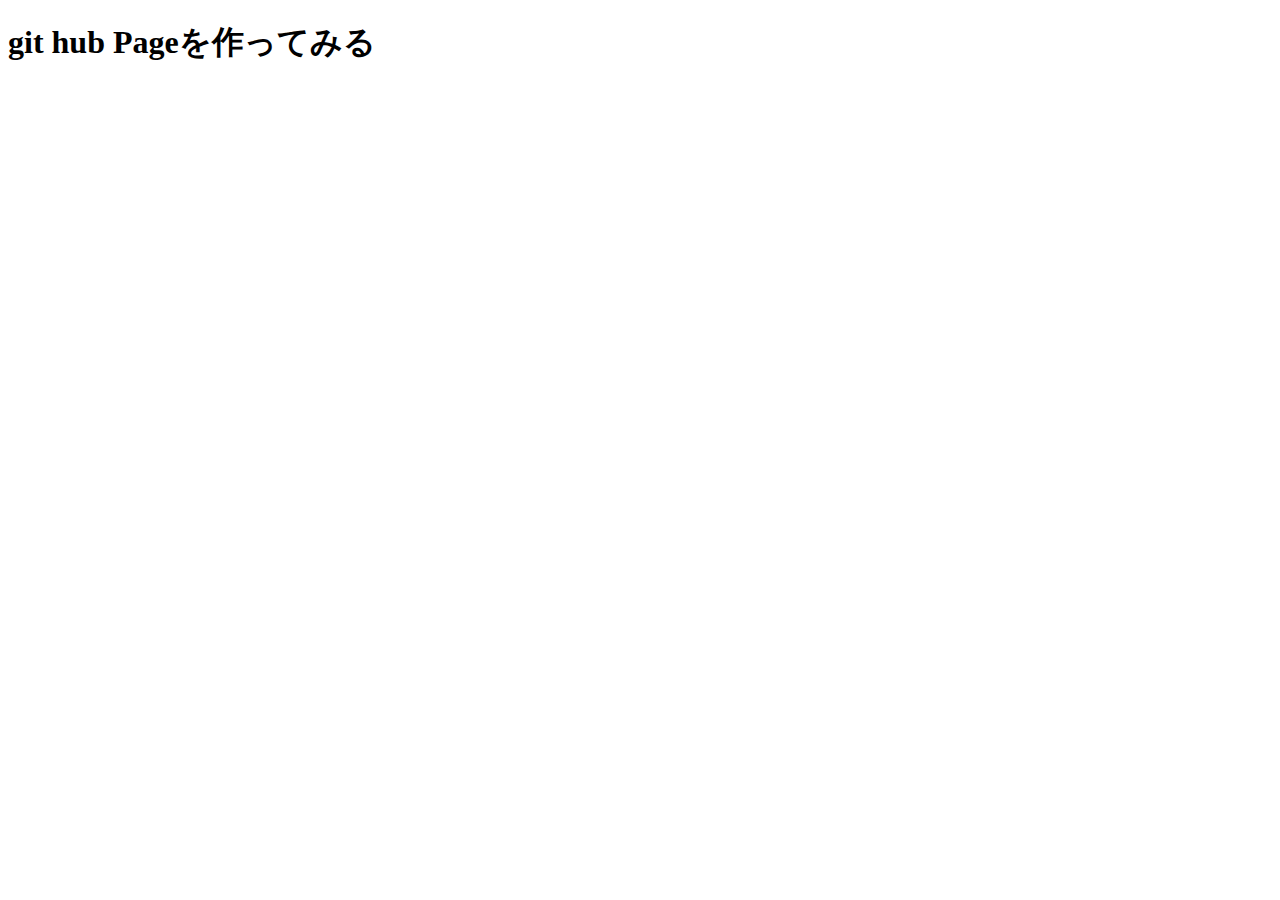
<file: index.html>
<!DOCTYPE html>
<html lang="ja">
<head>
  <meta charset="UTF-8">
  <meta name="viewport" content="width=device-width, initial-scale=1.0">
  <title>git hub Pages</title>
</head>
<body>
  <h1>git hub Pageを作ってみる</h1>
</body>
</html>
</file>
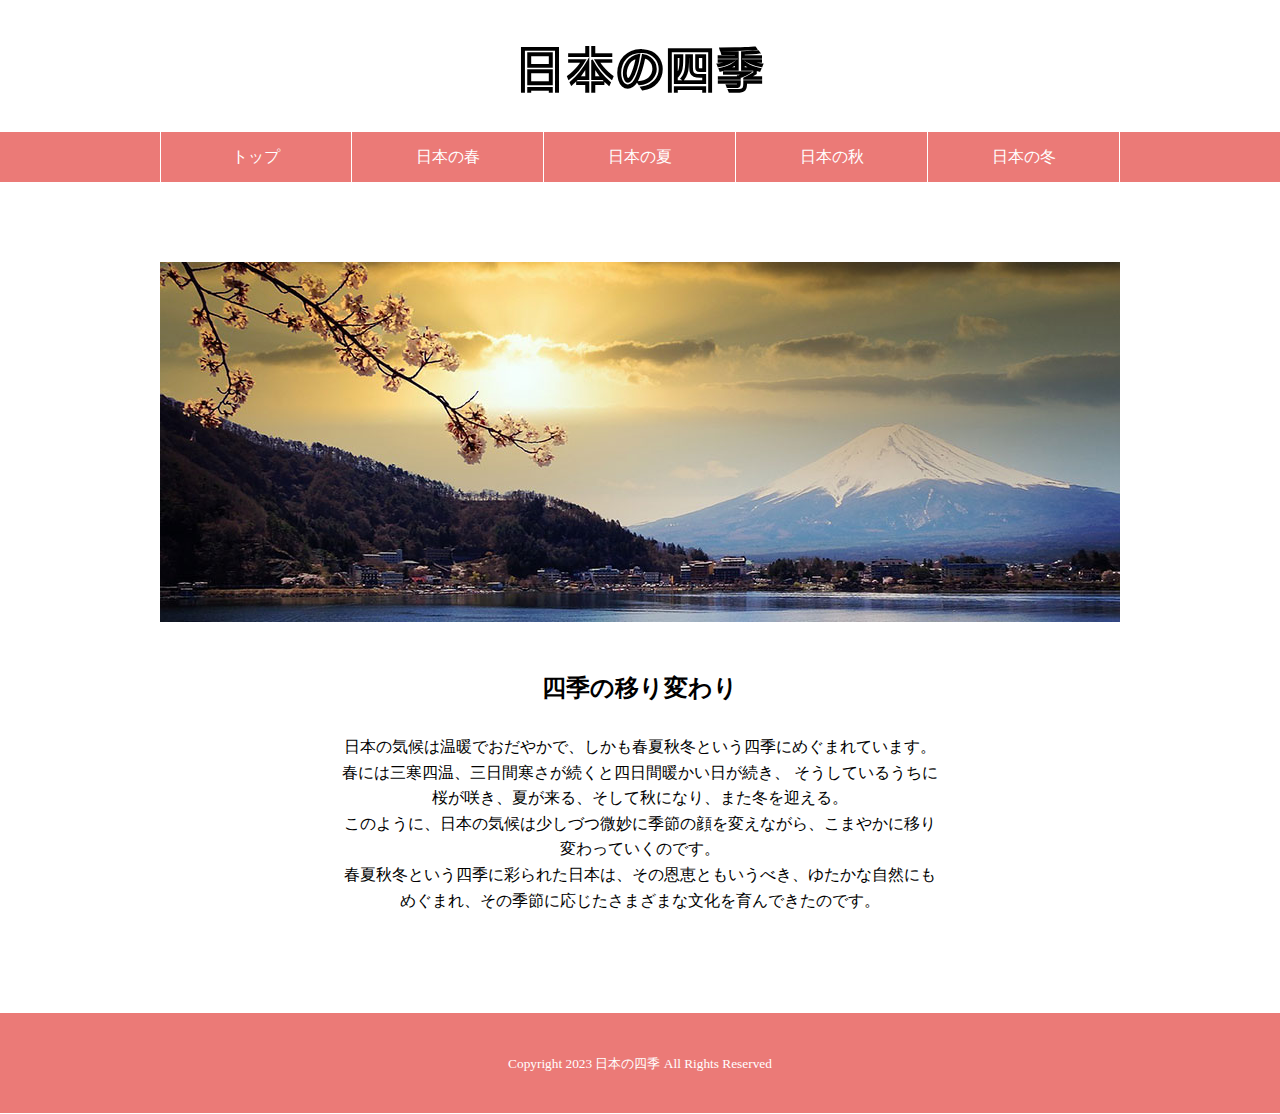
<file: season/index.html>
<!DOCTYPE html>
<html lang="ja">
<head>
  <meta charset="UTF-8">
  <meta http-equiv="X-UA-Compatible" content="IE=edge">
  <meta name="viewport" content="width=device-width, initial-scale=1.0">
  <title>日本の四季｜トップページ</title>
  <link rel="stylesheet" href="css/style.css">
</head>

<body>

  <header>
    <h1>日本の四季</h1>
  </header>

  <nav class="g-nav">
    <ul>
      <li><a href="../">トップ</a></li>
      <li><a href="spring/">日本の春</a></li>
      <li><a href="summer/">日本の夏</a></li>
      <li><a href="fall/">日本の秋</a></li>
      <li><a href="winter/">日本の冬</a></li>
    </ul>
  </nav>

  <main>
    <div class="main-visual">
      <img src="img/main.jpg" alt="">
    </div><!-- .main-visual -->

    <div class="main-txt">

        <h2>四季の移り変わり</h2>
        <p>日本の気候は温暖でおだやかで、しかも春夏秋冬という四季にめぐまれています。<br>
春には三寒四温、三日間寒さが続くと四日間暖かい日が続き、
そうしているうちに桜が咲き、夏が来る、そして秋になり、また冬を迎える。<br>
このように、日本の気候は少しづつ微妙に季節の顔を変えながら、こまやかに移り変わっていくのです。<br>
春夏秋冬という四季に彩られた日本は、その恩恵ともいうべき、ゆたかな自然にもめぐまれ、その季節に応じたさまざまな文化を育んできたのです。
        </p>
    </div><!-- .main-txt -->
  </main>

  <footer>
    <p><small>Copyright 2023 日本の四季 All Rights Reserved</small></p>
  </footer>

</body>
</html>
</file>
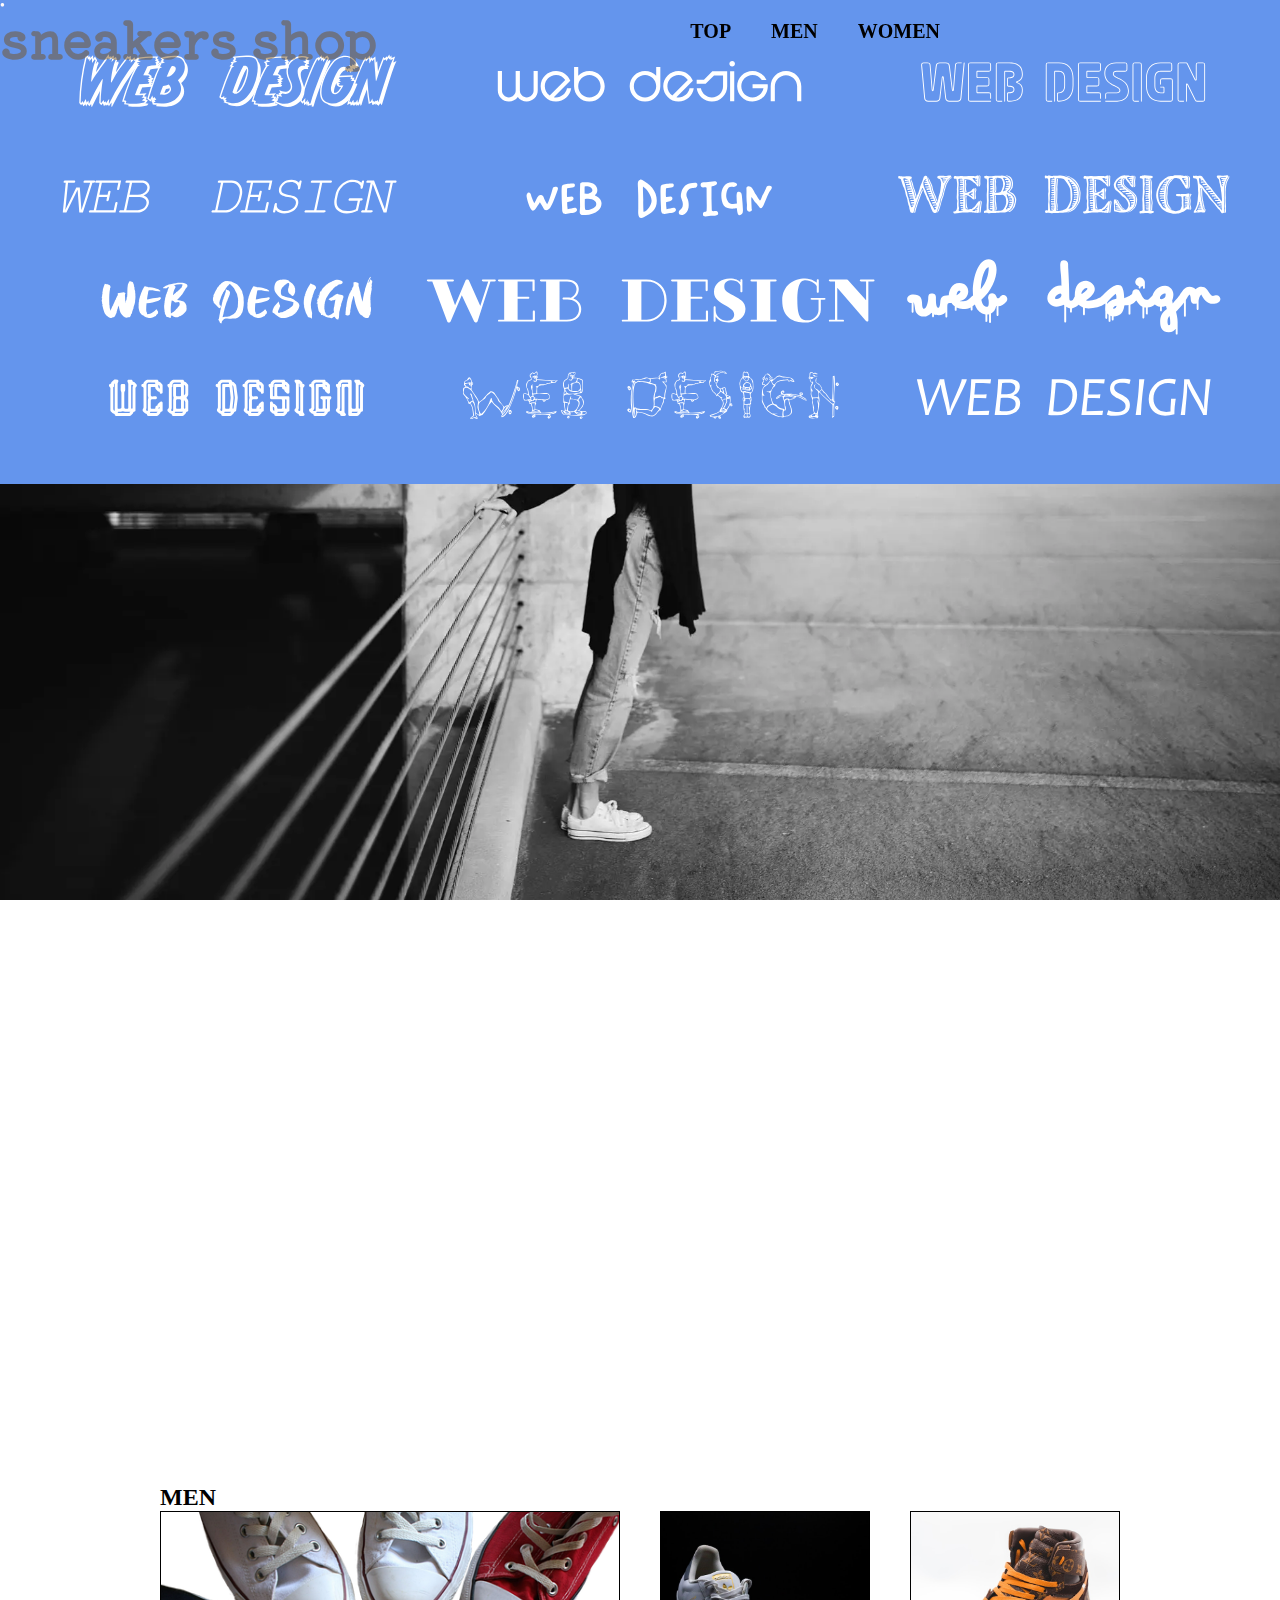
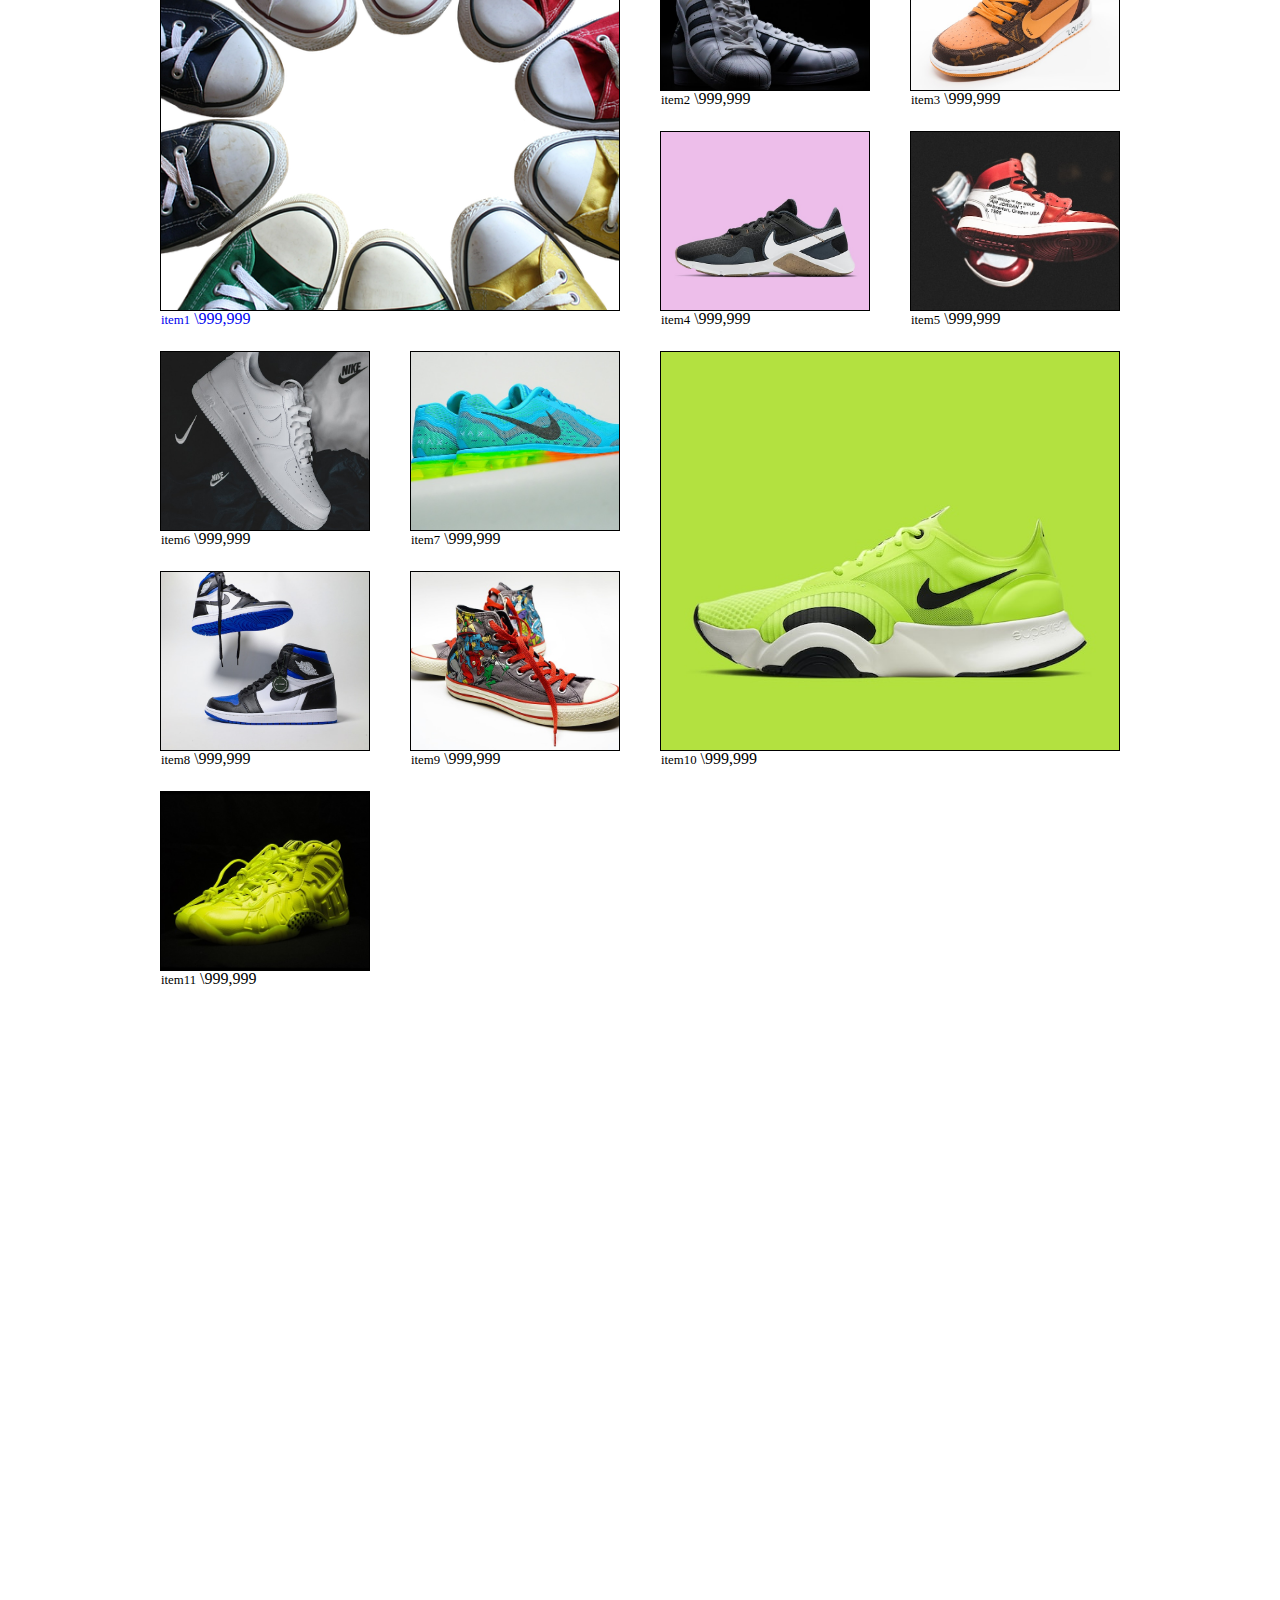
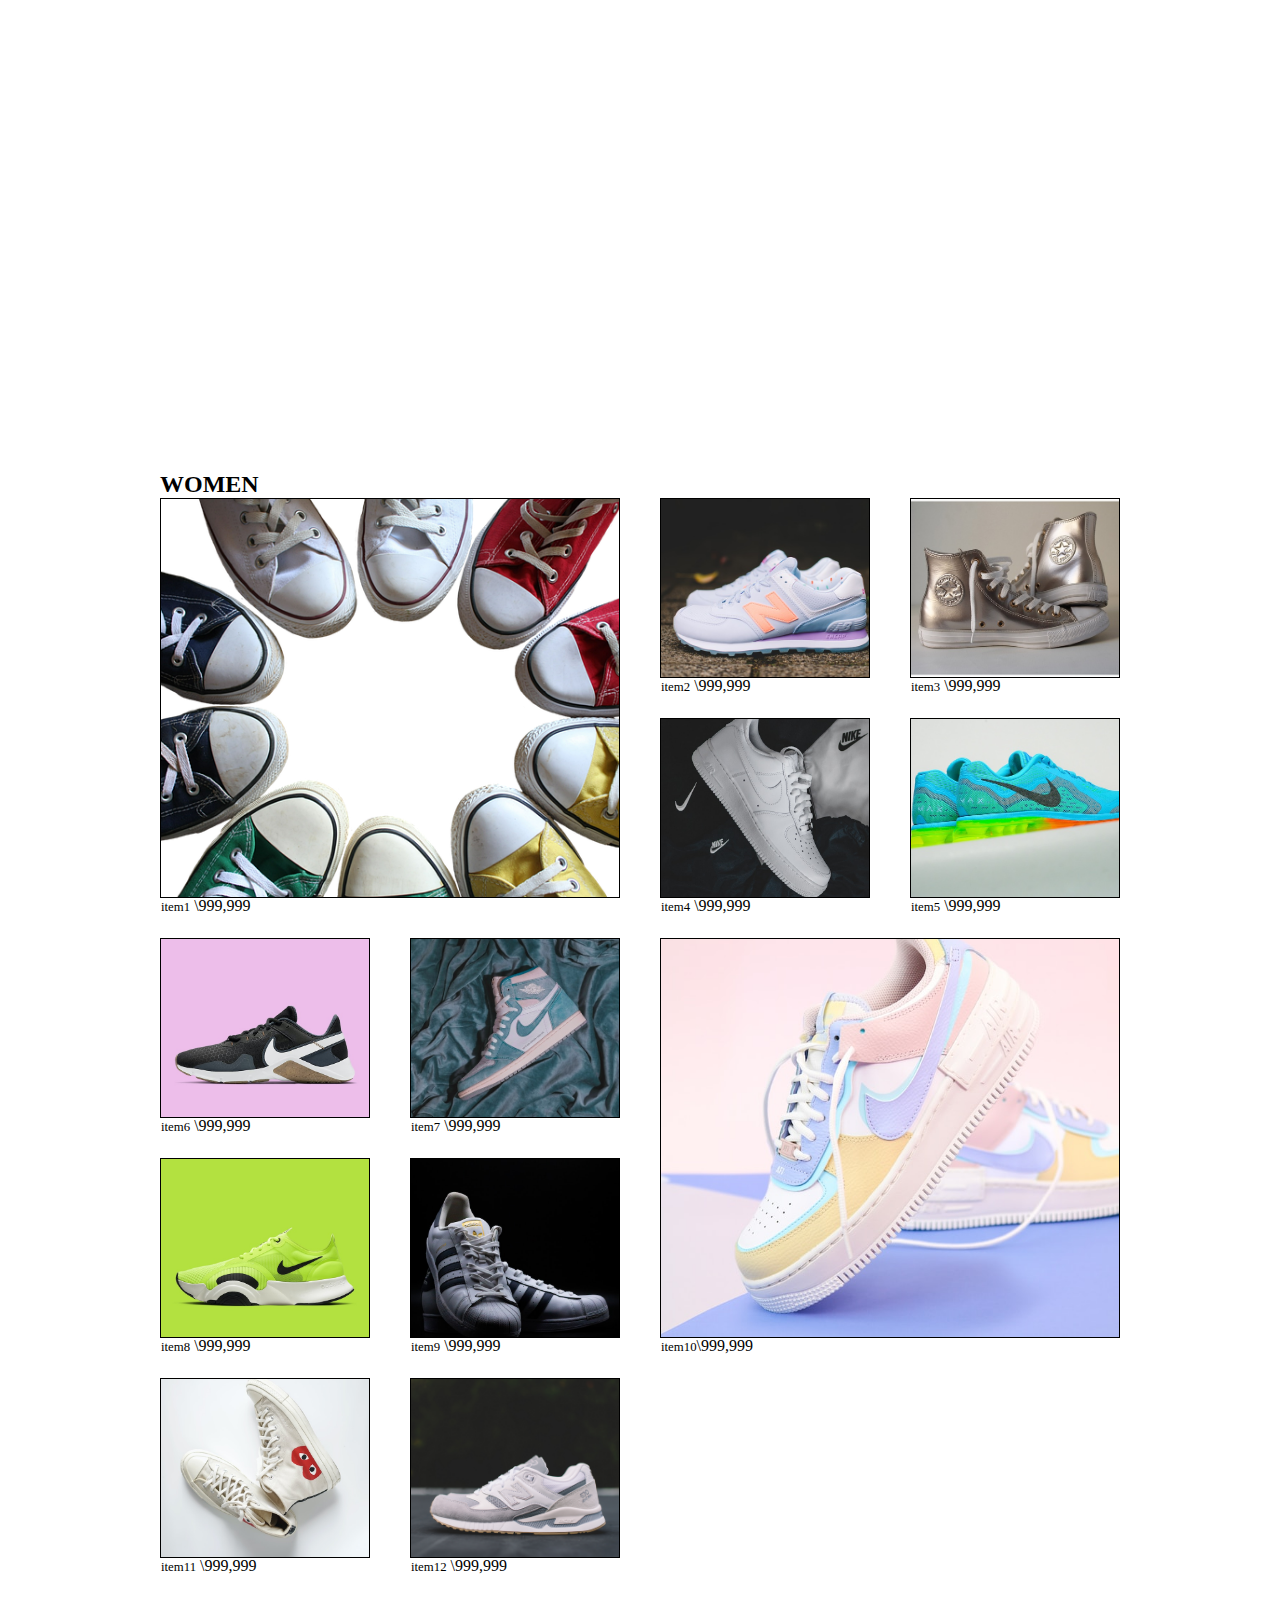
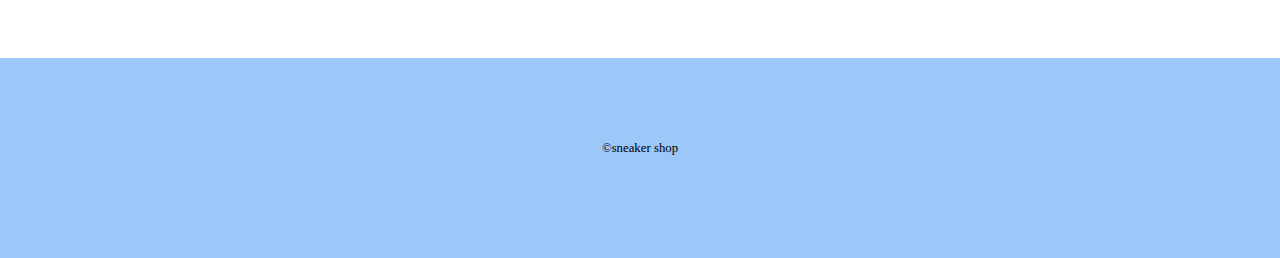
<file: sneaker/index.html>
<!DOCTYPE html>
<html lang="ja">

<head>
	<meta charset="UTF-8">
	<meta name="viewport" content="width=device-width, initial-scale=1.0">
	<title>スニーカー</title>
	<link rel="stylesheet" href="css/jquery.bxslider.css">
	<link rel="stylesheet" href="css/lightbox.css">
	<link rel="stylesheet" href="css/style.css">
	<link rel="preconnect" href="https://fonts.googleapis.com">
	<link rel="preconnect" href="https://fonts.gstatic.com" crossorigin>
	<link rel="shortcut icon" href="favicon.png">
	<link rel="apple-touch-icon" href="touch-icon.png">
	<link
		href="https://fonts.googleapis.com/css2?family=Hina+Mincho&family=Kiwi+Maru:wght@500&family=Rubik+Microbe&display=swap"
		rel="stylesheet">
	<style>
		@import url('https://fonts.googleapis.com/css2?family=Hina+Mincho&family=Rubik+Microbe&family=Zen+Old+Mincho&display=swap');
	</style>
</head>

<body>

	<header>
		<nav id="local-nav">
			<ul>
				<li><a href="#">TOP</a></li>
				<li><a href="#men">MEN</a></li>
				<li><a href="#woman">WOMEN</a></li>
			</ul>
		</nav>

		<div class="animation fadein">
			<h1>sneakers shop</h1>
		</div><!-- animation fadein -->
		<div class="snow">&#9679</div>
	</header>

	<div class="box">
		<svg version="1.1" id="text" xmlns="http://www.w3.org/2000/svg" xmlns:xlink="http://www.w3.org/1999/xlink" x="0px"
			y="0px" viewBox="0 0 1600 600" style="enable-background:new 0 0 1600 600;" xml:space="preserve">
			<path d="M174.12,78.9c-13.09,17.22-24.78,35.42-34.23,54.89l-0.77-0.91l0.42-4.83c-1.19,1.47-3.43,4.76-3.43,4.76l-1.12-2.03
	l-1.61,1.26l-0.21-1.12l-0.91,1.26l-0.56-1.47l-1.68,2.1l-1.47-3.85l-1.96,2.45l-2.52-2.66c0.07-4.97,0.42-9.94,0.91-14.91
	c-3.57,6.51-6.79,13.23-10.08,19.95l-0.7-0.77l-0.35-3.15c-0.91,0.77-2.17,2.94-2.17,2.94l-2.24-2.66l-1.75,2.87l-0.84-2.66
	l-2.66,2.45l-1.4-3.01l-1.4,1.68l-2.31-2.73c0.28-18.76,3.08-39.62,7.7-57.83l3.36-1.96l0.77,2.52l1.68-1.61l0.35,2.52l3.36-3.36
	l0.28,4.62l2.17-2.94l2.66,4.69c-0.7,1.54-1.33,3.15-1.82,4.76l2.52-3.36l1.19,2.1c-1.75,3.64-2.52,7.63-3.43,11.55
	c1.33-1.89,2.73-3.78,3.99-5.74c3.85-5.74,8.05-11.2,11.9-16.94l0.91,3.57l2.31-1.12v1.19l3.29-1.89l-0.07,3.15l2.8-1.4l1.33,4.27
	l-1.05,2.66c0.63-0.7,1.54-1.12,2.38-1.47l0.7,2.17c-1.68,3.57-2.59,7.49-3.5,11.34c4.48-7.07,9.45-13.79,14.7-20.3l1.19,1.4
	l2.87-1.33l-0.21,3.15c0.56,0.42,0.98,0.91,1.26,1.54l3.29-3.08l1.4,2.59l4.48-0.77l-2.52,3.36l0.42,2.52L174.12,78.9z
	 M167.96,76.24l-0.35-1.89l-4.2,4.06l0.21-3.43l-2.17,0.98l0.21-3.08l-1.33,0.63l-0.77-0.84c-3.43,4.2-6.58,8.61-9.73,13.02
	c-3.99,5.53-7.21,11.48-10.5,17.43l-0.7-0.21c0.28-7.91,2.59-20.3,5.81-27.51l-0.49-1.61c-1.61,0.63-3.43,2.45-4.55,3.71l1.05-4.97
	c-1.19,0.63-2.24,1.61-3.22,2.59v-2.1l-1.75,0.84l-0.42-1.82c-3.15,4.62-6.58,9.03-9.73,13.65c-3.57,5.32-7.63,10.43-10.71,16.1
	h-0.77c0.42-4.55,0.91-9.1,1.89-13.58c0.98-4.27,1.89-8.68,3.71-12.74l-0.91-1.54l-3.43,4.69l-0.28-5.74
	c-1.05,1.19-2.03,2.52-2.94,3.85l-0.49-3.29l-1.33,1.26l-0.98-3.08l-0.77,0.42c-4.48,17.57-7.21,37.94-7.49,56.08l0.56,0.63
	l2.1-2.59l0.77,2.52l2.94-4.83l1.05,4.34l2.38-2.59l0.42,3.78l0.21,0.28c5.04-10.36,10.15-20.72,16.45-30.45h0.84
	c-1.4,9.59-2.59,19.25-2.73,28.91l0.7,0.63l3.01-3.71l0.63,2.87l1.68-1.33l0.84,2.03l3.85-5.32l-0.56,5.95l0.35,0.42
	c9.24-19.04,20.72-36.89,33.46-53.77L167.96,76.24z" />
			<path d="M199.73,77.15l-1.96,2.17l1.68,1.26l-1.4,1.05l1.19,1.82l-0.91,2.03c-3.5,0-7.07,0.35-10.36,1.4
	c-0.77,1.96-1.75,3.85-2.66,5.74l1.33,0.14l3.36,2.52l-1.4,1.05l3.71,2.03l-2.94,1.89l2.1,1.4l-2.38,1.05l1.47,1.68l-1.68,0.91
	l2.03,1.47l-1.54,1.75l-11.62,0.77c-1.12,2.66-2.24,5.25-3.29,7.91c2.94-0.14,5.81-0.35,8.75-0.63l-2.45,2.94l-0.28,1.12l3.01,0.21
	l-1.12,2.24l1.54,0.42l-1.89,1.26l2.8,0.49c0,0-1.54,2.59-3.22,3.78l4.06,0.7l-1.82,2.1c-4.2,1.19-8.68,1.61-13.02,1.61
	c-3.5,0-7.07-0.21-10.57-0.7l0.49-1.68c-1.89-0.14-3.78-0.35-5.67-0.63c0.21-0.98,0.49-2.03,0.77-3.01
	c-1.05-0.28-2.17-0.21-3.22-0.21c2.31-8.61,5.39-17.15,8.68-25.41c2.66-6.65,5.53-13.37,9.31-19.46l-0.91-0.21l0.42-2.1l-2.17-2.66
	l3.36-0.98l-1.12-3.78c8.19-1.68,16.45-1.96,24.78-1.96c0.91,0,1.82,0,2.73,0l-1.4,2.66l2.17,1.4l-0.91,1.12L199.73,77.15z
	 M196.37,77.08l-2.73-1.12l1.4-1.4l-0.98-0.7l0.84-1.54h-2.87c-6.58,0-13.23,0.35-19.67,1.61l0.49,1.54l3.22,1.54l-5.25,1.26
	l1.19,1.19l-0.28,1.33l3.36,0.7l-2.87,1.61c-3.64,5.67-6.44,12.04-8.96,18.27c-3.22,7.84-6.09,15.89-8.33,24.08
	c1.05,0.14,2.1,0.49,3.08,0.91l-0.84,2.59c3.36,0.42,6.79,0.63,10.15,0.63c4.34,0,8.68-0.35,12.81-1.54l1.33-1.61l-4.13-0.7
	l2.87-2.52l0.49-0.84l-3.92-0.35l2.38-1.61l-0.77-0.84l0.77-0.91c-2.45,0.21-4.9,0.35-7.35,0.35c-1.05,0-2.03,0-3.08-0.21
	c1.54-4.55,3.43-8.96,5.32-13.37l11.62-0.77l1.19-1.4l-2.1-1.54l1.68-0.91l-2.31-1.54l4.13-1.19l-3.08-1.19l1.96-1.61l-1.12-0.84
	l-6.93-0.42c1.61-3.64,3.64-7.21,5.11-10.92c3.36-1.05,6.93-1.47,10.43-1.47l0.77-1.68l-1.4-1.96L196.37,77.08z" />
			<path d="M226.54,103.62c0.07,0.21,0.14,0.49,0.28,0.7c2.03,3.43,3.36,6.02,3.36,10.15c0,3.71-1.33,7-3.64,9.87
	c-5.53,6.86-12.74,9.03-21.28,9.03c-3.22,0-6.44-0.28-9.66-0.63l-0.35-1.19l1.26-0.49c-1.82-0.14-3.71-0.35-5.53-0.56l-0.84-3.15
	l-0.98-0.84l0.77-2.38l-0.07-0.14l-1.61,2.94l-4.2-3.43c3.92-12.81,8.12-27.3,14.21-39.2l-1.61-0.56l2.73-3.01l-1.47-1.89l4.2-1.26
	l-1.68-1.12l2.17-1.75l-2.03-2.31c5.6-1.61,11.41-2.73,17.29-2.73c6.79,0,11.69,1.47,14,8.47c2.1,2.52,3.01,5.74,3.01,8.96
	C234.87,93.61,231.65,99.63,226.54,103.62z M222.69,71.76c-1.61-0.28-3.36-0.35-5.04-0.35c-4.69,0-9.38,0.7-13.93,1.89l1.4,1.61
	l-1.75,1.47l2.66,1.89l-5.11,1.54l0.77,0.98l-1.96,2.17l2.73,0.98l-2.8,1.4c-2.03,3.92-3.64,8.19-5.18,12.32
	c-3.08,8.33-5.81,16.8-8.4,25.27l1.68,1.33l2.66-4.76l0.98,3.43l1.4-1.61l2.66,3.01l-2.52,1.19l1.61,1.75l-2.38,0.98l0.21,0.63
	c3.15,0.35,6.23,0.63,9.38,0.63c8.4,0,15.54-2.17,21-8.89c2.24-2.8,3.57-6.02,3.57-9.66c0-3.92-1.47-7.77-3.92-10.78
	c5.32-4.06,8.61-9.8,8.61-16.59C231.02,78.27,228.36,72.74,222.69,71.76z M204.49,118.39c-1.54,0-3.15-0.14-4.69-0.21
	c1.19-3.64,2.45-7.28,3.99-10.78c2.38-0.07,4.97-0.84,7.14-1.82c1.54,1.61,2.87,3.64,2.87,5.95
	C213.8,115.94,208.27,118.39,204.49,118.39z M211.91,110.34c-1.47,0.42-2.87,0.84-4.41,0.91c-0.77,1.75-1.47,3.5-2.1,5.32
	c2.66-0.21,6.65-2.1,6.65-5.18C212.05,111.04,211.98,110.69,211.91,110.34z M218.56,89.41c-2.38,3.71-5.6,6.65-10.22,6.65
	c1.82-4.55,3.57-9.17,6.16-13.37c0.49-0.07,0.98-0.14,1.47-0.14c2.17,0,3.78,1.19,3.78,3.43C219.75,87.24,219.19,88.36,218.56,89.41
	z" />
			<path d="M295.83,132.95c-3.71,0-7.42-0.91-10.92-2.17l0.98-0.84c-2.45-0.56-4.06-1.26-6.44-2.1l1.19-1.68l-1.61-0.98l0.35-1.12h-1.4
	l0.14-0.63l-1.12,0.7l-2.87-2.66c4.13-12.88,8.61-25.76,14.42-38.01l0.21-0.14l-1.82-0.63l2.73-3.08l-1.4-1.82l4.13-1.26l-1.68-1.19
	l2.17-1.68l-2.17-2.59c5.67-0.98,11.41-1.68,17.22-1.68c6.72,0,12.6,0.14,14.91,7.7c2.59,2.94,3.15,7.28,3.15,11.06
	C326.01,104.39,315.37,132.95,295.83,132.95z M314.6,71.55c-2.24-0.42-4.69-0.42-7-0.42c-4.55,0-9.03,0.49-13.51,1.19l1.33,1.54
	l-1.75,1.4l2.66,1.89l-5.11,1.54l0.77,1.05l-1.96,2.17l2.59,0.91l-2.66,1.82c-5.46,11.76-9.87,23.94-13.86,36.26l1.12,0.98
	l3.22-2.03l-0.35,2.45l3.43-0.07l-1.89,2.45l1.96,1.12l-1.47,1.33c3.29,1.12,6.72,1.96,10.22,1.96c19.32,0,29.82-28.42,29.82-44.45
	C322.16,79.12,321.04,72.74,314.6,71.55z M294.23,117.2c-1.61,0-2.66-0.77-3.71-1.89c1.54-4.27,3.08-8.54,4.76-12.74
	c2.73-6.86,5.18-14,9.03-20.3c0.49-0.07,1.05-0.14,1.54-0.14c3.57,0,4.48,2.8,4.48,5.88C310.33,95.5,303.4,117.2,294.23,117.2z
	 M308.44,86.05l-0.42,0.07c-3.78,6.23-6.23,13.37-8.89,20.09c-1.19,3.01-2.31,6.02-3.43,9.03c6.79-2.03,12.88-20.79,12.88-27.37
	C308.58,87.24,308.58,86.61,308.44,86.05z" />
			<path d="M361.64,77.15l-1.96,2.17l1.68,1.26l-1.4,1.05l1.19,1.82l-0.91,2.03c-3.5,0-7.07,0.35-10.36,1.4
	c-0.77,1.96-1.75,3.85-2.66,5.74l1.33,0.14l3.36,2.52l-1.4,1.05l3.71,2.03l-2.94,1.89l2.1,1.4l-2.38,1.05l1.47,1.68l-1.68,0.91
	l2.03,1.47l-1.54,1.75l-11.62,0.77c-1.12,2.66-2.24,5.25-3.29,7.91c2.94-0.14,5.81-0.35,8.75-0.63l-2.45,2.94l-0.28,1.12l3.01,0.21
	l-1.12,2.24l1.54,0.42l-1.89,1.26l2.8,0.49c0,0-1.54,2.59-3.22,3.78l4.06,0.7l-1.82,2.1c-4.2,1.19-8.68,1.61-13.02,1.61
	c-3.5,0-7.07-0.21-10.57-0.7l0.49-1.68c-1.89-0.14-3.78-0.35-5.67-0.63c0.21-0.98,0.49-2.03,0.77-3.01
	c-1.05-0.28-2.17-0.21-3.22-0.21c2.31-8.61,5.39-17.15,8.68-25.41c2.66-6.65,5.53-13.37,9.31-19.46l-0.91-0.21l0.42-2.1l-2.17-2.66
	l3.36-0.98l-1.12-3.78c8.19-1.68,16.45-1.96,24.78-1.96c0.91,0,1.82,0,2.73,0l-1.4,2.66l2.17,1.4l-0.91,1.12L361.64,77.15z
	 M358.28,77.08l-2.73-1.12l1.4-1.4l-0.98-0.7l0.84-1.54h-2.87c-6.58,0-13.23,0.35-19.67,1.61l0.49,1.54l3.22,1.54l-5.25,1.26
	l1.19,1.19l-0.28,1.33l3.36,0.7l-2.87,1.61c-3.64,5.67-6.44,12.04-8.96,18.27c-3.22,7.84-6.09,15.89-8.33,24.08
	c1.05,0.14,2.1,0.49,3.08,0.91l-0.84,2.59c3.36,0.42,6.79,0.63,10.15,0.63c4.34,0,8.68-0.35,12.81-1.54l1.33-1.61l-4.13-0.7
	l2.87-2.52l0.49-0.84l-3.92-0.35l2.38-1.61l-0.77-0.84l0.77-0.91c-2.45,0.21-4.9,0.35-7.35,0.35c-1.05,0-2.03,0-3.08-0.21
	c1.54-4.55,3.43-8.96,5.32-13.37l11.62-0.77l1.19-1.4l-2.1-1.54l1.68-0.91l-2.31-1.54l4.13-1.19l-3.08-1.19l1.96-1.61l-1.12-0.84
	l-6.93-0.42c1.61-3.64,3.64-7.21,5.11-10.92c3.36-1.05,6.93-1.47,10.43-1.47l0.77-1.68L355.9,78L358.28,77.08z" />
			<path
				d="M385.65,77.65l0.91,1.82l-3.22,1.54l3.64,1.75l-2.24,1.4l0.56,2.38c-0.98-0.21-1.96-0.42-2.94-0.42
	c-4.34,0-6.44,2.87-6.44,7c0,7.14,4.76,13.3,4.76,20.58c0,11.2-10.57,19.95-21.35,19.95c-3.64,0-7.35-0.91-10.43-3.01l-0.21-0.35
	c-1.54-0.56-3.01-1.26-4.34-2.17l-2.31-3.64l3.43-0.35l-0.56-2.03l1.47-0.49l-1.12-3.99l4.06,0.91l-1.19-2.24l2.38-0.28l-1.47-3.43
	c2.24,1.26,4.83,2.1,7.42,2.1c3.99,0,7.07-2.45,7.07-6.58c0-5.18-5.46-10.08-5.46-18.97c0-10.78,8.54-19.04,19.25-19.04
	c3.01,0,5.95,0.63,8.75,1.75l-2.24,2.52l0.35,0.63c1.05,0.21,2.03,0.49,3.01,0.91L385.65,77.65z M383.06,72.53
	c-1.82-0.63-3.71-0.98-5.67-0.98c-5.25,0-10.43,2.73-13.86,6.65c-2.66,3.01-3.71,7.07-3.71,10.99c0,8.12,5.39,12.95,5.39,19.04
	c0,4.83-3.15,9.17-8.26,9.17c-1.54,0-3.01-0.35-4.41-0.98l0.42,0.98l-2.1,0.28l1.82,3.36l-4.97-1.12l0.77,2.87l-1.47,0.49l0.63,2.38
	l-2.59,0.28l0.56,0.91c3.01,2.03,6.65,2.94,10.22,2.94c10.64,0,21-8.68,21-19.67c0-7.21-4.76-13.37-4.76-20.51
	c0-4.34,2.17-7.35,6.72-7.35c0.84,0,1.75,0.14,2.59,0.28l-0.56-2.03l1.96-1.19l-3.92-2.24l3.71-1.33l-0.84-1.61L383.06,72.53z" />
			<path
				d="M413.16,76.52c-3.78,7.77-6.79,15.75-9.94,23.8c-4.13,10.71-8.26,21.56-11.34,32.69l-2.17,0.56l-0.28-2.94l-0.07,0.07
	l-1.47,1.4l-0.07-0.98l-3.29,1.4l0.07-2.24l-1.54,1.47l-0.07-2.45l-2.8,2.24l-0.49-3.71l-1.61,1.96l-2.94-3.78
	c2.17-9.8,6.09-20.65,9.66-30.03c2.87-7.49,6.09-15.82,10.22-22.68l3.29-2.1l0.42,1.33l3.5-3.5l0.91,3.29l1.75-1.61l0.28,2.24
	c0.98-1.4,2.45-2.52,3.85-3.43l2.31,3.36l-2.73,5.88c0.91-1.47,2.1-2.8,3.57-3.71L413.16,76.52z M408.6,72.04
	c-1.61,1.12-3.57,3.71-4.69,5.32l-0.35-3.08l-2.03,1.89l-0.14-3.99l-3.36,3.92l-0.7-2.17l-0.98,0.63
	c-3.99,6.79-7.14,14.7-9.94,22.05c-3.5,9.24-7.14,19.32-9.38,28.98l1.05,1.4l3.57-4.41l-0.21,5.6c1.33-0.98,2.24-2.45,3.08-3.85
	l0.14,3.5l1.54-1.4l0.28,3.22l1.61-0.42c2.94-10.5,6.79-20.79,10.71-31.01c3.29-8.47,6.51-17.01,10.5-25.2L408.6,72.04z" />
			<path d="M446.76,83.46l-0.21,1.47l-2.59-0.35l-0.07,2.17l-3.36-1.4l1.12,3.5l-2.45,0.42L438,91.02c-0.63-1.05-1.33-1.96-2.24-2.8
	l-1.33,1.82l-1.82-2.66c-3.78,0.35-6.37,4.41-8.05,7.42l16.31-0.77l-0.63,3.08l3.08-0.07L442.21,99l2.8,2.03l-1.4,3.36h2.1
	l1.05,0.63c-3.36,8.26-5.67,15.61-12.6,21.77c-4.06,3.57-8.89,6.44-14.42,6.44c-3.36,0-8.33-1.12-10.92-3.43
	c-6.65-2.24-8.75-7.98-8.75-14.49c0-12.11,7.91-28.91,15.54-38.15c3.71-4.48,10.29-7.56,16.1-7.56c7.42,0,12.46,5.11,15.75,11.27
	h-0.14c0.56,0.77,1.05,1.47,1.47,2.31L446.76,83.46z M444.73,79.4c-2.73-4.9-7.07-8.05-12.81-8.05c-5.46,0-11.41,2.66-14.91,6.86
	c-7.35,8.82-15.19,25.48-15.19,37.1c0,5.25,1.47,10.43,6.79,12.53c2.38,0.91,5.11,1.54,7.63,1.54c5.46,0,10.22-2.8,14.21-6.37
	c6.79-6.09,9.1-13.23,12.39-21.35l-0.7-0.42h-3.29l1.4-2.38l-2.1,0.07l0.56-3.08l-14.07,0.7l-1.19,1.33l2.17,1.4l-1.75,1.05
	l2.38,1.61l-3.78,1.26l2.73,1.12l-2.03,1.61l1.12,0.84c1.61,0.21,3.29,0.21,4.9,0.21c-2.17,3.78-5.32,10.85-10.43,10.85
	c-3.64,0-5.11-3.78-5.11-6.86c0-4.83,5.04-16.52,7.7-20.79c1.89-3.08,4.34-6.72,8.4-6.72c2.24,0,3.64,1.68,4.76,3.43l1.05-1.47
	l2.73,0.21l-1.89-4.41l3.64,1.54l0.07-2.17l3.15,1.05l-0.42-2.03L444.73,79.4z M423.58,108.38l-3.22-2.45l1.19-0.98l-1.4-0.42
	c-1.12,3.01-2.66,6.72-2.66,9.94c0,0.42,0,0.91,0.07,1.33c0.35,0.14,0.77,0.21,1.12,0.21c3.57,0,6.09-4.62,7.56-7.35
	C425.33,108.59,424.42,108.52,423.58,108.38z" />
			<path d="M495.62,76.17c-3.08,6.23-5.04,12.88-7.28,19.46c-4.06,12.18-7.28,23.66-11.13,35.91l-1.89-2.52l-2.24,3.57l-0.77-1.68
	l-0.63,0.77l-0.91-1.75l-1.19,1.4l-0.49-2.1l-1.19,1.47l-0.35-0.98l-0.56,1.12l-1.47,0.56l-0.77-3.22l-3.78,1.68
	c-1.12-6.02-1.82-12.04-2.38-18.13c-2.45,6.44-5.11,12.95-6.72,19.67l-1.33,0.84l-0.49-3.22l-1.75,3.22l-0.91-1.19l-1.68,1.47
	l-0.35-1.82l-0.7,0.63l-0.49-1.12l-1.75,2.31l-0.42-1.4l-0.7,0.63l-0.7-1.19l-2.1,1.54l-0.98-2.8l-3.57,1.82
	c2.94-11.62,6.79-22.89,11.06-34.09c3.36-8.82,6.86-17.64,11.62-25.83l1.33,2.66l4.27-4.55l0.98,4.34l1.33-2.1l1.19,1.89l3.43-2.8
	l0.63,7.77l1.68-2.03l0.98,12.6c2.1-5.95,4.27-11.9,6.72-17.71l1.75,1.68l2.8-2.59l0.14,1.61l2.87-3.71l0.7,2.87l1.82-1.68
	l0.28,3.01l4.48-1.82c-1.33,2.66-1.12,3.92-2.24,6.65l0.14,0.98L495.62,76.17z M488.12,75.33l-0.28-2.17l-1.4,1.33l-0.56-2.31
	l-3.29,4.34L482.31,74l-1.47,1.4l-1.05-1.05c-3.57,8.61-6.72,17.5-9.31,26.46l-0.7,0.28l-2.1-27.3l-2.17,2.66l-0.98-1.61l-2.73,4.48
	l-0.42-6.86l-3.78,4.55l-1.05-2.1c-3.99,7.14-7,14.77-9.87,22.4c-3.78,10.01-7.35,20.16-10.08,30.52l1.96-1.05l0.49,1.54l2.66-3.64
	l0.7,3.71l1.47-1.33l0.84,1.05l1.96-3.64l0.63,3.71l0.77-0.49c2.59-10.08,6.65-19.67,10.5-29.33l0.77-0.21
	c0.35,9.8,1.19,19.6,2.94,29.26l1.4-0.7l1.68-3.5l0.91,3.85l1.05-1.26l0.91,1.75l1.61-1.96l0.91,0.98l1.12-1.82l1.12,2.94
	c2.94-9.31,5.88-18.62,8.89-27.86c2.87-8.82,5.6-17.85,9.45-26.32L488.12,75.33z" />
			<path d="M627.45,88.85v24.43c0,4.76,3.85,8.54,8.61,8.54s8.54-3.85,8.54-8.61V88.85h5.25v24.43c0,4.76,3.85,8.54,8.54,8.54
	c4.76,0,8.61-3.85,8.61-8.61V88.85h5.18v24.43c0,7.63-6.16,13.72-13.79,13.72c-4.55,0-8.68-2.24-11.13-5.74
	c-2.52,3.5-6.58,5.74-11.2,5.74c-7.63,0-13.79-6.16-13.79-13.79V88.85H627.45z" />
			<path d="M692.27,121.54c0.91,0.14,1.82,0.28,2.73,0.28c6.79,0,12.46-4.9,13.72-11.41h5.25C712.72,119.79,704.67,127,695,127
	c-10.57,0-19.18-8.61-19.18-19.18c0-10.57,8.61-19.11,19.18-19.11c8.12,0,15.12,5.04,17.85,12.25L692.27,121.54z M687.16,119.37
	l19.39-19.39c-2.52-3.64-6.79-6.09-11.55-6.09c-7.7,0-14,6.23-14,13.93C681,112.65,683.45,116.85,687.16,119.37z" />
			<path d="M717.61,83.6h5.18v11.13c3.5-3.71,8.47-6.02,13.93-6.02c10.64,0,19.18,8.54,19.18,19.11c0,10.57-8.54,19.18-19.18,19.18
	c-10.57,0-19.11-8.61-19.11-19.18V83.6z M722.79,107.82c0,7.7,6.23,14,13.93,14c7.77,0,14-6.3,14-14s-6.23-13.93-14-13.93
	C729.02,93.89,722.79,100.12,722.79,107.82z" />
			<path d="M825.42,83.6v24.22c0,10.57-8.54,19.18-19.11,19.18s-19.18-8.61-19.18-19.18c0-10.57,8.61-19.11,19.18-19.11
	c5.46,0,10.43,2.31,13.93,6.02V83.6H825.42z M806.3,93.89c-7.7,0-14,6.23-14,13.93s6.3,14,14,14c7.7,0,13.93-6.3,13.93-14
	S814,93.89,806.3,93.89z" />
			<path d="M845.5,121.54c0.91,0.14,1.82,0.28,2.73,0.28c6.79,0,12.46-4.9,13.72-11.41h5.25c-1.26,9.38-9.31,16.59-18.97,16.59
	c-10.57,0-19.18-8.61-19.18-19.18c0-10.57,8.61-19.11,19.18-19.11c8.12,0,15.12,5.04,17.85,12.25L845.5,121.54z M840.39,119.37
	l19.39-19.39c-2.52-3.64-6.79-6.09-11.55-6.09c-7.7,0-14,6.23-14,13.93C834.23,112.65,836.68,116.85,840.39,119.37z" />
			<path d="M908.99,89.13v18.69c0,10.57-8.54,19.18-19.11,19.18c-9.73,0-17.71-7.21-18.97-16.59h5.25c1.19,6.51,6.86,11.41,13.72,11.41
	c7.7,0,13.93-6.3,13.93-14V94.31h-11.27l-10.5,10.5v-0.07h-11.2v-5.18h9.1l10.5-10.43H908.99z" />
			<path d="M915.22,83.25c-1.96,0-3.5-1.61-3.5-3.5c0-1.96,1.54-3.5,3.5-3.5s3.5,1.54,3.5,3.5C918.72,81.64,917.18,83.25,915.22,83.25z
	 M917.81,89.13v37.52h-5.18V89.13H917.81z" />
			<path d="M940.7,105.23h18.9c0.07,0.84,0.14,1.75,0.14,2.59c0,10.57-8.54,19.18-19.11,19.18s-19.18-8.61-19.18-19.18
	c0-10.57,8.61-19.11,19.18-19.11c7.77,0,14.49,4.62,17.5,11.34h-5.88c-2.52-3.71-6.79-6.16-11.62-6.16c-7.7,0-14,6.23-14,13.93
	s6.3,14,14,14c6.79,0,12.46-4.9,13.72-11.41H940.7V105.23z" />
			<path d="M1001.6,126.65h-5.18v-18.69c0-7.7-6.23-14-13.93-14c-7.7,0-13.93,6.3-13.93,14v18.69h-5.18v-18.83
	c0-10.57,8.54-19.04,19.11-19.04c10.57,0,19.11,8.61,19.11,19.18V126.65z" />
			<path d="M1176.36,228.88c0-0.49,0-0.91-0.07-1.12c-0.14-0.7-0.77-3.43-1.75-3.99c-1.19-0.63-2.87-0.98-2.94-2.03
	c0-0.98,0.56-2.1,2.17-2.1c1.82,0,2.87-0.07,3.99-0.07c1.12,0,2.31,0.14,3.29,0.49c0.14,0.07,0.35,0.07,0.56,0.07
	c1.4,0,4.13-0.91,5.6-0.91c1.75,0,1.82,0.56,1.89,1.54c0,0.98-1.05,1.4-3.08,2.66c-1.26,0.77-1.33,0.84-2.87,3.5
	c-1.68,2.87-1.96,3.22-2.52,5.25c-0.91,3.5-2.66,10.08-3.15,12.25c-0.49,2.1-2.24,3.99-2.24,6.09c0,2.24-1.26,6.02-3.71,12.88
	c-0.35,0.84-0.77,2.87-2.31,2.87s-3.29-0.84-3.78-2.59c-0.56-1.82-1.19-1.89-1.68-3.78c-0.42-1.75-1.19-3.01-2.03-5.32
	c-0.7-2.17-1.75-3.85-2.52-4.9c-0.77-1.12-1.26-3.78-2.31-5.74c-1.19-1.89-2.31-5.25-2.94-7.56c-0.21-0.84-0.49-1.26-0.84-1.26
	c-0.35,0-0.7,0.63-0.91,1.47c-0.49,1.47-0.7,1.26-1.82,4.06c-1.12,2.87-1.05,1.89-1.68,3.99c-0.56,2.03-1.54,4.2-2.24,6.37
	c-0.63,2.17-1.54,3.92-1.89,5.25c-0.21,1.33-1.26,3.43-1.61,5.18c-0.49,1.68-0.84,3.85-1.05,4.34c-0.07,0.28-0.56,0.42-1.19,0.42
	c-0.49,0-0.91-0.07-1.47-0.14c-1.12-0.28-1.68-1.89-1.89-3.08c-0.49-1.33-0.91-3.08-0.91-4.55c-0.21-1.33-1.26-2.8-1.26-4.2
	c-0.42-1.26-0.77-2.52-0.77-3.64c0-1.19-0.7-2.8-1.33-4.76c-0.56-1.26-0.77-1.89-0.98-3.15c-0.14-1.47-0.7-2.8-1.05-4.69
	c-0.42-1.96-1.19-3.43-2.03-4.97c-0.77-1.47-2.66-8.19-2.94-8.82c-0.42-0.63-1.89-0.91-2.66-1.05c-0.56-0.07-0.7-0.63-0.7-1.19
	c0-0.56,0.14-1.12,0.21-1.4c0.07-0.35,0.28-0.42,0.63-0.42c0.35,0,0.7,0.14,1.68,0.14c0.77,0,2.31,0.21,4.34,0.21
	c1.05,0,2.17-0.07,3.43-0.21c1.54,0,5.74,0.21,6.23,0.56c0.35,0.14,0.42,0.49,0.42,0.91c0,0.42,0.07,1.05-0.21,1.26
	c-0.35,0.28-1.54,0.7-1.75,1.54v0.35c0,0.98,0.84,2.52,1.05,3.78c0.28,1.54,0.7,2.1,0.98,4.13c0.21,1.96,1.19,3.22,1.89,5.25
	c0.63,1.96,1.26,4.06,1.61,5.88c0.42,1.4,1.47,4.69,1.47,4.41c0.35-0.56,0.7-1.47,1.19-3.08c0.56-1.82,1.47-3.01,2.17-4.76
	c0.7-1.75,1.4-3.92,1.68-5.39c0.21-1.47,1.19-4.06,1.89-5.46c0.7-1.47,2.31-6.3,2.94-8.19c0.35-0.98,1.61-1.68,2.66-1.68
	c0.77,0,1.4,0.28,1.61,0.91c0.49,1.4,1.05,3.5,1.75,5.67c0.7,2.1,1.47,3.22,2.1,4.55c0.77,1.54,0.77,2.59,1.33,5.25
	c0.49,2.66,0.91,2.59,1.61,4.76c0.7,2.17,1.89,3.78,2.24,4.9c0.56,1.82,2.45,7.7,3.29,7.7c0.28,0,0.7-2.17,1.12-3.15
	c0.7-1.54,0.35-1.68,0.98-4.2c0.56-2.45,1.33-4.06,1.82-6.3c0.49-2.17,0.7-5.11,1.12-7.98
	C1176.29,231.33,1176.36,229.93,1176.36,228.88z M1129.11,223.98c0,1.05,0.7,1.47,1.47,3.99c0.84,2.87,1.33,5.25,1.54,7
	c0.21,1.75,0.98,3.22,1.61,5.25c0.56,1.96,0.49,3.15,1.05,5.11c0.7,2.38,0.91,1.75,1.19,3.71c0.28,1.96,0.98,2.94,1.4,4.97
	c0.21,0.91,1.47,5.04,2.45,5.04c0.42,0,1.47-0.98,2.17-2.03c-0.7,0.07-1.47,0.07-1.82,0.07c-0.63,0-0.84-0.7-0.84-0.91
	s0.77-0.35,1.33-0.49c0.42,0,1.26-0.07,1.96-0.07v-0.14c0-0.28,0.07-0.56,0.07-1.26c-0.84,0.07-1.89,0.21-2.24,0.21
	c-0.56,0-1.4-0.14-1.75,0c-0.28,0.14-0.28-0.84-0.35-1.19c-0.07-0.35,0.56-0.35,0.98-0.56c0.35-0.14,2.45-0.07,3.36-0.07
	c0-0.42-0.07-0.91-0.14-1.33c-0.63,0-2.87,0-3.15,0.07c-0.28,0.07-1.19,0-1.33,0s-0.21-0.84,0.07-1.19
	c0.28-0.42,2.38-0.28,3.15-0.14c0.21,0.07,0.63,0.07,0.98,0v-0.07l-0.42-1.68c-0.98,0-2.8,0.14-3.29,0.21
	c-0.42,0.07-1.05,0.14-1.33-0.07c-0.35-0.21,0.28-1.19,0.56-1.26c0.35-0.07,3.01-0.21,3.85-0.21l-0.28-1.33
	c-0.42,0.07-1.33,0-1.68-0.07c-0.35-0.07-2.17,0.14-2.59,0.14c-0.49,0-0.49-0.7-0.56-0.98c-0.07-0.21,0.56-0.49,0.98-0.56
	c0.49-0.07,2.8-0.07,3.36-0.07h0.14l-0.49-1.4c-0.14,0.07-0.28,0.14-0.42,0.14c-0.28,0.14-2.59,0.14-3.01,0.14
	c-0.35,0-1.05-0.14-1.33-0.49c-0.28-0.35,0.14-0.84,0.42-0.91c0.35-0.07,1.05-0.28,1.54-0.28c0.28,0,1.47-0.07,2.31-0.14l-0.21-1.19
	c-0.7,0.07-1.68,0.07-1.96,0.14c-0.35,0.14-1.96,0.21-2.24,0.21s-0.35-0.28-0.7-0.63c-0.28-0.28-0.28-0.63,0.49-0.91
	c0.77-0.21,1.54-0.14,2.17-0.35c0.35-0.14,1.33-0.07,2.03-0.14l-0.14-1.33l-1.82,0.21c-0.56,0.07-2.24,0.21-2.87,0.21
	c-0.63,0-0.7-0.56-0.91-0.84c-0.21-0.28,0-0.56,0.7-0.77c0.63-0.14,2.24-0.21,2.94-0.28c0.42,0,1.12-0.07,1.47-0.14
	c-0.07-0.14-0.14-0.28-0.42-0.98c-0.56-0.07-1.75-0.07-2.1-0.07s-2.24,0.07-2.73,0.07c-0.42,0-0.42-0.63-0.42-0.91
	s0.7-0.35,1.12-0.35c0.35,0,2.45-0.28,2.8-0.28c0.21,0,0.28-0.14,0.35-0.35c-0.21-0.42-0.42-0.77-0.56-1.19l-3.57,0.21
	c-0.49,0.07-0.98-0.21-1.12-0.42c-0.14-0.28,0.35-0.91,0.63-1.19c0.28-0.14,2.59,0,3.71-0.14v-0.07l-0.21-1.12
	c-0.77,0.07-2.94,0.28-3.22,0.07c-0.35-0.21-1.26,0.21-1.47,0.14c-0.28-0.07-0.21-0.84,0-1.26c0.14-0.49,0.49-0.49,1.26-0.28
	c0.49,0.14,1.96-0.14,3.08-0.21c-0.07-0.35-0.21-0.63-0.28-0.91l-3.85,0.21c-0.49,0.07-0.98-0.21-1.12-0.42
	c-0.14-0.28,0.35-0.91,0.63-1.19c0.28-0.14,2.66,0,3.64-0.14c-0.91-0.84-4.06-1.75-5.04-1.75
	C1129.46,222.79,1129.11,223.14,1129.11,223.98z M1139.47,228.67c0.28,1.54,0.7,2.1,0.98,4.13c0.21,1.96,1.19,3.22,1.89,5.25
	c0.63,1.96,1.26,4.06,1.61,5.88c0.42,1.4,0.77,3.08,0.77,2.8c0,0,0.84-2.03,0.91-2.03c-0.14-0.07-0.21-0.35-0.28-0.77
	c-0.35-1.82-0.98-3.92-1.61-5.88c-0.7-2.03-1.68-3.29-1.89-5.25c-0.28-2.03-0.7-2.59-0.98-4.13c-0.21-1.26-2.24-3.22-1.75-4.83
	C1137.65,225.03,1139.26,227.41,1139.47,228.67z M1153.26,238.75c-0.42,1.47-0.7,0.84-0.91,2.31c-0.14,0.84-0.91,1.47-1.54,3.57
	c-0.56,2.03-1.54,4.2-2.24,6.37c-0.63,2.17-1.54,3.92-1.89,5.25c-0.21,1.33-1.26,3.43-1.61,5.18c-0.49,1.68-0.84,3.85-1.05,4.34
	c-0.07,0.21-1.54,0.35-2.31,0.42c0.49-0.07,0.84-0.21,0.91-0.42c0.21-0.49,0.56-2.66,1.05-4.34c0.35-1.75,1.4-3.85,1.61-5.18
	c0.35-1.33,1.26-3.08,1.89-5.25c0.7-2.17,1.68-4.34,2.24-6.37c0.63-2.1,0.56-1.12,1.68-3.99c1.12-2.8,1.19-2.38,1.68-3.85
	C1153.26,237,1153.54,237.77,1153.26,238.75z M1154.17,228.39c0,1.33,0.21,3.85,0.63,4.62c0.42,0.84,1.54,3.85,2.24,5.25
	c0.77,1.61,1.33,3.85,2.03,5.6c0.56,1.82,1.89,3.5,2.31,4.76c0.42,1.26,1.33,3.64,2.1,4.9c0.7,1.4,1.26,2.8,2.17,3.99
	c0.91,1.26,2.03,4.83,2.94,4.83c0.28,0,1.33-1.61,1.47-2.45h-1.12c-0.63,0-0.91-0.7-0.91-0.91s0.77-0.35,1.33-0.49
	c0.28,0,0.63-0.07,1.05-0.07c0.21-0.56,0.49-1.12,0.49-1.54l-0.21-0.35c-0.14,0.07-0.28,0.49-0.98,0.49c-0.77,0-2.1,0.07-2.66,0.07
	c-0.63,0-0.84-0.7-0.84-0.91s0.77-0.35,1.33-0.49c0.63-0.07,1.89-0.14,2.45,0c0.14,0.07,0.28,0.07,0.35,0.07l-0.84-1.68
	c-0.42,0.07-1.89,0.35-2.45,0.35c-0.56,0-1.4-0.14-1.75,0c-0.28,0.14-0.28-0.84-0.35-1.19c-0.07-0.35,0.56-0.35,0.98-0.56
	c0.42-0.14,2.1-0.07,2.87-0.07c-0.21-0.42-0.42-0.91-0.98-1.33c-0.28,0-2.24,0-2.59,0.07c-0.28,0.07-1.19,0-1.33,0
	c-0.14,0-0.21-0.84,0.07-1.19c0.28-0.42,1.05-0.28,1.82-0.14c0.28,0.07,0.91,0.07,1.47-0.07c-0.35-0.63-0.63-1.19-0.77-1.75
	c-0.56,0.28-1.61,0.21-2.38,0.28c-0.42,0.07-1.05,0.14-1.33-0.07c-0.35-0.21,0.28-1.19,0.56-1.26s1.68-0.21,2.52-0.21
	c-0.28-0.42-0.63-0.91-0.84-1.33c-0.56,0.07-1.4,0-1.68-0.07c-0.35-0.07-1.05,0.14-1.47,0.14c-0.49,0-0.49-0.7-0.56-0.98
	c-0.07-0.21,0.56-0.49,0.98-0.56c0.42-0.07,1.61-0.07,2.31-0.07l-0.35-1.26h-0.07c-0.28,0.14-2.17,0.14-2.59,0.14
	c-0.35,0-1.05-0.14-1.33-0.49c-0.28-0.35,0.14-0.84,0.42-0.91c0.35-0.07,1.05-0.28,1.54-0.28c0.21,0,0.84,0,1.4-0.07v-0.14
	c-0.14-0.35-0.28-0.7-0.35-1.05c-0.28,0-0.49,0.07-0.63,0.07c-0.35,0.14-2.45,0.21-2.73,0.21c-0.28,0-0.35-0.28-0.7-0.63
	c-0.28-0.28-0.28-0.63,0.49-0.91c0.77-0.21,2.03-0.14,2.66-0.35c0.07,0,0.21-0.07,0.35-0.07c-0.14-0.42-0.21-0.84-0.28-1.26
	c-0.28,0.07-0.56,0.07-0.7,0.07c-0.56,0.07-2.24,0.21-2.87,0.21s-0.7-0.56-0.91-0.84c-0.21-0.28,0-0.56,0.7-0.77
	c0.63-0.14,2.24-0.21,3.29-0.28l-0.35-1.19h-1.05c-0.35,0-2.94,0.07-3.43,0.07c-0.42,0-0.42-0.63-0.42-0.91s0.7-0.35,1.12-0.35
	c0.28,0,2.31-0.21,3.15-0.28c-0.28-0.63-0.49-1.12-0.7-1.47l-3.36,0.14c-0.49,0.07-0.98-0.21-1.12-0.42
	c-0.14-0.28,0.35-0.91,0.63-1.19c0.21-0.14,1.82-0.07,3.15-0.07c-0.07-0.42-0.28-0.84-0.42-1.19c-0.84,0.07-1.82,0.14-2.03,0
	c-0.35-0.21-1.26,0.21-1.47,0.14c-0.28-0.07-0.21-0.84,0-1.26c0.14-0.49,0.49-0.49,1.26-0.28c0.35,0.07,1.05,0,1.75-0.07
	c-0.07-0.35-0.21-0.63-0.35-0.91l-0.49,0.07c-0.49,0.07-0.98-0.21-1.12-0.42c-0.14-0.28,0.35-0.91,0.63-1.19
	c0.07,0,0.98-0.14,1.05-0.14c-0.07-0.21-0.56-0.91-1.82-0.35C1156.55,224.05,1154.17,227.13,1154.17,228.39z M1171.53,250.38
	c-0.77-1.26-0.98-2.73-1.54-4.55c-0.35-1.12-1.54-2.73-2.24-4.9c-0.7-2.17-1.12-2.1-1.61-4.76c-0.56-2.66-0.56-3.71-1.33-5.25
	c-0.63-1.33-1.4-2.45-2.1-4.55c-0.7-2.17-2.66-4.27-3.15-5.67c0.49,1.4,1.05,3.5,1.75,5.67c0.7,2.1,1.47,3.22,2.1,4.55
	c0.77,1.54,0.77,2.59,1.33,5.25c0.49,2.66,0.91,2.59,1.61,4.76c0.7,2.17,1.89,3.78,2.24,4.9c0.56,1.82,2.45,6.58,2.45,6.51
	S1171.6,250.38,1171.53,250.38z M1189.81,220.9c0,0.91,0.21,1.33-1.68,2.52c-1.26,0.77-1.33,0.84-2.87,3.5
	c-1.68,2.87-1.96,3.22-2.52,5.25c-0.91,3.5-2.17,6.58-2.59,9.45c-0.28,2.1-1.82,6.23-2.8,8.89c-0.77,2.1-1.26,6.02-3.71,12.88
	c-0.35,0.84-2.03,2.66-3.5,2.87c1.33-0.21,1.75-2.03,2.1-2.87c2.45-6.86,3.71-10.64,3.71-12.88c0-2.1,1.75-3.99,2.24-6.09
	c0.49-2.17,2.24-8.75,3.15-12.25c0.56-2.03,0.84-2.38,2.52-5.25c1.54-2.66,1.61-2.73,2.87-3.5
	C1188.62,222.23,1189.67,221.81,1189.81,220.9z M1177.97,225.59c0.21,1.75,1.75,3.01,1.75,3.01s0.49-0.77,1.05-1.61
	c-0.35-0.21-1.33,0.21-1.54,0.14c-0.28-0.07-0.21-0.84,0-1.26c0.14-0.49,0.49-0.49,1.26-0.28c0.28,0.07,0.77,0,1.19-0.07l0.28-0.35
	c0.07-0.14,0.49-0.42,0.91-0.84l-3.57,0.14c-0.49,0.07-0.98-0.21-1.12-0.42c-0.14-0.28,0.35-0.91,0.63-1.19
	c0.35-0.21,4.34,0,5.04-0.21c0.21-0.07,0.35-0.07,0.49,0c0.07-0.07,0.14-0.21,0.14-0.28c0-0.28-0.49-0.35-0.98-0.35
	c-0.84,0-2.87,0.21-3.01,0.21c-1.54,0-4.97,0-5.25-0.07C1174.96,222.09,1177.76,223.84,1177.97,225.59z" />
			<path d="M1196.24,238.89c0-0.56-0.14-1.26-0.14-2.17c0-0.35,0-0.7,0.07-1.05c0.21-1.47,0.28-3.78,0.28-5.53
	c0-1.89-0.7-6.02-0.91-6.44c-0.07-0.14-0.28-0.14-0.56-0.14c-1.19,0-1.68-0.07-2.17-0.21c-0.49-0.14-0.63-0.56-0.63-1.12
	c0-0.77,0.14-2.31,1.26-2.31c1.89,0,2.17,0.42,4.13,0.42c0.35,0,0.84,0,1.47-0.07c1.47-0.07,2.1-0.21,3.01-0.21
	c0.49,0,1.12,0.07,2.03,0.14c1.19,0.07,2.45,0.07,3.64,0.07c4.76,0,7.21-0.14,8.47-0.14c0.77,0,1.47,0.07,2.03,0.07
	c1.4,0,2.66-0.98,4.13-0.98c0.7,0,1.33,0.77,1.33,1.61c0,0.77-0.42,3.01-0.42,5.04c0,0.91-0.07,2.03-0.07,3.01
	c0,0.56,0.14,1.05,0.14,1.89c0,1.26-0.42,2.45-0.91,2.45c-0.42,0-1.05-0.49-1.4-1.19c-0.28-0.77-0.77-0.84-1.47-2.03
	c-0.56-1.12-2.38-1.33-2.87-2.1c-0.63-0.7-2.94-2.73-4.06-3.01c-0.91,0-4.2-0.98-6.23-1.12c-0.84,0-0.84,0.28-0.84,0.77
	c0,0.56-0.14,0.42-0.14,1.61c0,1.19,0.07,2.24,0.21,3.71c0.07,1.05,0.14,1.89,0.14,2.59c0,1.19-0.21,2.31-0.21,3.99
	c0,1.26,0.28,3.15,0.35,3.99c0.07,0.56,0.56,0.63,1.05,0.63s1.05-0.07,1.68-0.14c1.19-0.35,2.03-0.98,2.8-1.12
	c0.77-0.14,2.73-1.19,3.22-2.1c0.42-0.84,2.24-2.45,3.01-2.45c0.77,0,0.77,1.12,0.77,2.03c0,0.84-0.63,2.52-0.63,5.6
	c0,1.4,0.42,2.8,0.42,4.55c0,1.05-0.14,1.89-0.56,1.89c-1.05,0-1.89-0.42-2.59-1.19c-0.77-0.84-1.12-1.33-2.17-1.89
	c-2.52-1.4-2.8-1.89-3.5-1.89c-0.77,0-1.68-0.14-2.31-0.14c-0.63,0-1.19,0.21-1.19,1.26c0,1.05,0.42,2.17,0.42,3.78
	c0,1.33,0,2.66,0.14,4.06c0.14,1.54,0.35,3.85,0.35,6.16c0,1.4,0.07,2.31,3.57,2.31c0.42,0,2.24-0.56,3.36-0.56
	c1.26,0,2.24-1.33,2.87-1.68c0.49-0.42,1.61-1.26,2.17-1.82c0.77-0.98,1.61-2.38,2.31-3.22c0.7-0.98,1.82-2.24,2.38-2.94
	c0.14-0.28,0.35-0.42,0.56-0.42c0.42,0,0.91,0.42,1.05,0.98c0.07,0.21,0.07,0.49,0.07,0.77c0,0.91-0.21,2.17-0.42,3.29
	c-0.21,1.4-0.42,3.78-0.63,5.39c-0.28,1.68-0.42,4.2-0.7,4.48c-0.14,0.07-0.56,0.14-0.98,0.14c-0.84,0-1.96-0.14-2.38-0.14
	c-0.63,0-2.38-0.35-3.57-0.35c-1.26,0-2.45-0.28-4.34-0.28c-0.35,0-1.47,0.07-1.96,0.07c-1.89,0-4.76,0.21-6.37,0.28
	c-1.54,0.07-3.64,0.49-5.04,0.49c-1.61,0.07-3.5,0.56-4.83,0.63c-1.19,0-2.31-0.7-2.31-1.96c0-1.05,2.03-0.77,3.08-1.33
	c1.12-0.63,1.19-2.1,1.47-3.15c0.14-0.49,0.21-0.98,0.21-1.54c0-0.49-0.07-1.12-0.07-2.38c0-2.31,0-3.15,0.14-3.71
	c0.07-0.56,0.14-1.05,0.14-1.54c0-0.77,0-0.91-0.14-1.12c-0.49-0.91-0.7-4.48-0.42-6.51
	C1196.1,243.23,1196.17,239.59,1196.24,238.89z M1203.17,224.33c-0.14-0.35-0.35-0.77-0.77-0.77c-2.52,0-4.55,0.07-4.55,0.7
	c0.07,1.05,0.56,2.94,0.56,5.32c-0.07,2.94-0.35,4.83-0.35,6.51c0,0.49,0,0.84,0.07,1.19c0.07,0.49,0.07,0.98,0.07,1.54
	c0,1.12-0.07,2.31-0.07,3.15c0,0.63,0,1.05,0.14,1.19c0.07,0.07,0.07,0.28,0.07,0.42c0,0.56-0.28,1.54-0.28,2.66
	c0,0.98,0,1.96,0.14,3.01c0.07,0.91,0.14,1.89,0.14,2.8c0,1.19-0.07,2.31-0.07,4.48c0,1.68,0.56,2.59,0.56,3.64
	c0,0.84-0.49,1.61-0.49,2.59c0,0.42,0.28,1.05,0.84,1.05c0.98,0,3.99-0.84,4.55-0.98c0.07,0,0.21-0.21,0.28-0.49
	c-0.35,0-0.7,0.07-0.91,0.07c-0.49,0.07-1.19-0.07-1.47-0.28c-0.28-0.14-0.28-0.77,0.14-1.05c0.63-0.49,1.61-0.14,2.31,0
	c0-0.42-0.07-0.77-0.07-1.26c-1.26,0-2.38,0.14-2.8,0.14c-0.35,0-0.42-0.7-0.35-0.91s0.91-0.49,1.89-0.42
	c0.42,0.07,0.84,0,1.19-0.07c-0.07-0.35-0.07-0.77-0.07-1.26c-0.21,0.07-0.42,0.07-0.56,0.07c-0.77,0-1.61,0.07-2.17,0.07
	c-0.63,0-0.84-0.7-0.84-0.91s0.77-0.35,1.33-0.49c0.77-0.14,1.4-0.07,2.24,0.07c0-0.56,0.07-1.05,0.07-1.61
	c-0.77,0.14-1.54,0.21-1.82,0.21c-0.56,0-1.4-0.14-1.75,0c-0.28,0.14-0.28-0.84-0.35-1.19c-0.07-0.35,0.56-0.35,0.98-0.56
	c0.42-0.14,1.4-0.07,2.17-0.07c0.28,0,0.63,0,0.91-0.07v-1.47c-0.77,0-2.31,0-2.66,0.07c-0.28,0.07-1.19,0-1.33,0
	s-0.21-0.84,0.07-1.19c0.28-0.42,1.05-0.28,1.82-0.14c0.49,0.14,1.26-0.21,1.96-0.42v-0.91v-0.56c-0.42,0.07-0.77,0.07-1.05,0.07
	c-0.63,0-1.12,0.14-1.61,0.21c-0.42,0.07-1.05,0.14-1.33-0.07c-0.35-0.21,0.28-1.19,0.56-1.26c0.35-0.07,1.68-0.21,2.52-0.21
	c0.42,0,0.7-0.07,0.98-0.21c0-0.35,0.07-0.84,0.07-1.33c-0.21,0-0.35,0.07-0.49,0.14c-0.28,0.14-1.4,0.07-1.82,0
	c-0.35-0.07-1.05,0.14-1.47,0.14c-0.49,0-0.49-0.7-0.56-0.98c-0.07-0.21,0.56-0.49,0.98-0.56c0.49-0.07,1.68-0.07,2.24-0.07
	c0.28,0,0.77-0.21,1.12-0.42v-0.49v-0.49c-0.42,0.07-0.77,0.14-0.91,0.14c-0.28,0.14-1.68,0.14-2.1,0.14
	c-0.35,0-1.05-0.14-1.33-0.49c-0.28-0.35,0.14-0.84,0.42-0.91c0.35-0.07,1.05-0.28,1.54-0.28c0.35,0,2.1-0.14,2.24-0.21l0.07,0.07
	c0-0.35-0.07-0.77-0.07-1.19c-0.42,0.07-0.98,0.07-1.26,0.14c-0.35,0.14-1.96,0.21-2.24,0.21c-0.28,0-0.35-0.28-0.7-0.63
	c-0.28-0.28-0.28-0.63,0.49-0.91c0.77-0.21,1.54-0.14,2.17-0.35c0.35-0.07,0.98-0.07,1.47-0.14v-1.33c-0.42,0.07-0.98,0.21-1.4,0.21
	c-0.56,0.07-1.54,0.21-2.17,0.21c-0.63,0-0.7-0.56-0.91-0.84c-0.21-0.28,0-0.56,0.7-0.77c0.63-0.14,1.54-0.21,2.24-0.28
	c0.42,0,1.05,0,1.54,0.07v-0.21v-1.05h-2.03c-0.35,0-1.54,0.07-2.03,0.07c-0.42,0-0.42-0.63-0.42-0.91s0.7-0.35,1.12-0.35
	c0.35,0,1.75-0.28,2.1-0.28c0.14,0,0.7-0.07,1.19-0.21c-0.07-0.42-0.14-0.91-0.14-1.4h-0.84l-2.03,0.28
	c-0.49,0.07-0.98-0.21-1.12-0.42c-0.14-0.28,0.35-0.91,0.63-1.19c0.35-0.21,1.05,0,1.75-0.21c0.35-0.07,0.98,0.07,1.47,0.14v-1.47
	c-0.77,0.14-1.61,0.21-1.82,0.07c-0.35-0.21-1.26,0.21-1.47,0.14c-0.28-0.07-0.21-0.84,0-1.26c0.14-0.49,0.49-0.49,1.26-0.28
	c0.42,0.07,1.33,0.14,2.03,0.07c0-0.56-0.07-0.77-0.07-1.26h-3.36c-0.49,0-0.49-0.91-0.35-1.12
	C1200.02,224.26,1202.19,224.26,1203.17,224.33z M1207.16,240.57l1.19-0.42c0,0-0.63-2.73-0.77-3.36c-0.14-0.63,0.07-3.99,0.07-3.99
	l0.14-2.73l-0.28-1.89v-2.03l0.56-0.98l-0.42-0.63h-1.4c0,0.56-0.14,0.42-0.14,1.61c0,1.19,0.07,2.24,0.21,3.71
	c0.07,1.05,0.14,1.89,0.14,2.59c0,1.19-0.21,2.31-0.21,3.99c0,1.26,0.42,4.06,0.35,3.99S1207.16,240.57,1207.16,240.57z
	 M1209.54,260.11c-0.35-0.35-0.7-1.61-0.77-2.03c-0.21-1.61-0.49-4.62-0.49-4.62l-0.14-4.13l-0.21-2.24l0.42-1.19
	c0,0,0.63-0.77-0.56-1.05c-1.19-0.28-1.12,0.63-1.19,0.63c0,1.05,0.42,2.17,0.42,3.78c0,1.33,0,2.66,0.14,4.06
	c0.14,1.54,0.35,3.85,0.35,6.16c0,1.4,1.4,1.47,1.68,1.4C1210.24,260.74,1209.54,260.11,1209.54,260.11z M1216.05,240.64
	c-0.07-0.35-0.14-0.63-0.28-0.63c-0.35,0.21-4.9,1.75-4.9,2.52c0,0.7,1.89,1.68,2.66,2.03c0.77,0.42,2.52,1.61,2.52,1.61
	s-0.07-0.28-0.07-0.7c-0.77,0-1.33-0.84-1.19-1.05c0.14-0.14,0.84-0.21,1.12-0.21v-0.49h-1.61c-0.49,0-0.91-0.98-0.77-1.19
	c0.35-0.35,1.82-0.14,2.52-0.07c0-0.14,0.07-0.28,0.07-0.49h-0.63c-0.49,0-0.91-0.56-0.77-0.77
	C1214.93,240.99,1215.7,240.71,1216.05,240.64z M1220.81,260.04h1.12l0.21-0.7c-0.21-0.07-0.49-0.14-0.56-0.35
	c-0.21-0.28,0.07-0.84,0.35-0.84c0.07,0,0.28-0.14,0.63-0.07c0.07-0.14,0.35-1.12-0.07-1.12c-0.63,0-1.96,2.52-3.57,3.99
	c-1.68,1.54-3.43,1.4-3.43,2.24c0,0.49,1.47,0.63,2.8,0.63c0.91,0,2.1,0.28,2.52,0.28c0.14,0,0.21-0.42,0.42-0.63
	c-0.7,0.07-2.1,0.14-2.45-0.35c-0.14-0.21-0.14-0.98,0.35-0.98c0.35,0,1.82,0,2.45,0.07l0.14-0.84c-0.56,0-1.05-0.07-1.26-0.35
	C1220.32,260.81,1220.32,260.04,1220.81,260.04z M1221.3,222.93c0-0.14-0.07-0.21-0.07-0.35c-0.07-0.14-0.28-0.21-0.56-0.21
	c-1.12,0-2.17,0.21-3.78,0.21c-0.56,0-1.19,0.14-1.19,0.35c0,0.49,0.84,1.26,1.54,2.1c0.7,0.77,1.33,1.61,2.03,2.24
	c0.84,0.63,2.17,2.87,2.31,2.87s-0.14-1.47-0.07-1.75c-0.42,0-1.47-0.7-1.05-1.26c0.07-0.21,0.77-0.07,0.98-0.07
	c-0.07-0.28-0.07-0.49-0.07-0.77h-1.54c-0.49,0-0.49-0.77-0.35-0.98c0.21-0.21,1.4-0.28,1.89-0.28v-0.84c-0.7,0.07-2.17,0-2.38,0
	c-0.49,0-0.49-0.77-0.35-0.98C1218.92,222.86,1220.6,222.86,1221.3,222.93z M1218.78,235.04c0.07,0,1.47,0.77,1.47,0.77l0.28,1.61
	l-0.91,3.64v2.59l0.42,3.43l-0.14,1.47c0,0-1.19,0.7-1.47,0.77c0.21-0.28,0.49-0.91,0.49-1.89c0-1.4-0.42-2.8-0.42-4.55
	c0-3.08,0.63-4.76,0.63-5.6S1218.92,235.18,1218.78,235.04z M1223.19,233.22c0.35-0.14,1.68-0.35,1.68-0.35
	c0.56-2.1,0.63-2.73,0.56-2.87v-0.98l-0.07-3.15l0.28-5.46l-0.91-0.98l-1.47-0.14c0.42,0.42,1.12,0.84,1.12,1.54
	c0,0.77-0.42,3.01-0.42,5.04c0,0.91-0.07,2.03-0.07,3.01c0,0.56,0.14,1.05,0.14,1.89C1224.03,231.82,1223.47,232.94,1223.19,233.22z
	 M1224.17,265.99c0.21-0.07,1.68-0.28,1.68-0.28l0.35-3.99l0.49-4.9l0.49-3.08v-1.68l-0.91-1.05c0,0-1.26-0.07-1.61-0.14
	c0.42,0.14,0.98,0.77,1.12,1.26c0.07,0.21,0.07,0.49,0.07,0.77c0,0.91-0.21,2.17-0.42,3.29c-0.21,1.4-0.42,3.78-0.63,5.39
	C1224.52,263.12,1224.31,265.57,1224.17,265.99z" />
			<path d="M1232.71,219.78c0.91,0,1.61,0.42,3.36,0.42c0.42,0.07,0.84,0.07,1.33,0.07c1.33,0,3.85-0.14,5.18-0.35
	c1.33-0.14,2.52-0.14,5.6-0.14c2.17-0.14,1.89-0.21,4.13-0.49c2.1,0,5.6,1.4,6.58,1.82c2.31,1.61,4.76,3.78,4.83,7.42
	c0,1.47,0,3.78-0.7,5.88c-0.7,2.17-2.94,3.71-3.71,4.69c-0.28,0.28-0.35,0.49-0.35,0.77c0,0.42,0.49,0.7,1.19,0.98
	c1.05,0.42,2.17,1.12,3.29,1.82s2.66,2.24,3.36,3.99c0.42,1.05,0.63,2.24,0.63,3.64c0,0.63-0.07,1.33-0.14,2.52
	c-0.35,2.31-0.77,3.43-1.54,5.46c-0.77,1.82-2.03,3.43-3.78,4.62c-1.61,1.12-3.29,1.96-4.69,2.31c-1.54,0.35-3.43,0.49-4.55,0.49
	c-1.05,0-4.06,0.21-5.74,0.21c-1.47,0-3.64,0.35-6.02,0.35c-1.05,0-3.64,0.28-4.9,0.28c-0.7,0-1.19-0.14-1.54-0.28
	c-0.28-0.14-0.56-0.21-1.05-0.21c-0.98,0-2.1,0.28-2.66,0.28c-0.63,0-0.84-0.63-0.84-1.33c0-0.35,0.07-0.84,0.21-1.19
	c0.21-0.49,0.91-0.7,1.54-0.7c0.42,0,0.91,0.07,1.05,0.07c0.28,0,0.56-1.26,0.56-3.22c0-1.12-0.07-1.89-0.07-2.8
	c0-0.63,0-1.26,0.14-2.1c0.14-1.33,0.21-2.73,0.21-4.06c0-0.77-0.07-1.54-0.07-2.38c-0.07-1.26-0.14-3.01-0.14-4.48
	c0-1.33,0.07-2.38,0.14-2.94c0.07-0.77,0.28-2.73,0.28-4.48c0-1.05-0.21-2.03-0.21-3.85c0-2.1,0.28-5.46,0.28-6.58
	c0-1.26-0.7-2.94-1.19-3.15c-0.63-0.14-1.96-0.14-2.17-1.05c-0.14-0.35-0.28-0.84-0.28-1.19c0-0.42,0.14-0.77,0.63-0.77
	C1231.24,220.13,1231.94,219.78,1232.71,219.78z M1240.97,223.84c0-0.35-0.07-0.7-0.21-1.05c-0.14-0.42-0.49-0.49-0.84-0.49
	c-0.56,0-2.8,0.07-3.64,0.07c-0.42,0.14-0.42,2.52-0.42,4.41c0.07,3.08,0.14,4.13,0.14,7c0,3.29,0,4.9-0.28,6.37
	c-0.07,0.35,0.07,0.77,0.07,1.12c0,1.05-0.07,1.96-0.07,3.01c0,0.42,0.07,0.91,0,2.38c0,1.33,0.21,2.94,0.21,4.06
	c0,0.49,0,0.91-0.07,1.19c-0.07,0.35-0.07,0.84-0.07,1.33c0,1.05-0.14,2.38-0.14,3.64c0,1.68,0,3.29,0.07,4.41
	c0.14,1.05,3.01,2.1,3.99,2.1c0.77,0,0.91-0.91,0.91-1.96c-0.28,0-1.33,0-1.89,0.07c-0.49,0.07-1.19-0.07-1.47-0.28
	c-0.28-0.14-0.28-0.77,0.14-1.05c0.49-0.35,1.54-0.21,2.17-0.07c0.21,0.07,0.63,0.07,0.98,0.07v-1.26c-1.33,0-2.45,0.14-2.87,0.14
	c-0.35,0-0.42-0.7-0.35-0.91s0.91-0.49,1.89-0.42c0.56,0.07,1.12,0,1.47-0.14c0.07-0.28,0.07-0.63,0.07-0.91
	c-1.19,0-2.03,0.07-2.59,0.07c-0.63,0-0.84-0.7-0.84-0.91s0.77-0.35,1.33-0.49c0.7-0.07,1.4-0.07,2.1,0.07v-1.4
	c-0.56,0.07-1.05,0.07-1.26,0.07c-0.56,0-1.4-0.14-1.75,0c-0.28,0.14-0.28-0.84-0.35-1.19c-0.07-0.35,0.56-0.35,0.98-0.56
	c0.42-0.14,1.4-0.07,2.38-0.07v-1.33c-0.49,0-1.47,0-1.75,0.07c-0.28,0.07-1.19,0-1.33,0s-0.21-0.84,0.07-1.19
	c0.28-0.42,1.05-0.28,1.82-0.14c0.28,0.07,0.84,0.07,1.33-0.07v-1.68c-1.05,0-1.54,0.14-2.03,0.21c-0.42,0.07-1.05,0.14-1.33-0.07
	c-0.35-0.21,0.28-1.19,0.56-1.26c0.35-0.07,1.68-0.21,2.87-0.21v-1.33c-0.42,0.07-1.33,0-1.68-0.07c-0.35-0.07-1.05,0.14-1.47,0.14
	c-0.49,0-0.49-0.7-0.56-0.98c-0.07-0.21,0.56-0.49,0.98-0.56c0.49-0.07,1.68-0.07,2.24-0.07h0.07c-0.21-0.35-0.42-0.7-0.49-1.12
	c-0.56,0.07-1.4,0-1.68,0c-0.35,0-1.05-0.14-1.33-0.49c-0.28-0.35,0.14-0.84,0.42-0.91c0.35-0.07,1.05-0.28,1.54-0.28
	c0.28,0,1.12-0.07,1.68-0.14l0.14-0.28l0.21-0.84c-0.28,0-0.49,0.07-0.63,0.07c-0.35,0.14-1.96,0.21-2.24,0.21
	c-0.28,0-0.35-0.28-0.7-0.63c-0.28-0.28-0.28-0.63,0.49-0.91c0.77-0.21,1.54-0.14,2.17-0.35c0.21-0.07,0.63-0.14,1.05-0.14v-0.63
	v-0.56c-0.28,0.07-0.49,0.07-0.63,0.07c-0.56,0.07-1.54,0.21-2.17,0.21c-0.63,0-0.7-0.56-0.91-0.84c-0.21-0.28,0-0.56,0.7-0.77
	c0.63-0.14,1.54-0.21,2.73-0.28c-0.07-0.42-0.14-0.84-0.14-1.19c-1.19,0-2.38,0.07-2.87,0.07c-0.42,0-0.42-0.63-0.42-0.91
	s0.7-0.35,1.12-0.35c0.35,0,1.75-0.28,2.31-0.28c0-0.49,0.21-1.12,0-1.61l-2.17,0.28c-0.49,0.07-0.98-0.21-1.12-0.42
	c-0.14-0.28,0.35-0.91,0.63-1.19c0.35-0.21,1.05,0,1.75-0.21c0.21-0.07,0.56,0,0.91,0.07v-1.33c-0.56,0.07-1.75,0.14-1.89,0
	c-0.35-0.21-1.26,0.21-1.47,0.14c-0.28-0.07-0.21-0.84,0-1.26c0.14-0.49,0.49-0.49,1.26-0.28c0.35,0.07,1.68,0.14,2.24,0.07v-0.14
	c-0.07-0.77-0.07-0.98-0.07-1.4c-0.42,0.07-2.45,0-2.8,0c-0.49,0-0.49-0.91-0.35-1.12C1238.38,223.35,1240.97,223.77,1240.97,223.84
	z M1242.72,250.17c0,2.17,0.28,3.99,0.35,5.53c0.07,1.61,0.35,3.01,0.35,4.97c0,1.12-0.07,1.89-0.07,2.38c0,0.42,0,0.7,0.21,0.77
	c0.07,0.07,0.28,0.07,0.49,0.07c0.98,0,2.24-0.35,3.85-0.49c3.08,0,3.64,0,4.06-0.21c1.26-0.21,2.1-1.26,3.01-2.52
	c0.98-1.26,1.68-3.15,2.17-4.55c0.49-1.33,0.63-2.1,0.63-3.5c-0.14-1.89,0-3.57-0.63-5.25c-0.63-1.89-0.84-1.82-1.89-2.73
	c-0.77-0.7-1.47-1.19-2.8-1.19c-0.91,0-1.68,0.35-2.73,0.35c-0.35,0-0.7-0.07-2.94-0.07c-0.63,0-1.12,0-1.89,0.14
	c-1.33,0.28-2.31,0.14-2.31,1.26C1242.72,246.59,1242.72,247.93,1242.72,250.17z M1243.07,226.64c0,5.25,0.28,8.19,0.28,10.08
	c-0.21,1.68-0.28,2.45-0.28,3.08c0,0.49,0.07,0.84,0.28,0.91c0.14,0.21,1.05,0.28,2.03,0.28c0.63,0,1.4,0,1.89-0.07
	c1.05-0.21,2.45-0.63,3.43-0.98c0.98-0.42,1.89-3.57,2.24-4.62c0.35-1.12,0.84-1.47,0.98-3.78c0-3.22-0.07-4.13-0.49-5.04
	c-0.49-1.05-1.12-3.15-2.66-3.71c-0.91-0.42-2.17-0.7-3.57-0.7c-1.12,0-3.01,0.07-3.29,1.05
	C1243.42,224.19,1243.07,224.47,1243.07,226.64z M1244.89,244.57c0.07,0.07,0.21,0.7,0.21,0.7l-0.28,0.77l-0.07,1.4v1.82l0.14,2.24
	l0.35,2.66l0.21,1.82l0.07,1.68l0.49,2.31l-0.21,1.54l-0.28,1.68l-1.54,0.14l0.42-2.59l-0.35-3.36l-0.28-2.66l-0.42-3.08v-2.66
	l0.07-2.38l-0.07-1.96l1.4-0.21L1244.89,244.57z M1245.8,222.65l-0.42,1.19l-0.49,1.61l0.28,1.96l-0.21,3.01l0.42,4.13
	c0,2.94-0.14,5.04-0.49,5.81l-1.19-0.07l0.07-0.98l0.35-2.52c-0.35-6.79-0.07-8.75-0.42-10.01c-0.21-0.84,0.07-2.24,1.05-3.99
	L1245.8,222.65z M1258.68,223.63c-0.84-0.63-2.66-1.47-3.36-1.47c-0.28,0-1.89,0.07-1.89,0.14c0,0.56,1.82,2.03,2.24,4.62
	c0.14,0.7,0.63,1.68,0.63,2.73c0,0.21,0,0.49-0.07,0.7c-0.21,1.33-0.84,3.57-0.84,4.55c0,0.35-1.82,3.64-1.82,4.34
	c0.63,0,3.57-0.98,5.25-2.31c-0.42,0.07-1.26,0.07-1.54,0.07c-0.63,0-0.7-0.56-0.91-0.84c-0.21-0.28,0-0.56,0.7-0.77
	c0.63-0.14,1.96-0.21,2.66-0.28c0.14,0,0.35-0.07,0.56-0.07c0.14-0.35,0.42-0.7,0.56-1.12h-0.77c-0.35,0-1.96,0.07-2.45,0.07
	c-0.42,0-0.42-0.63-0.42-0.91s0.84-0.7,1.26-0.7c0.35,0,2.17-0.28,2.52-0.28c0.07,0,0.28,0,0.56-0.07c0.14-1.05,0.07-0.98,0.07-1.19
	l-2.87,0.28c-0.49,0-0.98-0.21-1.12-0.42c-0.14-0.28,0.35-0.91,0.63-1.19c0.35-0.21,1.47,0,2.17-0.21c0.28-0.07,0.84,0,1.33,0.14
	v-0.07c0-0.56-0.07-1.05-0.14-1.54c-0.63,0.14-2.31,0.63-2.59,0.42c-0.35-0.21-1.4,0-1.61-0.07c-0.28-0.07-0.21-0.84,0-1.26
	c0.14-0.49,0.63-0.7,1.4-0.49c0.49,0.14,1.61,0.07,2.1-0.07c-0.35-0.56-0.49-0.84-0.91-1.33c-0.28,0.14-3.08,0.07-3.43,0.07
	c-0.49,0-0.49-0.91-0.35-1.12C1256.51,223.56,1257.84,223.56,1258.68,223.63z M1260.92,238.82l1.12-1.26l1.26-1.75l0.77-1.82
	l0.35-1.61l0.28-2.59l-0.42-3.64l-1.26-2.73l-1.61-1.54l-1.54-1.33c0,0-2.94-1.12-3.08-1.33h1.05l1.4,0.28l1.26,0.42l1.33,0.49
	l1.96,1.47l1.33,2.03c0.63,1.89,0.98,2.87,1.12,4.9l-0.07,2.8l-0.56,3.08l-1.26,1.89l-1.47,1.89l-0.7,1.12l3.92,2.1l1.26,1.05
	l1.4,1.82l0.98,2.17c0,0,0.56,1.82,0.56,1.89c0,0.07,0.07,2.73-0.77,5.88l-1.12,3.85l-2.66,3.92l-2.17,1.82l-1.4,0.77
	c0,0-1.96,0.28-2.1,0.28c-0.14-0.07,1.47-0.98,1.47-0.98l2.17-1.75l1.68-1.89c1.54-2.73,1.82-4.41,2.31-5.46
	c0.28-0.63,0.35-1.4,0.7-2.52c0.42-1.4,0.14-3.64,0.14-3.64l-0.84-2.94l-1.33-1.75c-1.33-1.54-5.88-4.06-6.37-4.48v-0.07
	C1260.15,239.52,1260.92,238.82,1260.92,238.82z M1263.02,245.26c-0.42,0-0.91,0-1.12-0.07c-0.35-0.07-1.05,0.14-1.47,0.14
	c-0.49,0-0.49-0.7-0.56-0.98c-0.07-0.14,0.35-0.42,0.77-0.49c-1.33-0.56-2.52-0.84-2.52-0.77c0,0.63,1.12,3.57,1.61,5.11
	c0.28,1.19,0.91,2.52,0.91,3.78c0,0.28-0.07,0.63-0.14,0.91c-0.28,1.61-1.05,2.94-1.33,4.41c-0.21,0.98-1.82,3.43-1.82,4.2
	c0,0.14,0.91,0.21,1.12,0.21c0.42,0,0.91-0.07,1.26-0.21c-0.21-0.07-0.42-0.14-0.56-0.28c-0.28-0.14-0.28-0.77,0.14-1.05
	c0.56-0.42,1.75-0.28,2.38,0c0.35-0.42,0.7-0.84,0.98-1.26c-0.49,0.07-1.26,0.14-1.54,0.14c-0.35,0-0.42-0.7-0.35-0.91
	s0.91-0.49,1.89-0.42c0.28,0.07,0.56,0,0.91-0.07l0.56-0.98c-0.7,0-1.75,0.07-2.24,0.07c-0.63,0-0.84-0.7-0.84-0.91
	s0.14-0.49,0.7-0.63c0.56-0.07,2.31,0,2.87,0.14c0.14-0.35,0.21-0.7,0.28-1.12c-0.35-0.07-0.63-0.14-0.84-0.14
	c-0.56,0-1.4-0.14-1.75,0c-0.28,0.14-0.91-0.35-0.63-1.12c0.14-0.35,0.84-0.42,1.26-0.63c0.42-0.14,1.4-0.07,2.17-0.07h0.07
	c0-0.42,0.07-0.84,0.07-1.26v-0.07c-0.56,0-1.4,0-1.68,0.07c-0.28,0.07-1.4,0-1.54,0s-0.84-0.98-0.56-1.33
	c0.28-0.42,1.89-0.14,2.66,0c0.21,0.07,0.63,0.07,0.98,0c0-0.14-0.07-0.28-0.14-0.42c-0.14-0.63-0.28-0.98-0.42-1.33
	c-0.14,0.07-0.28,0-0.35,0c-0.63,0-1.4,0.14-1.89,0.21c-0.42,0.07-1.05,0.14-1.33-0.07c-0.35-0.21-0.21-1.19,0.07-1.26
	c0.28-0.07,2.1-0.14,2.87-0.21C1263.65,246.32,1263.44,245.75,1263.02,245.26z" />
			<path d="M1306.98,219.5c0.7,0,1.4,0.35,2.38,0.35c0.77-0.14,1.12-0.35,1.96-0.35c0.35,0,0.84,0.07,1.47,0.14
	c0.84,0.14,2.1,0.21,2.59,0.21c0.77,0,1.33-0.14,2.66-0.21c2.1-0.14,5.88-0.14,7.77-0.35c2.38,0,5.67,1.19,8.89,2.24
	c3.01,0.98,8.05,5.74,9.1,7.28c0.91,1.61,3.01,3.5,3.71,5.74c0.7,2.31,0.91,3.71,1.12,6.51c0,3.64-0.7,8.47-1.4,10.85
	c-0.84,2.66-3.57,6.86-4.76,7.98c-1.26,1.12-3.36,1.82-4.76,3.22c-1.4,1.4-4.62,2.1-6.51,2.45c-1.33,0.21-2.94,0.28-5.67,0.28
	c-1.47,0-3.92,0.42-5.74,0.42c-1.33,0.07-4.2,0.21-5.88,0.21c-0.56,0-1.19,0-1.54-0.14c-0.7-0.21-1.4-0.28-2.03-0.28
	c-0.63,0-1.26,0.07-2.59,0.07c-1.05-0.14-1.47-0.84-1.47-1.54s0.35-1.89,1.33-1.89c0.42,0,0.77,0.21,1.54,0.28
	c0.63,0,0.91-0.42,0.98-1.82c0-0.98-0.07-2.66-0.07-4.27c0-1.4,0.07-2.73,0.21-3.5c0.14-0.63,0.14-1.19,0.14-1.75
	c0-0.91-0.07-1.82-0.07-3.01c0-3.01-0.21-4.55-0.21-6.02c0-0.63,0.07-1.33,0.21-1.75c0.14-0.49,0.21-1.05,0.21-1.68
	c0-1.26-0.21-2.8-0.21-4.2c0-4.69,0-7-0.07-8.33c0-2.38-0.07-2.87-0.84-3.36c-0.49-0.28-0.98-0.35-1.4-0.35s-0.91,0.07-1.4,0.07
	c-0.49-0.07-0.63-1.54-0.63-2.38c0-0.42,0-0.7,0.07-0.77C1306.35,219.57,1306.7,219.5,1306.98,219.5z M1318.18,223.42v-0.35
	c-0.14-0.91-0.84-1.12-1.12-1.12c-0.21,0-0.56,0.14-0.84,0.42c-0.56,0.7-2.94-0.28-3.43,0.77c-0.21,0.56-0.14,2.94-0.14,4.13
	c0,1.54,0.07,3.36,0.07,4.34c0,1.61-0.14,4.76-0.14,6.51c0,3.08,0,3.92-0.28,4.9c-0.07,0.49-0.07,0.91-0.07,1.4
	c0,0.91,0.07,1.82,0.07,3.08c0,3.15-0.35,4.27-0.35,5.6c0,0.35,0,0.77,0.07,1.19c0.28,1.96,0.28,5.88,0.56,7.77
	c0.07,1.26,1.54,1.75,2.1,1.75c0.28,0,1.19-0.14,1.75-0.63c-0.35,0-0.63,0.07-0.84,0.07c-0.49,0.07-1.19-0.07-1.47-0.28
	c-0.28-0.14-0.28-0.77,0.14-1.05c0.49-0.35,1.54-0.21,2.17-0.07c0.21,0.07,0.56,0.07,0.84,0.07c0.21-0.35,0.35-0.77,0.49-1.19
	c-0.7-0.07-1.54-0.07-1.68-0.07c-0.28,0-1.4,0.14-1.82,0.14c-0.35,0-0.42-0.7-0.35-0.91s0.91-0.49,1.89-0.42
	c0.84,0.07,1.68-0.56,2.17,0.07v-0.07l-0.14-1.19c-0.42,0.07-0.84,0.14-1.12,0.14c-0.77,0-1.61,0.07-2.17,0.07
	c-0.63,0-0.84-0.7-0.84-0.91s0.77-0.35,1.33-0.49c0.63-0.07,1.4-0.14,1.96,0c0.21,0.07,0.49,0.07,0.77,0c0-0.42,0-0.91-0.07-1.47
	c-0.77,0.14-1.61,0.21-1.89,0.21c-0.56,0-1.4-0.14-1.75,0c-0.28,0.14-0.28-0.84-0.35-1.19c-0.07-0.35,0.56-0.35,0.98-0.56
	c0.42-0.14,1.4-0.07,2.17-0.07c0.28,0,0.56,0,0.84-0.07v-1.26c-0.21,0.07-0.35,0-0.42,0c-0.28,0-1.82,0-2.17,0.07
	c-0.28,0.07-1.19,0-1.33,0c-0.14,0-0.21-0.84,0.07-1.19c0.28-0.42,1.05-0.28,1.82-0.14c0.49,0.07,1.4-0.07,2.03-0.21
	c0-0.56-0.07-1.05-0.07-1.54h-0.84c-0.63,0-1.12,0.14-1.61,0.21c-0.42,0.07-1.05,0.14-1.33-0.07c-0.35-0.21,0.28-1.19,0.56-1.26
	c0.35-0.07,1.68-0.21,2.52-0.21c0.28,0,0.49,0,0.7-0.07v-1.26c-0.42,0.07-1.26,0-1.61-0.07c-0.35-0.07-1.05,0.14-1.47,0.14
	c-0.49,0-0.49-0.7-0.56-0.98c-0.07-0.21,0.56-0.49,0.98-0.56c0.49-0.07,1.68-0.07,2.24-0.07c0.07,0,0.28,0,0.42-0.07v-1.19h-0.07
	c-0.28,0.14-1.68,0.14-2.1,0.14c-0.35,0-1.05-0.14-1.33-0.49c-0.28-0.35,0.14-0.84,0.42-0.91c0.35-0.07,1.05-0.28,1.54-0.28
	c0.21,0,0.98-0.07,1.54-0.14v-1.12c-0.21,0-0.42,0.07-0.49,0.07c-0.35,0.14-1.96,0.21-2.24,0.21c-0.28,0-0.35-0.28-0.7-0.63
	c-0.28-0.28-0.28-0.63,0.49-0.91c0.77-0.21,1.54-0.14,2.17-0.35l0.77-0.14c0-0.35,0.07-0.7,0.07-1.19c-0.7,0.28-1.68,0.28-2.59,0.28
	c-0.63,0-0.7-0.56-0.91-0.84c-0.21-0.28,0-0.56,0.7-0.77c0.63-0.14,1.54-0.21,2.73-0.28c0-0.42,0-0.77-0.07-1.19h-0.98
	c-0.35,0-1.54,0.07-2.03,0.07c-0.42,0-0.42-0.63-0.42-0.91s0.7-0.35,1.12-0.35c0.35,0,1.75-0.28,2.31-0.28v-1.61h-0.21l-2.24,0.28
	c-0.49,0.07-0.98-0.21-1.12-0.42c-0.14-0.28,0.35-0.91,0.63-1.19c0.35-0.21,1.26,0,1.96-0.21c0.21-0.07,0.63,0,1.05,0.07l0.14-1.33
	c-0.63,0.07-1.26,0.14-1.4,0c-0.35-0.21-1.96,0.21-2.17,0.14c-0.28-0.07-0.21-0.84,0-1.26c0.14-0.49,1.19-0.49,1.96-0.28
	c0.42,0.07,1.12,0.07,1.68,0.07c0-0.49,0.07-0.91,0.07-1.26c-0.7,0.07-1.4,0.14-1.54,0c-0.35-0.21-1.96,0.21-2.17,0.14
	c-0.28-0.07-0.21-0.84,0-1.26c0.14-0.49,1.19-0.49,1.96-0.28c0.49,0.14,1.33,0.14,1.89,0.07c0-0.42,0-0.7,0.07-1.05
	c-0.56,0.07-3.08,0-3.36,0c-0.49,0-0.49-0.91-0.35-1.12C1314.82,223.14,1317.69,223.35,1318.18,223.42z M1319.51,236.3
	c0,0.84,0,1.54,0.14,2.52c0,0.42,0.07,1.05,0.07,1.68c0,1.96-0.14,4.62-0.14,6.86c0,2.03-0.14,3.29-0.14,4.62
	c0,0.63,0.07,1.19,0.14,2.1c0.35,2.38,0.49,3.57,0.49,5.39c0,0.84-0.14,1.54-0.14,2.24c0,0.77,0.14,1.33,0.49,1.68
	c0.21,0.21,0.84,0.28,1.54,0.28c0.91,0,2.03-0.07,3.08-0.21c0.21,0,0.42-0.07,0.63-0.07c2.1-0.28,3.57-0.91,5.11-1.47
	c1.75-0.49,2.66-1.54,3.85-3.43c1.26-1.96,3.36-6.58,3.57-8.54c0-0.35,0.07-0.91,0.07-1.61c0-3.43-0.28-9.94-0.63-11.76
	c-0.42-2.38-2.87-6.3-4.41-8.4c-1.61-2.17-2.52-3.92-4.48-4.62c-1.89-0.56-3.43-0.42-5.39-0.77c-0.35-0.07-0.63-0.14-0.91-0.14
	c-0.7,0-1.19,0.21-1.61,0.21c-0.35,0-0.49,0.21-0.49,0.77C1320.35,222.79,1319.51,230.56,1319.51,236.3z M1322.73,223.28l-0.28,1.33
	l-0.77,9.45l0.14,2.17l-0.21,11.13c0,0-0.42,5.53,0,6.72s0.49,3.99,0.49,3.99l-0.28,1.89l0.07,1.33l0.42,0.84v0.63
	c0,0-0.84,0.35-1.19,0c-0.35-0.35-0.49-0.84-0.49-1.61c0-0.7,0.14-0.84,0.14-1.68c0-1.82-0.14-3.01-0.49-5.39
	c-0.07-0.91-0.14-1.47-0.14-2.1c0-1.33,0.14-2.59,0.14-4.62c0-2.24,0.14-4.9,0.14-6.86c0-0.63-0.07-1.26-0.07-1.68
	c-0.14-0.98-0.14-1.68-0.14-2.52c0-0.63,0-1.4,0.07-2.45c0.49-8.54,0.77-8.47,0.77-9.73c0-0.56,0.56-0.77,0.49-0.77
	S1322.73,223.28,1322.73,223.28z M1331.34,219.43l4.62,0.84c0,0,5.46,2.94,5.46,3.01c0,0.07,5.88,4.13,7.98,10.99
	c0.7,2.24,1.33,6.65,1.33,6.65l-0.49,8.19l-0.7,3.08l-2.59,4.48c0,0,0.07,0-2.1,3.08c-2.17,3.08-3.92,3.29-5.74,4.34
	c-1.4,0.84-5.67,2.31-7.28,1.75c1.89-0.35,5.25-1.33,6.65-2.73c1.4-1.4,3.5-2.1,4.76-3.22c1.19-1.12,3.92-5.32,4.76-7.98
	c0.7-2.38,1.4-7.21,1.4-10.85c-0.21-2.8-0.42-4.2-1.12-6.51c-0.7-2.24-2.59-4.2-3.5-5.81c-1.05-1.54-6.3-6.86-9.31-7.77
	C1333.86,220.48,1331.55,219.57,1331.34,219.43z M1337.78,226.22c-1.4-0.84-2.59-1.26-3.22-1.4c0.77,1.26,2.73,4.55,3.36,5.74
	c0.63,1.05,2.1,4.48,2.1,8.26c0,1.19,0.42,2.52,0.42,3.92c0,2.45-0.21,4.06-0.21,5.6c0,2.17-1.96,7.77-2.38,9.17
	c0,0.14-2.24,3.36-2.24,3.43c0,0.35,2.94-0.98,3.15-0.98s1.89-1.26,2.1-2.03c-1.05,0-1.26-0.7-1.26-0.91s0.77-0.35,1.33-0.49
	c0.49-0.07,1.05-0.07,1.54-0.07c0.14-0.14,0.28-0.63,0.35-0.84c-0.42-0.07-1.89,0-2.1,0.07c-0.28,0.14-0.49-0.35-0.35-1.19
	c0.07-0.35,0.91-0.21,1.33-0.42c0.28-0.07,1.47-0.07,2.03-0.07l0.56-1.33c-0.35,0-0.63,0.07-0.77,0.07c-0.28,0.07-1.89,0-2.03,0
	s-0.21-0.84,0.07-1.19c0.28-0.42,1.75-0.28,2.52-0.14c0.21,0.07,0.49,0.07,0.77,0l0.77-1.75c-0.63,0-1.82,0.14-2.24,0.21
	c-0.42,0.07-1.05,0.14-1.33-0.07c-0.35-0.21,0.28-1.19,0.56-1.26c0.35-0.07,2.38-0.21,3.43-0.21c0.07-0.42,0.21-0.77,0.21-1.33
	c-0.42,0-0.98,0-1.19-0.07c-0.35-0.07-1.75,0.14-2.17,0.14c-0.49,0-0.49-0.7-0.56-0.98c-0.07-0.21,0.56-0.49,0.98-0.56
	c0.49-0.07,2.38-0.07,3.08-0.07c0-0.42,0.07-0.84,0.14-1.26h-0.14c-0.28,0.14-2.38,0.14-2.8,0.14c-0.35,0-1.05-0.14-1.33-0.49
	c-0.28-0.35,0.14-0.84,0.42-0.91c0.35-0.07,1.75-0.28,2.24-0.28c0.21,0,1.12-0.07,1.68-0.14c0-0.35-0.07-0.77-0.07-1.12
	c-0.28,0-0.49,0.07-0.63,0.07c-0.35,0.14-2.66,0.21-2.94,0.21c-0.28,0-0.35-0.28-0.7-0.63c-0.28-0.28-0.28-0.63,0.49-0.91
	c0.77-0.21,2.24-0.14,2.87-0.35c0.14-0.07,0.42-0.07,0.7-0.07l-0.21-1.26c-0.91,0.35-2.17,0.28-3.29,0.28
	c-0.63,0-0.7-0.56-0.91-0.84s0-0.56,0.7-0.77c0.63-0.14,2.24-0.21,3.08-0.28l-0.35-1.19c-2.17,0-3.36,0.07-3.85,0.07
	c-0.42,0-0.42-0.63-0.42-0.91s0.49-0.63,0.91-0.63c0.28,0,2.24,0.07,2.73,0c-0.28-0.63-0.7-0.84-1.05-1.33h-2.38
	c-0.49,0-0.98-0.21-1.12-0.42c-0.14-0.28-0.14-0.91,0.63-1.19c0.42-0.14,1.05,0,1.82-0.21c-0.28-0.42-0.49-0.84-0.77-1.19
	c-0.49,0-0.91,0.14-0.98,0.07c-0.35-0.21-1.19,0.07-1.4,0c-0.28-0.07-0.84-0.63-0.63-1.05c0.14-0.42,1.33-0.49,1.89-0.35l-0.98-0.84
	c-0.49,0.14-1.75,0.07-2.1,0.07c-0.49,0-0.91-0.98-0.77-1.19C1337.01,226.36,1337.36,226.22,1337.78,226.22z" />
			<path d="M1358.5,238.89c0-0.56-0.14-1.26-0.14-2.17c0-0.35,0-0.7,0.07-1.05c0.21-1.47,0.28-3.78,0.28-5.53
	c0-1.89-0.7-6.02-0.91-6.44c-0.07-0.14-0.28-0.14-0.56-0.14c-1.19,0-1.68-0.07-2.17-0.21c-0.49-0.14-0.63-0.56-0.63-1.12
	c0-0.77,0.14-2.31,1.26-2.31c1.89,0,2.17,0.42,4.13,0.42c0.35,0,0.84,0,1.47-0.07c1.47-0.07,2.1-0.21,3.01-0.21
	c0.49,0,1.12,0.07,2.03,0.14c1.19,0.07,2.45,0.07,3.64,0.07c4.76,0,7.21-0.14,8.47-0.14c0.77,0,1.47,0.07,2.03,0.07
	c1.4,0,2.66-0.98,4.13-0.98c0.7,0,1.33,0.77,1.33,1.61c0,0.77-0.42,3.01-0.42,5.04c0,0.91-0.07,2.03-0.07,3.01
	c0,0.56,0.14,1.05,0.14,1.89c0,1.26-0.42,2.45-0.91,2.45c-0.42,0-1.05-0.49-1.4-1.19c-0.28-0.77-0.77-0.84-1.47-2.03
	c-0.56-1.12-2.38-1.33-2.87-2.1c-0.63-0.7-2.94-2.73-4.06-3.01c-0.91,0-4.2-0.98-6.23-1.12c-0.84,0-0.84,0.28-0.84,0.77
	c0,0.56-0.14,0.42-0.14,1.61c0,1.19,0.07,2.24,0.21,3.71c0.07,1.05,0.14,1.89,0.14,2.59c0,1.19-0.21,2.31-0.21,3.99
	c0,1.26,0.28,3.15,0.35,3.99c0.07,0.56,0.56,0.63,1.05,0.63c0.49,0,1.05-0.07,1.68-0.14c1.19-0.35,2.03-0.98,2.8-1.12
	c0.77-0.14,2.73-1.19,3.22-2.1c0.42-0.84,2.24-2.45,3.01-2.45c0.77,0,0.77,1.12,0.77,2.03c0,0.84-0.63,2.52-0.63,5.6
	c0,1.4,0.42,2.8,0.42,4.55c0,1.05-0.14,1.89-0.56,1.89c-1.05,0-1.89-0.42-2.59-1.19c-0.77-0.84-1.12-1.33-2.17-1.89
	c-2.52-1.4-2.8-1.89-3.5-1.89c-0.77,0-1.68-0.14-2.31-0.14c-0.63,0-1.19,0.21-1.19,1.26c0,1.05,0.42,2.17,0.42,3.78
	c0,1.33,0,2.66,0.14,4.06c0.14,1.54,0.35,3.85,0.35,6.16c0,1.4,0.07,2.31,3.57,2.31c0.42,0,2.24-0.56,3.36-0.56
	c1.26,0,2.24-1.33,2.87-1.68c0.49-0.42,1.61-1.26,2.17-1.82c0.77-0.98,1.61-2.38,2.31-3.22c0.7-0.98,1.82-2.24,2.38-2.94
	c0.14-0.28,0.35-0.42,0.56-0.42c0.42,0,0.91,0.42,1.05,0.98c0.07,0.21,0.07,0.49,0.07,0.77c0,0.91-0.21,2.17-0.42,3.29
	c-0.21,1.4-0.42,3.78-0.63,5.39c-0.28,1.68-0.42,4.2-0.7,4.48c-0.14,0.07-0.56,0.14-0.98,0.14c-0.84,0-1.96-0.14-2.38-0.14
	c-0.63,0-2.38-0.35-3.57-0.35c-1.26,0-2.45-0.28-4.34-0.28c-0.35,0-1.47,0.07-1.96,0.07c-1.89,0-4.76,0.21-6.37,0.28
	c-1.54,0.07-3.64,0.49-5.04,0.49c-1.61,0.07-3.5,0.56-4.83,0.63c-1.19,0-2.31-0.7-2.31-1.96c0-1.05,2.03-0.77,3.08-1.33
	c1.12-0.63,1.19-2.1,1.47-3.15c0.14-0.49,0.21-0.98,0.21-1.54c0-0.49-0.07-1.12-0.07-2.38c0-2.31,0-3.15,0.14-3.71
	c0.07-0.56,0.14-1.05,0.14-1.54c0-0.77,0-0.91-0.14-1.12c-0.49-0.91-0.7-4.48-0.42-6.51
	C1358.36,243.23,1358.43,239.59,1358.5,238.89z M1365.43,224.33c-0.14-0.35-0.35-0.77-0.77-0.77c-2.52,0-4.55,0.07-4.55,0.7
	c0.07,1.05,0.56,2.94,0.56,5.32c-0.07,2.94-0.35,4.83-0.35,6.51c0,0.49,0,0.84,0.07,1.19c0.07,0.49,0.07,0.98,0.07,1.54
	c0,1.12-0.07,2.31-0.07,3.15c0,0.63,0,1.05,0.14,1.19c0.07,0.07,0.07,0.28,0.07,0.42c0,0.56-0.28,1.54-0.28,2.66
	c0,0.98,0,1.96,0.14,3.01c0.07,0.91,0.14,1.89,0.14,2.8c0,1.19-0.07,2.31-0.07,4.48c0,1.68,0.56,2.59,0.56,3.64
	c0,0.84-0.49,1.61-0.49,2.59c0,0.42,0.28,1.05,0.84,1.05c0.98,0,3.99-0.84,4.55-0.98c0.07,0,0.21-0.21,0.28-0.49
	c-0.35,0-0.7,0.07-0.91,0.07c-0.49,0.07-1.19-0.07-1.47-0.28c-0.28-0.14-0.28-0.77,0.14-1.05c0.63-0.49,1.61-0.14,2.31,0
	c0-0.42-0.07-0.77-0.07-1.26c-1.26,0-2.38,0.14-2.8,0.14c-0.35,0-0.42-0.7-0.35-0.91c0.07-0.21,0.91-0.49,1.89-0.42
	c0.42,0.07,0.84,0,1.19-0.07c-0.07-0.35-0.07-0.77-0.07-1.26c-0.21,0.07-0.42,0.07-0.56,0.07c-0.77,0-1.61,0.07-2.17,0.07
	c-0.63,0-0.84-0.7-0.84-0.91s0.77-0.35,1.33-0.49c0.77-0.14,1.4-0.07,2.24,0.07c0-0.56,0.07-1.05,0.07-1.61
	c-0.77,0.14-1.54,0.21-1.82,0.21c-0.56,0-1.4-0.14-1.75,0c-0.28,0.14-0.28-0.84-0.35-1.19c-0.07-0.35,0.56-0.35,0.98-0.56
	c0.42-0.14,1.4-0.07,2.17-0.07c0.28,0,0.63,0,0.91-0.07v-1.47c-0.77,0-2.31,0-2.66,0.07c-0.28,0.07-1.19,0-1.33,0
	s-0.21-0.84,0.07-1.19c0.28-0.42,1.05-0.28,1.82-0.14c0.49,0.14,1.26-0.21,1.96-0.42v-0.91v-0.56c-0.42,0.07-0.77,0.07-1.05,0.07
	c-0.63,0-1.12,0.14-1.61,0.21c-0.42,0.07-1.05,0.14-1.33-0.07c-0.35-0.21,0.28-1.19,0.56-1.26c0.35-0.07,1.68-0.21,2.52-0.21
	c0.42,0,0.7-0.07,0.98-0.21c0-0.35,0.07-0.84,0.07-1.33c-0.21,0-0.35,0.07-0.49,0.14c-0.28,0.14-1.4,0.07-1.82,0
	c-0.35-0.07-1.05,0.14-1.47,0.14c-0.49,0-0.49-0.7-0.56-0.98c-0.07-0.21,0.56-0.49,0.98-0.56c0.49-0.07,1.68-0.07,2.24-0.07
	c0.28,0,0.77-0.21,1.12-0.42v-0.49v-0.49c-0.42,0.07-0.77,0.14-0.91,0.14c-0.28,0.14-1.68,0.14-2.1,0.14
	c-0.35,0-1.05-0.14-1.33-0.49c-0.28-0.35,0.14-0.84,0.42-0.91c0.35-0.07,1.05-0.28,1.54-0.28c0.35,0,2.1-0.14,2.24-0.21l0.07,0.07
	c0-0.35-0.07-0.77-0.07-1.19c-0.42,0.07-0.98,0.07-1.26,0.14c-0.35,0.14-1.96,0.21-2.24,0.21c-0.28,0-0.35-0.28-0.7-0.63
	c-0.28-0.28-0.28-0.63,0.49-0.91c0.77-0.21,1.54-0.14,2.17-0.35c0.35-0.07,0.98-0.07,1.47-0.14v-1.33c-0.42,0.07-0.98,0.21-1.4,0.21
	c-0.56,0.07-1.54,0.21-2.17,0.21s-0.7-0.56-0.91-0.84c-0.21-0.28,0-0.56,0.7-0.77c0.63-0.14,1.54-0.21,2.24-0.28
	c0.42,0,1.05,0,1.54,0.07v-0.21v-1.05h-2.03c-0.35,0-1.54,0.07-2.03,0.07c-0.42,0-0.42-0.63-0.42-0.91s0.7-0.35,1.12-0.35
	c0.35,0,1.75-0.28,2.1-0.28c0.14,0,0.7-0.07,1.19-0.21c-0.07-0.42-0.14-0.91-0.14-1.4h-0.84l-2.03,0.28
	c-0.49,0.07-0.98-0.21-1.12-0.42c-0.14-0.28,0.35-0.91,0.63-1.19c0.35-0.21,1.05,0,1.75-0.21c0.35-0.07,0.98,0.07,1.47,0.14v-1.47
	c-0.77,0.14-1.61,0.21-1.82,0.07c-0.35-0.21-1.26,0.21-1.47,0.14c-0.28-0.07-0.21-0.84,0-1.26c0.14-0.49,0.49-0.49,1.26-0.28
	c0.42,0.07,1.33,0.14,2.03,0.07c0-0.56-0.07-0.77-0.07-1.26h-3.36c-0.49,0-0.49-0.91-0.35-1.12
	C1362.28,224.26,1364.45,224.26,1365.43,224.33z M1369.42,240.57l1.19-0.42c0,0-0.63-2.73-0.77-3.36c-0.14-0.63,0.07-3.99,0.07-3.99
	l0.14-2.73l-0.28-1.89v-2.03l0.56-0.98l-0.42-0.63h-1.4c0,0.56-0.14,0.42-0.14,1.61c0,1.19,0.07,2.24,0.21,3.71
	c0.07,1.05,0.14,1.89,0.14,2.59c0,1.19-0.21,2.31-0.21,3.99c0,1.26,0.42,4.06,0.35,3.99S1369.42,240.57,1369.42,240.57z
	 M1371.8,260.11c-0.35-0.35-0.7-1.61-0.77-2.03c-0.21-1.61-0.49-4.62-0.49-4.62l-0.14-4.13l-0.21-2.24l0.42-1.19
	c0,0,0.63-0.77-0.56-1.05c-1.19-0.28-1.12,0.63-1.19,0.63c0,1.05,0.42,2.17,0.42,3.78c0,1.33,0,2.66,0.14,4.06
	c0.14,1.54,0.35,3.85,0.35,6.16c0,1.4,1.4,1.47,1.68,1.4C1372.5,260.74,1371.8,260.11,1371.8,260.11z M1378.31,240.64
	c-0.07-0.35-0.14-0.63-0.28-0.63c-0.35,0.21-4.9,1.75-4.9,2.52c0,0.7,1.89,1.68,2.66,2.03c0.77,0.42,2.52,1.61,2.52,1.61
	s-0.07-0.28-0.07-0.7c-0.77,0-1.33-0.84-1.19-1.05c0.14-0.14,0.84-0.21,1.12-0.21v-0.49h-1.61c-0.49,0-0.91-0.98-0.77-1.19
	c0.35-0.35,1.82-0.14,2.52-0.07c0-0.14,0.07-0.28,0.07-0.49h-0.63c-0.49,0-0.91-0.56-0.77-0.77
	C1377.19,240.99,1377.96,240.71,1378.31,240.64z M1383.07,260.04h1.12l0.21-0.7c-0.21-0.07-0.49-0.14-0.56-0.35
	c-0.21-0.28,0.07-0.84,0.35-0.84c0.07,0,0.28-0.14,0.63-0.07c0.07-0.14,0.35-1.12-0.07-1.12c-0.63,0-1.96,2.52-3.57,3.99
	c-1.68,1.54-3.43,1.4-3.43,2.24c0,0.49,1.47,0.63,2.8,0.63c0.91,0,2.1,0.28,2.52,0.28c0.14,0,0.21-0.42,0.42-0.63
	c-0.7,0.07-2.1,0.14-2.45-0.35c-0.14-0.21-0.14-0.98,0.35-0.98c0.35,0,1.82,0,2.45,0.07l0.14-0.84c-0.56,0-1.05-0.07-1.26-0.35
	C1382.58,260.81,1382.58,260.04,1383.07,260.04z M1383.56,222.93c0-0.14-0.07-0.21-0.07-0.35c-0.07-0.14-0.28-0.21-0.56-0.21
	c-1.12,0-2.17,0.21-3.78,0.21c-0.56,0-1.19,0.14-1.19,0.35c0,0.49,0.84,1.26,1.54,2.1c0.7,0.77,1.33,1.61,2.03,2.24
	c0.84,0.63,2.17,2.87,2.31,2.87s-0.14-1.47-0.07-1.75c-0.42,0-1.47-0.7-1.05-1.26c0.07-0.21,0.77-0.07,0.98-0.07
	c-0.07-0.28-0.07-0.49-0.07-0.77h-1.54c-0.49,0-0.49-0.77-0.35-0.98c0.21-0.21,1.4-0.28,1.89-0.28v-0.84c-0.7,0.07-2.17,0-2.38,0
	c-0.49,0-0.49-0.77-0.35-0.98C1381.18,222.86,1382.86,222.86,1383.56,222.93z M1381.04,235.04c0.07,0,1.47,0.77,1.47,0.77l0.28,1.61
	l-0.91,3.64v2.59l0.42,3.43l-0.14,1.47c0,0-1.19,0.7-1.47,0.77c0.21-0.28,0.49-0.91,0.49-1.89c0-1.4-0.42-2.8-0.42-4.55
	c0-3.08,0.63-4.76,0.63-5.6S1381.18,235.18,1381.04,235.04z M1385.45,233.22c0.35-0.14,1.68-0.35,1.68-0.35
	c0.56-2.1,0.63-2.73,0.56-2.87v-0.98l-0.07-3.15l0.28-5.46l-0.91-0.98l-1.47-0.14c0.42,0.42,1.12,0.84,1.12,1.54
	c0,0.77-0.42,3.01-0.42,5.04c0,0.91-0.07,2.03-0.07,3.01c0,0.56,0.14,1.05,0.14,1.89C1386.29,231.82,1385.73,232.94,1385.45,233.22z
	 M1386.43,265.99c0.21-0.07,1.68-0.28,1.68-0.28l0.35-3.99l0.49-4.9l0.49-3.08v-1.68l-0.91-1.05c0,0-1.26-0.07-1.61-0.14
	c0.42,0.14,0.98,0.77,1.12,1.26c0.07,0.21,0.07,0.49,0.07,0.77c0,0.91-0.21,2.17-0.42,3.29c-0.21,1.4-0.42,3.78-0.63,5.39
	C1386.78,263.12,1386.57,265.57,1386.43,265.99z" />
			<path d="M1398.68,265.36c-1.4-0.42-5.18-0.7-5.95-1.19c-0.21-0.14-0.28-0.63-0.28-1.19c0-0.91,0.14-2.03,0.14-2.94
	c0-1.54-0.28-6.51-0.28-8.33s0.56-2.66,1.26-2.66c0.77,0,1.96,0.84,2.59,2.8c0.49,1.54,1.26,2.59,2.38,3.92
	c1.12,1.33,1.89,3.57,2.94,4.2c1.12,0.7,2.17,2.52,4.27,2.52c1.82,0,3.08-0.77,4.06-3.01c0.49-1.05,0.77-1.75,0.77-2.59
	c0-0.49-0.07-0.91-0.21-1.54c-0.42-2.03-0.91-3.36-2.24-5.32c-1.33-2.03-1.96-2.45-3.78-3.64c-1.82-1.12-2.73-2.31-3.85-3.57
	c-1.12-1.26-2.17-2.45-3.43-3.36c-1.47-0.91-3.85-3.29-4.06-4.48c-0.21-0.98-0.77-2.17-0.77-3.64c0-0.35,0-0.63,0.07-0.98
	c0.35-2.1,1.47-3.43,2.52-5.11c1.12-1.68,2.73-3.22,4.41-4.13c2.03-1.12,3.92-2.1,6.51-2.17c0.91,0.28,3.22,0.28,4.06,0.28
	c0.91,0,2.52,0.84,3.22,0.84c0.77-0.14,2.59-0.28,3.57-0.28c0.63,0,0.77,0.63,0.77,1.54c-0.07,1.4-0.63,5.32-0.63,6.02
	c0,0.63,0.28,2.38,0.28,3.92c0,0.56,0,1.12-0.14,1.61c-0.21,0.77-0.07,1.33-1.05,1.33c-0.84,0-2.31-1.54-2.94-2.52
	c-0.63-0.98-1.75-3.22-2.45-3.71c-2.38-1.75-3.43-5.46-4.76-5.46c-1.4,0-3.15,1.82-3.15,3.15c0,1.96-0.07,4.48,1.4,6.16
	c0.98,1.05,3.22,3.29,4.62,3.99c1.47,0.77,3.71,3.43,4.83,3.99c1.05,0.49,1.75,1.75,3.01,2.94c1.33,1.19,2.59,2.8,2.94,5.04
	c0.07,0.28,0.07,0.7,0.07,1.12c0,2.31-0.98,4.62-0.98,6.79c0,1.4-1.54,3.99-2.73,4.9c-1.4,1.05-2.1,1.68-3.15,2.59
	c-0.98,0.84-4.13,2.59-8.05,2.59C1402.32,265.78,1399.52,265.71,1398.68,265.36z M1400.92,262.35c-0.49-0.07-0.91-0.07-1.05-0.07
	c-0.28,0-3.71-0.07-4.13-0.07c-0.35,0-0.14-0.7-0.07-0.91s2.94-0.28,3.92-0.21h0.56l-0.63-0.56c-0.35-0.07-0.7-0.07-0.77-0.07
	c-0.28,0-3.01,0.14-3.43,0.14c-0.35,0-0.42-0.7-0.35-0.91s2.52-0.49,3.5-0.42c-0.28-0.28-0.35-0.63-0.49-0.98
	c-0.7,0-2.52,0.14-2.94,0.14c-0.35,0-0.42-0.7-0.35-0.91c0.07-0.21,1.61-0.49,2.59-0.42l-0.63-0.91c-0.56,0.07-1.12,0.07-1.54,0.07
	c-0.63,0-0.84-0.7-0.84-0.91s0.7-0.28,1.26-0.42c-0.28-0.21-0.49-0.42-0.7-0.42c-1.4-0.07-1.19,0.98-1.19,1.4
	c0,0.63,0.07,2.24,0.28,3.29c0.14,0.77,0.28,3.29,0.35,3.29c0.49,0.14,3.22,0.56,4.48,0.56
	C1399.38,263.05,1400.99,263.33,1400.92,262.35z M1402.18,259.97c-1.05-0.63-1.82-2.87-2.94-4.2c-1.12-1.33-1.89-2.38-2.38-3.92
	c-0.63-1.96-1.82-2.8-2.59-2.8c0.98-0.42,3.36,0.84,3.99,2.8c0.49,1.54,1.26,2.59,2.38,3.92c1.12,1.33,1.82,3.71,2.94,4.2
	c2.66,1.12,2.73,2.24,2.8,2.24C1404.28,262.21,1403.3,260.67,1402.18,259.97z M1395.31,229.16c-0.35,0.63-0.49,1.47-0.49,2.31
	c0,0.91,0.14,1.68,0.56,2.31c0.63,1.19,3.15,4.27,4.27,4.9c1.12,0.49,1.89,1.19,3.15,2.66c1.26,1.47,1.54,2.1,2.31,2.38
	c0.77,0.35,1.96,1.4,2.45,2.38c0.49,0.77,2.8,2.38,3.22,3.85c0.56,1.68,1.82,2.03,1.82,5.46c0,1.4-0.7,4.2-0.49,4.2
	c0.07,0,0.28-0.14,0.63-0.42c-0.14-0.21-0.14-0.56-0.07-0.7c0.07-0.14,0.56-0.35,1.26-0.42l0.91-0.98h-0.49
	c-0.63,0-0.84-0.7-0.84-0.91s0.77-0.35,1.33-0.49c0.28,0,0.77-0.07,1.19-0.07c0.35-0.42,0.56-0.77,0.7-1.19
	c-0.56,0-2.59-0.14-2.94,0c-0.28,0.14-0.28-0.84-0.35-1.19c-0.07-0.35,0.56-0.35,0.98-0.56c0.35-0.07,1.75-0.07,2.73-0.07v-1.33
	c-1.19,0-3.22,0-3.5,0.07c-0.28,0.07-1.19,0-1.33,0c-0.14,0-0.21-0.84,0.07-1.19c0.28-0.42,1.05-0.28,1.82-0.14
	c0.35,0.07,1.61,0,2.8-0.14l-0.21-1.61h-0.35c-0.63,0-3.57,0.14-4.06,0.21c-0.42,0.07-1.05,0.14-1.33-0.07
	c-0.35-0.21,0.28-1.19,0.56-1.26c0.35-0.07,3.85-0.21,4.83-0.21c-0.14-0.35-0.42-1.47-0.77-1.4c-0.28,0.14-4.2,0.07-4.62,0
	c-0.35-0.07-1.05,0.14-1.47,0.14c-0.49,0-0.49-0.7-0.56-0.98c-0.07-0.21,0.56-0.49,0.98-0.56c0.49-0.07,4.48-0.07,5.04-0.07h0.07
	l-1.05-1.54c-1.47,0.56-3.15,0.42-5.74,0.42c-0.35,0-1.05-0.14-1.33-0.49c-0.28-0.35,0.14-0.84,0.42-0.91
	c0.35-0.07,1.05-0.28,1.54-0.28c0.28,0,2.17-0.07,3.57-0.14l-2.03-1.19c-0.35,0.07-1.26,0.07-1.54,0.14
	c-0.35,0.14-5.18,0.21-5.46,0.21c-0.28,0-0.35-0.28-0.7-0.63c-0.28-0.28-0.28-0.63,0.49-0.91c0.7-0.21,4.13-0.14,5.18-0.28
	l-2.03-1.47c-0.28,0.07-0.63,0.14-0.91,0.14c-0.56,0.07-4.83,0.21-5.46,0.21c-0.63,0-0.7-0.56-0.91-0.84c-0.21-0.28,0-0.56,0.7-0.77
	c0.49-0.07,3.08-0.14,4.55-0.21c-0.56-0.42-0.98-0.84-1.4-1.33c-0.14,0-3.01,0.07-3.43,0.07c-0.35,0-1.54,0.07-2.03,0.07
	c-0.42,0-0.42-0.63-0.42-0.91s0.7-0.35,1.12-0.35c0.63,0,3.85-0.21,3.85-0.42l-0.56-1.12l-3.99,0.28c-0.49,0.07-0.98-0.21-1.12-0.42
	c-0.14-0.28,0.35-0.91,0.63-1.19c0.35-0.21,2.45,0,3.15-0.21c0.21-0.07,0.42-0.07,0.63,0c-0.21-0.56-0.35-1.05-0.42-1.47
	c-0.56,0.07-1.19,0.21-1.4,0.07c-0.35-0.21-1.26,0.21-1.47,0.14c-0.28-0.07-0.21-0.84,0-1.26c0.14-0.49,0.49-0.49,1.26-0.28
	c0.35,0.07,1.12,0.14,1.75,0.07l0.35-1.05l-0.56,0.07c-0.49,0.14-0.98-0.21-1.12-0.42c-0.14-0.28,0.35-0.91,0.63-1.19
	c0.28-0.14,0.91,0,1.47-0.07c0.14-0.49,0.21-0.91,0.21-1.19c0-0.14,0-0.21-0.07-0.28C1401.34,223.07,1397,224.75,1395.31,229.16z
	 M1420.1,248.91c0,2.31-0.49,4.55-0.98,6.79c-0.28,1.4-1.47,4.06-2.73,4.9c-1.26,0.84-1.05,1.26-2.87,2.52
	c-0.56,0.35-1.05,1.54-5.53,2.59c3.92-0.07,6.79-2.24,7.77-3.08c1.05-0.91,0.63-0.98,2.03-2.03c1.19-0.91,2.38-3.57,2.73-4.9
	c0.63-2.45,0.91-4.41,0.98-6.72c-0.07-0.07-0.42-4.13-2.94-6.44c-1.26-1.19-1.61-2.38-2.66-2.87c-1.12-0.56-3.78-3.08-5.25-3.85
	c-1.4-0.7-3.64-2.94-4.62-3.99c-1.4-1.61-1.4-4.06-1.4-6.16c0-0.35,0.56-1.82,1.68-2.03c0.07,0-0.21-0.28-0.56-0.77
	c-0.98,0-2.52,1.47-2.52,2.8c-0.07,3.01,0.63,5.25,1.4,6.16c0.98,1.05,3.22,3.29,4.62,3.99c1.47,0.77,3.71,3.43,4.83,3.99
	c1.05,0.49,1.75,1.75,3.01,2.94c1.33,1.19,2.59,2.8,2.94,5.04C1420.1,248.07,1420.1,248.49,1420.1,248.91z M1408.9,222.02
	c-0.35,0.42,0.28,1.68,0.7,2.1c0.7,0.7,2.45,2.8,2.59,3.22c0.28,0.42,1.68,3.01,2.52,3.57c0.07,0.07,0.77,0.77,0.77,0.63
	c0-0.14,0-0.42-0.07-0.77c-0.35,0-0.7-0.21-0.77-0.42c-0.14-0.28-0.35-0.91-0.07-1.19c0.21-0.14,0.35-0.07,0.7-0.07
	c-0.07-0.21,0-0.49-0.07-0.7c-0.49,0-1.4,0.28-1.54,0.21c-0.28-0.07-0.63-0.91-0.42-1.33c0.14-0.42,1.12-0.42,1.89-0.28
	c-0.07-0.35-0.07-0.7-0.07-1.05l-1.96,0.21c-0.49,0.14-0.98-0.21-1.12-0.42c-0.14-0.28,0.35-0.91,0.63-1.19
	c0.28-0.14,1.54-0.07,2.45-0.07c0-0.21,0.07-0.49,0.07-0.7c-1.05,0-2.59,0.07-2.8-0.07c-0.35-0.21-1.26,0.14-1.47,0.07
	c-0.28-0.07-0.21-0.7,0-0.98c0.14-0.42,0.49-0.42,1.26-0.28c0.49,0.07,2.03,0.14,3.15,0.07v-0.49c0,0-0.07,0.07-0.21,0.07
	c-0.42,0-1.61-0.21-2.17-0.42c-0.77-0.35-1.61-0.42-2.66-0.42C1409.88,221.32,1409.32,221.53,1408.9,222.02z M1416.74,234.2
	c0.7-0.07,0.63-0.63,0.84-1.33c0.14-0.49,0.14-1.05,0.14-1.61c0-1.54-0.28-3.29-0.28-3.92c0-0.7,0.56-4.62,0.63-6.02
	c0-0.84-0.14-1.47-0.63-1.54c0.7,0.07,2.03,0.7,2.03,1.54c-0.07,1.4-0.63,5.32-0.63,6.02c0,0.63,0.28,2.38,0.28,3.92
	c0,0.56,0,1.12-0.14,1.61C1418.77,233.57,1417.72,234.13,1416.74,234.2z" />
			<path d="M1427.65,219.57c0.14,0,0.28-0.07,0.49-0.07c0.28,0,2.24-0.35,2.52-0.35c2.17,0,4.34,0.49,7,0.49
	c1.54,0,3.08,0.35,3.29,0.91c0.07,0.14,0.07,0.21,0.07,0.35c0,0.56-0.42,1.26-0.63,1.61c-0.35,0.56-2.17,0.28-2.94,0.63
	c-0.28,0.07-0.35,0.42-0.35,0.91c0,0.84,0.28,2.1,0.56,3.22c0.07,0.56,0.07,1.33,0.07,2.17c0,1.61-0.07,3.5-0.07,4.76
	c0,1.75,0.35,4.62,0.35,6.09c0,0.98-0.28,2.03-0.28,4.41c0,2.87,0.21,6.16,0.35,8.75c0.07,1.26,0.28,5.18,0.14,6.79
	c-0.07,0.63-0.07,1.19-0.07,1.47c0,0.84,0.14,0.84,0.28,1.26c0.07,0.56,0.84,0.63,2.87,0.63c0.77,0,0.91,0.28,0.91,0.77
	c0,0.21-0.14,1.19-0.14,1.4c-0.07,0.77-1.4,0.49-2.45,0.77c-0.49,0.14-0.84,0.21-1.33,0.21c-0.42,0-1.05-0.07-2.03-0.21
	c-0.77-0.14-1.68-0.21-2.59-0.21c-1.54,0-3.15,0.14-4.62,0.14c-1.19,0-2.45,0.28-3.71,0.28c-0.7,0-0.91-0.77-1.05-1.89
	c0-0.84,1.19-1.19,2.31-1.19c0.91,0,1.82-0.42,1.82-1.33c-0.14-0.28-0.21-0.56-0.21-3.43c-0.07-0.63-0.07-1.54-0.07-2.38v-3.57
	c-0.07-1.05-0.21-2.38-0.21-3.71c0-0.56,0-1.19,0.14-1.61c0.42-5.18,0.49-8.47,0.49-10.78c0-2.1-0.07-3.36-0.07-4.41
	c0-2.1-0.07-6.79-0.07-8.26c0-1.4-2.31-1.26-3.08-1.4c-0.49-0.07-0.56-0.77-0.56-1.4C1424.78,219.92,1425.83,219.78,1427.65,219.57z
	 M1435.5,223.28c-0.07-0.21-0.21-0.35-0.28-0.49c-0.21-0.21-0.56-0.28-0.91-0.28c-0.42,0-2.52,0.07-2.8,0.07s-0.49,0.07-0.63,0.35
	c-0.28,0.84-0.21,2.31-0.28,3.85c0,0.98,0.42,2.1,0.42,3.36c0,0.28,0,0.49-0.14,0.77c-0.28,1.75-0.42,3.92-0.42,5.67
	c0,0.84,0.42,1.82,0.42,2.8c0,0.91-0.07,1.82-0.28,2.73c-0.35,1.54-0.56,3.29-0.56,5.25c0,1.26,0.35,3.85,0.35,5.81
	s0.35,2.66,0.35,5.88v1.61c0,1.96,0.07,2.73,0.49,2.73c0.7,0,4.55,0,4.55-0.56c-0.07-0.07-0.07-0.49-0.07-0.98
	c-0.98,0.07-3.08-0.07-3.36-0.28c-0.28-0.14-0.28-0.77,0.14-1.05c0.42-0.28,2.31-0.21,3.22-0.14v-1.12c-0.28,0-2.8,0.14-3.22,0.14
	c-0.35,0-0.42-0.7-0.35-0.91s2.31-0.49,3.64-0.42c0-0.42,0.07-0.77,0.07-1.05c-0.98,0-2.52,0.07-3.01,0.07
	c-0.63,0-0.84-0.7-0.84-0.91s0.77-0.35,1.33-0.49c0.49-0.07,1.82-0.07,2.66-0.07c0.07-0.35,0.07-0.77,0.07-1.26
	c-0.28,0.07-0.49,0.07-0.63,0.07c-0.56,0-2.8-0.14-3.15,0c-0.28,0.14-0.28-0.84-0.35-1.19c-0.07-0.35,0.56-0.35,0.98-0.56
	c0.35-0.14,2.24-0.07,3.22-0.07v-1.33c-0.56,0-1.12,0.07-1.33,0.07c-0.28,0.07-2.59,0-2.73,0c-0.14,0-0.21-0.84,0.07-1.19
	c0.28-0.42,2.45-0.28,3.22-0.14c0.21,0.07,0.42,0.07,0.7,0l-0.14-0.77l-0.28-0.98c-0.77,0.07-2.1,0.14-2.45,0.21
	c-0.42,0.07-1.05,0.14-1.33-0.07c-0.35-0.21,0.28-1.19,0.56-1.26s1.89-0.14,3.01-0.21c-0.07-0.42-0.14-0.91-0.14-1.33
	c-0.14,0-0.28-0.07-0.35-0.07c-0.35-0.07-2.45,0.14-2.87,0.14c-0.49,0-0.49-0.7-0.56-0.98c-0.07-0.21,0.56-0.49,0.98-0.56
	c0.35-0.07,1.75-0.07,2.73-0.07c0-0.35,0.07-0.56,0.07-1.12h-2.03c-0.35,0-1.05-0.14-1.33-0.49c-0.28-0.35,0.14-0.84,0.42-0.91
	c0.35-0.07,1.05-0.28,1.54-0.28c0.21,0,0.98,0,1.75-0.07c0.07-0.35,0.14-0.7,0.14-1.05c-0.77,0.14-2.8,0.14-3.01,0.14
	c-0.28,0-0.35-0.28-0.7-0.63c-0.28-0.28-0.28-0.63,0.49-0.91c0.77-0.21,2.66-0.14,3.43-0.35v-1.19c-0.84,0.07-2.73,0.14-3.29,0.14
	c-0.63,0-0.7-0.56-0.91-0.84c-0.21-0.28,0-0.56,0.7-0.77c0.56-0.14,2.66-0.14,3.5-0.21v-1.26h-0.28c-0.35,0-2.94,0.07-3.43,0.07
	c-0.42,0-0.42-0.63-0.42-0.91s0.7-0.35,1.12-0.35c0.28,0,2.1-0.21,3.01-0.28c0-0.42-0.07-0.84-0.07-1.26l-2.73,0.21
	c-0.49,0.07-0.98-0.21-1.12-0.42c-0.14-0.28,0.35-0.91,0.63-1.19c0.35-0.21,2.03,0,2.73-0.21c0.14,0,0.28-0.07,0.42,0v-0.98
	c-1.05,0.14-2.03,0.21-2.31,0.14c-0.42-0.07-1.26,0.21-1.47,0.14c-0.28-0.07-0.21-0.84,0-1.26c0.14-0.49,0.49-0.49,1.26-0.28
	c0.49,0.14,1.54,0.14,2.52,0.07v-1.19c-0.77,0.07-3.08,0-3.43,0c-0.49,0-0.49-0.91-0.35-1.12c0.42-0.56,2.8-0.35,3.71-0.28
	c-0.07-0.35-0.07-0.63-0.07-0.84c-0.84,0.07-3.01,0-3.36,0c-0.49,0-0.63-1.12-0.35-1.12
	C1432.83,223.21,1434.87,222.58,1435.5,223.28z M1438.86,261.72c0-1.68,0.28-3.36,0.28-5.6c0-0.77,0.42-1.68,0.35-2.73
	c-0.14-2.59-1.05-5.81-1.05-8.68c0-2.24,0-2.52,0.21-3.85c0-2.1-0.28-4.27-0.28-6.65c0-1.26,0.07-3.15,0.07-4.76
	c0-0.84,0-1.61-0.07-2.17c-0.28-1.12-0.56-2.38-0.56-3.22c0-0.49,0.14-0.84,0.91-0.84c-0.28,0.7,0.28,0.98,0.35,1.47
	c0.14,0.84,0.35,1.68,0.63,2.8c0.07,0.56,0.07,1.33,0.07,2.17c0,1.61-0.07,3.5-0.07,4.76c0,1.75,0.35,4.62,0.35,6.09
	c0,0.98-0.28,2.03-0.28,4.41c0,2.87,0.91,6.09,1.05,8.68c0.07,1.05-0.35,1.96-0.35,2.73c0,1.4-0.07,2.52-0.21,4.13
	c-0.07,0.63-0.07,1.19-0.07,1.47c0,0.84,0.28,1.19,0.28,1.26C1439.28,263.61,1438.86,262.77,1438.86,261.72z" />
			<path d="M1464.41,224.12c-1.54,1.4-2.73,1.61-3.71,3.64c-1.05,2.1-1.96,3.5-2.59,6.02c-0.42,2.52-0.77,5.18-0.84,7.91
	c-0.07,1.89-0.21,3.5-0.21,5.11c0,0.84,0,1.61,0.14,2.45c0.49,2.87,0.21,4.9,1.26,6.65c1.05,1.75,0.84,1.82,2.31,3.57
	c1.54,1.54,2.45,2.17,2.94,2.87c0.56,0.63,4.34,1.61,6.16,1.68c1.54,0,3.29-1.19,4.06-1.19c1.12-0.42,1.33-0.56,2.03-2.03
	c0.77-1.54,1.4-3.08,1.4-4.27c0-1.05-0.21-0.35-0.21-3.92c0.07-0.49,0.14-0.91,0.14-1.4c0-1.61-0.35-3.08-0.35-4.62
	c-0.14-1.12-0.84-1.26-1.89-1.26c-4.13,0-4.97-0.07-4.97-0.56c0-1.47,0.07-2.31,0.84-2.31c0.49,0,0.91-0.07,1.47-0.07
	c0.49,0,1.05,0.07,1.75,0.21c0.35,0.07,0.7,0.07,1.19,0.07c1.05,0,2.24-0.14,3.15-0.21c0.14,0,0.21-0.07,4.13-0.07
	c0.49,0,0.98-0.07,1.33-0.14c0.77-0.21,1.26-0.28,1.75-0.28c0.98,0,1.26,0.42,1.33,1.05c0,0.56-1.12,2.73-1.12,3.99
	c0,1.47,0.35,3.15,0.35,4.83c-0.07,2.03-0.28,1.82-0.28,3.15c0,0.42,0,0.84,0.07,1.12c0.21,1.26,0.91,3.15,1.05,3.78
	c0,0.21,0.07,0.28,0.07,0.42c0,0.63-0.49,1.4-1.26,1.47c-0.77,0-1.82-0.14-2.24-0.14c-0.56,0-1.47,0.91-2.59,1.82
	c-1.05,0.91-3.01,1.61-3.99,1.89c-0.98,0.28-1.47,0.91-3.01,1.26c-1.26,0.28-3.85,0.63-5.74,0.63c-0.49,0-0.84,0-1.19-0.07
	c-1.96-0.21-7.14-1.68-8.4-2.17c-1.33-0.49-2.45-1.82-3.99-2.31c-1.61-0.35-5.67-5.74-7-8.61s-2.52-6.86-2.52-9.8
	c0-2.38,0.63-6.37,1.61-8.47c1.12-2.24,2.45-6.65,3.64-7.56c1.12-1.05,2.38-2.66,4.55-4.2c2.24-1.61,3.43-2.24,5.25-3.29
	c1.75-0.98,5.25-0.7,6.58-1.19c0.63-0.28,2.03-0.49,3.36-0.49h2.94c1.89,0,3.99,0.07,4.69,0.42c0.56,0.28,1.47,0.35,2.31,0.35
	c0.98,0,1.82-0.07,2.17-0.07c0.63,0,3.15,0.7,3.15,3.01c0,2.31-0.35,7.14-0.35,8.47s-0.14,4.62-1.47,4.62
	c-0.63,0-1.89-1.12-2.52-2.17c-0.63-1.05-2.38-3.78-3.5-5.46c-1.12-1.68-2.87-4.62-3.99-4.97c-1.05-0.35-2.8-0.84-3.29-0.84
	C1468.82,222.44,1466.02,222.65,1464.41,224.12z M1459.71,225.8c1.33-1.4,1.19-1.96,0.98-1.96c-0.14,0-3.64,1.33-3.85,1.54
	c-0.98,0.98-1.75,1.68-3.15,3.29c-1.12,1.33-1.82,2.17-3.01,4.27c-1.26,2.31-2.66,5.18-2.87,7.7c-0.07,0.77-0.14,1.61-0.14,2.45
	c0,1.82,0.21,3.85,0.63,5.53c0.42,2.03,1.19,4.55,2.73,6.16c0.84,1.19,1.89,3.71,2.8,4.27c1.19,0.84,3.71,1.75,3.92,1.89
	c0,0.07-0.7-1.33-0.84-1.82c-0.42,0.07-0.77-0.07-0.98-0.07c-0.35,0-0.56-0.77-0.49-0.98c0-0.14,0.49-0.35,1.12-0.42l-0.14-0.63
	c-0.7,0-1.4,0.07-1.89,0.07c-0.63,0-0.84-0.7-0.84-0.91s0.77-0.35,1.33-0.49c0.28,0,0.63-0.07,0.98-0.07
	c-0.21-1.19-0.28-1.19-0.28-1.26c-0.28,0.07-0.56,0.07-0.77,0.07c-0.56,0-1.82-0.14-2.17,0c-0.28,0.14-0.28-0.84-0.35-1.19
	c-0.07-0.35,0.56-0.35,0.98-0.56c0.28-0.07,1.19-0.07,1.96-0.07l-0.21-1.33c-0.77,0-2.73,0-3.01,0.07c-0.28,0.07-1.19,0-1.33,0
	c-0.14,0-0.21-0.84,0.07-1.19c0.28-0.42,1.05-0.28,1.82-0.14c0.35,0.07,1.75,0,2.31-0.14c-0.07-0.49-0.14-1.05-0.14-1.61
	c-1.05,0-3.01,0.14-3.5,0.21c-0.42,0.07-1.05,0.14-1.33-0.07c-0.35-0.21,0.28-1.19,0.56-1.26c0.35-0.07,3.15-0.21,4.2-0.21
	c-0.07-0.49,0-0.98,0-1.47c-0.7,0-1.82,0.21-2.59,0.07c-0.35-0.07-1.75,0.14-2.17,0.14c-0.49,0-0.49-0.7-0.56-0.98
	c-0.07-0.21,0.56-0.49,0.98-0.56c0.49-0.07,2.8-0.07,3.36-0.07c0.28,0,0.63-0.14,0.98-0.35v-0.91v-0.21
	c-0.56,0.07-1.12,0.21-1.26,0.21c-0.28,0.14-2.38,0.14-2.8,0.14c-0.35,0-1.05-0.14-1.33-0.49c-0.28-0.35,0.14-0.84,0.42-0.91
	c0.35-0.07,1.05-0.28,1.54-0.28c0.28,0,2.52-0.21,3.5-0.35c0-0.35,0.07-0.7,0.14-0.98c-0.56,0.07-1.19,0.07-1.4,0.14
	c-0.35,0.14-2.66,0.21-2.94,0.21c-0.28,0-0.35-0.28-0.7-0.63c-0.28-0.28-0.28-0.63,0.49-0.91c0.77-0.21,2.24-0.14,2.87-0.35
	c0.63-0.21,2.24-0.07,2.17-0.28l0.21-1.19c-0.56,0.07-1.05,0.21-1.4,0.21c-0.56,0.07-2.24,0.21-2.87,0.21s-0.7-0.56-0.91-0.84
	c-0.21-0.28,0-0.56,0.7-0.77c0.63-0.14,2.24-0.21,2.94-0.28c0.42,0,1.19,0.07,1.68,0.07c0-0.42,0.07-0.84,0.14-1.26
	c-1.54,0-3.01,0.07-3.5,0.07c-0.42,0-0.42-0.63-0.42-0.91s0.7-0.35,1.12-0.35c0.35,0,2.03-0.28,2.38-0.28
	c0.14,0,0.49-0.07,0.84-0.14c0.07-0.35,0.21-0.7,0.35-1.05c-2.73,0.35-3.22,0.07-3.36-0.14c-0.14-0.28,0.35-0.91,0.63-1.19
	c0.35-0.21,1.33,0,2.03-0.21c0.28-0.07,0.91,0,1.4,0.14l0.56-1.05c-0.42,0.07-0.91,0.14-1.05,0c-0.35-0.21-1.26,0.21-1.47,0.14
	c-0.28-0.07-0.21-0.84,0-1.26c0.14-0.49,0.49-0.49,1.26-0.28c0.49,0.14,1.54,0.14,2.03,0l0.35-0.63c-0.56,0.07-1.33,0-1.61,0
	c-0.49,0-0.49-0.91-0.35-1.12C1457.54,225.52,1458.95,225.73,1459.71,225.8z M1467.77,223.28c-0.21,0.14-1.82,1.19-2.52,2.03
	c-0.49,0.56-2.38,2.59-2.38,2.59c-1.19,1.68-2.38,3.99-2.52,4.62c-0.14-0.14-1.05,8.26-0.77,8.54l-0.42,4.97
	c-0.07,2.31,0.63,6.58,0.91,8.12c0.28,1.61,1.96,3.57,2.31,4.41c0.91,1.54,2.17,2.94,2.38,3.64c-0.63-0.56-1.75-1.19-3.22-2.8
	c-1.54-1.68-1.33-1.68-2.38-3.43c-1.05-1.75-0.77-3.78-1.26-6.65c-0.14-0.84-0.14-1.61-0.14-2.45c0-1.61,0.14-3.22,0.21-5.11
	c0.07-2.73,0.42-5.39,0.84-7.91c0.63-2.52,1.54-3.92,2.59-6.02c0.98-2.03,2.1-2.38,3.71-3.64
	C1466.51,223.07,1467.63,223.28,1467.77,223.28z M1467.77,223.28l0.07-0.07L1467.77,223.28z M1483.1,225.8
	c0-0.42-0.07-0.77-0.07-1.12l-1.89,0.21c-0.49,0.07-1.47-0.21-1.61-0.42c-0.14-0.28,0.35-0.91,0.63-1.19c0.35-0.21,1.54,0,2.24-0.21
	h0.07c-0.63-0.49-2.1-0.49-2.87-0.49c-0.42,0-0.91-0.07-1.33-0.07c-0.42,0-0.7,0.07-0.7,0.42c0,0.07,0,0.14,0.07,0.28
	c0.35,1.05,0.49,1.4,1.61,2.87c1.19,1.54,2.31,4.83,3.08,4.83c0.63,0,0.77-0.35,0.77-0.91c0-0.14-0.07-0.28-0.07-0.49
	c-0.42,0.07-0.91,0.28-1.05,0.21c-0.28-0.07-0.21-0.84,0-1.26c0.14-0.42,0.42-0.49,1.12-0.28c0.07-0.28,0.07-0.56,0.07-0.91
	c-0.63,0.07-1.4,0-1.61,0c-0.49,0-0.49-0.91-0.35-1.12C1481.56,225.73,1482.47,225.73,1483.1,225.8z M1479.18,246.17
	c0,0.77,0.21,2.38,0.21,3.85c0,0.77-0.14,1.47-0.14,2.73c0,1.19,0.21,0,0.21,4.76c0,0.49,0,0.91,0.07,1.19
	c0,0.63-0.28,1.82-0.28,1.89c0.28,0,1.89-0.49,3.08-1.19H1481c-0.35,0-0.42-0.7-0.35-0.91c0.07-0.21,1.4-0.49,2.38-0.42
	c0.35,0.07,0.63,0,0.77-0.07c0-0.07,0.07-0.14,0.07-0.21c0-0.28,0.07-0.49,0.14-0.77c-0.7,0-1.96,0.07-2.45,0.07
	c-0.63,0-0.84-0.7-0.84-0.91s1.26-0.35,1.82-0.49c0.49-0.07,1.12-0.14,1.68-0.07l0.14-1.33c-0.35,0.14-0.7,0.14-0.98,0.14
	c-0.56,0-1.89-0.14-2.24,0c-0.28,0.14-0.28-0.84-0.35-1.19c-0.07-0.35,0.56-0.35,0.98-0.56c0.42-0.14,1.89-0.07,2.66-0.07
	c0-0.14,0.07-0.28,0.07-0.42v-0.63c-0.56,0-1.33,0.07-1.54,0.07c-0.28,0.07-1.68,0-1.82,0c-0.14,0-0.21-0.84,0.07-1.19
	c0.28-0.42,1.54-0.28,2.31-0.14c0.28,0.07,0.56,0.07,0.84,0c0-0.28,0-0.56-0.07-1.05c-0.63,0-1.12,0.14-1.61,0.21
	c-0.42,0.07-1.54,0.14-1.82-0.07c-0.35-0.21,0.28-1.19,0.56-1.26c0.28-0.07,2.03-0.21,2.87-0.21v-0.63v-0.35l-1.26,0.21
	c-0.42,0.07-1.54,0.14-1.82-0.07c-0.35-0.21,0.28-1.19,0.56-1.26c0.21,0,1.47-0.14,2.17-0.14c-0.56-0.28-2.17-0.42-2.66-0.42
	c-0.56,0-1.75,0.14-1.96,0.28C1479.25,245.62,1479.18,245.83,1479.18,246.17z M1483.66,219.71c0.07,0,0.98,0,1.75,0.21
	c1.47,0.42,1.75,0.91,2.1,2.31c0.35,1.26-0.35,2.94-0.21,9.17c0.14,5.39-2.87,4.48-2.94,4.48c1.33,0,1.47-3.29,1.47-4.62
	s0.35-6.16,0.35-8.47C1486.18,220.62,1483.94,219.78,1483.66,219.71z M1484.01,257.94v-0.14V257.94z M1489.19,242.67
	c0.42,0.49,0.28,0.42-0.35,1.4c-0.56,0.84-0.91,2.45-0.98,2.45c-0.07,0,0,1.12,0.42,3.22c0.42,2.1-0.28,4.76-0.28,5.39
	c0,0.63,0.14,1.33,0.84,3.57c0.7,2.24-0.28,3.08-0.28,3.08s-1.96,0.42-2.1,0.42c0.7-0.49,1.4-1.26,1.4-1.89
	c0-1.68-1.19-3.15-1.19-5.32c0-1.33,0.21-1.12,0.28-3.15c0-1.68-0.35-3.36-0.35-4.83c0-0.42,0-0.84,0.14-1.26
	c0.42-1.33,0.98-2.17,0.98-2.73C1487.65,242.04,1488.28,241.62,1489.19,242.67z" />
			<path d="M1520.97,244c1.47,1.54,2.17,2.8,3.36,4.06c1.12,1.33,2.94,3.78,3.15,4.06c0-0.07-0.07-0.7-0.07-1.61
	c0-0.49,0-0.98,0.07-1.68c0-0.63-0.28-1.96-0.28-2.31c0-1.05-0.28-2.45-0.35-4.06c-0.14-2.31-0.84-4.76-0.84-6.86
	c0-1.19-0.77-1.96-0.77-3.15c0-1.12-0.63-3.15-0.98-4.41c-0.35-1.26-0.07-3.57-1.33-4.55c-0.98-0.91-1.96-1.61-1.96-3.15
	c0-0.63,0.77-0.91,1.89-0.91c0.35,0,0.77,0,1.26,0.07c0.7,0.07,2.1,0.21,3.08,0.21c0.42,0,0.77,0,0.98-0.07
	c0.7-0.14,2.52,0,4.06-0.28c0.7-0.14,1.4-0.28,1.96-0.28c0.63,0,1.12,0.21,1.12,0.77c0,0.84-0.56,2.17-1.61,3.5
	c-0.84,1.05-1.12,2.59-1.82,3.85c-0.63,1.05-1.61,7.28-1.68,9.1c0,1.75,0.07,5.11,0.07,6.51c0,0.56-0.35,3.36-0.35,3.78
	c0.14,2.1,0.07,4.41,0.14,5.67c0,1.26,0.07,3.43,0.28,4.76c0,0.28,0.07,0.56,0.07,0.91c0,0.98-0.14,2.03-0.14,2.94
	c0.07,0.49,0.14,1.33,0.14,2.17c0,1.05-0.07,2.24-0.28,2.59c-0.35,0.56-1.26,0.98-2.1,0.98c-0.35,0-0.56-0.07-0.77-0.14
	c-0.98-0.49-2.31-3.99-3.5-4.69s-2.31-2.38-3.43-3.71c-1.19-1.26-2.73-3.85-4.9-5.88c-1.12-1.19-2.38-2.17-3.43-3.64
	c-1.33-1.82-1.75-3.01-2.87-4.41c-1.19-1.47-3.22-3.64-3.92-4.62c-0.7-1.05-2.31-4.97-3.85-4.97c-0.49,0-0.7,0.28-0.77,0.63
	c-0.07,0.35-0.07,0.63-0.07,0.98c0,0.91,0.21,2.17,0.21,4.06c0,2.03,0.14,3.08,0.14,4.34c0,0.35,0.56,3.57,0.56,4.97
	c0,1.19,0.77,1.96,0.77,3.15c0,1.12,0.63,3.15,0.98,4.41c0.42,1.26,0.14,3.57,1.33,4.55c0.98,0.91,2.03,1.61,2.03,3.15
	c0,0.63-0.77,0.98-1.89,0.98c-0.35,0-0.84-0.07-1.26-0.14c-0.77-0.07-2.17-0.21-3.15-0.21c-0.42,0-0.77,0-0.98,0.07
	c-0.7,0.14-2.52,0-4.06,0.28c-0.7,0.14-1.4,0.28-1.96,0.28c-0.63,0-1.12-0.21-1.12-0.77c0-0.84,0.56-2.17,1.61-3.5
	c0.91-1.05,1.12-2.59,1.82-3.85c0.63-1.05,1.61-7.28,1.68-9.1c0-1.68,0.56-5.74,0.56-7.84v-0.35c-0.14-1.54-0.35-4.69-0.35-6.72
	c0-3.15-0.63-6.37-0.77-7.56c-0.07-1.33-1.26-3.01-1.96-3.08c-0.91-0.07-1.12-0.35-2.45-0.49c-0.98-0.14-1.05-1.33-1.05-2.73
	c0-0.28,0.28-0.35,0.77-0.35c0.63,0,0.91,0.14,1.68,0.14c0.28,0,0.63,0,0.91-0.07c0.21-0.07,0.35-0.07,0.63-0.07
	c0.63,0,1.12,0.28,1.75,0.28c0.28,0,0.56-0.07,0.84-0.14c0.42-0.07,0.77-0.14,1.19-0.14c0.98,0,1.96,0.21,2.87,0.42
	c0.07,0,0.14,0.07,0.21,0.07c1.12,0.35,1.4,1.54,2.38,3.08c1.05,1.61,2.52,3.22,3.78,5.18c1.4,2.03,3.29,3.92,4.34,5.11
	c1.12,1.19,2.66,3.36,3.57,4.62C1517.05,239.52,1519.43,242.54,1520.97,244z M1497.93,257.03c-0.07,0.07-2.52,5.88-2.87,6.65
	c-0.21,0.14,2.1,0.49,3.5,0.49c0.35,0,0.56-0.07,0.77-0.07c0.14,0,0.42-0.07,0.63-0.07c-1.26-0.07-3.22-0.21-3.43-0.35
	c-0.28-0.14-0.28-0.77,0.14-1.05c0.49-0.35,4.41-0.21,5.04-0.07c0.21,0.07,0.35,0.07,0.56,0.07l-0.21-0.84c-0.91,0-2.8,0-3.22,0.07
	c-0.49,0.07-1.19-0.07-1.47-0.28c-0.14-0.07-0.21-0.21-0.21-0.35c0-0.28,0.07-0.49,0.35-0.7c0.49-0.35,3.57-0.21,4.2-0.07
	l-0.35-1.19h-0.21c-0.28,0-2.24,0.14-2.66,0.14c-0.35,0-0.42-0.7-0.35-0.91c0.07-0.21,0.91-0.49,1.89-0.42c0.28,0.07,0.63,0,1.05,0
	v-0.07c0-0.21-0.07-0.56-0.14-0.91h-1.05c-0.63,0-0.84-0.7-0.84-0.91s0.77-0.35,1.33-0.49h0.28l-0.21-0.7h-0.28
	c-0.63,0-0.84-0.35-0.84-0.56c0-0.14,0.28-0.63,0.7-0.77c-0.28-0.77-0.56-1.4-0.7-1.4C1498.98,252.27,1498.56,256.68,1497.93,257.03
	z M1513.12,237c-0.49,0.07-1.05,0.14-1.33,0.14c-0.56,0.07-2.8,0.21-3.43,0.21c-0.63,0-0.7-0.56-0.91-0.84
	c-0.21-0.28,0-0.56,0.7-0.77c0.63-0.14,2.8-0.21,3.5-0.28h0.07l-1.05-1.19h-2.94c-0.35,0-1.54,0.07-2.03,0.07
	c-0.42,0-0.42-0.63-0.42-0.91s0.7-0.35,1.12-0.35c0.35,0,2.45-0.28,3.01-0.28l-1.26-1.61h-1.4l-2.73,0.28
	c-0.49,0.07-0.98-0.21-1.12-0.42c-0.14-0.28,0.35-0.91,0.63-1.19c0.35-0.21,1.75,0,2.45-0.21c0.21-0.07,0.63,0,0.98,0.07
	c-0.42-0.56-0.91-0.98-1.33-1.47c-0.98,0.14-2.52,0.28-2.73,0.14c-0.35-0.21-1.4,0.21-1.61,0.14c-0.28-0.07-0.21-0.84,0-1.26
	c0.14-0.49,0.63-0.49,1.4-0.28c0.35,0.07,1.19,0.14,1.89,0.07l-0.42-0.7c-0.21-0.28-0.42-0.63-0.7-0.91
	c-0.35,0.14-1.96,0.07-2.31,0.07c-0.49,0-0.49-0.91-0.35-1.12c0.28-0.35,0.77-0.42,1.19-0.42l-3.15-1.47c0,1.33,0.14,6.58,1.12,7.63
	c1.26,1.19,3.43,2.73,4.34,4.27c0.84,1.68,2.52,3.08,3.92,5.04c1.54,2.03,4.13,6.44,5.74,7.91c1.47,1.61,3.22,4.76,4.76,5.95
	c1.61,1.19,4.06,4.83,5.25,5.88c1.33,0.91,3.01,4.06,3.5,4.06c0.07-0.07,0.07-0.28,0.07-0.63v-0.77c-0.28-0.07-0.42-0.14-0.56-0.28
	c-0.28-0.14-0.28-0.77,0.14-1.05l0.42-0.21v-1.05c-0.28,0-1.4,0.14-1.82,0.14c-0.35,0-0.42-0.7-0.35-0.91s0.91-0.49,2.1-0.42
	c0-0.42-0.07-0.77-0.07-1.19c-0.42,0.07-0.7,0.14-0.98,0.14c-0.77,0-2.03,0.07-2.59,0.07c-0.63,0-0.84-0.7-0.84-0.91
	s0.77-0.35,1.33-0.49c0.91-0.14,1.75,0,2.87,0.07c-0.14-0.56-0.56-1.05-0.7-1.61c-1.05,0.14-2.73,0.28-3.15,0.28
	c-0.56,0-1.4-0.14-1.75,0c-0.28,0.14-0.28-0.84-0.35-1.19c-0.07-0.35,0.56-0.35,0.98-0.56c0.42-0.14,2.03-0.07,3.15-0.07l-1.05-1.4
	c-0.49,0.07-1.05,0.07-1.26,0.07c-0.28,0-2.38,0-2.73,0.07c-0.28,0.07-1.19,0-1.33,0c-0.14,0-0.21-0.84,0.07-1.19
	c0.28-0.42,1.05-0.28,1.82-0.14c0.42,0.07,1.54,0,2.38-0.21l-1.4-1.61c-0.56,0.07-1.05,0.07-1.26,0.07c-0.63,0-1.68,0.14-2.17,0.21
	c-0.42,0.07-1.05,0.14-1.33-0.07c-0.35-0.21,0.28-1.19,0.56-1.26c0.35-0.07,2.24-0.21,3.15-0.21l-1.12-1.47
	c-0.98,0-2.03,0.28-3.08,0.07c-0.35-0.07-1.05,0.14-1.47,0.14c-0.49,0-0.49-0.7-0.56-0.98c-0.07-0.21,0.56-0.49,0.98-0.56
	c0.49-0.07,2.45-0.07,3.08-0.07l-0.84-1.4c-0.49,0.07-0.84,0.14-0.98,0.14c-0.28,0.14-2.52,0.14-2.94,0.14
	c-0.35,0-1.05-0.14-1.33-0.49c-0.28-0.35,0.14-0.84,0.42-0.91c0.35-0.07,1.05-0.28,1.54-0.28c0.21,0,1.4-0.07,2.17-0.14l-0.84-1.19
	c-0.63,0.07-1.4,0.07-1.61,0.14c-0.35,0.14-3.08,0.21-3.36,0.21c-0.28,0-0.35-0.28-0.7-0.63c-0.28-0.28-0.28-0.63,0.49-0.91
	c0.77-0.21,2.66-0.14,3.29-0.35c0.14,0,0.28-0.07,0.49-0.07C1513.97,237.7,1513.48,237.21,1513.12,237z M1502.62,236.16
	c0,0.91,0.21,2.17,0.21,4.06c0,2.03,0.14,3.08,0.14,4.34c0,0.35,0.56,3.57,0.56,4.97c0,1.19,0.77,1.96,0.77,3.15
	c0,1.12,0.63,3.15,0.98,4.41c0.42,1.26,0.14,3.57,1.33,4.55c0.98,0.91,0.63,1.61,0.63,3.15c0-1.54-1.05-2.24-2.03-3.15
	c-1.19-0.98-0.91-3.29-1.33-4.55c-0.35-1.26-0.98-3.29-0.98-4.41c0-1.19-0.77-1.96-0.77-3.15c0-1.4-0.56-4.62-0.56-4.97
	c0-1.26-0.14-2.31-0.14-4.34c0-1.89-0.21-3.15-0.21-4.06c0-0.35-0.14-0.84,0.07-0.98C1501.85,234.83,1502.62,236.3,1502.62,236.16z
	 M1528.46,231.47c-0.49,0-0.84-0.21-0.98-0.42c-0.14-0.28,0.35-0.91,0.63-1.19c0.14-0.07,0.42-0.07,0.63-0.07
	c0.14-0.56,0.35-1.05,0.49-1.26c-0.56,0-1.54,0.28-1.68,0.21c-0.28-0.07-0.21-0.84,0-1.26c0.14-0.49,0.49-0.49,1.26-0.28
	c0.28,0.07,0.7,0,1.19-0.07c0.14-0.35,0.28-0.7,0.35-1.05l-2.31,0.21c-0.49,0.07-0.98-0.21-1.12-0.42
	c-0.14-0.28,0.35-0.91,0.63-1.19c0.35-0.21,1.61,0,2.31-0.21c0.42-0.14,0.98,0,1.47,0.07c0-0.14,0.14-0.42,0.21-0.56
	c-1.19,0-3.36-0.14-3.57-0.28c-0.35-0.21-1.26,0.14-1.47,0.07c-0.28-0.07-0.21-0.7,0-0.98c0.14-0.42,0.49-0.42,1.26-0.28
	c0.63,0.14,3.22,0,4.34-0.14c0.07-0.14,0.35-0.56,0.35-0.63c0.28-0.14-2.31-0.14-3.71-0.14c-0.42,0-0.63,0.07-0.77,0.07
	c-1.26,0.14-3.5,0.63-3.5,0.63s0.49,0.91,0.7,2.17c0.49,1.19,0.84,2.17,1.12,3.15c0,1.12,1.12,5.46,1.61,5.46
	C1528.04,233.08,1528.25,232.38,1528.46,231.47z M1530.49,266.13c0.21-0.35,0.63-2.03,0.63-3.08c0-0.84,0.14-1.82,0.14-2.31
	c0-0.91-0.14-1.82-0.14-2.8c0-1.68-0.35-3.43-0.35-5.67c-0.07-1.26,0-3.57-0.14-5.67c0-0.42,0.35-3.22,0.35-3.78
	c0-1.4-0.07-4.76-0.07-6.51c0.07-1.82,1.05-8.05,1.68-9.1c0.7-1.26,0.98-2.8,1.82-3.85c1.05-1.33,1.61-2.87,1.61-3.71
	c1.05,0.63,0.84,2.38-0.21,3.71c-0.84,1.05-1.12,2.59-1.82,3.85c-0.63,1.05-1.61,7.28-1.68,9.1c0,1.75-0.21,2.38-0.21,3.78
	c0,0.56,0.14,5.39,0.14,5.81c0.14,2.1-0.14,5.11-0.07,6.37c0,1.89,0.35,3.71,0.35,5.67c0,0.98-0.14,2.03-0.14,2.94
	c0.07,0.49,0.14,1.33,0.14,2.17c0,1.05-0.21,2.24-0.21,2.24C1532.38,265.78,1530.77,266.27,1530.49,266.13z" />
			<path d="M697.32,236.65c-1.26,4.06-7.21,20.72-9.8,23.24c-1.26,1.19-2.87,2.94-4.76,2.94c-0.98,0-1.75-0.35-2.52-0.91
	c-1.75-3.01-3.43-6.09-5.39-8.96c-1.4,2.24-4.2,6.93-5.81,8.68c-0.7,0.84-1.96,1.75-3.08,1.75c-3.57,0-7.77-15.47-7.77-18.55
	c0-1.47,0.98-4.2,2.73-4.2c0.35,0,0.7,0.14,0.98,0.21c1.96,0.91,2.1,3.99,2.73,5.81c0.77,2.59,1.96,5.04,3.22,7.42
	c0.77-1.26,1.4-2.59,2.1-3.85c1.05-2.1,2.8-6.44,5.53-6.44c0.98,0,3.08,0.63,3.5,1.54c0.56,1.05,0.91,2.24,1.4,3.29
	c1.05,2.31,2.31,4.55,3.57,6.79c1.4-2.59,2.38-5.25,3.29-7.98c1.26-3.99,2.73-7.84,3.64-11.9c0.35-1.82,1.68-1.61,3.08-2.1
	c1.75,0.14,3.5-0.07,3.5,2.31C697.46,236.09,697.39,236.37,697.32,236.65z" />
			<path d="M717.68,233.64c-2.73,1.12-5.88,0.91-8.68,1.61c-0.14,0.49-0.07,1.12-0.28,1.61l0.07,1.19c0,1.54-0.14,3.08-0.14,4.62
	c0,1.26,0.07,2.45,0.28,3.64c0.21,0,0.42,0.07,0.56,0.07c1.75,0,3.43-0.77,5.18-0.77c1.68,0,2.24,1.19,2.24,2.73
	c0,3.01-5.81,3.5-7.98,4.41c0.14,2.87,0.07,5.88,0.63,8.75c1.54-0.21,3.22-0.42,4.69-0.77s2.87-0.98,4.41-0.98
	c0.42,0,0.84,0,1.26,0.14c0.98,0.7,1.4,1.19,1.4,2.52c0,0.7-0.7,1.4-1.12,1.82c-1.4,1.54-4.55,1.68-6.51,1.96
	c-2.17,0.35-4.34,1.19-6.58,1.19c-0.7,0-2.1-0.14-2.73-0.56c-2.1-1.33-1.61-5.32-1.75-7.49c-0.35-6.16-0.63-12.32-0.63-18.48
	c0-1.75,0-6.86,0.42-8.33c0.14-0.56,1.19-1.47,1.75-1.68c2.38-0.63,9.24-1.33,11.76-1.33c1.47,0,2.73,0.14,2.73,1.96
	C718.66,232.31,718.24,233.08,717.68,233.64z" />
			<path d="M743.58,244.35c4.2,1.26,8.33,5.18,8.33,9.8c0,3.57-1.33,6.72-4.13,8.96c-4.13,3.43-10.29,5.74-15.75,5.74
	c-1.47,0-3.01-0.14-4.55-0.14c-0.14,0-0.77-0.21-0.91-0.28c-1.54-0.7-1.96-2.24-1.96-3.85c0-1.96,0.49-3.85,0.49-5.81
	c0-5.25-0.21-10.57-0.21-15.89c0-4.2,0.28-8.47,0.28-12.67c0-2.31,3.5-2.31,5.11-2.31c5.81,0,13.02,0.28,15.75,6.44
	c0.42,0.98,0.63,2.1,0.63,3.15C746.66,242.32,744,242.88,743.58,244.35z M730.77,238.4v1.26c0,0.77,0,1.54-0.14,2.31
	c0.56,0.14,1.05,0.14,1.61,0.14c0.98,0,2.1,0.07,3.08-0.07c1.54-0.14,4.48-1.61,5.04-3.15c0.07-0.28,0.07-0.91,0.07-1.26
	c0-3.08-4.27-4.9-6.86-4.9c-0.91,0-1.89,0.21-2.73,0.49C730.63,234.9,730.77,236.65,730.77,238.4z M730.98,254.44
	c0,1.33,0.07,5.88,0.42,7c0.28,0.98,2.03,1.12,2.87,1.12c3.08,0,8.82-2.24,10.5-4.97c0.42-0.56,0.56-1.82,0.56-2.52
	c0-0.63-0.14-1.82-0.42-2.38c-0.14-0.28-0.77-0.91-0.98-1.19c-2.31-2.24-5.6-3.08-8.75-3.08c-1.4,0-2.8,0.14-4.13,0.42
	C731.05,250.73,730.98,252.55,730.98,254.44z" />
			<path d="M804.62,271.59c-0.98,0.42-1.96,1.05-3.08,1.05c-4.76,0-3.71-8.54-3.71-11.62v-5.46c0-6.86,0.07-13.86-0.35-20.72
	c-0.07-1.47-0.21-2.94-0.21-4.34c0-1.47,0.14-3.85,1.33-4.83c0.56-0.49,1.75-1.33,2.52-1.33c0.77,0,1.19,0.42,1.82,0.77
	c4.55,2.66,8.96,5.46,12.25,9.73c3.64,4.55,5.81,10.43,5.81,16.24C821,262.49,814,267.11,804.62,271.59z M803.64,235.81
	c0,4.69,0.42,9.45,0.42,14.21c0,1.12-0.07,2.24-0.07,3.36c0,3.78,0.21,7.63,0.35,11.41c5.18-1.05,10.15-9.03,10.15-14
	c0-6.16-5.74-14.35-10.78-17.64C803.71,233.99,803.64,234.9,803.64,235.81z" />
			<path d="M841.3,233.64c-2.73,1.12-5.88,0.91-8.68,1.61c-0.14,0.49-0.07,1.12-0.28,1.61l0.07,1.19c0,1.54-0.14,3.08-0.14,4.62
	c0,1.26,0.07,2.45,0.28,3.64c0.21,0,0.42,0.07,0.56,0.07c1.75,0,3.43-0.77,5.18-0.77c1.68,0,2.24,1.19,2.24,2.73
	c0,3.01-5.81,3.5-7.98,4.41c0.14,2.87,0.07,5.88,0.63,8.75c1.54-0.21,3.22-0.42,4.69-0.77s2.87-0.98,4.41-0.98
	c0.42,0,0.84,0,1.26,0.14c0.98,0.7,1.4,1.19,1.4,2.52c0,0.7-0.7,1.4-1.12,1.82c-1.4,1.54-4.55,1.68-6.51,1.96
	c-2.17,0.35-4.34,1.19-6.58,1.19c-0.7,0-2.1-0.14-2.73-0.56c-2.1-1.33-1.61-5.32-1.75-7.49c-0.35-6.16-0.63-12.32-0.63-18.48
	c0-1.75,0-6.86,0.42-8.33c0.14-0.56,1.19-1.47,1.75-1.68c2.38-0.63,9.24-1.33,11.76-1.33c1.47,0,2.73,0.14,2.73,1.96
	C842.28,232.31,841.86,233.08,841.3,233.64z" />
			<path d="M859.15,247.72c1.26,2.45,1.75,5.67,1.75,8.4c0,1.96-0.21,4.06-0.98,5.95c-1.33,3.15-3.92,6.65-7.77,6.65
	c-2.03,0-3.71-0.84-3.71-3.08c0-0.77,0.28-2.1,0.84-2.59c2.66-2.24,4.27-3.64,4.27-7.42c0-1.12-0.07-2.45-0.42-3.5
	c-0.49-1.75-1.47-3.29-1.82-5.18c-0.21-0.77-0.28-1.54-0.28-2.38c0-1.47,0.28-2.94,0.7-4.34c1.4-4.97,4.76-9.59,9.94-10.78
	c2.31-0.56,4.76-1.12,7.07-1.12c1.96,0,3.01,0.49,3.01,2.66c0,1.47-0.7,3.36-2.38,3.57c-3.29,0.35-7.56,0.35-9.59,3.43
	c-1.05,1.61-1.82,3.5-1.82,5.46C857.96,244.98,858.45,246.39,859.15,247.72z" />
			<path d="M891.98,232.38c-0.84,0.21-2.1,0-2.59,0.91c0,9.94-0.21,19.95,0.35,29.89c1.12,2.24,7.98-1.61,7.98,3.64v0.21
	c-0.07,3.08-5.11,2.73-7.21,2.73c-1.4,0.07-2.87,0-4.27,0.14c-1.54,0.07-3.01,0.63-4.55,0.63c-1.61,0-3.01-0.49-3.01-2.31
	c0-4.48,3.08-2.59,4.55-4.34c0.21-2.52,0.21-5.11,0.21-7.63c0-7.14-0.35-14.35-0.21-21.56c-0.56-0.42-1.26-0.56-2.03-0.56
	c-0.77,0-1.54,0.14-2.31,0.14c-1.89,0-3.15-1.05-3.15-3.01c0-0.42,0.07-0.77,0.14-1.12c0.49-2.73,4.55-2.1,6.58-2.24
	c3.57-0.21,7.14-1.33,10.71-1.33c1.68,0,3.15,0.56,3.15,2.52C896.32,231.26,893.66,231.96,891.98,232.38z" />
			<path d="M917.11,233.71c-1.05,0-2.1-0.28-3.22-0.28c-1.05,0-2.1,0.21-2.94,0.98c-2.31,2.31-3.22,7.35-3.22,10.5
	c0,3.08,2.38,8.96,5.67,9.73c0.91,0.21,1.89,0.21,2.8,0.21c1.68,0,3.29-0.21,4.97-0.42c-0.21-2.73-0.42-5.53-0.42-8.33
	c0-1.12-0.07-5.53,1.33-5.95c0.56-0.21,1.12-0.35,1.68-0.35c0.77,0,1.47,0.42,2.1,0.91c1.26,1.05,1.47,3.57,1.61,5.11
	c0.49,5.46,1.05,10.99,1.19,16.52v1.05c0.07,3.01-1.26,5.53-4.62,5.53c-2.24,0-2.8-6.44-2.87-8.26c-0.21-0.21-0.42-0.35-0.77-0.35
	c-0.56,0-1.12,0.28-1.75,0.28c-1.12,0.07-2.24,0.21-3.36,0.21c-3.64,0-7.98-0.77-10.36-3.71c-2.45-3.08-3.29-8.89-3.29-12.67
	c0-8.61,4.2-16.52,13.72-16.52c1.75,0,6.02,0.7,6.02,3.01C921.38,232.38,918.3,233.71,917.11,233.71z" />
			<path d="M961.28,240.78c-1.54,3.08-2.87,6.23-4.2,9.45c-0.84,1.96-1.54,3.99-2.52,5.88c-0.63,1.4-1.96,4.2-3.71,4.2
	c-0.98,0-4.06-4.41-4.76-5.25c-0.42-0.56-0.98-0.98-1.47-1.54c-2.1-2.1-3.15-5.18-5.25-7.35c-0.21,1.05-0.28,2.1-0.28,3.15
	c0,3.22,0.42,6.51,0.42,9.8c0,1.19,0.07,2.31,0.42,3.43c-0.35,1.47-2.1,1.61-3.22,2.03c-4.06-0.84-3.01-4.34-3.01-7.7v-0.91
	c-0.35-3.36-0.63-6.51-0.63-9.94c0-3.71,0.14-7.42-0.07-11.13c0.42-1.05,1.19-2.17,2.45-2.17c5.25,0,6.72,6.51,9.17,10.08
	c1.82,2.59,3.08,5.46,5.25,7.84c0.98-0.21,0.91-1.4,1.47-2.03c1.89-5.25,5.25-9.94,6.93-15.33c0.63-0.77,1.68-1.19,2.73-1.19
	c1.12,0,3.85,0.56,3.85,1.96C964.85,236.51,962.33,238.68,961.28,240.78z" />
			<path d="M581.64,351.24c0.42-1.12,1.33-1.75,2.45-1.75s1.61,0.21,2.24,1.54l14.07,31.36l9.87-30.66h-6.58
	c-0.77,0-1.33-0.35-1.33-1.12c0-0.7,0.56-1.12,1.33-1.12h14.7c0.77,0,1.33,0.42,1.33,1.12c0,0.77-0.56,1.12-1.33,1.12h-5.32
	l-15.96,49.43c-0.35,1.19-1.26,1.89-2.24,1.89s-1.89-0.7-2.45-1.89l-15.19-32.2l-13.72,32.2c-0.56,1.26-1.47,1.89-2.45,1.89
	s-1.75-0.63-2.24-1.89l-18.48-49.43h-5.39c-0.77,0-1.33-0.35-1.33-1.12c0-0.7,0.56-1.12,1.33-1.12h31.08c0.77,0,1.33,0.42,1.33,1.12
	c0,0.77-0.56,1.12-1.33,1.12h-7.91l10.71,29.82L581.64,351.24z" />
			<path d="M647.02,373.3v26.46h18.97v-10.08c0-0.84,0.49-1.47,1.33-1.47c0.84,0,1.33,0.63,1.33,1.47v10.99c0,0.77-0.42,1.33-1.33,1.33
	h-43.47c-0.77,0-1.33-0.42-1.33-1.12s0.56-1.12,1.33-1.12h6.37v-48.03h-6.37c-0.77,0-1.33-0.42-1.33-1.12c0-0.7,0.56-1.12,1.33-1.12
	h43.12c0.84,0,1.33,0.49,1.33,1.33v11.69c0,0.84-0.49,1.47-1.33,1.47s-1.33-0.63-1.33-1.47v-10.78h-18.62v19.18h13.51
	c0.7,0,1.19,0.42,1.19,1.19c0,0.77-0.49,1.19-1.19,1.19H647.02z" />
			<path d="M708.9,402h-32.62c-0.77,0-1.33-0.42-1.33-1.12s0.56-1.12,1.33-1.12h6.37v-48.03h-6.37c-0.77,0-1.33-0.42-1.33-1.12
	c0-0.7,0.56-1.12,1.33-1.12h32.55c9.03,0,14.63,4.83,14.63,11.9c0,6.51-4.06,10.01-6.79,11.76c5.67,2.03,9.87,6.44,9.87,13.51
	C726.54,395.35,720.17,402,708.9,402z M708.76,351.73h-9.31v48.03h8.89c10.29,0,15.4-5.67,15.4-13.37c0-8.54-7.49-11.9-14.21-11.9
	h-4.97c-0.7,0-1.4-0.35-1.4-1.33c0-0.91,0.7-1.26,1.54-1.26h4.34c1.54,0,3.01,0.14,4.48,0.42c3.15-1.68,7.14-4.76,7.14-10.92
	C720.66,355.87,716.25,351.73,708.76,351.73z" />
			<path d="M778.55,399.76h6.37v-48.03h-6.37c-0.77,0-1.33-0.35-1.33-1.12c0-0.63,0.56-1.12,1.33-1.12h29.47
	c14.63,0,25.27,9.73,25.27,25.9c0,16.1-11.76,26.6-25.27,26.6h-29.47c-0.77,0-1.33-0.49-1.33-1.12
	C777.22,400.11,777.78,399.76,778.55,399.76z M830.49,375.4c0-14.42-8.68-23.66-21.98-23.66h-6.79v48.03h6.79
	C820.69,399.76,830.49,389.68,830.49,375.4z" />
			<path d="M863.39,373.3v26.46h18.97v-10.08c0-0.84,0.49-1.47,1.33-1.47s1.33,0.63,1.33,1.47v10.99c0,0.77-0.42,1.33-1.33,1.33h-43.47
	c-0.77,0-1.33-0.42-1.33-1.12s0.56-1.12,1.33-1.12h6.37v-48.03h-6.37c-0.77,0-1.33-0.42-1.33-1.12c0-0.7,0.56-1.12,1.33-1.12h43.12
	c0.84,0,1.33,0.49,1.33,1.33v11.69c0,0.84-0.49,1.47-1.33,1.47c-0.84,0-1.33-0.63-1.33-1.47v-10.78h-18.62v19.18h13.51
	c0.7,0,1.19,0.42,1.19,1.19c0,0.77-0.49,1.19-1.19,1.19H863.39z" />
			<path d="M894.54,387.86c0,7.77,6.79,13.09,14.28,13.09c6.58,0,8.89-3.92,8.89-7.77c0-4.97-3.71-7.21-11.9-12.04
	c-9.17-5.39-13.3-8.82-13.3-16.52c0-10.08,9.38-16.45,19.95-16.45c6.93,0,10.71,2.03,13.02,4.76v-2.59c0-0.7,0.42-1.26,1.26-1.26
	c0.84,0,1.26,0.56,1.26,1.26v13.58c0,0.77-0.42,1.33-1.26,1.33c-0.84,0-1.26-0.56-1.26-1.33v-6.44c0-2.03-3.36-7.07-10.99-7.07
	c-4.69,0-9.1,2.31-9.1,7.56c0,4.76,2.24,6.51,11.48,11.48c8.75,4.69,14.98,8.4,14.98,16.94c0,10.78-10.01,16.73-20.79,16.73
	c-8.96,0-13.65-3.08-16.52-7.35v5.11c0,0.77-0.42,1.33-1.26,1.33s-1.26-0.56-1.26-1.33v-16.66c0-0.77,0.42-1.33,1.26-1.33
	s1.26,0.56,1.26,1.33V387.86z" />
			<path d="M962.86,351.73v48.03h6.58c0.77,0,1.33,0.42,1.33,1.12s-0.56,1.12-1.33,1.12h-29.96c-0.77,0-1.33-0.42-1.33-1.12
	s0.56-1.12,1.33-1.12h6.58v-48.03h-6.58c-0.77,0-1.33-0.42-1.33-1.12c0-0.7,0.56-1.12,1.33-1.12h29.96c0.77,0,1.33,0.42,1.33,1.12
	c0,0.7-0.56,1.12-1.33,1.12H962.86z" />
			<path d="M1023.2,387.09v-12.46h-8.68c-0.77,0-1.33-0.42-1.33-1.12s0.56-1.12,1.33-1.12h16.03c0.77,0,1.33,0.42,1.33,1.12
	s-0.56,1.12-1.33,1.12H1026v12.46c0,9.38-8.96,16.17-19.67,16.17c-14.7,0-28.56-5.95-28.56-27.51c0-19.18,14.56-27.58,28.56-27.58
	c9.03,0,14.63,5.32,14.63,5.32v-3.08c0-0.77,0.42-1.33,1.26-1.33c0.84,0,1.26,0.56,1.26,1.33v14.35c0,0.77-0.42,1.33-1.26,1.33
	c-0.84,0-1.26-0.56-1.26-1.33v-6.65c0-2.24-6.79-7.7-14.14-7.7c-5.81,0-10.15,4.55-10.15,25.2c0,21.84,5.18,24.85,13.02,24.85
	C1015.43,400.46,1023.2,395.35,1023.2,387.09z" />
			<path
				d="M1082.49,401.16l-35.91-41.51v40.11h7.07c0.77,0,1.33,0.42,1.33,1.12s-0.56,1.12-1.33,1.12h-16.24
	c-0.77,0-1.33-0.42-1.33-1.12s0.56-1.12,1.33-1.12h6.37v-48.03h-6.37c-0.77,0-1.33-0.42-1.33-1.12c0-0.7,0.56-1.12,1.33-1.12h21.21
	c0.77,0,1.19,0.21,1.54,0.7l22.47,25.13v-23.59h-6.51c-0.77,0-1.33-0.42-1.33-1.12c0-0.7,0.56-1.12,1.33-1.12h15.68
	c0.77,0,1.33,0.42,1.33,1.12c0,0.7-0.56,1.12-1.33,1.12h-6.37v48.94c0,0.84-0.49,1.33-1.33,1.33S1082.49,401.16,1082.49,401.16z" />
			<path d="M1197.96,79.2c-2.24,0-2.87,0.49-3.08,2.8l-2.52,30.31c-0.14,1.33-0.63,1.61-1.26,1.61c-0.63,0-1.12-0.28-1.26-1.61
	l-3.78-29.75c-0.35-2.52-1.54-3.36-3.85-3.36h-7.42c-2.31,0-3.5,0.84-3.85,3.36l-3.78,29.75c-0.14,1.33-0.63,1.61-1.26,1.61
	c-0.63,0-1.12-0.28-1.26-1.61L1162.11,82c-0.21-2.31-0.84-2.8-3.08-2.8h-4.48c-1.54,0-2.03,0.91-1.89,2.59l3.78,40.81
	c0.21,2.52,1.54,3.36,3.85,3.36h10.08c2.31,0,3.64-0.84,3.92-3.36l2.94-25.83c0.14-1.33,0.63-1.61,1.26-1.61s1.12,0.28,1.26,1.61
	l2.94,25.83c0.28,2.52,1.61,3.36,3.92,3.36h10.08c2.31,0,3.64-0.84,3.85-3.36l4.06-43.96c0-0.28,0.21-0.56,0.63-0.56
	s0.63,0.35,0.56,0.77l-4.06,44.03c-0.28,3.15-2.03,4.2-5.04,4.2h-10.08c-3.01,0-4.69-1.12-5.04-4.2l-2.87-25.69
	c-0.07-0.35-0.35-0.35-0.42,0l-2.87,25.69c-0.35,3.08-2.03,4.2-5.04,4.2h-10.08c-3.01,0-4.76-1.05-5.04-4.2l-3.78-41.09
	c-0.21-2.31,0.77-3.71,3.22-3.71h4.34c3.01,0,3.99,0.98,4.2,3.64l2.45,30.17c0,0.35,0.35,0.35,0.42,0l3.64-29.61
	c0.42-3.15,2.03-4.2,5.04-4.2h7.42c3.01,0,4.62,1.05,5.04,4.2l3.64,29.61c0.07,0.35,0.42,0.35,0.42,0l2.45-30.17
	c0.21-2.66,1.19-3.64,4.2-3.64l3.71,0c0.35,0,0.56,0.21,0.56,0.56c0,0.35-0.21,0.56-0.56,0.56H1197.96z" />
			<path d="M1237.72,118.55c0-1.4-0.56-1.96-1.96-1.96h-13.65c-1.12,0-1.54-0.49-1.54-1.54v-6.58c0-1.05,0.42-1.54,1.54-1.54h11.55
	c1.4,0,1.96-0.56,1.96-1.96V99.5c0-1.4-0.56-1.96-1.96-1.96h-11.55c-1.12,0-1.54-0.49-1.54-1.54v-5.88c0-1.05,0.42-1.54,1.54-1.54
	h13.65c1.4,0,1.96-0.56,1.96-1.96v-5.46c0-1.4-0.56-1.96-1.96-1.96h-22.61c-1.4,0-1.96,0.56-1.96,1.96v42.84
	c0,1.4,0.56,1.96,1.96,1.96h25.13c0.35,0,0.56,0.21,0.56,0.56s-0.21,0.56-0.56,0.56h-25.13c-2.03,0-3.08-1.05-3.08-3.08V81.16
	c0-2.03,1.05-3.08,3.08-3.08h22.61c2.03,0,3.08,1.05,3.08,3.08v5.46c0,2.03-1.05,3.08-3.08,3.08h-13.65c-0.28,0-0.42,0.14-0.42,0.42
	V96c0,0.28,0.14,0.42,0.42,0.42h11.55c2.03,0,3.08,1.05,3.08,3.08v5.46c0,2.03-1.05,3.08-3.08,3.08h-11.55
	c-0.28,0-0.42,0.14-0.42,0.42v6.58c0,0.28,0.14,0.42,0.42,0.42h13.65c2.03,0,3.08,1.05,3.08,3.08v4.48c0,0.35-0.21,0.56-0.56,0.56
	c-0.35,0-0.56-0.21-0.56-0.56V118.55z" />
			<path d="M1244.78,81.16c0-2.03,1.05-3.08,3.08-3.08h13.51c12.67,0,17.15,5.25,17.15,15.12v0.14c0,4.55-2.38,7.56-6.79,9.1
	c-0.28,0.07-0.28,0.21,0,0.28c4.41,1.54,6.79,4.55,6.79,9.1v0.14c0,9.87-4.48,15.12-17.15,15.12h-0.56c-1.47,0-2.03-0.63-2.03-2.03
	v-7.56c0-1.4,0.56-2.03,2.03-2.03h0.56c4.06,0,5.53-1.19,5.53-3.5v-0.07c0-2.31-1.47-3.5-5.53-3.5h-0.56
	c-1.47,0-2.03-0.63-2.03-2.03V98.8c0-1.4,0.56-2.03,2.03-2.03h0.56c4.06,0,5.53-1.19,5.53-3.5V93.2c0-2.31-1.47-3.5-5.53-3.5h-4.55
	c-0.28,0-0.42,0.14-0.42,0.42v36.4c0,0.35-0.21,0.56-0.56,0.56c-0.35,0-0.56-0.21-0.56-0.56v-36.4c0-1.05,0.42-1.54,1.54-1.54h4.55
	c4.9,0,6.65,1.54,6.65,4.62v0.07c0,3.08-1.75,4.62-6.65,4.62h-0.56c-0.7,0-0.91,0.21-0.91,0.91v7.56c0,0.7,0.21,0.91,0.91,0.91h0.56
	c4.9,0,6.65,1.54,6.65,4.62v0.07c0,3.08-1.75,4.62-6.65,4.62h-0.56c-0.7,0-0.91,0.21-0.91,0.91v7.56c0,0.7,0.21,0.91,0.91,0.91h0.56
	c11.83,0,16.03-4.83,16.03-14v-0.14c0-4.2-2.17-6.72-6.23-8.19c-0.98-0.28-1.19-0.56-1.19-1.05c0-0.49,0.21-0.7,1.19-1.05
	c4.06-1.47,6.23-3.99,6.23-8.19V93.2c0-9.17-4.2-14-16.03-14h-13.51c-1.4,0-1.96,0.56-1.96,1.96v42.84c0,1.4,0.56,1.96,1.96,1.96
	h4.48c0.35,0,0.56,0.21,0.56,0.56s-0.21,0.56-0.56,0.56h-4.48c-2.03,0-3.08-1.05-3.08-3.08V81.16z" />
			<path d="M1323.53,115.47c4.69,0,6.72-3.01,6.72-8.47v-8.82c0-5.46-2.03-8.47-6.72-8.47h-4.27c-0.28,0-0.42,0.14-0.42,0.42v36.4
	c0,0.35-0.21,0.56-0.56,0.56s-0.56-0.21-0.56-0.56v-36.4c0-1.05,0.42-1.54,1.54-1.54h4.27c5.39,0,7.84,3.43,7.84,9.59V107
	c0,6.16-2.45,9.59-7.84,9.59h-0.28c-0.7,0-0.91,0.21-0.91,0.91v7.56c0,0.7,0.21,0.91,0.91,0.91h0.28c11.13,0,17.22-6.79,17.22-18.97
	v-8.82c0-12.18-6.09-18.97-17.22-18.97h-13.23c-1.4,0-1.96,0.56-1.96,1.96v42.84c0,1.4,0.56,1.96,1.96,1.96h4.48
	c0.35,0,0.56,0.21,0.56,0.56s-0.21,0.56-0.56,0.56h-4.48c-2.03,0-3.08-1.05-3.08-3.08V81.16c0-2.03,1.05-3.08,3.08-3.08h13.23
	c11.83,0,18.34,7.21,18.34,20.09V107c0,12.88-6.51,20.09-18.34,20.09h-0.28c-1.47,0-2.03-0.63-2.03-2.03v-7.56
	c0-1.4,0.56-2.03,2.03-2.03H1323.53z" />
			<path d="M1375.12,118.55c0-1.4-0.56-1.96-1.96-1.96h-13.65c-1.12,0-1.54-0.49-1.54-1.54v-6.58c0-1.05,0.42-1.54,1.54-1.54h11.55
	c1.4,0,1.96-0.56,1.96-1.96V99.5c0-1.4-0.56-1.96-1.96-1.96h-11.55c-1.12,0-1.54-0.49-1.54-1.54v-5.88c0-1.05,0.42-1.54,1.54-1.54
	h13.65c1.4,0,1.96-0.56,1.96-1.96v-5.46c0-1.4-0.56-1.96-1.96-1.96h-22.61c-1.4,0-1.96,0.56-1.96,1.96v42.84
	c0,1.4,0.56,1.96,1.96,1.96h25.13c0.35,0,0.56,0.21,0.56,0.56s-0.21,0.56-0.56,0.56h-25.13c-2.03,0-3.08-1.05-3.08-3.08V81.16
	c0-2.03,1.05-3.08,3.08-3.08h22.61c2.03,0,3.08,1.05,3.08,3.08v5.46c0,2.03-1.05,3.08-3.08,3.08h-13.65c-0.28,0-0.42,0.14-0.42,0.42
	V96c0,0.28,0.14,0.42,0.42,0.42h11.55c2.03,0,3.08,1.05,3.08,3.08v5.46c0,2.03-1.05,3.08-3.08,3.08h-11.55
	c-0.28,0-0.42,0.14-0.42,0.42v6.58c0,0.28,0.14,0.42,0.42,0.42h13.65c2.03,0,3.08,1.05,3.08,3.08v4.48c0,0.35-0.21,0.56-0.56,0.56
	c-0.35,0-0.56-0.21-0.56-0.56V118.55z" />
			<path d="M1381.49,118.55c0-2.03,1.05-3.08,3.08-3.08h11.27c2.31,0,3.5-0.84,3.5-2.66c0-5.32-18.9-5.32-18.9-21.21
	c0-8.19,5.18-13.51,14.77-13.51h10.92c2.03,0,3.08,1.05,3.08,3.08v5.46c0,2.03-1.05,3.08-3.08,3.08h-10.43
	c-2.31,0-3.5,0.84-3.5,2.66c0,5.32,18.9,5.32,18.9,21.21c0,8.19-5.18,13.51-14.77,13.51h-14.28c-0.35,0-0.56-0.21-0.56-0.56
	s0.21-0.56,0.56-0.56h14.28c8.89,0,13.65-4.9,13.65-12.39c0-15.61-18.9-14.49-18.9-21.21c0-2.73,1.96-3.78,4.62-3.78h10.43
	c1.4,0,1.96-0.56,1.96-1.96v-5.46c0-1.4-0.56-1.96-1.96-1.96h-10.92c-8.89,0-13.65,4.9-13.65,12.39c0,15.61,18.9,14.49,18.9,21.21
	c0,2.73-1.96,3.78-4.62,3.78h-11.27c-1.4,0-1.96,0.56-1.96,1.96v4.48c0,0.35-0.21,0.56-0.56,0.56c-0.35,0-0.56-0.21-0.56-0.56
	V118.55z" />
			<path d="M1415.65,81.16c0-2.03,1.05-3.08,3.08-3.08h5.46c2.03,0,3.08,1.05,3.08,3.08v45.36c0,0.35-0.21,0.56-0.56,0.56
	c-0.35,0-0.56-0.21-0.56-0.56V81.16c0-1.4-0.56-1.96-1.96-1.96h-5.46c-1.4,0-1.96,0.56-1.96,1.96v42.84c0,1.4,0.56,1.96,1.96,1.96
	h4.48c0.35,0,0.56,0.21,0.56,0.56s-0.21,0.56-0.56,0.56h-4.48c-2.03,0-3.08-1.05-3.08-3.08V81.16z" />
			<path d="M1450.09,100.9c0-2.03,1.05-3.08,3.08-3.08h9.8c2.03,0,3.08,1.05,3.08,3.08v23.1c0,2.03-1.05,3.08-3.08,3.08h-12.11
	c-11.83,0-18.34-7.21-18.34-20.09v-8.82c0-12.88,6.51-20.09,18.34-20.09h11.34c2.03,0,3.08,1.05,3.08,3.08v5.46
	c0,2.03-1.05,3.08-3.08,3.08h-11.34c-4.69,0-6.72,3.01-6.72,8.47V107c0,5.46,2.03,8.47,6.72,8.47h3.15c0.28,0,0.42-0.14,0.42-0.42
	v-5.18c0-0.28-0.14-0.42-0.42-0.42h-3.36c-0.35,0-0.56-0.21-0.56-0.56c0-0.35,0.21-0.56,0.56-0.56h3.36c1.12,0,1.54,0.49,1.54,1.54
	v5.18c0,1.05-0.42,1.54-1.54,1.54h-3.15c-5.39,0-7.84-3.43-7.84-9.59v-8.82c0-6.16,2.45-9.59,7.84-9.59h11.34
	c1.4,0,1.96-0.56,1.96-1.96v-5.46c0-1.4-0.56-1.96-1.96-1.96h-11.34c-11.13,0-17.22,6.79-17.22,18.97V107
	c0,12.18,6.09,18.97,17.22,18.97h12.11c1.4,0,1.96-0.56,1.96-1.96v-23.1c0-1.4-0.56-1.96-1.96-1.96h-9.8c-1.4,0-1.96,0.56-1.96,1.96
	v4.48c0,0.35-0.21,0.56-0.56,0.56s-0.56-0.21-0.56-0.56V100.9z" />
			<path d="M1472,81.16c0-2.03,1.05-3.08,3.08-3.08h7c1.61,0,2.1,0.42,2.87,2.03l9.38,19.25c0.14,0.28,0.42,0.21,0.42-0.14V81.16
	c0-2.03,1.05-3.08,3.08-3.08h5.46c2.03,0,3.08,1.05,3.08,3.08v42.84c0,2.03-1.05,3.08-3.08,3.08h-7c-1.61,0-2.1-0.42-2.87-2.03
	l-9.38-19.25c-0.14-0.28-0.42-0.21-0.42,0.14v20.58c0,0.35-0.21,0.56-0.56,0.56c-0.35,0-0.56-0.21-0.56-0.56v-20.86
	c0-0.91,0.49-1.26,1.19-1.26c0.56,0,0.98,0.21,1.33,0.91l9.52,19.53c0.42,0.84,0.77,1.12,1.68,1.12h7.07c1.4,0,1.96-0.56,1.96-1.96
	V81.16c0-1.4-0.56-1.96-1.96-1.96h-5.46c-1.4,0-1.96,0.56-1.96,1.96V99.5c0,0.91-0.49,1.26-1.19,1.26c-0.56,0-0.98-0.21-1.33-0.91
	l-9.52-19.53c-0.42-0.84-0.77-1.12-1.68-1.12h-7.07c-1.4,0-1.96,0.56-1.96,1.96v42.84c0,1.4,0.56,1.96,1.96,1.96h4.48
	c0.35,0,0.56,0.21,0.56,0.56s-0.21,0.56-0.56,0.56h-4.48c-2.03,0-3.08-1.05-3.08-3.08V81.16z" />
			<path d="M1181.75,395.49v-5.11c-1.61,2.1-4.13,3.57-8.33,3.57c-2.31,0-4.2-0.07-5.95-0.7v2.1c0,0.63-0.56,1.26-1.12,1.26
	c-0.63,0-1.26-0.63-1.26-1.26v-3.57c-0.14-0.14-0.28-0.28-0.42-0.49c-0.07-0.14-0.21-0.35-0.35-0.49c-3.01,3.01-5.25,4.9-9.87,4.9
	c-6.23,0-9.94-4.97-10.36-8.26c-0.35-2.73-1.26-8.75-2.1-9.66h-0.07v11.83c0,0.63-0.56,1.26-1.12,1.26c-0.63,0-1.26-0.63-1.26-1.26
	v-10.92h-0.63c-3.22,0-4.97-2.38-4.97-4.76c0-3.5,3.15-5.74,7.91-5.74c8.75,0,10.64,4.76,10.78,11.83c0,2.17,0.56,6.02,2.17,6.02
	c3.29,0,5.46-8.96,5.46-13.02c0-4.69,1.05-6.3,4.83-6.3c2.59,0,4.83,0.98,4.83,4.9c0,4.34-0.21,13.16,2.87,13.16
	c1.96,0,2.24-4.34,2.45-6.3c0.35-9.03,4.41-9.45,13.58-9.45c2.94,0,4.83,2.24,4.83,4.83c0,2.31-1.82,4.83-4.83,4.83h-2.24
	c-0.7,0-1.26,0.21-1.61,0.7c-0.91,1.05-0.7,2.87-0.84,4.34v11.76c0,0.63-0.56,1.26-1.19,1.26
	C1182.38,396.75,1181.75,396.12,1181.75,395.49z" />
			<path d="M1193.44,387.58v-4.62c-4.69-3.36-7.42-9.45-7.42-13.79c0-2.8,0.84-6.65,2.94-9.8c2.03-3.15,5.39-5.6,10.29-5.6
	c7.56,0,11.06,5.32,11.06,10.57s-3.5,10.64-10.5,11.97c0.63,0.28,2.52,0.28,3.99,0.28c4.13,0,5.95-1.12,8.54-3.64
	c1.89-1.89,3.08-3.99,5.6-3.99c3.01,0,4.9,2.52,4.9,4.9c0,1.05-0.49,2.66-1.4,3.64c-1.96,2.17-3.78,4.06-5.74,5.39v4.13
	c0,0.63-0.56,1.26-1.19,1.26c-0.56,0-1.19-0.63-1.19-1.26v-2.73c-2.59,1.33-5.67,1.96-9.87,1.96c-2.94,0-5.46-0.7-7.63-1.82v3.15
	c0,0.56-0.56,1.19-1.19,1.19C1194.07,388.77,1193.44,388.14,1193.44,387.58z M1200.58,364.41c0-0.7-0.63-0.98-1.33-0.98
	c-2.59,0-3.22,3.22-3.5,5.74C1197.64,368.4,1200.58,365.81,1200.58,364.41z" />
			<path d="M1245.73,393.81v-11.34c-0.14,0-0.35,0-0.49-0.07c-0.91,4.41-3.22,7.84-6.51,9.52v10.64c0,0.63-0.56,1.19-1.19,1.19
	c-0.56,0-1.19-0.56-1.19-1.19v-9.73c-0.7,0.14-1.4,0.28-2.17,0.28v8.12c0,0.56-0.56,1.19-1.19,1.19c-0.63,0-1.19-0.63-1.19-1.19
	v-8.26c-11.69-1.4-15.75-15.26-15.75-28.49c0-17.92,6.86-40.32,19.88-40.32c5.46,0,9.8,4.34,9.8,12.95
	c0,10.5-6.44,26.88-19.04,37.45c1.05,5.6,3.36,8.75,7.14,8.75c1.54,0,2.1-1.12,2.1-5.53c0-1.33-0.14-2.52-0.56-3.92
	c-0.21-0.77-0.28-1.75-0.28-2.03c0-3.43,2.52-5.25,5.11-5.25c2.03,0,4.06,1.12,4.97,3.43c1.05,2.59,1.4,2.87,2.45,2.87
	c0.98,0,1.33-0.21,2.8-2.1c0.84-1.12,2.24-1.89,3.85-1.89c2.73,0,4.9,2.17,4.9,4.9c0,1.12-0.35,2.17-1.05,3.01
	c-3.15,4.13-6.93,5.74-10.01,5.88v11.13c0,0.63-0.56,1.26-1.19,1.26S1245.73,394.44,1245.73,393.81z M1235.93,333.96
	c-4.83,0-9.45,13.02-10.01,27.51C1232.64,353.42,1235.93,343.76,1235.93,333.96z" />
			<path d="M1330.29,401.72V381.7c-0.28-0.28-0.56-0.56-0.77-0.84c-2.45,1.12-5.67,2.52-9.17,2.52c-5.53,0-11.2-4.48-11.2-10.57
	c0-7.77,8.54-15.82,16.17-15.82c0.49,0,0.98,0,1.47,0.07c0-5.88-0.35-10.5-0.7-14.35c-0.42-3.85-0.77-6.93-0.77-9.8
	c0-3.99,0.21-7.49,4.27-7.49c3.22,0,5.53,2.24,5.53,4.34c0,3.08,0.14,5.95,0.35,9.17c0.28,4.62,0.49,9.66,0.7,14.98
	c0.21,5.32,0.35,10.85,0.35,16.24c0,2.03,0.14,3.5,0.35,4.41c0.21,0.84,0.84,1.33,1.82,1.33c2.1,0,2.94-1.61,3.71-3.43
	c0.84-1.89,2.1-3.43,4.69-3.43c3.08,0,4.9,2.45,4.9,4.83c0,4.55-5.88,10.85-12.04,11.62l-0.07,4.06c0,0.63-0.56,1.19-1.12,1.19
	c-0.63,0-1.26-0.56-1.26-1.19l0.07-4.06c-1.75-0.21-3.36-0.98-4.83-1.96v18.2c0,0.63-0.56,1.26-1.19,1.26
	C1330.92,402.98,1330.29,402.35,1330.29,401.72z M1320.42,373.72c2.66,0,6.37-1.82,6.37-5.04c0-0.98-0.14-1.96-1.61-1.96
	c-1.68,0.42-6.44,2.87-6.44,6.09C1318.74,373.58,1319.65,373.72,1320.42,373.72z" />
			<path d="M1381.67,397.52v-18.13c-5.6,4.13-14,6.16-20.93,6.16c-1.54,0-3.08-0.14-4.62-0.56v7.91c0,0.63-0.56,1.26-1.19,1.26
	c-0.56,0-1.19-0.63-1.19-1.26v-8.68c-6.09-2.31-10.29-7.63-10.29-14.7c0-6.44,1.4-11.06,3.92-14.07c2.45-3.01,5.95-4.48,10.15-4.48
	c4.76,0,10.99,4.69,10.99,10.43s-5.46,10.64-11.13,14c0.77,0.49,1.19,0.56,1.75,0.56c4.34,0,12.88-1.54,18.27-5.67
	c0.91-0.7,2.03-1.33,3.29-1.33c2.38,0,4.9,2.03,4.9,4.9c0,1.33-0.77,2.66-1.54,3.43v20.23c0,0.56-0.56,1.19-1.12,1.19
	C1382.3,398.71,1381.67,398.08,1381.67,397.52z M1351.99,367.56c1.33-0.42,7.35-5.04,7.35-6.51c0-0.56-1.12-0.91-1.47-0.91
	c-2.38,0-6.02,4.2-6.02,6.72C1351.85,367.07,1351.92,367.35,1351.99,367.56z" />
			<path d="M1385.73,401.37v-8.05c-2.17-1.54-3.92-3.92-3.92-7.14c0-7.98,7.98-11.69,13.51-12.74c0.14-0.42,0.21-1.05,0.21-1.68
	c0-1.61-0.35-3.57-0.91-4.48c-3.22,2.8-7.35,6.79-10.29,9.87c-0.91,0.98-1.54,1.54-3.5,1.54c-2.45,0-4.83-1.96-4.83-4.76
	c0-1.4,0.56-2.66,0.98-3.15c5.11-5.74,9.1-9.38,12.46-11.55c3.36-2.17,6.02-2.87,8.4-2.87c1.33,0,2.31,0.21,3.08,0.63
	c2.87,1.61,4.27,9.52,4.27,14.35v1.33c2.87-0.14,7.14-3.78,9.73-3.78c3.01,0,4.97,2.24,4.97,4.83c0,3.08-3.22,6.16-6.86,7.07v11.41
	c0,0.56-0.56,1.19-1.19,1.19c-0.56,0-1.19-0.63-1.19-1.19v-10.92c-1.82,0.35-3.15,0.35-5.25,0.49c-0.21,2.52-0.91,5.6-2.66,8.4
	c-0.56,0.98-1.33,1.82-2.31,2.66c-1.96,1.54-4.62,2.73-8.26,2.87h-0.14v3.64c0,0.63-0.56,1.26-1.19,1.26
	c-0.56,0-1.19-0.63-1.19-1.26v-4.06c-0.49-0.07-1.05-0.28-1.54-0.56v6.65c0,0.56-0.56,1.19-1.19,1.19
	C1386.36,402.56,1385.73,401.93,1385.73,401.37z M1391.54,385.83c0.14,0,0.28,0.07,0.56,0.07c1.68,0,3.43-1.75,3.43-3.15
	c0-0.21,0-0.35-0.07-0.42c-1.47,0.35-3.99,1.26-3.99,3.15v0.14C1391.54,385.69,1391.54,385.76,1391.54,385.83z" />
			<path d="M1428.01,396.75v-13.16c-3.22-1.26-5.25-4.62-7.63-7.98c-1.68,1.54-2.73,2.59-4.55,2.59c-2.94,0-4.83-2.59-4.83-4.97
	c0-0.98,0.56-2.87,1.82-3.85c1.96-1.54,2.59-2.45,2.59-3.22c0-2.45,2.1-4.55,4.83-4.55c1.89,0,3.5,0.98,4.55,3.01
	c2.17,4.06,4.48,9.66,7.98,10.22h1.19c1.47-0.28,2.94-1.4,5.18-3.99c1.19-1.4,2.59-1.89,3.78-1.89c2.73,0,4.9,2.03,4.9,4.9
	c0,0.91-0.28,1.89-0.84,2.94c-2.45,4.34-8.12,7.07-12.25,7.63v7.91c0,0.56-0.56,1.19-1.19,1.19c-0.56,0-1.19-0.63-1.19-1.19v-7.84
	c-0.35,0-0.7-0.07-1.05-0.07c-0.28,0-0.63-0.07-0.91-0.14v12.46c0,0.63-0.56,1.26-1.19,1.26
	C1428.57,398.01,1428.01,397.38,1428.01,396.75z M1424.93,346.7c3.01,0,6.16,3.64,6.16,6.02v7c0,0.63-0.56,1.26-1.19,1.26
	c-0.63,0-1.19-0.63-1.19-1.26v-2.24c-0.91,0.63-1.89,0.91-2.94,0.91v0.84c0,0.63-0.49,1.26-1.12,1.26c-0.63,0-1.26-0.63-1.26-1.26
	v-1.33c-2.24-0.77-4.34-2.87-4.34-4.97C1419.04,350.55,1421.49,346.7,1424.93,346.7z" />
			<path d="M1469.66,417.12v-6.23c-1.68,2.38-4.27,4.27-8.75,4.27c-8.05,0-10.71-5.25-10.71-13.02c0-5.67,1.54-11.13,8.4-15.89
	c-0.28-0.84-0.77-2.45-1.05-3.85c-2.59,0.63-2.38,1.05-5.18,1.19v4.69c0,0.56-0.56,1.19-1.12,1.19c-0.63,0-1.26-0.63-1.26-1.19
	v-4.76c-5.74-0.84-9.8-5.46-9.8-10.71c0-3.29,1.54-7.14,4.27-10.22c2.8-3.08,6.79-5.39,11.9-5.39c6.16,0,10.36,5.74,10.36,10.71
	c0,2.03-0.28,5.74-1.54,7.84c0.07,0.35,0.77,3.29,0.77,3.71c2.17-2.8,3.64-4.48,4.76-5.6c0.77-0.91,1.96-2.17,2.45-2.87
	c0.91-1.4,2.52-2.03,3.85-2.03c3.08,0,4.9,2.38,4.9,4.9c0,3.71-7.35,11.27-11.9,15.89c0.35,1.54,1.05,4.2,1.33,5.88
	c0.42,2.1,0.7,4.34,0.7,7v14.49c0,0.63-0.56,1.19-1.19,1.19C1470.22,418.31,1469.66,417.75,1469.66,417.12z M1451.6,373.93
	c3.01,0,5.46-1.68,5.46-5.46v-0.56c0-0.56,0-0.98-0.7-0.98c-2.24,0-6.44,2.45-6.44,5.88
	C1449.92,373.65,1451.04,373.93,1451.6,373.93z M1461.19,406.48c1.61,0,1.61-1.26,1.61-3.43c0-3.43-0.42-5.81-0.98-7.98
	c-1.54,1.05-2.45,4.06-2.45,7.07C1459.37,404.59,1460,406.48,1461.19,406.48z" />
			<path d="M1479.94,394.65v-17.01c-0.91,0.7-1.89,1.05-2.8,1.05c-2.24,0-4.83-1.82-4.83-4.83c0-1.96,1.26-3.71,2.38-5.25
	c1.26-1.75,3.29-4.97,4.83-6.65c1.82-2.03,4.13-3.43,7.56-3.43c2.87,0,5.74,1.19,7.49,2.94c2.59-2.73,4.9-3.15,7.07-3.15
	c1.47,0,2.66,0.28,3.71,0.84c2.1,1.19,3.64,2.94,4.9,4.97c1.68,2.66,3.5,5.74,5.81,5.74c0.7,0,1.47-0.14,2.24-0.42
	c0.84-0.28,1.68-0.49,2.38-0.49c2.73,0,4.83,2.31,4.83,4.83c0,3.99-4.34,6.02-9.52,6.02c-7.07,0-12.39-6.86-14.35-11.76
	c-2.17,1.75-2.87,4.62-3.43,7.84v10.36c0,0.63-0.56,1.26-1.12,1.26c-0.63,0-1.26-0.63-1.26-1.26v-7c-0.77,0.35-1.47,0.56-2.24,0.56
	c-3.29,0-4.69-1.89-5.04-4.62c-0.28-2.38-0.21-5.46-1.47-7c-1.89,1.75-2.87,3.71-4.62,6.58c-0.07,0.07-0.14,0.14-0.14,0.21v19.67
	c0,0.63-0.56,1.19-1.12,1.19C1480.57,395.84,1479.94,395.28,1479.94,394.65z" />
			<path d="M1208.49,474.14c0,1.73-3.3,9.22-9.91,22.47c-6.61,13.25-9.99,20.59-10.15,22.03h-4.24c0-1.82-1.3-7.71-3.91-17.67
	c-2.61-9.96-4.02-16.59-4.22-19.89h-0.34c-0.8,3.24-3.43,9.92-7.9,20.06c-4.47,10.14-6.78,15.97-6.94,17.5h-4.24
	c0-2.32-1.74-10.11-5.23-23.36s-5.23-20.3-5.23-21.14h6.22c0,0.87,1.2,6.65,3.61,17.35s3.61,17.47,3.61,20.32h0.34
	c0.25-2.46,2.75-9.01,7.5-19.65c4.75-10.64,7.13-16.65,7.13-18.01h5.71c0,1.25,1.19,7.23,3.57,17.93
	c2.38,10.7,3.57,17.28,3.57,19.74h0.27c0.23-2.07,2.69-8.32,7.38-18.75c4.69-10.42,7.04-16.73,7.04-18.92H1208.49z" />
			<path
				d="M1238.84,474.14l-0.79,5.09c-5.88-0.27-12.15-0.41-18.8-0.41c-0.09,1.21-0.42,4.91-0.99,11.11l-0.31,3.21
	c5.74,0,10.87-0.14,15.38-0.41l-0.58,5.09c-4.74-0.21-9.84-0.31-15.31-0.31c-0.62,5.86-1.12,11.35-1.5,16.47
	c7.2,0,14.11-0.17,20.71-0.51l-0.85,5.16h-26.15c0.48-3.21,1.45-11.01,2.91-23.38c0.84-8.02,1.32-15.06,1.44-21.12H1238.84z" />
			<path d="M1275.18,504.21c0,5.01-2,8.71-6,11.07c-4,2.37-9.09,3.55-15.26,3.55c-1.69,0-5.21-0.07-10.56-0.21
	c0.48-3.21,1.44-11.01,2.87-23.38c0.84-8.02,1.32-15.06,1.44-21.12h4.24c0.75,0,2.4-0.03,4.94-0.1s4.32-0.1,5.35-0.1
	c3.76,0,6.79,0.8,9.09,2.41c2.3,1.61,3.45,3.9,3.45,6.89c0,2.39-0.67,4.58-2.02,6.56c-1.41,2.1-3.26,3.48-5.54,4.14v0.34
	c2.16,0.41,4.04,1.46,5.62,3.16C1274.38,499.13,1275.18,501.39,1275.18,504.21z M1269.57,504.59c0-4.9-4.44-7.35-13.33-7.35
	c-1.73,0-3.49,0.07-5.26,0.21c-0.64,6.08-1.09,11.52-1.37,16.3c1.25,0.21,3.26,0.31,6.02,0.31c3.92,0,7.22-0.65,9.91-1.96
	C1268.22,510.78,1269.57,508.28,1269.57,504.59z M1269.09,484.53c0-4.1-2.78-6.15-8.34-6.15c-3.03,0-5.71,0.17-8.03,0.51
	c0,0.52-0.42,5.16-1.26,13.91c1.48,0.05,2.86,0.07,4.13,0.07c3.96,0,6.95-0.42,8.96-1.26
	C1267.58,490.3,1269.09,487.95,1269.09,484.53z" />
			<path d="M1346.41,493.31c0,7.11-2.34,13.19-7.01,18.23c-4.67,5.05-10.62,7.57-17.84,7.57c-2.26,0-5.97-0.16-11.14-0.48
	c0.48-3.21,1.44-11.01,2.87-23.38c0.84-8.02,1.32-15.06,1.44-21.12h3.86c0.87,0,2.19-0.03,3.98-0.1c1.79-0.07,3.17-0.1,4.15-0.1
	c6.58,0,11.51,1.89,14.78,5.66C1344.77,483.36,1346.41,487.93,1346.41,493.31z M1340.63,494c0-4.42-1.36-8.1-4.07-11.04
	c-2.71-2.94-6.85-4.41-12.41-4.41c-1.34,0-2.78,0.11-4.31,0.34c-0.21,2.44-0.72,7.89-1.54,16.37c-0.64,6.15-1.19,12.4-1.64,18.73
	c1.69,0.37,3.36,0.55,5.02,0.55c5.77,0,10.36-1.98,13.79-5.93C1338.91,504.65,1340.63,499.78,1340.63,494z" />
			<path d="M1381,474.14l-0.79,5.09c-5.88-0.27-12.14-0.41-18.8-0.41c-0.09,1.21-0.42,4.91-0.99,11.11l-0.31,3.21
	c5.74,0,10.87-0.14,15.38-0.41l-0.58,5.09c-4.74-0.21-9.84-0.31-15.31-0.31c-0.62,5.86-1.12,11.35-1.5,16.47
	c7.2,0,14.1-0.17,20.71-0.51l-0.86,5.16h-26.15c0.48-3.21,1.45-11.01,2.9-23.38c0.84-8.02,1.32-15.06,1.44-21.12H1381z" />
			<path d="M1413.23,474.58l-1.37,5.43c-2.71-1.09-5.91-1.64-9.6-1.64c-6.31,0-9.47,2.14-9.47,6.43c0,1.69,0.64,3.11,1.93,4.27
	s3.37,2.43,6.24,3.79c3.67,1.71,6.49,3.59,8.46,5.64s2.96,4.65,2.96,7.79c0,8.98-6.04,13.47-18.12,13.47
	c-4.08,0-7.65-0.49-10.7-1.47l1.71-5.37c3.05,1.32,6.22,1.98,9.5,1.98c8.13,0,12.2-2.4,12.2-7.21c0-2-0.74-3.7-2.22-5.09
	c-1.48-1.39-3.78-2.85-6.9-4.38c-3.51-1.66-6.1-3.4-7.78-5.2c-1.67-1.8-2.51-4.11-2.51-6.94c0-4.19,1.42-7.34,4.25-9.43
	c2.84-2.1,6.48-3.14,10.92-3.14C1407.88,473.52,1411.38,473.88,1413.23,474.58z" />
			<path d="M1430.49,474.14c-0.43,2.8-1.32,9.84-2.67,21.12c-0.75,7.18-1.27,14.15-1.54,20.92l-0.1,2.46h-6.56
	c0.52-3.37,1.51-11.16,2.97-23.38c0.84-8.07,1.29-15.11,1.33-21.12H1430.49z" />
			<path d="M1469.86,474.51l-1.4,5.67c-3.69-0.91-6.55-1.37-8.58-1.37c-5.4,0-9.76,1.91-13.07,5.72s-4.97,8.45-4.97,13.89
	c0,4.58,1.39,8.47,4.19,11.67c2.79,3.2,6.77,4.8,11.95,4.8c1.28,0,3-0.17,5.16-0.51c-0.02-0.5-0.03-1.1-0.03-1.81
	c0-1.6,0.12-3.96,0.36-7.11s0.36-5.51,0.36-7.11h5.88c-0.23,1.37-0.65,4.54-1.26,9.54c-0.16,1.44-0.31,4.71-0.45,9.81
	c-3.9,1.23-7.76,1.85-11.59,1.85c-6.79,0-11.91-1.99-15.35-5.96c-3.44-3.98-5.16-8.79-5.16-14.44c0-7.2,2.49-13.27,7.47-18.22
	c4.98-4.95,11.15-7.42,18.51-7.42C1464.87,473.52,1467.54,473.85,1469.86,474.51z" />
			<path d="M1513.17,474.14c-0.46,2.71-1.36,9.75-2.7,21.12c-0.87,8.18-1.53,15.97-1.98,23.38h-4.58c0-0.82-3.08-6.7-9.23-17.64
	c-6.38-11.37-9.89-18.39-10.53-21.05h-0.38c0.14,0.98,0.21,2.37,0.21,4.17c0,3.24-0.23,7.02-0.68,11.35
	c-0.8,7.66-1.46,15.38-1.98,23.17h-5.43c0.52-3.39,1.51-11.19,2.97-23.38c0.84-8.02,1.29-15.06,1.33-21.12h6.63
	c0,1.35,2.82,7.02,8.48,17.02c5.92,10.44,9.17,17.1,9.74,20h0.27c-0.14-0.84-0.21-1.9-0.21-3.18c0-3.69,0.24-7.81,0.72-12.37
	c0.89-8.43,1.37-15.59,1.44-21.46H1513.17z" />
			<path d="M627.7,518.39c-1.68-7.42-9.94-10.78-13.09-16.31c-4.76,4.55-7.21,12.18-11.62,16.52c-0.98,0.63-2.8,0-3.01,1.75
	c-1.54-0.91-3.22-2.03-4.83-3.01c-0.14,0.28-0.21,0.56-0.21,0.84c0,1.54,2.1,2.87,2.1,4.62c0,0.28-0.07,0.49-0.14,0.77
	c-0.14,0.07-0.35,0.07-0.49,0.07c-1.4,0-2.52-1.19-3.71-1.19c-0.42,0-0.84,0.14-1.33,0.56c-0.42,0.28-0.98,0.42-1.54,0.42
	c-0.35,0-1.96-0.14-2.31-0.14c0.63-2.17,2.31-2.24,3.99-4.06c-0.77-5.18-0.63-10.64-4.06-14.77c-0.21,0.56-0.84,0.56-1.47,0.56
	c-1.47-4.55-3.08-8.19-6.51-11.48c-0.56-0.91-0.77-2.1-0.77-3.29c0-1.19,0.14-2.45,0.14-3.57v-0.63c0-1.68,2.87-1.47,2.87-2.8
	c0-0.35-0.14-0.77-0.56-1.33h-1.26c0.42-2.31-0.42-4.9,2.03-6.23h0.28c2.1,0,2.66-4.06,4.34-4.06c0.42,0,0.77,0.28,1.26,0.7
	l1.61,2.8v0.14c0,2.03,2.03,3.08,2.03,4.34c0,0.49-0.35,0.98-1.4,1.68c-0.42,0.56-0.56,1.61-0.56,2.66c0,0.84,0.07,1.61,0.07,2.31
	c0,0.42,0,0.77-0.07,1.05c2.8,4.83,7.84,9.87,9.31,15.26c5.88-3.43,9.03-9.8,14.42-13.58h0.56c4.83,0,5.67,5.6,8.96,8.75
	c1.96,4.27,4.69,7.21,7.7,11.13c0.98-1.33,2.45-2.31,3.99-2.31c0.42,0,0.77,0.07,1.19,0.21c0.07-0.21,6.09-13.09,10.78-31.78h1.33
	c0.07,0.21,0.14,0.49,0.14,0.77c0,1.68-1.47,4.27-1.47,6.23c0,1.26,0.7,2.24,2.8,2.38c0.49,0.63,0.7,1.47,0.7,2.31
	c0,0.21,0,2.38-1.47,2.38c-0.98,0-1.96-1.33-1.96-2.17c0-0.35,0.07-0.84,0.07-1.19c0-0.35-0.07-0.7-0.42-0.91
	c-2.59,9.1-5.81,18.69-9.66,26.39c-1.75,3.43-4.9,9.87-9.24,10.5c-0.42-0.21-0.49-0.56-0.49-0.98c0-0.21,0.14-1.12,0.07-1.33
	L627.7,518.39z M591.09,500.33c-1.61-2.24-1.61-5.74-3.43-7.91c0.14-0.28,0.35-0.42,0.56-0.42c0.56,0,0.98,0.84,1.47,0.98
	c0.56,2.94,2.03,5.95,2.31,8.47c2.73,3.22,2.03,10.5,3.01,14.77c1.68,0.77,2.24,2.17,4.13,2.31c-0.07-2.73-0.98-5.18-1.89-7.56
	c-0.28-0.84-0.42-1.75-0.42-2.52c0-2.03,0.7-3.78,0.7-5.6c0-1.19-0.28-2.38-1.12-3.57c-3.43-4.55-5.04-9.94-10.29-13.44
	c-0.98-0.7-2.1-1.12-3.22-1.12c-0.91,0-1.96,0.35-2.73,1.4v0.49c0,0.63-0.14,1.33-0.28,1.96c-0.21,0.7-0.35,1.4-0.35,2.03
	c0,0.63,0.28,1.33,0.77,1.82c1.47,2.1,3.64,3.29,5.46,5.53c0,0.14,0.35,0.77,0.35,0.91s-0.07,0.28-0.21,0.35l-2.59-1.75
	c0.98,1.68,2.52,3.85,3.15,5.74L591.09,500.33z M589.06,477.5c0-1.61-0.7-3.43-2.59-4.34c-0.7,3.5-5.25,1.68-5.46,5.6
	c0.35,0.07,0.77,0.07,1.05,0.07c2.03,0,3.85-0.77,5.74-1.12c0.28,0.42,0.63,0.56,1.05,1.12C588.99,478.42,589.06,478,589.06,477.5z
	 M587.8,481.71c-0.21,0.07-0.42,0.14-0.56,0.14c-1.26,0-0.77-2.45-1.75-2.73c-1.33,0.56-4.2,0.35-4.34,1.89h0.49
	c0.28,0.7,1.26,1.05,1.26,1.89c0,0.14-0.07,0.28-0.14,0.49c0.35-0.21,0.7-0.28,1.05-0.28c1.75,0,2.94,2.45,4.27,2.45
	c0.28,0,0.7-0.14,0.98-0.49v-0.14c0-1.4-0.98-2.52-0.98-3.08c0-0.35,0.28-0.49,1.26-0.49l-0.84-0.98l-0.84,0.98L587.8,481.71z
	 M587.59,480.24c0.49-0.56,0.49-0.63,0.42-0.91c-0.35-0.42-0.49-0.63-0.77-0.56L587.59,480.24z M593.96,521.19
	c0.56,0.84,1.26,1.05,2.17,0.91c-4.55-5.67,0.14-14.28-5.81-20.23l-2.24,2.24c3.64,3.78,3.57,9.94,4.69,15.19
	c-0.7,1.89-3.22,1.68-3.92,3.64L593.96,521.19z M590.04,480.24c0.56-0.56,0.63-0.63,0.56-0.91c-0.42-0.42-0.56-0.63-0.91-0.56
	L590.04,480.24z M613.77,498.44c0-0.56,0.28-1.12,0.91-0.98c0.63,9.03,8.96,8.68,11.83,16.73c1.89-1.89,2.66-3.36,2.66-4.69
	c-0.07-4.2-6.93-6.37-7.21-10.92c-2.52-3.08-4.41-7.49-8.33-8.19c-1.75,2.52-6.16,3.99-6.58,6.79c-2.8,3.22-7.84,4.27-8.75,9.03
	c-0.07,0.56-0.07,1.05-0.07,1.54c0,3.64,1.19,7.49,3.08,9.87c5.81-4.41,11.2-14.07,11.69-19.74c0.7,0.56,0.35,2.38,0.84,3.15
	L613.77,498.44z M627.77,516.08c2.03-2.52,4.9-5.18,5.88-8.33c-3.43,0.7-3.85,5.39-6.09,7.49L627.77,516.08z M627.84,520.42
	c0.21-0.07,10.43-3.36,19.18-44.53h-0.14c-2.03,8.33-7.49,29.05-13.09,36.05c0,0-4.41,6.3-6.09,7.63L627.84,520.42z M628.26,516.57
	l0.35,0.98l5.25-7.35L628.26,516.57z M634.56,507.47l-0.56,1.82l0.42,0.14l0.49-1.82L634.56,507.47z M637.43,517.83
	c-0.28,0-1.68-0.07-1.68-2.52c0-0.84,0.21-1.82,0.98-2.66c0.35-0.07,0.63-0.14,0.91-0.14c1.12,0,1.68,0.77,2.1,2.45
	c-0.63,0.98-0.63,2.66-1.82,2.87H637.43z M636.95,515.52c0,0.35,0.07,0.77,0.56,0.77c0.77,0,0.98-0.56,0.98-1.12
	c0-0.7-0.7-0.77-1.19-0.7C636.95,515.1,636.95,515.1,636.95,515.52z M648.64,485.77c-0.42-0.49-0.49-0.56-0.77-0.49
	c-0.14,0.42-0.21,0.91-0.21,1.33s0.14,0.7,0.42,0.7c0.14,0,0.28,0,0.49-0.14L648.64,485.77z" />
			<path d="M671.45,491.93c0.7,0.14,1.4,0.14,2.17,0.14c2.87,0,5.88-0.77,8.47-0.77c2.87,0,5.04,1.05,5.53,5.53
	c-1.12,2.31-3.29,2.87-5.67,3.5l0.14,0.28c0,0.98-1.33,0.98-1.82,1.47c-0.77,0.14-1.4-0.07-1.75-0.7c0.21-1.54-0.91-1.82-2.31-1.82
	c-0.77,0-1.75,0.07-2.52,0.07c-0.7,0-1.4-0.07-1.89-0.35h-0.21c-1.54,0-0.77,2.03-1.54,2.8l-0.07,1.4c0,0.42,0.07,0.77,0.35,1.12
	c-1.19,0.84-1.4,2.59-1.4,4.27v1.33c0,2.17,3.36,1.54,4.97,2.45c1.4,0.84,1.4,2.31,2.8,3.15c1.19,0.07,2.45,0.07,3.71,0.07
	c5.18,0,10.22-0.49,15.26-2.1v0.21c0,2.59-2.52,2.52-4.2,3.64c-2.45,0-4.13,0-3.92,1.33c0.56,0.35,1.05,1.12,1.05,1.82
	c0,0.42-0.07,0.77-0.35,1.05c-0.84,0.21-1.47,1.47-2.31,1.47c-0.35,0-1.54-0.77-1.54-1.26c0-0.56,0.7-1.26,0.7-1.89V520l2.1-1.4
	c-0.91,0.07-1.89,0.07-2.8,0.07c-4.48,0-9.31-0.42-13.72-0.42c-0.77,0-1.54,0-2.31,0.07c0.49,0.21,1.12,1.05,1.12,1.82
	c0,1.47-2.24,2.03-3.01,2.03c-0.49,0-1.61-0.21-1.61-1.12c0-0.63,0.42-1.26,0.63-1.68l2.87-1.47c-3.57-0.21-7.77-0.56-10.71-2.38
	v-1.12c0.21-0.21,0.56-0.28,0.98-0.28c1.26,0,3.22,0.98,4.69,0.98c0.7,0,1.89,0,1.89-3.22c0-2.59-1.12-4.62-1.54-6.93l-2.1-0.35
	c0.07-0.35,0.14-0.63,0.14-0.84c0-1.4-1.33-2.17-1.61-3.43c-0.63,0.28-1.4,0.35-2.24,0.35h-2.59c-0.84-1.54-1.47-3.64-1.47-5.6
	c0-1.05,0.21-2.17,0.7-3.15c0.49-0.42,0.84-0.49,1.26-0.49c1.19,0,2.31,0.91,3.57,0.91c0.28,0,0.56,0,0.77-0.07v-0.42
	c0-1.68-0.63-3.43-1.19-5.18c-0.63-1.82-1.26-3.64-1.26-5.39c0-1.54,0.49-3.08,1.82-4.55c0.63-1.82,4.41-1.96,4.41-3.43
	c0-0.42-0.42-0.98-1.26-1.82c-0.35-0.7-0.49-1.33-0.49-2.03c0-3.01,4.34-3.92,4.41-3.92c-0.14,0.49,0.28,0.7,0.7,0.7h0.77
	c0.77,0,1.05-0.49,1.26-0.91c0.28-0.49,0.56-0.91,1.26-0.91h0.49c1.12,0.91,0.77,2.38,1.05,3.57c-0.21,0.14-0.42,0.35-0.49,0.49
	c-0.07,0.21-0.14,0.35-0.14,0.56c0,0.7,0.7,1.54,1.05,2.1c-0.49,1.26-1.68,1.47-1.82,2.87c7.84,0.35,14.63,1.54,22.12,1.54
	c1.4,0,2.87-0.07,4.34-0.21c-0.14,1.75-2.8,1.47-2.8,2.73c0,0.21,0.07,0.49,0.21,0.77c-0.77-0.28-1.68-0.35-2.45-0.35
	c-2.59,0-5.11,1.26-7.98,1.47c-3.99,2.45-10.43,0.21-12.67,5.25V491.93z M654.93,498.23c0.49,1.4,1.26,1.75,2.38,1.75
	c1.47,0,3.29-0.77,4.9-0.77c0.28,0,0.56,0.07,0.77,0.07c0.07-0.28,0.14-0.49,0.14-0.63c0-1.12-0.91-1.96-1.54-2.52
	c-0.42-2.87-3.71-3.64-6.65-3.85V498.23z M670.33,469.73c0.35-0.21,0.56-0.49,0.63-0.77c0.14-0.35,0.21-0.7,0.21-1.05
	s-0.21-2.03-0.14-2.38h-0.28c-0.63,0-1.19,0.49-1.75,0.98c-0.56,0.56-1.12,1.05-1.75,1.05c-0.07,0-0.77-0.14-0.77-0.42
	c0-0.21,0.21-0.35,0.35-0.49h-1.4c-0.56,0.28-0.56,0.91-1.05,1.33c-1.05,0-1.33,0.28-1.33,0.63c0,0.56,0.7,1.4,0.7,2.1
	c0,0.28-0.14,0.56-0.42,0.77l0.91,0.56c0.07,0.28,0.35,1.68,0.35,1.89c0,1.96-3.08,1.33-4.06,2.8c-1.61,1.47-1.75,3.71-1.75,5.74
	v2.1c2.94,3.15,1.19,8.33,4.2,11.55l2.87-1.75c-0.28-0.84-0.84-1.47-0.84-2.31c0-0.21,0.28-1.54,0.28-1.82
	c0-2.38-1.61-4.62-1.61-6.58c0-1.19,0.56-2.1,2.17-3.01l0.28,0.35c-0.35,0.42-0.77,0.77-0.77,1.61c0,0.49,0.21,0.84,0.77,0.84
	c-0.56,0.84-0.7,1.82-0.7,2.73c0,1.82,0.7,3.85,0.7,5.74l4.55-0.42c-0.21-0.42-0.35-0.98-0.35-1.61c0-1.33,0.49-2.94,0.49-4.41
	c0-1.05-0.28-1.96-1.12-2.73l0.35-0.35c0.42,0.35,0.77,0.42,1.19,0.42c1.19,0,2.24-1.12,3.29-1.47l-0.98-1.05
	c5.88,0.07,6.51,0.07,8.82-0.35c1.68-2.1,6.65,0.14,6.65-3.15v-0.35c-6.09-0.98-11.76-0.98-17.57-1.47l-1.12,2.1
	c-1.47,0.07-2.8,0-3.78-0.98c0.21-0.28,0.49-0.35,0.84-0.35c0.77,0,1.47,0.63,2.31,0.7v-4.27c-0.21,0.63-0.77,1.12-1.33,1.12
	c-0.84,0-1.33-0.84-1.19-1.82h-1.75c-0.49,0-0.98-0.07-1.4-0.35h0.35c1.75,0,3.01-1.75,4.27-1.75c0.56,0,1.19,0.35,1.68,1.4V469.73z
	 M688.25,516.5c-8.61-0.14-19.67,0.21-29.19-0.98c2.52,1.61,9.03,1.12,11.06,1.96c1.61,0,9.52,0.28,11.34,0.28
	c4.97,0,9.8-0.56,12.74-3.01L688.25,516.5z M661.93,501.1c0.7,0.21,1.19-0.49,1.4-0.77l-1.75,0.35L661.93,501.1z M669.7,499.7
	c-0.28-0.07-0.56-0.14-0.77-0.14c-0.98,0-1.75,0.63-2.38,1.54c-0.28-0.07-0.49-0.07-0.7-0.07c-1.54,0-2.17,1.12-3.92,1.4
	c0.49,0.42,0.56,0.98,0.7,1.4c1.33-0.42,2.8-0.98,4.34-0.98c0.84,0,1.61,0.14,2.38,0.7L669.7,499.7z M667.6,497.18
	c-0.91-0.77-1.47-1.12-2.1-1.12c-0.49,0-1.05,0.28-1.82,0.77c0.35,0.35,0.35,0.56,0.35,2.03c0,0.35,0,1.47,1.12,1.47
	c1.75,0,1.4-2.31,2.8-3.15H667.6z M664.38,504.18c0.98,2.59,1.54,5.25,1.75,8.12c1.47,0,1.82,0,2.1-0.7l0.35-7.42H664.38z
	 M665.08,515.24l10.01,0.49l-0.77-1.05l-8.89-0.28L665.08,515.24z M666.55,513.35c0.77,0,1.54,0.21,2.38,0.35
	c0.77,0.21,1.61,0.42,2.38,0.42c0.63,0,1.19-0.14,1.89-0.35c-1.19-1.12-2.87-0.91-4.27-1.47c-0.42,0.84-2.45,1.05-2.66,1.05H666.55z
	 M667.95,498.58c0.91-0.21,1.96-0.28,2.87-0.28c1.75,0,3.43,0.28,5.04,0.49c1.68,0.28,3.29,0.56,4.9,0.56
	c1.96,0,3.92-0.49,5.81-1.82c0.21-0.35,0.28-0.77,0.28-1.12c0-1.54-1.26-3.29-2.38-3.78l-9.94-0.07c-1.54,0-5.53,0.07-7.98,0.42
	c0.07,2.17,0.77,3.22,2.8,4.2L667.95,498.58z M667.32,520.7c0.77-0.77,0.91-0.91,0.7-1.33c-0.84,0.42-1.12,0.49-1.4,1.33H667.32z
	 M668.3,470.78v1.4h0.63v-1.4H668.3z M671.17,470.5l-0.42,1.68l0.63-0.07l0.42-1.61H671.17z M679.15,501.1c0.14-0.07,0.91,0,1.19,0
	s0.49-0.07,0.56-0.28c-0.35,0-0.91-0.49-1.33-0.49C679.36,500.33,679.15,500.47,679.15,501.1z M687.2,520
	c-0.35,0.42-1.12,0.49-1.12,1.12c0,0.07,0,0.21,0.07,0.35c0.49,0.14,0.56,0.07,1.4-0.77C687.69,520.49,687.62,520.35,687.2,520z
	 M692.03,477.5c0.63,0,1.33,0.07,1.89,0.35c-0.14-0.21-0.21-0.42-0.21-0.56c0-0.84,1.47-0.77,1.47-1.19c0,0,0-0.07-0.07-0.14
	c-1.82,0.56-4.69-0.07-5.39,1.54H692.03z" />
			<path d="M718,471.27c-0.28,1.26-2.03,0.14-1.61,1.19c4.76-0.98,7.14,0.14,11.27,1.96l0.7,0.63c0.56,0.49,0.14,2.59,0.07,2.94
	c-0.49,2.52,0.28,5.74,0.28,8.4c0,1.61-0.35,3.78-1.47,4.76c-2.73,0.35-6.44,1.26-9.17,1.26c2.66,0.56,6.23,1.47,8.75,3.08
	c0.07,2.24,2.66,3.15,2.94,6.02c0.07,0.49,0.14,0.98,0.14,1.54c0,3.57-2.38,6.86-5.74,10.01c0.77,0.77,2.31,0.84,3.99,0.84
	c3.01,0,5.18,0,5.18,1.96c0,0.35-0.07,0.7-0.21,1.12l-2.73,1.68c-2.8,0.63-6.37,0.91-10.15,0.91c-5.32,0-11.06-0.56-15.54-0.98
	c-2.03-1.12-3.15-3.43-3.64-5.67c0.28-0.21,0.56-0.28,0.84-0.28c1.12,0,2.1,1.26,2.94,1.26c0.14,0,1.12-0.07,1.12-1.68
	c0-2.45-1.05-4.55-1.05-6.79c0-0.49,0.07-1.05,0.21-1.54c-0.14-0.35-0.21-0.35-0.98-0.28c0.35-6.02-0.14-11.2,1.26-16.87
	c-0.98-1.61-1.68-3.78-1.68-6.02c0-1.82,0.49-3.57,1.4-4.83c0.91-1.54,4.62-2.45,4.62-4.69c0-0.28,0-0.63-0.14-0.91
	c0.84-1.68,0.84-4.76,2.87-4.76c0.35,0,0.84,0.07,1.26,0.28c0.28-0.63,0.63-0.84,0.91-0.84c0.7,0,1.26,0.56,1.96,0.56
	c0.28,0,0.63-0.21,0.91-0.84l1.82,0.91c0.14,0.35,0.21,0.77,0.21,1.05c0,1.26-1.12,2.24-1.96,3.22c0.35,0.21,0.42,0.49,0.42,0.84
	V471.27z M709.6,518.39c-0.7-0.63-0.98-0.35-1.82-0.77c-3.57-0.28-1.96-3.57-6.02-4.41l3.22,4.69L709.6,518.39z M717.93,466.02
	c-0.28,0.63-0.56,0.84-0.84,0.84c-0.77,0-1.61-1.19-2.31-1.26l-1.26,1.54c-0.35,0-0.84,0.07-1.19,0.07c-0.28,0-0.63-0.07-0.91-0.21
	c0.14,0.28,0.21,0.56,0.21,0.77c0,1.12-1.33,1.47-1.4,2.45h0.35c0.07,0.21,0.07,0.49,0.07,0.7c0,2.52-2.59,3.71-4.76,5.25
	c-0.77,1.19-1.05,2.52-1.05,3.99c0,1.47,0.35,3.08,0.7,4.48c0.63-0.07,0.7-0.07,1.19-0.07c3.08,0,3.71-0.7,3.71-3.08
	c0-0.7-0.07-1.4-0.07-2.17c0.63,0.7,0.91,1.47,0.91,2.45c0,1.19-0.42,2.38-0.42,3.57c0,0.49,0.7,2.03,3.43,3.08
	c0.07-0.35,0.14-0.7,0.14-1.05c0-1.75-0.42-3.85-0.42-5.46c0-0.42,0.07-0.84,0.14-1.4l-0.63,0.21c-0.7,0.7-0.77,0.7-0.77,0.63
	s0.63-2.1,2.66-2.66c0.21,0,0.98-0.14,1.89-0.14c2.66,0,3.78-3.08,4.06-5.39c-0.7-0.35-1.54-0.35-3.43-0.35
	c-0.98,0-1.54,0-2.45,1.12v0.14c0,0.56-0.56,0.91-0.98,1.4c-0.35,0.07-0.63,0.07-0.98,0.07c-0.91,0-1.75-0.35-2.59-0.84
	c0.35-0.35,0.63-0.42,0.91-0.42c0.63,0,1.33,0.49,1.96,0.49c1.26-0.84,0.98-2.17,1.47-3.29c-0.21,0.49-0.63,0.49-1.05,0.49
	c-0.77-0.42-1.05-1.05-1.05-1.75c0-0.35,0.07-0.7,0.14-0.98l-0.91,0.07c-0.42,0-0.56-0.35-0.56-0.49c0-0.21,0.21-0.35,0.35-0.49
	c0.21,0.14,0.49,0.21,0.91,0.21c0.49,0,0.98-0.14,1.47-0.14c0.7,0,1.19,0.14,1.54,0.91c1.4-0.14,3.01-2.17,3.01-2.52
	c0-0.56-0.49-0.84-0.91-1.12L717.93,466.02z M710.86,493.54c-0.56-0.35-1.33-0.56-2.24-0.56c-2.87,0-3.78,1.61-3.78,3.71
	c0,0.77,0.49,4.34,0.49,5.11c2.03,0,3.71,1.33,5.67,1.54c0.7-1.33,1.54-8.33,3.08-8.33h0.07c-0.21,0.14-0.28,0.35-0.28,0.63
	c0,0.14,0,0.35,0.07,0.49c-0.35,0.56-0.42,1.05-0.42,1.54c0,1.33,6.58,0.14,7.77,2.24c1.19-0.98,1.96-2.03,3.57-4.13
	c-2.45-1.89-6.79-1.96-8.47-3.36L710.86,493.54z M708.62,491.3c-1.47-0.98-2.45-2.38-2.66-3.64c0.07,1.82-0.63,3.01-0.63,3.85
	c0,0.35,0.07,0.56,0.14,0.84L708.62,491.3z M712.61,517.2c-2.45-0.07-4.83-0.21-6.79-1.89c1.26,1.33,3.29,2.73,5.11,2.73
	c0.63,0,1.19-0.14,1.68-0.49V517.2z M708.41,513l1.89-8.82l-4.27-0.7c-0.21,3.36,0.35,6.72,1.26,9.59L708.41,513z M711.84,515.87
	c-0.91-0.56-1.54-1.05-2.17-1.4c-0.7-0.42-1.33-0.63-2.38-0.63c-0.28,0-0.56,0.07-0.91,0.07v0.07c0,0.63,1.33,1.19,1.96,1.89H711.84
	z M710.58,486.61c-0.42-0.84-0.98-1.12-1.68-1.12c-0.77,0-1.75,0.49-2.45,0.77c0.49,1.12,0.56,2.52,1.68,3.36
	c0.84,1.89,2.52,2.52,4.55,2.52c3.22,0,7.42-0.77,11.48-1.26c0.63-0.42,1.54-1.19,1.54-2.38c0-0.28-0.21-0.7-0.49-1.05
	c-1.19,2.38-6.02,2.59-7.91,2.59c-2.73,0-5.46-0.91-6.65-2.73L710.58,486.61z M711.91,521.47c0,0.7-0.35,1.54-1.26,1.47
	c-0.21,0.14-0.35,0.14-0.49,0.14c-0.56,0-1.4-0.49-1.4-1.4c0-1.33,1.4-1.68,2.73-1.61C711.77,520.42,711.91,520.98,711.91,521.47z
	 M712.68,499.49c-0.35,1.61-0.56,2.8-0.56,4.06c0,0.35,0,0.7,0.07,1.12c-2.73,1.12-1.47,5.25-2.38,7.91c0.7,1.4,2.03,1.68,3.5,1.68
	c0.84,0,1.82-0.07,2.66-0.07c0.49,0,1.05,0,1.54,0.14c0.56-0.77,1.12-2.03,2.31-2.24c1.61-1.96,3.22-5.04,3.5-7.49
	C723.95,499.84,716.11,498.44,712.68,499.49z M709.88,521.96c0.42-0.07,0.77,0,0.98-0.42c-0.14-0.28-0.28-0.28-1.05-0.21
	L709.88,521.96z M723.74,518.67c-1.61-0.21-3.64-1.33-4.9-2.66c-0.07-0.77-0.7-0.98-1.54-0.98c-0.63,0-3.78,0.56-4.55,0.35
	c0.28,0.7,0.63,1.82,0.63,2.1c0,0.77-0.7,1.12-1.54,1.12L723.74,518.67z M715.2,470.85c-0.07-0.7-0.07-0.84,0.28-1.12l-1.12-0.28
	l-0.21,1.47L715.2,470.85z M722.55,488.85c0.63-1.47,2.73-1.96,2.66-3.64c0-0.84,0-1.26-0.14-2.59c-0.28-3.36-2.45-4.34-3.85-4.34
	c-1.54,0-3.29,1.19-5.53,1.54c-0.42,2.24-0.56,3.78-0.56,5.39c0,0.98,0.07,2.38,0.21,3.5L722.55,488.85z M716.32,471.41
	c0.42-0.07,0.84,0,0.98-0.42c0-0.42,0.07-0.77-0.42-0.98L716.32,471.41z M719.26,513.91c1.61,0.91,3.64,2.1,5.6,2.1
	c0.49,0,1.12-0.07,1.61-0.28c-1.75-2.87-6.16-1.26-6.16-2.52v-0.14L719.26,513.91z M725.21,516.92c-1.89,0-3.5-0.77-5.46-1.75
	c1.19,1.05,2.94,2.73,4.76,2.73c0.77,0,1.61-0.35,2.38-1.19C726.33,516.85,725.77,516.92,725.21,516.92z M728.85,503.76
	c0-2.52-1.19-6.09-3.15-7.28c-1.33,2.17-2.66,2.94-2.94,3.5c1.33,0.77,1.82,1.82,1.82,4.34c0,2.73-2.94,6.02-3.64,8.4
	c0.35,0.35,0.77,0.56,1.26,0.56c0.21,0,0.35,0,0.56-0.07c2.24-1.47,4.97-5.53,5.95-7.98C728.78,504.81,728.85,504.25,728.85,503.76z
	 M725.91,483.6c0,0.77,0.21,1.61,0.42,2.45c0.14,0.77,0.35,1.54,0.35,2.31c0,1.05-0.07,1.47-0.21,1.89
	c1.12-0.77,1.47-2.87,1.47-4.41c0-2.66-0.77-5.95-0.35-8.05c0.07-0.21,0.07-0.42,0.14-2.1c-1.89-0.56-3.36-2.03-5.32-2.24h-0.14
	l-0.84,3.43c3.64,0.91,4.06,2.94,4.48,6.16V483.6z M726.05,523.64c-0.91,0-1.33-0.63-1.33-1.61c0-0.98,1.12-1.4,1.96-1.4
	c0.56,0,1.19,0.21,1.54,0.7C728.43,522.31,727.1,523.64,726.05,523.64z M726.89,522.45l-0.07-1.05l-0.63,0.07l0.07,0.98H726.89z
	 M728.15,515.17c0.07,0.21,0.07,0.49,0.07,0.7c0,0.91-0.49,1.82-1.26,2.24c1.19-0.14,4.9-0.14,5.74-1.75c0-0.14,0.07-0.28,0.07-0.35
	c0-1.68-4.27-1.47-5.74-1.4L728.15,515.17z" />
			<path d="M786.74,487.73c-0.28,0-0.56-0.07-0.91-0.28c-0.91-0.98-1.33-2.24-1.61-3.57c0.49-0.91,1.19-1.33,1.75-1.33
	c1.33,0,2.52,1.61,2.73,2.94C788.7,486.82,787.86,487.73,786.74,487.73z M788.7,515.31c-0.28,0.07-0.63,0.21-0.91,0.21
	c-1.61,0-2.73-1.4-3.57-2.45v-0.49c0-0.7,0.42-1.89,1.75-1.89s2.24,0.98,2.73,2.03V515.31z M787.16,485.84
	c-0.35-0.56-0.56-1.4-0.98-1.61c-0.21,0.21-0.35,0.63-0.35,1.05c0,0.49,0.21,1.12,0.63,1.26L787.16,485.84z M787.79,513.35
	c-0.07-0.91-1.12-0.84-1.61-1.26c-0.21,0.84,0.07,2.31,1.61,1.96V513.35z M833.78,470.01c0.21,0.35,0.35,0.77,0.35,1.19
	c0,0.7-0.35,1.26-0.84,1.26c-0.21,0-0.49-0.14-0.77-0.35c0.28,1.19,0.77,2.66,0.77,4.34c0,0.35-0.07,0.84-0.14,1.33l-1.82-0.07
	c-0.49,0-1.05,0.07-1.4,0.35c0.56,1.68,2.66,2.24,3.22,3.92c0.07,0.35,0.07,0.84,0.07,1.19c0,2.1-0.42,4.13-0.91,6.09
	c-0.42,1.96-0.91,3.92-0.91,6.02c0,1.12,0.14,2.31,0.42,3.5c-0.14-0.07-0.28-0.07-0.49-0.07c-0.84,0-1.33,0.63-1.4,1.4
	c0,2.1,0,3.22-1.68,5.46c-0.63,2.24-2.24,4.13-2.24,6.72v0.42h-1.33c-3.5,2.66-5.25,7.77-9.94,7.77c-0.35,0-0.84,0-1.26-0.07
	c-5.11-1.05-9.31-4.83-14.91-4.83c-0.42,0-0.91,0.07-1.4,0.07c-1.75,1.96-1.33,6.72-4.41,6.72c-0.49,0-0.91-0.07-1.4-0.28
	c-1.96-7.42-2.94-14.84-2.94-22.12c0-7.35,0.98-14.56,2.94-21.91l-1.89-0.28c-0.07-3.43,1.96-4.13,4.55-4.13
	c1.68,0,3.71,0.28,5.53,0.28c1.4,0,2.73-0.14,3.85-0.77c1.47-0.42,3.36-1.19,5.11-1.19c0.98,0,1.89,0.21,2.66,0.91
	c2.87-0.07,5.88-0.63,8.82-0.63c1.12,0,2.31,0.07,3.43,0.35c0.28-0.21,0.35-0.35,0.35-0.42c0-0.35-0.7-0.77-0.7-1.19v-0.07
	c1.61-1.54,2.66-5.11,5.25-5.11c0.35,0,0.84,0.07,1.26,0.28c1.19-0.98,1.89-1.33,2.31-1.33c0.49,0,0.7,0.42,0.7,1.05
	c0,0.84-0.28,1.82-0.28,2.8c0,0.35,0.07,0.7,0.21,1.05L833.78,470.01z M792.69,477.08c-2.38,6.02-3.08,13.09-3.08,20.02
	c0,8.68,1.19,17.43,2.03,24.08c-0.14-8.82-0.98-16.31-0.98-25.34c0-3.29,0.07-6.79,0.42-10.64c0.21-2.94,1.96-5.18,2.24-8.12H792.69
	z M797.52,475.82c4.55,1.12,9.94,0.28,14.21,1.96c0-0.77,0-0.84,0.35-0.98c0.42-0.63,0.56-1.12,0.56-1.54
	c0-1.54-2.59-1.75-3.78-2.66c-3.22,1.33-7.28,2.24-11.13,2.24c-1.75,0-3.43-0.21-5.04-0.63c-1.4,0.14-1.68,2.52-2.31,2.87
	c0.91-0.42,1.47-1.33,2.59-1.33c0.07,0,0.21,0.07,0.35,0.07c0.84,0.28,0.77,1.54,1.33,2.24L797.52,475.82z M805.29,511.11
	c2.94,0,5.88,0.21,8.4,1.96c2.94-1.89,3.57-5.32,3.57-8.68c0-1.05-0.49-6.16-0.49-6.72c0-2.24,0.63-4.27,1.26-6.37
	c0.63-2.1,1.26-4.13,1.26-6.3c0-0.42,0-0.98-0.07-1.4c-0.77-3.64-5.11-2.94-7.77-3.85c-3.92-2.73-9.38-1.54-13.93-2.66
	c-0.98,1.26-2.1,1.47-3.64,2.31c-1.75,5.25-2.24,10.85-2.24,16.52c0,4.62,0.35,9.31,0.63,13.86l0.42-0.28
	c0.21,0.07,1.33-0.07,1.68-0.07c0.49,0,0.91,0.14,1.19,0.77c2.1,0.77,4.48,0.91,6.72,0.91H805.29z M792.62,512.16
	c-0.07,2.38-0.56,3.57-0.56,5.53c0,1.47,0.42,2.8,1.54,3.78c-0.77-3.36-0.98-7-0.91-10.36h-0.07V512.16z M793.88,510.48
	c-0.21,0.84-0.28,1.75-0.28,2.59c0,2.24,0.56,4.55,0.7,6.79c0.84-0.84,0.98-2.17,0.98-3.08c0-1.54-0.49-3.01-0.49-4.62
	c0-0.49,0.07-0.91,0.14-1.33C794.58,510.76,794.09,510.9,793.88,510.48z M797.38,514.68c5.81,0,10.5,2.87,15.68,4.55
	c0.56,0.21,1.05,0.28,1.68,0.28c4.13,0,7.07-5.81,9.38-8.05c-1.05-1.33-3.08-2.73-5.25-2.59c-1.54,1.4-3.92,3.92-3.85,6.09
	c-2.31-2.24-5.39-2.59-8.68-2.59c-1.68,0-3.43,0.07-5.18,0.07c-1.82,0-3.64-0.14-5.32-0.7c-0.21,0.35-0.28,0.7-0.28,1.05
	c0,0.7,0.56,1.54,0.98,1.89H797.38z M827.69,471.27c1.19,0,1.96-1.26,3.01-1.26c0.28,0,0.56,0.07,0.84,0.28
	c-0.21-0.56-0.35-1.12-0.35-1.68c0-0.98,0.28-1.96,0.63-2.87h-0.63c-0.49,1.4-1.19,1.4-3.5,1.4c-0.49,0-0.98,0.07-1.4,0.21
	c-0.56,1.33-1.19,3.22-2.52,3.57l1.26,1.33c-0.07,0.21,0,1.19,0,1.47c0,0.42-0.07,0.77-0.35,1.05c-0.84-1.54-2.17-1.96-3.71-1.96
	c-1.75,0-3.85,0.56-5.74,0.56c-0.63,0-1.26-0.07-1.82-0.21c-0.07,0.49,0.07,2.59,0.07,3.01c0,0.84-0.21,1.68-1.12,2.24
	c2.59,0,4.69,1.82,7.07,1.82c0.49,0,0.98-0.07,1.4-0.21c-0.35,0.56-1.33,1.05-1.61,0.98c1.12,0.91,1.4,2.24,1.4,3.64
	c0,1.47-0.35,3.15-0.42,4.48c-1.75,2.17-1.47,5.25-1.96,8.05c0.98-0.42,1.82-1.33,2.94-1.33c0.21,0,0.42,0,0.63,0.07
	c0.77-0.91,1.61-1.19,2.31-1.19c0.98,0,1.82,0.56,2.66,1.12c0.84,0.56,1.68,1.12,2.52,1.12c0.42,0,0.84-0.14,1.19-0.42
	c-0.07-0.63-0.07-1.33-0.07-1.89c0-3.22,0.91-6.02,1.75-8.82c0.21-0.56,0.35-1.12,0.35-1.68c0-2.94-3.15-5.25-5.11-7.28
	c0.21-0.07,0.49-0.07,0.77-0.07c0.98,0,2.03,0.28,3.01,0.28c0.49,0,0.91-0.07,1.33-0.28c-0.28-1.54-0.84-4.34-0.91-4.55v0.21
	c0,0.7-0.7,0.7-1.12,0.7c-0.14,0.07-0.21,0.07-0.35,0.07c-0.56,0-0.49-0.91-0.84-1.26c-1.12,0.35-2.45,0.35-3.29,1.19
	c-0.28-0.28-0.42-0.49-0.42-0.63c0-0.56,1.54-0.42,1.75-1.26H827.69z M829.3,497.88h-2.24c-0.28-0.63-0.63-1.05-0.98-1.33
	c-0.35-0.28-0.77-0.35-1.19-0.35c-0.77,0-1.68,0.42-2.52,0.84c-0.91,0.42-1.75,0.84-2.59,0.84h-0.28c-1.12,1.33-1.33,2.73-1.33,4.2
	c0,0.98,0.14,1.82,0.14,2.8c0,0.84-0.07,1.82-0.35,2.66c2.59-0.21,6.37,1.19,7.42,3.29c1.26-4.27,3.92-7.98,3.92-12.74V497.88z
	 M830.49,472.6l0.7-0.63l-0.98-1.05L830.49,472.6z M833.5,470.64c-0.21-0.21-0.35-0.28-0.7-0.21v1.19h0.7V470.64z" />
			<path d="M856.88,491.93c0.7,0.14,1.4,0.14,2.17,0.14c2.87,0,5.88-0.77,8.47-0.77c2.87,0,5.04,1.05,5.53,5.53
	c-1.12,2.31-3.29,2.87-5.67,3.5l0.14,0.28c0,0.98-1.33,0.98-1.82,1.47c-0.77,0.14-1.4-0.07-1.75-0.7c0.21-1.54-0.91-1.82-2.31-1.82
	c-0.77,0-1.75,0.07-2.52,0.07c-0.7,0-1.4-0.07-1.89-0.35h-0.21c-1.54,0-0.77,2.03-1.54,2.8l-0.07,1.4c0,0.42,0.07,0.77,0.35,1.12
	c-1.19,0.84-1.4,2.59-1.4,4.27v1.33c0,2.17,3.36,1.54,4.97,2.45c1.4,0.84,1.4,2.31,2.8,3.15c1.19,0.07,2.45,0.07,3.71,0.07
	c5.18,0,10.22-0.49,15.26-2.1v0.21c0,2.59-2.52,2.52-4.2,3.64c-2.45,0-4.13,0-3.92,1.33c0.56,0.35,1.05,1.12,1.05,1.82
	c0,0.42-0.07,0.77-0.35,1.05c-0.84,0.21-1.47,1.47-2.31,1.47c-0.35,0-1.54-0.77-1.54-1.26c0-0.56,0.7-1.26,0.7-1.89V520l2.1-1.4
	c-0.91,0.07-1.89,0.07-2.8,0.07c-4.48,0-9.31-0.42-13.72-0.42c-0.77,0-1.54,0-2.31,0.07c0.49,0.21,1.12,1.05,1.12,1.82
	c0,1.47-2.24,2.03-3.01,2.03c-0.49,0-1.61-0.21-1.61-1.12c0-0.63,0.42-1.26,0.63-1.68l2.87-1.47c-3.57-0.21-7.77-0.56-10.71-2.38
	v-1.12c0.21-0.21,0.56-0.28,0.98-0.28c1.26,0,3.22,0.98,4.69,0.98c0.7,0,1.89,0,1.89-3.22c0-2.59-1.12-4.62-1.54-6.93l-2.1-0.35
	c0.07-0.35,0.14-0.63,0.14-0.84c0-1.4-1.33-2.17-1.61-3.43c-0.63,0.28-1.4,0.35-2.24,0.35h-2.59c-0.84-1.54-1.47-3.64-1.47-5.6
	c0-1.05,0.21-2.17,0.7-3.15c0.49-0.42,0.84-0.49,1.26-0.49c1.19,0,2.31,0.91,3.57,0.91c0.28,0,0.56,0,0.77-0.07v-0.42
	c0-1.68-0.63-3.43-1.19-5.18c-0.63-1.82-1.26-3.64-1.26-5.39c0-1.54,0.49-3.08,1.82-4.55c0.63-1.82,4.41-1.96,4.41-3.43
	c0-0.42-0.42-0.98-1.26-1.82c-0.35-0.7-0.49-1.33-0.49-2.03c0-3.01,4.34-3.92,4.41-3.92c-0.14,0.49,0.28,0.7,0.7,0.7h0.77
	c0.77,0,1.05-0.49,1.26-0.91c0.28-0.49,0.56-0.91,1.26-0.91h0.49c1.12,0.91,0.77,2.38,1.05,3.57c-0.21,0.14-0.42,0.35-0.49,0.49
	c-0.07,0.21-0.14,0.35-0.14,0.56c0,0.7,0.7,1.54,1.05,2.1c-0.49,1.26-1.68,1.47-1.82,2.87c7.84,0.35,14.63,1.54,22.12,1.54
	c1.4,0,2.87-0.07,4.34-0.21c-0.14,1.75-2.8,1.47-2.8,2.73c0,0.21,0.07,0.49,0.21,0.77c-0.77-0.28-1.68-0.35-2.45-0.35
	c-2.59,0-5.11,1.26-7.98,1.47c-3.99,2.45-10.43,0.21-12.67,5.25V491.93z M840.36,498.23c0.49,1.4,1.26,1.75,2.38,1.75
	c1.47,0,3.29-0.77,4.9-0.77c0.28,0,0.56,0.07,0.77,0.07c0.07-0.28,0.14-0.49,0.14-0.63c0-1.12-0.91-1.96-1.54-2.52
	c-0.42-2.87-3.71-3.64-6.65-3.85V498.23z M855.76,469.73c0.35-0.21,0.56-0.49,0.63-0.77c0.14-0.35,0.21-0.7,0.21-1.05
	s-0.21-2.03-0.14-2.38h-0.28c-0.63,0-1.19,0.49-1.75,0.98c-0.56,0.56-1.12,1.05-1.75,1.05c-0.07,0-0.77-0.14-0.77-0.42
	c0-0.21,0.21-0.35,0.35-0.49h-1.4c-0.56,0.28-0.56,0.91-1.05,1.33c-1.05,0-1.33,0.28-1.33,0.63c0,0.56,0.7,1.4,0.7,2.1
	c0,0.28-0.14,0.56-0.42,0.77l0.91,0.56c0.07,0.28,0.35,1.68,0.35,1.89c0,1.96-3.08,1.33-4.06,2.8c-1.61,1.47-1.75,3.71-1.75,5.74
	v2.1c2.94,3.15,1.19,8.33,4.2,11.55l2.87-1.75c-0.28-0.84-0.84-1.47-0.84-2.31c0-0.21,0.28-1.54,0.28-1.82
	c0-2.38-1.61-4.62-1.61-6.58c0-1.19,0.56-2.1,2.17-3.01l0.28,0.35c-0.35,0.42-0.77,0.77-0.77,1.61c0,0.49,0.21,0.84,0.77,0.84
	c-0.56,0.84-0.7,1.82-0.7,2.73c0,1.82,0.7,3.85,0.7,5.74l4.55-0.42c-0.21-0.42-0.35-0.98-0.35-1.61c0-1.33,0.49-2.94,0.49-4.41
	c0-1.05-0.28-1.96-1.12-2.73l0.35-0.35c0.42,0.35,0.77,0.42,1.19,0.42c1.19,0,2.24-1.12,3.29-1.47l-0.98-1.05
	c5.88,0.07,6.51,0.07,8.82-0.35c1.68-2.1,6.65,0.14,6.65-3.15v-0.35c-6.09-0.98-11.76-0.98-17.57-1.47l-1.12,2.1
	c-1.47,0.07-2.8,0-3.78-0.98c0.21-0.28,0.49-0.35,0.84-0.35c0.77,0,1.47,0.63,2.31,0.7v-4.27c-0.21,0.63-0.77,1.12-1.33,1.12
	c-0.84,0-1.33-0.84-1.19-1.82h-1.75c-0.49,0-0.98-0.07-1.4-0.35h0.35c1.75,0,3.01-1.75,4.27-1.75c0.56,0,1.19,0.35,1.68,1.4V469.73z
	 M873.68,516.5c-8.61-0.14-19.67,0.21-29.19-0.98c2.52,1.61,9.03,1.12,11.06,1.96c1.61,0,9.52,0.28,11.34,0.28
	c4.97,0,9.8-0.56,12.74-3.01L873.68,516.5z M847.36,501.1c0.7,0.21,1.19-0.49,1.4-0.77l-1.75,0.35L847.36,501.1z M855.13,499.7
	c-0.28-0.07-0.56-0.14-0.77-0.14c-0.98,0-1.75,0.63-2.38,1.54c-0.28-0.07-0.49-0.07-0.7-0.07c-1.54,0-2.17,1.12-3.92,1.4
	c0.49,0.42,0.56,0.98,0.7,1.4c1.33-0.42,2.8-0.98,4.34-0.98c0.84,0,1.61,0.14,2.38,0.7L855.13,499.7z M853.03,497.18
	c-0.91-0.77-1.47-1.12-2.1-1.12c-0.49,0-1.05,0.28-1.82,0.77c0.35,0.35,0.35,0.56,0.35,2.03c0,0.35,0,1.47,1.12,1.47
	c1.75,0,1.4-2.31,2.8-3.15H853.03z M849.81,504.18c0.98,2.59,1.54,5.25,1.75,8.12c1.47,0,1.82,0,2.1-0.7l0.35-7.42H849.81z
	 M850.51,515.24l10.01,0.49l-0.77-1.05l-8.89-0.28L850.51,515.24z M851.98,513.35c0.77,0,1.54,0.21,2.38,0.35
	c0.77,0.21,1.61,0.42,2.38,0.42c0.63,0,1.19-0.14,1.89-0.35c-1.19-1.12-2.87-0.91-4.27-1.47c-0.42,0.84-2.45,1.05-2.66,1.05H851.98z
	 M853.38,498.58c0.91-0.21,1.96-0.28,2.87-0.28c1.75,0,3.43,0.28,5.04,0.49c1.68,0.28,3.29,0.56,4.9,0.56
	c1.96,0,3.92-0.49,5.81-1.82c0.21-0.35,0.28-0.77,0.28-1.12c0-1.54-1.26-3.29-2.38-3.78l-9.94-0.07c-1.54,0-5.53,0.07-7.98,0.42
	c0.07,2.17,0.77,3.22,2.8,4.2L853.38,498.58z M852.75,520.7c0.77-0.77,0.91-0.91,0.7-1.33c-0.84,0.42-1.12,0.49-1.4,1.33H852.75z
	 M853.73,470.78v1.4h0.63v-1.4H853.73z M856.6,470.5l-0.42,1.68l0.63-0.07l0.42-1.61H856.6z M864.58,501.1c0.14-0.07,0.91,0,1.19,0
	s0.49-0.07,0.56-0.28c-0.35,0-0.91-0.49-1.33-0.49C864.79,500.33,864.58,500.47,864.58,501.1z M872.63,520
	c-0.35,0.42-1.12,0.49-1.12,1.12c0,0.07,0,0.21,0.07,0.35c0.49,0.14,0.56,0.07,1.4-0.77C873.12,520.49,873.05,520.35,872.63,520z
	 M877.46,477.5c0.63,0,1.33,0.07,1.89,0.35c-0.14-0.21-0.21-0.42-0.21-0.56c0-0.84,1.47-0.77,1.47-1.19c0,0,0-0.07-0.07-0.14
	c-1.82,0.56-4.69-0.07-5.39,1.54H877.46z" />
			<path d="M905.81,467.14c-0.56-1.05-1.4-1.4-2.38-1.4c-1.54,0-3.22,0.84-4.48,1.12c-1.26,1.19-4.2,1.68-4.2,3.57
	c0,0.28,0.07,0.56,0.28,0.91c0.7-0.49,1.12-1.68,2.31-1.68c0.56,0,0.7,0.7,0.7,1.05c0,0.84-0.7,1.82-0.7,2.59
	c0,0.49,0.28,0.91,1.19,1.26v0.21c0,0.7-0.42,0.98-0.84,1.33c-0.42,0.28-0.84,0.63-0.84,1.33c0,0.28,0.07,0.63,0.28,1.05
	c-1.12,0-1.54,0.7-1.54,1.4c0,1.82,3.99,5.6,5.04,5.6c0.77,0,1.61-0.35,2.38-0.77c0.84-0.35,1.68-0.7,2.38-0.7
	c0.84,0,1.54,0.56,1.89,2.03c0.21,2.87,1.47,4.9,1.61,7.77c1.33,0.98,2.94,0.63,4.2,1.68c0,1.4,0.14,2.94,0.14,4.48
	c0,1.4-0.07,2.8-0.49,4.06c0.21,0.14,0.35,0.21,0.56,0.21c0.14,0,0.84-0.21,0.98-0.21c0.63,0.7,1.26,1.47,1.26,2.38
	c0,0.28,0,0.49-0.14,0.7c-0.35,0.63-1.33,0.42-1.96,0.63c-0.7-0.35-0.21-1.54-0.91-1.89c-0.91,2.87-1.96,4.27-3.85,6.86
	c0.63,0.14,0.35,0.7,0.49,1.19c-2.8,2.38-6.51,4.76-9.8,6.37c0.63,0.21,1.33,0.28,1.89,0.91v1.05c0,0.91-0.49,1.26-1.47,1.26
	c-1.05,0-1.96-1.12-1.96-1.54c0-0.28,0.28-0.56,0.56-0.84c-0.42-0.28-0.7-0.35-0.91-0.35c-1.61,0-2.38,2.59-3.5,2.59
	c-0.42,0-0.84-0.42-1.47-1.54c-1.75-0.56-5.04,0.63-5.39-2.8c2.52-1.47,8.12-2.03,11.13-4.34c0.56-0.28,1.47-0.49,1.47-1.26
	c0-0.14-0.07-0.35-0.14-0.56c1.47-2.52,4.13-5.39,4.13-8.75c0-1.05-0.28-2.17-0.91-3.36c-1.05-0.07-1.05-1.82-1.68-2.66
	c-1.26-1.82-2.52-3.01-4.83-3.85l-0.63,1.33c-0.84-3.36-4.9-4.76-6.09-7.91c-0.56-3.29-3.08-5.6-3.08-8.96c0-0.35,0-0.7,0.07-1.12
	c0-0.14-0.07-0.28-0.07-0.56c0-0.7,0.35-1.33,0.77-1.96c0.35-0.63,0.7-1.33,0.7-2.03c0-0.28-0.07-0.63-0.21-0.91
	c1.96-1.75,0.49-5.39,2.03-5.39c0.35,0,0.91,0.21,1.89,0.77c1.75-0.56,0.98-3.29,2.52-3.29c0.21,0,0.42,0.07,0.77,0.14
	c1.75-0.56,3.99-1.05,6.16-1.05c1.47,0,2.87,0.21,4.06,0.63c1.89,0.42,2.94,1.68,3.29,3.57c-0.91,0.07-1.4-0.28-2.24-0.98
	L905.81,467.14z M893.62,474c-0.14,0.21-0.21,0.56-0.21,0.84c0,0.63,0.14,1.19,0.14,1.68s-0.14,0.98-0.77,1.19
	c-0.21-0.77-0.35-1.47-0.35-2.17c0-1.75,0.63-3.5,1.19-5.11c-0.63-1.47-2.38-1.96-3.71-2.66l-1.26,4.69
	c-0.07,0.28-0.14,0.49-0.14,0.77c0,0.98,0.42,2.03,0.42,3.08c0,0.49-0.07,1.12-0.56,1.54l-0.63-1.96c0,1.26-0.42,2.73-0.42,4.06
	c0,0.7,0.21,1.4,0.63,1.82l0.42-0.63c0.14-0.07,0.35-0.07,0.49-0.07s0.28,0,0.49,0.21c-0.28,0.49-0.35,0.98-0.35,1.54
	c0,2.38,1.61,4.55,2.66,6.58c1.75,1.26,3.36,2.31,3.99,4.62c0.7-2.03,4.27-2.87,4.27-5.53c0-0.21,0-0.56-0.07-0.84
	c0.07-0.28,0.14-0.56,0.14-0.77c0-2.03-3.92-1.61-3.99-4.13c-1.54-1.05-0.35-4.13-2.24-4.69c0.14-0.07,0.42-0.07,0.7-0.07
	c0.49,0,1.05,0.07,1.4,0.28c0.35-0.14,0.42-0.42,0.42-0.7c0-0.49-0.21-0.98-0.21-1.4c-0.14,0-0.63,0.21-0.77,0.21
	c-0.07,0-0.35-0.07-0.35-0.35c0-0.42-0.35-1.05-0.35-1.54c0-0.28,0.14-0.56,0.49-0.77c0.21,0.07,0.42,0.14,0.56,0.14
	c1.47,0,1.4-2.45,1.82-3.5c-1.12,1.96-3.85,0.63-3.85,3.08V474z M899.86,514.61c-3.22,2.59-7.49,3.57-11.55,4.97
	c0.07,0.35,0.07,0.7,0.42,0.77c1.12,0.21,2.17,0.28,3.36,0.28c4.9,0,10.08-1.75,13.23-4.9C903.5,515.31,901.33,515.52,899.86,514.61
	z M906.3,464.97c-1.26-0.63-2.66-0.84-3.99-0.84c-2.73,0-5.6,0.84-8.12,1.19l-1.68,2.31c0.49,0.98,0.91,1.26,1.4,1.26
	c1.05,0,2.1-1.54,3.22-2.03c1.89-0.21,3.99-2.17,5.88-2.17c0.84,0,1.61,0.35,2.24,1.26c0.21-0.28,0.56-0.35,0.84-0.35
	c0.42,0,0.91,0.28,1.26,0.63L906.3,464.97z M893.76,521.89l1.4-0.28v-0.28l-1.47,0.28L893.76,521.89z M900.98,496.27
	c0.07-0.07,0.21-0.07,0.35-0.07c0.56,0,1.33,0.35,1.68,0.56c-0.98,0.91-1.12,0.98-1.4,0.98c0.7,0.56,0.98,1.26,1.05,2.17
	c0.21-0.56,0.84-0.35,1.4-0.49c0.7-1.26,2.59-0.91,3.85-1.33c0-2.31-1.19-3.92-2.45-5.46c-2.17-0.07-2.52-2.59-4.62-3.08
	c-1.19,1.54-2.24,2.66-3.71,3.85L900.98,496.27z M897.41,474.21l0.21,1.12l0.28-0.07l-0.21-1.12L897.41,474.21z M899.08,521.82
	c0,0.35,0.21,0.49,0.49,0.49c0.21,0,0.49-0.07,0.77-0.14l-0.14-0.49L899.08,521.82z M903.64,489.41c0-1.4-0.7-2.8-1.4-3.64
	c-0.35,0.63-0.77,0.84-1.33,0.84c-0.07,0.21-0.07,0.42-0.07,0.63c0,1.89,2.03,1.82,2.73,3.08
	C903.64,490.04,903.64,489.69,903.64,489.41z M905.88,514.33c-1.75,0-3.29-0.49-5.04-0.84c1.4,0.7,2.73,1.05,4.2,1.05
	c0.91,0,1.75-0.14,2.73-0.42C907.07,514.26,906.51,514.33,905.88,514.33z M900.98,512.37c1.12,0.42,2.66,0.63,3.99,0.63
	c0.98,0,1.89-0.14,2.24-0.28l-2.66-1.61L900.98,512.37z M903.85,510.34c1.82-2.94,2.8-5.32,4.13-8.4c-0.21-0.91-0.07-2.1-0.77-2.8
	c-1.26,0.21-1.4,0.28-1.68,0.28c-1.26,0-1.68,0.49-1.68,1.19c0,1.19,0.84,2.8,0.84,3.99v0.28c-0.77,2.03-1.96,3.92-2.24,6.02
	L903.85,510.34z M908.33,493.89c-1.47-2.24-1.33-5.46-1.96-8.26c-0.35-0.49-0.63-0.63-0.98-0.63c-0.63,0-1.26,0.77-2.03,0.84
	c1.4,1.47,1.61,3.92,1.89,5.6c1.33,0.42,2.1,1.82,2.87,2.8L908.33,493.89z M909.1,501.45c-0.21,1.19-1.12,2.52-1.47,3.57
	c-0.77,1.68-0.84,3.01-2.17,4.41c-0.07,0.28-0.14,0.42-0.14,0.63c0,1.19,2.31,0.49,2.66,1.96c2.24-3.01,4.48-6.65,4.48-10.85
	c0-0.98-0.14-1.89-0.35-2.94c-0.98,0.07-1.47,0.42-2.1,0.42c-0.28,0-0.49-0.07-0.91-0.21c0.28,0.49-0.28,0.77-0.7,0.77L909.1,501.45
	z M908.82,496.48c0.91-0.35,2.59,0,2.8-1.12l-3.08-0.35L908.82,496.48z M909.45,497.46l1.89-0.28l0.98-0.77L909.45,497.46z
	 M914.42,506.77l-0.21-1.47l-0.56,0.07l0.21,1.47L914.42,506.77z" />
			<path
				d="M934.01,464.83c-0.07,0.28,0,0.35,0.35,0.63c0.14-0.07,0.28-0.07,0.42-0.07c0.91,0,0.14,2.1,1.47,2.1
	c-0.14,0.42-0.21,0.91-0.21,1.33c0,3.71,4.83,4.27,5.39,8.05c0.07,2.1,0.35,4.62,0.35,7c0,3.15-0.56,6.02-2.94,7.56
	c-0.49,0.84-0.63,1.47-0.63,2.24c0,1.05,0.42,1.96,0.84,2.87s0.84,1.75,0.84,2.73c0,0.77-0.28,1.54-1.05,2.52v3.22
	c-0.91,0.35-1.05,1.05-1.05,1.96c0,0.7,0.14,2.24-0.28,2.87c0.07,0.91-0.28,4.76-0.28,5.53c0,1.26,0.21,2.45,0.91,3.5
	c0.07,0.35,0.07,0.56,0.07,0.7c0,1.61-0.98,2.66-2.59,2.87c-0.42-0.42-0.91-0.56-1.33-0.56c-0.91,0-1.96,0.7-2.94,0.7
	c-1.33,0-2.03-1.12-2.03-1.96c0-0.49,0.21-1.05,0.49-1.75c1.12-0.14,0.35-1.68,1.26-2.24c-1.33-2.31-1.75-5.25-1.75-8.05
	c0-0.98,0.07-1.96,0.07-2.94v-0.56c0-0.7,0.07-1.47,0.07-2.24c0-0.91-0.14-1.82-0.98-2.38c0.07-0.35,0-1.82,0-2.1
	c0-0.84,0.14-1.61,1.33-1.75c-0.91-2.24,0.14-6.37-3.15-6.51c-1.75-3.29-1.75-4.97-2.03-8.82c-0.21-0.49-0.28-0.98-0.28-1.54
	c0-2.1,1.12-4.9,1.89-6.09c4.2-2.03,0.35-7.49,4.2-9.45c0.14,0.7,0.77,1.05,1.54,1.05c0.35,0,0.7-0.14,1.05-0.42H934.01z
	 M938.92,486.61c-1.19,0-1.05,1.68-2.17,1.68c-0.14,0-0.35,0-0.49-0.07c-1.61,1.19-3.71,0.14-4.55,1.54
	c0.56-0.14,1.12-0.21,1.61-0.21c1.82,0,2.94,0.91,4.55,0.91c0.49,0,0.98-0.07,1.54-0.21c1.19-2.38,1.68-4.97,1.68-7.91
	c0-0.91-0.07-1.89-0.14-2.87c-1.12-3.15-1.05-5.46-4.41-7.14c-0.07,0.56-0.7,0.91-0.7,1.61c0,0.14,0.07,0.21,0.07,0.35
	c-0.63,1.05-1.68,2.38-3.08,2.38c-0.21,0-0.49-0.07-0.77-0.14c-0.91-1.33-3.01-2.1-3.01-3.71c0-0.14,0.07-0.28,0.07-0.49
	c-3.01,1.54-3.92,4.69-3.92,7.63c0,0.49,0.07,1.05,0.07,1.54c0.42,1.05,1.68,2.17,1.68,3.29c0,0.14,0,0.28-0.07,0.49
	c-0.35-0.42-0.35-0.42-0.35-0.63h-0.28v2.24h0.28c0.63,0.84,0.35,2.59,1.82,2.59h0.14c2.52-1.26,5.88-0.7,8.47-2.24l-9.45-0.35
	l0.98-0.98c-0.28-0.35-0.35-0.7-0.35-0.98c0-0.49,0.21-0.91,0.42-1.33s0.42-0.91,0.42-1.4c0-0.28-0.07-0.49-0.21-0.77
	c0.42-1.75,2.31-2.66,3.57-3.57c0.56-0.28,1.19-0.35,1.75-0.35c1.82,0,3.5,1.19,4.41,2.87c0.14,1.54,1.33,3.01,1.33,4.48
	c0,0.56-0.21,1.12-0.63,1.75H938.92z M929.11,497.95c-0.07,1.05,0,3.15,0.98,2.87v-2.87H929.11z M932.96,472.32
	c-0.49,0.56-0.84,0.77-1.12,0.77c-0.98,0-1.05-2.52-2.45-2.52h-0.14c0.49,0.84,1.05,1.82,0.84,2.73c0.84,1.33,1.61,2.52,3.29,2.52
	c1.4-0.63,2.17-2.94,2.52-4.41c-0.21,0.7-0.7,0.98-1.33,1.54l-1.61-1.61V472.32z M931.08,485c-0.28-0.91-0.63-1.12-1.68-1.05
	l-0.07,1.89c0.21,0.07,1.05-0.07,1.26-0.07c0.14,0,0.35,0,0.49,0.14V485z M934.01,466.58c-0.21-0.84-0.49-1.05-0.91-1.05
	c-0.56,0-1.33,0.56-2.03,0.56c-0.42,0-0.77-0.28-0.98-1.19c-0.56,0.49-0.7,1.19-0.7,2.03c0,0.35,0.07,2.1,0,2.45
	c0.77,0.77,1.54,0.91,2.45,0.91c1.05,0,2.31-0.28,3.5-0.28c0.14-0.42,0.14-0.7,0.14-0.98c0-0.98-0.91-1.12-0.91-2.45H934.01z
	 M936.75,497.88c0.77-0.42,0.98-1.05,0.98-1.68c0-1.12-0.56-2.45-0.56-3.85c0-0.28,0-0.63,0.07-0.91c-2.31-0.35-5.25-0.63-7.49-0.98
	c0.7,1.89,0.63,5.18,1.33,7.49L936.75,497.88z M937.45,479.96c-0.84-0.63-2.1-1.61-3.5-1.61c-0.21,0-0.49,0.07-0.77,0.14
	c-0.98,0.98-2.59,1.47-2.87,3.08c-0.28,0.28-0.42,0.56-0.42,0.77c0,0.84,1.68,0.91,1.82,1.61c0.28-0.07,0.56-0.07,0.91-0.07
	c0.77,0,1.68,0.14,2.52,0.14c1.05,0,2.1-0.28,2.66-1.54L937.45,479.96z M933.38,506.28h-0.7c-1.05,0-2.17-0.35-2.59-0.28v3.85
	c0.28,0.7,0.98,1.4,0.98,2.1v0.21c-0.28,0.07-0.35,0-0.63-0.42c-0.07,0.7-0.07,0.7,0.28,2.66c0.56,0.7,1.05,2.1,2.03,2.1
	c0.21,0,0.42-0.07,0.77-0.28L933.38,506.28z M933.38,517.34c-0.42-0.21-0.7-0.28-0.98-0.28c-1.47,0-1.4,2.38-2.31,3.15
	c0.77,0.07,1.75,0.77,2.66,0.77c0.28,0,0.63-0.14,0.91-0.42L933.38,517.34z M930.17,521.26l1.54,0.63l1.68-0.49L930.17,521.26z
	 M930.44,504.18c0.21,0.91,0.84,1.12,1.68,1.12c0.63,0,1.33-0.14,2.03-0.35c0.7-0.14,1.47-0.28,2.1-0.28c0.21,0,0.42,0,0.7,0.07
	c0.77-0.63,1.05-1.19,1.05-1.82c0-1.26-1.05-2.59-1.05-4.06h-5.25v1.61c-0.35,0.28-0.42,1.05-0.91,1.05c-0.14,0-0.21,0-0.35-0.07
	V504.18z M931.98,472.25c0.42-0.63,0.49-0.63,0.35-0.91H931L931.98,472.25z M936.25,485c-0.42,0.07-2.38-0.07-2.8-0.07
	c-0.91,0-1.54,0.14-1.75,0.98c2.38,0,2.73-0.07,4.83,0.28c-0.28-0.07-0.28-0.28-0.28-0.49V485z M934.01,471.21l0.49,0.98l0.7-0.7
	l-0.35-0.42L934.01,471.21z M936.25,508.24c0.56,0.14,0.56,1.26,0.7,1.4l0.28-3.64h-3.08l0.14,10.5c0.84,0,0.84,0,0.98,0.28
	c0.28-0.14,0.49-0.63,0.84-0.63h0.14c0.21-0.63,0.28-1.47,0.28-2.24c0-2.38-0.56-4.2-0.63-5.67H936.25z M934.29,519.16
	c0,0.42,0.07,0.77,0.28,1.05c0.28-0.07,1.47,0.07,1.68,0.07c0.49,0,1.05-0.14,1.26-0.7c0.14-0.14,0.14-0.35,0.14-0.56
	c0-0.77-1.12-1.12-1.12-1.96v-0.07c-1.33,0.7-1.61,0.84-2.24,0.63V519.16z M934.44,520.77l1.68,0.98l1.12-0.91L934.44,520.77z
	 M937.17,484.23c0,0.14,0,0.21,0.07,0.42c0.14,0.56,0,1.61,0.7,1.61c0.07,0,0.14,0,0.21-0.07c0.14-0.63,0.7-1.33,0.7-2.03
	c0-0.28-0.07-0.56-0.35-0.84C938.15,483.74,937.17,483.6,937.17,484.23z M939.27,498.51c0-0.56-0.21-0.98-1.12-0.91
	c0.07,0.28-0.14,1.61-0.14,1.89c0,0.63,0.35,1.33,0.63,1.33s0.35-0.21,0.56-0.35C939.06,500.19,939.27,498.86,939.27,498.51z" />
			<path d="M956.13,471.41c0,1.4-0.35,2.59-1.4,3.57c0.07,0.28,0.14,0.7,0.14,0.98c0,0.84-0.35,1.54-0.7,2.1
	c-0.42,0.56-0.77,0.98-0.77,1.4c0,0.35,0.42,0.56,1.61,0.77c0.7,0,1.4,0,1.61,1.19c2.66-1.33,4.62-3.71,6.09-6.09
	c-0.42-0.49-1.47-0.28-1.47-0.98c0-0.07,0-0.21,0.07-0.35c0.77,0.28,1.61,0.7,2.38,0.7c0.49,0,0.98-0.14,1.4-0.56
	c-0.91-1.05-3.64-0.35-3.64-1.82c0-0.21,0.07-0.42,0.21-0.84c1.89,1.05,4.2,2.24,3.99,2.45l0.49,0.7c2.8-1.12,4.62-5.18,7.77-5.18
	c0.63,0,1.4,0.14,2.31,0.7c5.81,1.89,14.49-0.14,16.94,6.86c-0.42,0.28-0.84,0.35-1.19,0.35c-0.77,0-1.47-0.35-2.1-0.63
	c-0.7-0.35-1.26-0.63-1.89-0.63c-0.49,0-0.91,0.28-1.4,0.91c-0.07,0.07-0.21,0.07-0.35,0.07c-0.91,0-0.84-1.19-1.4-1.75
	c-5.46,0.49-13.23-0.21-16.1,6.09c0.42,0.21,0.49,0.42,0.56,0.84c-4.06,2.45-5.81,7.07-5.81,11.48c0,0.91,0.14,1.82,0.21,2.73
	c1.96,3.5,1.33,8.75,6.65,9.31c2.24,3.71,5.95,5.39,10.01,5.53c-0.07,0.28-0.07,0.28,0.35,0.77h0.7c-0.98-4.34-0.42-10.08-2.8-14.21
	v-0.21c0-1.26,0-1.96-1.47-1.96c-2.94,0-4.48,3.15-6.79,3.15h-0.07c-0.21,0-0.28-0.21-0.28-0.42v-0.91
	c3.5-4.34,9.24-5.18,15.05-5.18c2.66,0,5.53,0.21,8.12,0.35c2.52,0.21,5.11,1.26,7.28,1.4c-0.91-0.42-1.05-1.05-1.05-1.75v-1.12
	c0.56-0.56,1.33-0.63,2.17-0.63c1.19,0,1.96,0,1.96,1.75v0.98l-2.38,1.4c2.59,1.68,6.93,2.73,7.28,6.3
	c-4.48-0.63-8.26-4.9-13.23-5.25c-1.05,3.15-5.18,3.5-8.26,4.13c-0.35,0.63-0.49,1.05-0.49,1.26c0,0.56,0.63,0.49,0.7,2.1
	c0.07,2.31,2.94,7,2.94,10.85c0,1.82-0.7,3.43-2.52,4.48c-2.03,2.94-6.37,1.19-8.61,3.15c-7.91-0.49-16.24-3.43-21.84-10.43
	c0.14-0.14,0.21-0.28,0.21-0.42c0-0.77-1.47-0.49-1.47-1.4c-0.42-3.29-3.15-4.83-3.57-8.19c0.07-0.63,0.14-1.4,0.14-2.17
	c0-1.61-0.07-3.43-0.07-5.39c0-4.62,0.42-9.73,3.78-11.83c-0.28-0.84-0.91-0.98-1.54-0.98c-1.54,0-2.17,0-2.17-1.05
	c0-0.91,0.49-1.61,0.91-2.31c0.49-0.77,0.91-1.47,0.91-2.31v-0.28c-0.84-0.49-1.12-0.98-1.12-1.61c0-0.7,0.49-1.4,0.91-2.17
	c2.45-0.28,1.26-3.15,5.25-4.48c3.64,0.56,3.85,4.97,7.56,5.81c-0.28,0.14-0.63,0.21-0.91,0.21c-2.73,0-4.97-4.97-7.28-4.97
	c-0.84,0-1.75,0.77-2.52,2.73V471.41z M960.26,479.88c-1.68,2.45-6.3,3.29-6.44,7.07c0,0.63-0.07,1.4-0.07,2.17
	c0,2.17,0.28,4.55,2.17,5.04c-1.19,0.56-1.33,0.63-1.47,0.63c-0.49,0-0.77-0.42-1.12-0.7c-0.35,1.12-0.42,2.24-0.42,3.36
	c0,4.76,2.8,8.82,4.97,12.88c1.19-3.57,4.34-4.69,7.56-5.53c-0.91-3.85-2.73-8.19-2.73-11.97c0-0.84,0.14-1.75,0.35-2.59
	c-0.77,0.56-1.89,0.77-2.52,0.7c0.56-0.35,0.7-0.7,0.91-0.84c-0.98-0.21-2.38-0.07-3.29-0.28c0.14-0.56,0.63-0.7,1.19-0.7
	c0.49,0,0.98,0.14,1.4,0.14c0.28,0,0.42,0,0.56-0.07c4.13-0.21,3.08-5.32,6.23-6.93c-2.38-1.75-3.29-4.06-3.85-6.58L960.26,479.88z
	 M955.43,472.32c0-0.28-0.14-0.49-0.42-0.84c-0.56,0.42-0.84,1.05-0.84,1.68c0,0.28,0.07,0.63,0.21,0.84
	C954.87,473.51,955.43,472.96,955.43,472.32z M957.88,475.75c-0.42,0-0.77-0.49-1.12-0.77c-0.21-2.31,1.12-2.8,1.4-2.8
	c0.63,0,0.91,0.77,1.4,1.05c0.14,1.12,0,2.45-1.26,2.45L957.88,475.75z M958.16,474.98c0.77-0.84,0.91-0.91,0.7-1.33
	c-0.14-0.21-0.28-0.42-0.56-0.42c-0.77,0-0.77,0.7-0.77,0.98v0.77H958.16z M977.63,512.09c-5.32,0-6.79-5.32-12.18-6.58
	c-2.66,1.4-6.16,2.31-6.58,5.81c1.75,2.66,4.06,4.06,6.23,5.6c1.89,0.28,4.69,0.21,6.72,0.42c-0.49,0.42-0.7,0.42-3.01,0.42
	c-0.35,0-0.56,0.07-0.56,0.21c3.29,1.47,6.3,2.8,10.01,2.73c-0.21-0.91-0.35-1.82-0.35-2.66c0-2.17,0.56-4.13,0.7-5.95H977.63z
	 M970.7,477.79c3.5-3.85,9.52-2.59,14.14-3.78c0.98,0.56,0.91,1.61,1.33,2.38c0.35-0.42,0.63-0.63,0.98-0.84
	c0.35-0.14,0.7-0.21,1.05-0.21c1.26,0,2.73,0.84,3.92,1.05c-1.47-1.82-2.73-2.03-4.2-3.85c-3.92-0.42-7.98-0.35-11.69-1.33
	c-0.77-0.35-1.61-0.49-2.24-0.49c-3.71,0-5.67,4.55-9.1,6.02c0.84,2.17,1.82,3.36,2.94,3.78L970.7,477.79z M1007.66,499.91
	c-3.57-3.92-9.45-5.46-14.84-6.58c-2.52-0.14-5.25-0.35-7.84-0.35c-5.6,0-11.06,0.98-14.63,5.18h0.98c2.17-4.13,7.14-1.61,9.73-4.83
	c0.42,0.07,0.91,0.07,1.4,0.07c1.26,0,2.66-0.14,3.99-0.14c1.75,0,3.29,0.21,4.62,1.12c6.3,0.42,11.69,2.8,16.59,6.23V499.91z
	 M980.36,489.48c0,0.14-0.07,0.98,0,1.12c-0.84,0.91-1.75,1.82-3.01,1.82c-0.28,0-0.56,0-0.84-0.07c-0.42-0.49-0.56-1.05-0.56-1.61
	c0-0.35,0.07-0.84,0.28-1.19c0.7-0.49,1.68-1.33,2.52-1.33c0.49,0,0.91,0.14,1.26,0.63C980.29,488.85,980.36,489.13,980.36,489.48z
	 M978.75,490.95c0.49,0,0.7-0.56,0.56-1.12c-0.14-0.28-0.42-0.28-0.7-0.28c-1.12,0-1.19,0.84-1.19,0.98s0.07,0.28,0.21,0.42H978.75z
	 M983.86,499.49c-0.84,0-1.82,0.56-2.45,1.54c0.07,0.56-0.07,3.43-0.07,4.13c0,1.26,0.14,2.38,0.77,3.43
	c0.14,0.56,0.28,1.47,0.28,2.24c0,1.26-0.35,2.38-1.47,2.38c-0.35,0-0.63,0-0.91-0.14c-0.56,0.98-0.7,2.1-0.7,3.29
	c0,1.33,0.21,2.52,0.35,3.64c0.35,0.07,0.63,0.07,0.98,0.07c1.61,0,3.01-0.49,4.55-0.7c2.8-1.4,3.71-3.29,3.71-5.53
	c0-4.06-3.01-8.82-3.08-12.6C985.47,499.98,984.7,499.49,983.86,499.49z M982.81,498.16c0.28,0.07,1.82,0,2.1,0
	c0.7,0,1.33,0.14,1.68,1.12c1.89-1.12,4.41-0.7,6.23-1.75c-2.45-1.47-5.67-1.89-8.68-1.89c-1.05,0-2.1,0.07-3.08,0.14
	c-0.84,0.49-1.4,1.26-1.4,2.1c0,0.56,0.28,1.12,1.05,1.75L982.81,498.16z M980.99,494.94l4.9-0.56v-0.28h-3.78L980.99,494.94z
	 M993.52,496.13c-1.4-0.49-3.5-1.75-5.32-1.75c-0.42,0-0.77,0.07-1.05,0.14c1.54,0.42,4.41,2.24,6.37,2.24V496.13z M1001.64,491.58
	c-0.56,0-1.19,0.56-1.19,1.12c0.14,0.21,0.49,0.28,0.77,0.28c0.56,0,1.12-0.28,1.26-0.63
	C1002.34,491.86,1001.99,491.58,1001.64,491.58z" />
			<path d="M1013.46,472.6c-0.42,0.42-0.56,0.84-0.56,1.4c0,1.19,0.91,2.52,1.26,3.64l1.4-0.77c0.7,0.56,0.91,1.05,0.91,1.54
	c0,1.54-2.38,3.29-2.38,5.25v0.98c0,1.54,2.03,2.87,2.03,4.76c0,0.14-0.14,0.35-0.14,0.63c-0.14-0.77-0.84-1.19-1.05-1.82
	c-0.49,0.98-0.77,2.24-0.77,3.43c0,1.89,0.63,3.92,1.82,5.18l6.86-0.28c0-0.7,0.21-3.71,0.21-4.34c0-1.4-0.21-2.8-1.33-3.85
	c-1.61-1.89-4.13-2.73-4.13-5.32c-0.07-0.49,0-0.98,0.14-1.47c0.35-0.21,0.63-0.63,1.12-1.4c0.28,0.21,0.42,0.35,0.42,0.49
	c0,0.49-0.7,0.84-0.7,1.26c0,0.21-0.21,0.84-0.21,1.4c0,3.22,4.76,2.59,5.6,5.95l3.29-2.87c-0.84-2.45-2.24-5.32-4.76-6.23
	c-0.63-0.77-2.45-1.19-2.87-2.52l-0.42-3.29c0.28,0.14,0.35,0.07,0.77-0.28l0.07-0.91c0-0.28-0.07-0.49-0.42-0.56l0.84-0.42
	c0.14,0.21,0.14,0.56,0.14,0.84c0,1.19-0.42,2.59-0.42,3.85c0,0.28,0,0.63,0.07,0.91c3.85,2.17,7.14,4.55,7.63,9.31
	c1.89,1.4,2.52,3.57,4.41,4.34c2.24,2.8,4.2,6.02,6.58,8.33l1.4-0.77c0.63-9.8,0.7-18.41,0.7-28.56c0.49-0.07,1.12-0.77,1.61-0.77
	c0.21,0,0.35,0.07,0.56,0.42c0.42,2.45,0.56,4.9,0.56,7.35c0,6.44-0.98,12.67-0.98,19.39c0,1.33,0,2.73,0.07,3.99
	c0.91,0.14,1.19,0.7,1.19,1.4c0,1.19-0.35,1.47-1.19,2.24v15.96c-0.77,1.12-1.89,1.47-2.8,2.17c0.63-4.83,0.7-10.99,0.63-16.66
	c-5.6-4.76-11.9-10.29-16.31-15.54c-0.56,0.98-0.77,2.1-0.77,3.08c0,1.12,0.21,2.31,0.49,3.43c0.21,1.12,0.42,2.24,0.42,3.43
	c0,0.91-0.14,1.82-0.49,2.73c0.07,0.63,0.14,1.19,0.14,1.89c0,4.41-1.75,8.12-1.75,12.04c0,1.19,0.14,2.31,0.49,3.43v0.14
	c0,1.4-0.77,2.24-2.1,2.24c-0.21,0-0.49-0.14-0.77-0.21c-1.05,0.28-2.59,0.49-4.13,0.49s-3.22-0.21-4.55-0.84
	c-0.28-0.56-0.42-1.05-0.42-1.47c0-2.66,5.53-2.03,6.58-4.97c-2.17-4.76-0.49-8.33-2.52-13.16c0.21-0.7,0.35-1.33,0.35-2.1
	c0-2.73-1.68-5.32-1.96-7.98c0.21-0.7,0.28-1.54,0.28-2.24c0-1.89-0.35-3.78-0.35-5.67c0-2.1,0.42-4.13,2.31-5.95l-0.63-0.7
	c-0.28,0.14-0.49,0.21-0.63,0.21c-1.19,0-1.05-2.24-2.1-3.01c0.14-0.28,0.28-0.49,0.28-0.7c0-1.05-1.68-1.05-1.68-2.03
	c0-0.14,0.07-0.35,0.14-0.56c0.91-0.7,0.98-1.75,0.98-2.87c0-2.66,0-4.13,3.01-4.06l2.1,1.47c0.21-0.14,0.49-0.21,0.7-0.28
	c0.28-0.07,0.49-0.07,0.7-0.07c1.33,0,2.52,0.84,3.78,1.4c-1.12-0.07-2.24-0.42-3.5-0.42c-0.63,0-1.33,0.07-2.03,0.42
	c-0.14-0.14-1.26-1.47-2.31-1.47c-0.42,0-0.77,0.14-1.12,0.63c-0.28,1.05-0.63,2.17-0.63,3.08c0,0.84,0.21,1.47,0.84,2.17
	c0.35-0.7,0.84-0.91,1.33-0.91c1.12,0,2.52,1.33,4.06,1.54c-0.28,0.07-1.82-0.21-2.17-0.21c-0.56,0-1.05,0.21-1.12,0.98
	c-0.07,0.35-0.28,0.42-0.49,0.42c-0.14,0-0.77-0.07-0.91,0L1013.46,472.6z M1012.34,472.81l-0.35-1.26c-0.21,0-0.35,0-0.35,0.28
	c0,0.21,0.14,0.56,0.35,1.19L1012.34,472.81z M1018.64,521.19c-1.05,0-5.88,0.49-7,0.35c1.4,0.56,3.43,0.84,4.9,0.84
	c1.4,0,3.5-0.28,4.83-0.84C1020.6,521.26,1019.55,521.19,1018.64,521.19z M1013.81,520.14c-0.21-0.35-0.49-0.42-0.77-0.42
	c-0.14,0-0.91,0.07-1.05,0v0.7c0.14,0.07,0.91,0,1.05,0c0.28,0,0.56,0.07,0.77,0.35V520.14z M1021.72,518.81l-0.63-1.19
	c-0.63-0.28-1.26-0.49-1.96-0.49c-1.82,0-3.5,1.05-4.62,2.24c0.21,0.35,0.77,0.56,0.77,0.91v0.14l3.92-0.28l-0.35-0.42
	c0.07-0.14,0-0.91,0-1.05c0-0.28,0.07-0.56,0.35-0.7l1.12-0.07c0.77,0,0.98,0.84,0.98,1.12c0,0.49-0.14,0.84-0.63,1.12h0.7
	L1021.72,518.81z M1017.73,514.61c0.28,1.05,1.33,1.54,2.24,1.54c0.42,0,0.84-0.14,1.12-0.35c1.26-2.66,1.47-5.6,1.47-8.75
	c0-0.77,0-1.47-0.07-2.17c-0.21-1.33-0.77-2.87-0.77-4.13c0-0.21,0.07-0.42,0.07-0.63c0.56,0.63,1.19,1.96,1.33,3.43
	c0.28-0.35,0.35-0.98,0.35-1.54c0-0.49-0.35-3.15-0.28-3.71c-1.05-0.63-1.96-0.84-2.8-0.84c-1.26,0-2.38,0.35-3.99,0.49
	c-0.42,1.05-0.56,2.03-0.56,3.08c0,3.57,1.68,6.86,1.89,10.01l-0.63-0.7L1017.73,514.61z M1020.67,468.75
	c-0.91,0-2.1,0.07-2.59,0.84l4.48,0.56c-1.54,0.56-4.48,0.49-5.11,0.63v-0.14c0-1.19-1.54-1.05-1.54-2.1c0-0.07,0-0.14,0.07-0.28
	c0.49,0.28,0.98,0.42,1.54,0.42c1.05,0,2.24-0.35,3.22-0.35c0.49,0,1.05,0.14,1.47,0.42H1020.67z M1038.46,500.82
	c-1.89-3.08-5.11-5.46-6.86-8.96c-2.31-0.63-3.01-3.29-4.76-4.41l-2.17,2.17c4.76,5.74,9.8,9.52,15.33,14.84h2.1v-0.07
	c0-0.56,1.19-0.98,1.19-1.89c0-0.21,0-0.35-0.14-0.56c-0.91,0.63-1.05,0.7-1.12,0.7c-1.26,0-1.89-1.33-1.75-2.52L1038.46,500.82z
	 M1041.89,505.58c-0.91,2.03-0.14,11.9-1.26,15.19l1.47-1.19L1041.89,505.58z M1042.59,476.8c0-1.96,0-3.99-0.14-6.02
	c-0.42,0.14-1.12,14-1.12,23.1c0,3.71,0.07,6.58,0.42,7.35C1041.96,493.05,1042.59,485.14,1042.59,476.8z M1047.91,509.57
	c0,0.49,0,2.59-1.47,2.59c-1.19,0-2.59-1.75-2.59-2.87c0-1.19,1.05-1.89,2.17-1.89c0.77,0,1.54,0.28,1.89,1.12V509.57z
	 M1046.37,482.41c-1.05,0-1.75-1.61-1.75-2.17c0-0.21,0.14-2.17,1.82-2.17c1.33,0,1.96,1.4,2.31,2.45
	C1048.19,481.5,1047.7,482.41,1046.37,482.41z M1045.95,508.87c-0.35,0-0.42,0.42-0.42,0.49c0,0.42,0.35,0.84,0.56,0.98
	c0.42-0.21,0.35-0.77,0.35-1.12C1046.3,509.08,1046.16,508.87,1045.95,508.87z M1046.72,481.29l0.42-1.4l-1.05-0.42L1046.72,481.29z
	" />
			<path d="M127.24,373.67c0-0.35,0.21,0.28,0.49,0.14c0-0.49-0.28-0.98-0.35-1.68c-0.21,0.21-0.21,0.35,0,0.63
	c-0.63,0-0.21-1.26,0.14-1.4c0-0.14-0.28,0-0.35-0.07c0-0.21,0.28-0.21,0.35-0.35c0.14-1.54,0.14-3.43,0.49-4.83
	c-0.07-0.28,0.14-0.35-0.07-0.42c0.56-1.19,0.42-2.59,0.7-3.99c0.49-2.31,1.61-4.69,2.38-6.86c3.08,0.77,7.28,0.77,7.14,4.48
	c-0.28,0.42-0.49,0.98-0.77,1.61c0,0.21,0.21,0.21,0.14,0.42c-0.91,4.27-0.98,9.31-0.98,14.21c0,1.89,0.21,3.71,0.14,5.6
	c0.14,0.14,0.14,0.35,0.28,0.56c0.07,1.82,0.07,3.36,0.77,4.97c-0.14,0.84,0,1.19,0.28,1.82c1.05-1.96,1.75-4.13,2.73-6.23
	c0.14-0.07,0.07,0,0.28,0c-0.07-0.21,0.28-0.42,0.07-0.49c0.07-0.28,0.56-0.14,0.56-0.42c0-0.07-0.21-0.07-0.28-0.07
	c0.42-0.42,0.21-1.26,0.77-1.54c0-0.14-0.07-0.21-0.07-0.35c0.63-0.21,0.49-1.19,0.7-1.61c0.21-0.07,0.14,0.14,0.35,0.14
	c0.35-1.05,0.28-2.24,1.12-2.8c-0.14-0.35,0.07-0.84,0.49-0.91c0.07-0.7,0.56-1.61,0.98-2.24c0.35-1.47,0.98-2.17,1.54-3.29
	c0-0.77,0-1.26-0.14-2.03c0.21-0.14,0.91,0.21,0.84-0.42c0.35,0.07,0.7,0,0.63-0.14c1.4,0.07,3.08-0.42,4.48-0.35
	c1.26-0.63,2.59-0.28,3.43,0.42c0.14,0.28,0.21,0.63,0.42,0.84c-1.19,1.05-0.56,3.22-0.56,5.04c0,0.07-0.14,0.28-0.14,0.35
	c0,0.21,0.21,0.49,0.21,0.63c0.14,0.77-0.07,1.61,0,2.38c0.07,0.21,0.28,0.42,0.35,0.7c0.14,0.77-0.21,1.75,0.14,2.38
	c0.21-0.35,0.56-1.61,0.28-2.03c0.07-0.21,0.35-0.07,0.42-0.14c0-0.28-0.07-0.49-0.07-0.63c0.91-0.91,0.7-2.94,0.91-4.27
	c0.14-0.14,0.28-0.35,0.49-0.49c0.14-0.77-0.07-2.1,0.21-3.01c-0.21-0.49,0-1.19,0-1.82c0.14-3.22,0-6.93,0.63-9.17
	c0,0-0.14,0-0.21,0c0.28-1.96,1.26-3.5,2.03-5.18c0.98-0.42,1.61,0.35,2.52,0.07c0.14,0.07,0.14,0.28,0.21,0.42
	c0.98-0.28,1.54,0.42,1.96,0.84c0.14,0.77,0.49,1.75,0.98,2.38c0,0.35-0.07,1.33,0.35,1.47c-0.28,0.63,0.21,1.26,0.07,1.68
	c0.21,0,0.21,0.28,0.35,0.35c0.07,0.84,0.14,1.33,0.07,2.1c0,1.19,0.77,2.03,0.84,3.22c-0.07,0.63,0.07,1.05,0,1.89
	c0,0.14,0.21,0.14,0.28,0.28c-0.14,0.21-0.07,0.56-0.21,0.77c0.56,1.05-0.07,2.66,0.35,3.71c-0.28,1.54,0,3.29-0.49,4.62
	c0.14,0.84-0.07,1.47-0.21,2.66c-0.35,2.59-1.75,5.11-1.96,7.63c-0.42,0.28-0.28,1.12-0.7,1.33c-0.07,1.61-1.05,2.31-0.98,3.92
	c-0.07,0.14-0.07,0.42-0.28,0.42c0,0.28-0.21,0.42-0.21,0.7c-0.42,0.42-1.05,0.98-0.91,1.75c-0.7,1.19-1.4,3.29-3.36,2.59
	c-0.77,0.21-1.4,0.56-2.17,0.56c-1.68,0-2.8-1.61-4.2-1.96c-0.42-0.7-1.12-0.98-1.47-1.61c-2.66-2.52-3.15-7.21-4.13-11.34
	c-0.56,0.21-0.28,1.26-0.77,1.54c0.07,0.77-0.49,1.19-0.49,1.82c0,0.07,0.14,0.28,0.14,0.35c-0.07,0.49-0.56,0.91-0.84,1.4
	c0,0.21,0.21,0.14,0.14,0.28c-0.35,1.05-0.7,2.03-0.77,3.22c-0.28,0.84-0.91,1.89-1.33,2.8c-0.35,0.7-0.7,1.75-1.26,2.17
	c-0.21,0.14-0.56,0.07-0.49,0.42c-0.42,0.21-0.56,0.21-1.33,0.28c-1.33,0.14-1.68,1.19-3.08,1.05c-0.63-0.07-1.26-0.28-1.82-0.56
	c-0.98-0.49-1.89-1.54-2.8-2.31c-0.28,0.07-0.35,0.14-0.56-0.07c0-0.14,0.14-0.14,0.21-0.21c-0.21-0.14-0.21,0-0.35,0
	c0.14-0.28-0.28-0.42-0.42-0.56c-0.49-0.7-0.98-1.26-1.4-2.03c0-0.14-0.28-0.07-0.28-0.14c-0.14-0.42,0.14-0.98-0.42-1.12
	c0.14-0.21-0.14-0.56-0.21-0.98c-0.14,0.07-0.14,0.35-0.28,0.21c0-0.21,0.07-0.42,0.21-0.28c-0.98-2.38-1.4-5.67-2.38-8.33
	c0.21,0.07,0.21,0.35,0.35,0.42c0.07-0.7,0.14-1.96-0.56-2.31c0-0.77,0.07-1.05,0.14-1.75c0-0.21-0.35-0.14-0.35-0.35
	c0.35-0.7-0.63-1.54-0.07-2.38c0.28-0.14,0,0.35,0.21,0.35c0.21-0.21,0.07-0.56-0.14-0.84c0.07-0.07,0.42-0.21,0.21-0.42
	c-0.07-0.21-0.21,0.21-0.35,0C127.1,373.74,127.24,373.74,127.24,373.67z M128.36,366.94c-0.07,0-0.35-0.14-0.35,0
	c0.35,0.42-0.21,0.49,0,0.84C128.57,367.79,128.15,367.29,128.36,366.94z" />
			<path d="M198.01,361.97c0.84,0.77,2.38,0.77,2.59,2.17c-0.84,0.28-1.75,0.14-2.59,0c-2.03-0.28-4.06-0.91-6.02-1.12
	c-0.63-0.07-1.33-0.07-1.89-0.07c-1.26,0-2.73-0.07-4.06,0c-0.49,0.7-0.91,2.03-0.91,3.08c-0.63,2.52-0.98,5.6-1.4,8.33
	c1.33-0.07,2.94-0.42,4.55-0.84c3.64-0.91,8.12-0.91,11.27-1.89c0.77,0.07,1.47,0.14,1.68,0.77c0,1.12-1.05,1.12-1.19,2.17
	c-0.42,0.35-1.33,0.28-1.4,0.98c-0.7,0.07-1.12,0.28-1.54,0.63c-4.69,0.84-8.4,3.08-13.93,2.94c-0.14,2.31-0.56,4.83-0.42,7.63
	c0.07,0.91,0.07,2.1,0.28,2.8c0.14,0.42,0.49,0.91,0.63,1.4c0.14,0.77,0,1.54,0.7,1.89c1.12,0,2.17-0.28,3.15-0.63
	c2.94-1.19,5.25-3.08,7.35-5.11c0-0.28,0.21-0.35,0.21-0.63c0.21,0,0.21,0.28,0.28,0.42c0.28,0,0.28-0.35,0.56-0.14
	c0,0.49,0.28,0.63,0.77,0.7c-0.07,0.42,0.07,0.84-0.21,0.98c0.28,0.14,0.42,0.42,0.84,0.35c0,0.49,0.07,0.98,0.42,1.33
	c0,0.7-0.49,0.91-0.14,1.54c-0.91,1.19-2.45,1.68-2.66,3.5c-2.52,0.84-4.41,2.59-7.63,2.45c-0.84,0-1.54-0.28-2.31-0.49
	c-0.84-0.28-1.68-0.28-2.45-0.49c-1.82-0.42-2.8-2.38-4.34-2.52c-0.14-0.42-0.7-0.49-1.12-0.7c-0.14-0.42-0.56-0.49-0.84-0.77
	c-0.07-0.21-0.14-0.42-0.21-0.63c-0.35-0.21-0.63-0.49-0.91-0.77c-0.77-1.54-1.26-3.36-1.68-5.25c-0.07-0.21-0.14-0.77,0.07-0.91
	c-0.7-0.77,0.07-2.1-0.28-2.87c0.21,0.21,0.21-0.07,0.28-0.14c-0.07-0.56-0.42-0.63-0.35-1.12c0.14,0,0.14,0.07,0.28,0.07
	c-0.14-0.21-0.35-1.12,0.07-1.19c-0.35-0.21-0.28-1.05,0.07-1.33c-0.14-0.28-0.42-1.26,0.14-1.33c-0.28-0.42,0.21-0.63,0.35-0.98
	c-0.07-0.21-0.28-0.21-0.42-0.35c-0.07-0.84,0.42-1.12,0.63-1.68c-0.28-0.28-0.07,0.07-0.28,0.07c-0.28-0.49,0.77-0.98,0.28-1.47
	c0.42-0.42,0.56-0.84,0.42-1.54c1.19-2.38,1.68-5.46,3.08-7.7c0-0.14-0.14-0.14-0.07-0.35c1.12-1.68,1.61-3.64,2.87-5.18
	c0.7-0.14,1.19,0.28,1.96,0.14c0.35,0.28,1.12,0.21,1.68,0.42c0.35,0.14,0.56,0.42,0.91,0.56c0.63,0.14,1.26,0,2.03,0
	c3.99-0.07,7.7,1.89,11.13,2.52C198.36,361.9,198.01,361.76,198.01,361.97z" />
			<path d="M208.23,395.65c-0.07-0.14-0.28-0.42-0.28-0.77c-0.14,0.42-0.28,0-0.49,0.21c-0.07-0.21,0-0.42-0.14-0.63
	c0.21-0.07,0.14,0.14,0.28,0.14c0-0.07,0-0.21,0.07-0.21c-0.07-0.21-0.21-0.42-0.56-0.42c0.14-0.14,0.28-0.28,0.42-0.49
	c-0.42,0.21-0.56,0-0.91-0.14c-0.21,0.07,0.07,0.28,0,0.49c-0.28-0.7-0.42-1.26-0.28-1.89c-0.07-0.14-0.14-0.14-0.35-0.14
	c0.35-0.56,0-1.12-0.07-1.82c0.07-0.21-0.35,0.07-0.28-0.14c-0.14-0.14-0.07-0.42-0.07-0.7c0-0.14,0.28-0.07,0.35-0.21
	c0-0.14-0.28,0-0.35-0.07c-0.21-0.7,0.14-0.84,0.21-1.4c-0.21-0.07-0.14,0.21-0.42,0.14c-0.14-0.35,0-0.7,0-0.98
	c0.07-0.07,0.14-0.14,0.35-0.07c0-0.28-0.14-0.28-0.35-0.28c-0.14-0.98-0.07-2.17-0.28-3.36c0.07-0.07,0.07-0.21,0.28-0.14
	c-0.63-1.4,0.56-2.38,0.07-3.36c0.21-0.56,0.56-1.75,0.14-2.17c0.28-0.56,0.7-1.68,0.35-2.38c0.42-0.07,0.21-0.84,0.49-1.12
	c0.07-0.28-0.21-0.21-0.14-0.42c0.42-0.63,0.14-1.68,0.77-2.17c0-1.68,0.7-3.5,1.54-5.04c-0.21-0.56,0.35-1.54,0.84-2.17
	c0.14-1.96,1.4-3.43,1.82-5.39c-1.26,0.56-2.66,1.12-3.57,2.03c-0.91,0-1.54-0.14-2.52-0.21c-0.21,0,0.14,0.35-0.07,0.28
	c-0.56-0.21-1.12-0.42-1.4-0.98c0.63-0.77,1.61-1.54,2.8-1.96c0.28-0.07,0.42-0.42,0.77-0.49c0.56-0.28,1.33-0.56,2.03-0.77
	c0.63-0.28,1.33-0.56,1.96-0.77c1.05-0.35,2.31-0.42,3.43-0.77c4.06-1.05,8.19-1.96,13.37-1.47c1.19,0.07,2.45,0.63,3.43,1.05
	c1.05,0.42,1.89,0.63,2.24,1.12c0.35,0.56,0.63,1.4,0.7,2.24c-0.84,0.91-1.19,2.24-2.24,2.87c-0.21,0.77-0.56,1.47-1.12,1.82
	c-0.35,0.84-0.77,1.61-1.4,2.1c-0.28,0.98-0.84,1.54-1.26,2.38c-0.42,0.91-0.91,1.54-1.75,1.96c-0.35,1.54-2.1,1.75-2.52,3.22
	c-0.84,0.98-1.96,1.75-2.73,2.8c1.33,0.35,2.38,0.42,3.85,0.56c0.63,0.07,1.26,0.49,1.96,0.7c0.98,0.28,2.1,0.42,2.8,0.98
	c1.19,0.98,2.31,2.73,2.87,4.2c0.28,0.91,0.21,2.38,0.28,3.43c0.07,0.56,0.49,1.54-0.14,2.17c0.28,0.42-0.14,0.7-0.07,1.19
	c-1.19,2.1-2.94,3.64-4.62,5.18c-0.21,0.07-0.21-0.14-0.49-0.07c-0.63,0.98-1.96,1.19-2.87,1.96c-0.21,0,0-0.35-0.21-0.42
	c-1.05,0.7-2.45,1.75-4.13,1.82c-0.21,0-0.35-0.14-0.63-0.14c-0.21,0-0.49,0.21-0.7,0.14c-0.56,0-1.4-0.49-2.03-0.7
	c-0.56-0.28-0.91-0.56-0.98-1.26c-0.42,0.07-1.26,0.28-1.75,0.07c-0.21-0.14-0.07-0.28,0-0.49c-0.35,0.07-0.49,0.07-0.84,0.14
	c0.14,0.98-0.07,2.17-0.35,3.01c-1.89-0.7-3.36-1.54-5.6-1.68c0-0.07,0.07-0.28-0.07-0.28
	C207.32,395.37,208.16,395.51,208.23,395.65z M205.71,386.97c-0.28-0.14-0.49,0.42-0.14,0.35
	C205.64,387.32,205.64,387.11,205.71,386.97z M206.69,392.08c0-0.14-0.07-0.28-0.14-0.35c0,0.14-0.14,0.14-0.14,0.21
	C206.48,392.01,206.55,392.08,206.69,392.08z M206.83,392.71c0,0.28-0.07,0.56,0.21,0.56C207.04,392.99,207.11,392.71,206.83,392.71
	z M213.69,391.8c0.63-0.35,1.19-0.77,1.68-1.26c0.7-0.07,1.19-0.35,1.47-0.84c0.07,0,0.21,0,0.28,0c0.77-0.98,1.82-1.75,2.66-2.66
	c-0.07-0.35,0.21-0.28,0.14-0.63c0.77-0.14,1.05-0.91,1.75-1.19c0.07-0.07,0.07-0.28,0.07-0.49c0.49,0,0.7-0.49,0.7-0.7
	c0.98-0.35,0.84-1.54,1.82-2.03c0.49-1.4,0.56-3.57-0.56-4.41c-1.75,0-2.94,0.56-4.69,0.63c-1.12-1.19-2.38-2.17-4.34-2.59
	C213.62,380.53,213.13,386.48,213.69,391.8z M219.36,359.31c-1.89,2.52-2.59,6.09-3.15,9.45c1.19-0.49,1.89-2.17,3.36-2.66
	c0.63-1.12,1.89-1.75,3.01-2.45c0.63-0.77,1.33-1.54,2.31-2.03c0.35-0.56,1.05-0.84,1.33-1.47c0.35,0,0.28-0.42,0.56-0.49
	c-0.07-0.63,0.49-1.26,0.84-1.75c-0.07-0.7,0.63-1.33,0.56-2.31c-3.64-0.42-7.7-0.07-10.78,1.05
	C218.38,357.21,219.57,357.63,219.36,359.31z" />
			<path d="M297.69,376.26c0.07-0.56,0-0.77-0.21-1.33c-0.07-0.21,0.14-0.14,0.14-0.21c-0.21-1.47-0.21-2.73-0.84-4.27
	c0.14-0.49,0.14-0.84-0.21-0.98c0.21-0.49-0.42-0.7,0-1.12c-0.42-0.28-0.42-0.84-0.63-1.54c-0.42-1.12-1.33-2.24-1.89-3.5
	c-0.21-0.42-0.28-0.91-0.56-1.26c-0.56-1.05-1.26-2.24-2.1-2.94c-1.4-1.26-2.59-3.43-4.55-3.99c-0.77,0.77-1.12,1.82-1.96,2.03
	c-1.61,1.47-2.52,3.5-3.64,5.18c-0.98,1.61-2.31,3.08-2.94,4.9c-0.14,0.07-0.21,0.28-0.35,0.35c-1.05,2.31-2.03,4.41-2.66,7.14
	c-0.07,0.07-0.28,0.14-0.35,0.28c-0.14,1.12-0.42,2.17-0.77,3.29c0.14,1.26,0.21,2.59,0.77,3.29c0.14,0,0.35,0,0.49,0
	c-0.07,0.7,0.56,0.7,0.98,1.12c-0.21,0.42-0.56-0.07-0.84,0.14c0.07,0.35,0.42,0.28,0.7,0.49c-0.14,0.14-0.28,0.28-0.49,0.35
	c-0.21,0.07-0.56-0.14-0.7,0.07c0,0.49,0.56,0.35,0.84,0.56c0.14,0.56-0.42,0.56-0.42,0.98c-0.28,0-0.49-0.07-0.63-0.14
	c-0.07,0-0.07,0.21-0.07,0.28c-2.1-0.98-3.5-3.08-5.11-4.62c-0.77-1.05-1.68-1.61-2.52-2.52c0-0.21,0-0.28-0.14-0.35
	c0.28-0.63-0.77-1.82-0.84-2.52c-0.21-1.4,0.07-2.45,0.14-3.71c0.28-0.07,0.14,0.28,0.07,0.28c0.42-0.35,0.28-1.26,0.49-1.96
	c-0.07-0.14-0.35,0.14-0.28-0.28c0.56,0.07,0.56-1.4,0.84-2.1c0.07-0.21,0.35-0.14,0.42-0.35c0.21-1.05,0.63-1.89,1.12-2.73
	c0.28-0.49,0.42-0.91,0.7-1.12c0.28-1.47,1.68-1.96,1.61-3.57c1.26-0.14,0.98-1.75,2.31-1.96c0-0.14,0-0.28-0.07-0.21
	c0.07-0.21,0.21-0.35,0.42-0.42c0-0.28-0.07-0.35,0-0.63c1.26-0.77,2.24-1.75,3.08-2.87c0.91-0.21,1.33-0.77,2.03-1.26
	c1.19,0,1.47-0.91,2.73-0.84c0.14-0.14-0.07-0.28-0.28-0.28c0.42-0.14,1.05-0.21,1.33,0.07c0.35,0.07,0-0.21,0.14-0.21
	c0.35,0.07,0.77,0,1.05-0.14c1.47,0.28,3.15,0.42,4.9,0.7c0.63,0.14,1.19,0.56,1.89,0.91c1.96,0.77,3.71,1.96,5.81,2.94
	c0.14,0.42,0.49,0.7,0.84,0.84c0.91,1.4,2.31,2.38,3.01,4.06c1.05,1.12,1.68,2.73,2.38,4.13c0,1.61,0.77,2.87,1.12,4.34
	c0.14,0.42,0.07,0.84,0.14,1.26c0.07,0.21,0.21,0.42,0.28,0.63c0.21,1.19,0.07,2.59,0.14,3.92c0.07,1.12,0.28,2.17,0.21,3.29
	c0,0.42,0,1.05-0.07,1.47c0,0.56-0.35,1.05,0,1.47c-0.49,3.43-0.84,6.86-1.82,9.66c-0.42,0.21-0.42,0.7-0.7,0.84
	c-1.12,3.36-4.06,5.67-7.56,6.51c-0.63,0.14-1.33,0.14-2.1,0.14c-2.59,0.21-5.6,0.21-8.26-0.07c-0.28,0.07-0.56,0.07-0.98,0.07
	c-1.47,0-2.94,0.35-3.78,1.26c-0.49,0.91-1.33,1.33-1.96,1.96c-0.56,0.56-0.14,2.24-0.77,2.8c-0.42,0.07-0.49-0.21-0.98-0.14
	c-0.14-0.42-0.49-0.49-0.84-0.7c-0.56-1.05-0.77-2.31-1.68-3.01c0-0.28,0.14-0.28,0-0.42c-0.28-0.21-0.28-0.35-0.42-0.7
	c0.35,0,0.49-0.77,0.77-0.49c0.14-0.14,0-0.14,0-0.35c0-0.14-0.07,0.07-0.28,0c0.35-0.14,0.77-1.12,0.35-1.47
	c0.14,0,0.28-0.07,0.28-0.07c0.21-2.73,1.26-5.95,1.4-8.68c0.35-0.7,0.56-1.33,0.49-2.24c0.35-0.35,0.42-0.91,0.42-1.47
	c0.42-1.33,0.63-2.8,1.05-4.2c-0.21-0.21-0.07-0.35-0.07-0.7c0.07-0.07,0.49-0.07,0.35-0.35c0-0.21-0.21,0-0.14,0.14
	c-0.28-0.21,0.14-0.28,0.14-0.35c0.14-0.35-0.14-0.21-0.07-0.49c0.07-0.28,0.28-0.07,0.42-0.28c0.07-0.28-0.28-0.14-0.28-0.42
	c0.49-0.35,0.21-0.56,0.49-0.91c-0.14-0.98,0.42-1.68,0.56-2.66c0.21,0,0.14,0.14,0.28,0.07c0-0.07-0.07-0.07-0.14-0.07
	c0.07-0.21,0.35-0.21,0.35-0.42c-0.14-0.28-0.21,0.07-0.28,0.07c0.14-0.7,0.98-0.98,0.56-1.82c0.14-0.49,0.28-0.98,0.63-1.33
	c0.42-2.1,1.54-4.13,2.03-6.23c0.21-0.98,0.28-2.24,0-2.87c0.84,0.35,1.89,0.84,2.8,1.26c0.35,0.07,0.7,0.07,0.91,0.21
	c0.98,0.49,1.68,1.75,1.68,2.8c0,0.28-0.21,0.35-0.21,0.56c-0.07,0.28,0.07,0.49,0.07,0.77c-0.07,0.84-0.49,1.68-0.84,2.24
	c-0.14,1.19-0.84,1.96-1.26,2.87c0.07,0.28,0,0.49-0.07,0.63c-0.56,0.35-0.42,1.19-0.77,1.96c0,0.21-0.21,0.35-0.21,0.49
	c-0.14,0.28,0,0.49-0.14,0.77c-0.21,0.49-0.63,0.7-0.84,1.12c-0.07,0.28,0.07,0.7-0.21,0.91c0,0.49-0.21,0.84-0.49,1.26
	c0,1.12-0.63,2.17-0.98,3.29c-0.63,2.1-1.12,4.34-1.61,6.58c-0.07,0.28-0.28,0.56-0.35,0.84c-0.07,0.35-0.07,0.7-0.07,0.98
	c-0.14,0.91-0.42,1.68-0.63,2.66c-0.14,0.84-0.77,1.75-0.56,2.59c1.75-0.42,3.5-0.42,5.39-0.49c2.38-0.07,4.48-1.05,6.3-2.1
	c3.01-2.1,2.52-1.47,4.83-4.2c0.07-0.14-0.14-0.14-0.07-0.28c0.28-0.42,0.56-0.7,0.7-1.19c0.98-0.84,0.77-2.87,1.61-3.85
	c0.07-0.28-0.21-0.28-0.21-0.49c-0.07-0.21,0.28-0.07,0.35-0.21c0-2.1,0.42-5.25,0.21-7.49
	C297.34,375.98,297.62,376.33,297.69,376.26z" />
			<path d="M334.02,361.97c0.84,0.77,2.38,0.77,2.59,2.17c-0.84,0.28-1.75,0.14-2.59,0c-2.03-0.28-4.06-0.91-6.02-1.12
	c-0.63-0.07-1.33-0.07-1.89-0.07c-1.26,0-2.73-0.07-4.06,0c-0.49,0.7-0.91,2.03-0.91,3.08c-0.63,2.52-0.98,5.6-1.4,8.33
	c1.33-0.07,2.94-0.42,4.55-0.84c3.64-0.91,8.12-0.91,11.27-1.89c0.77,0.07,1.47,0.14,1.68,0.77c0,1.12-1.05,1.12-1.19,2.17
	c-0.42,0.35-1.33,0.28-1.4,0.98c-0.7,0.07-1.12,0.28-1.54,0.63c-4.69,0.84-8.4,3.08-13.93,2.94c-0.14,2.31-0.56,4.83-0.42,7.63
	c0.07,0.91,0.07,2.1,0.28,2.8c0.14,0.42,0.49,0.91,0.63,1.4c0.14,0.77,0,1.54,0.7,1.89c1.12,0,2.17-0.28,3.15-0.63
	c2.94-1.19,5.25-3.08,7.35-5.11c0-0.28,0.21-0.35,0.21-0.63c0.21,0,0.21,0.28,0.28,0.42c0.28,0,0.28-0.35,0.56-0.14
	c0,0.49,0.28,0.63,0.77,0.7c-0.07,0.42,0.07,0.84-0.21,0.98c0.28,0.14,0.42,0.42,0.84,0.35c0,0.49,0.07,0.98,0.42,1.33
	c0,0.7-0.49,0.91-0.14,1.54c-0.91,1.19-2.45,1.68-2.66,3.5c-2.52,0.84-4.41,2.59-7.63,2.45c-0.84,0-1.54-0.28-2.31-0.49
	c-0.84-0.28-1.68-0.28-2.45-0.49c-1.82-0.42-2.8-2.38-4.34-2.52c-0.14-0.42-0.7-0.49-1.12-0.7c-0.14-0.42-0.56-0.49-0.84-0.77
	c-0.07-0.21-0.14-0.42-0.21-0.63c-0.35-0.21-0.63-0.49-0.91-0.77c-0.77-1.54-1.26-3.36-1.68-5.25c-0.07-0.21-0.14-0.77,0.07-0.91
	c-0.7-0.77,0.07-2.1-0.28-2.87c0.21,0.21,0.21-0.07,0.28-0.14c-0.07-0.56-0.42-0.63-0.35-1.12c0.14,0,0.14,0.07,0.28,0.07
	c-0.14-0.21-0.35-1.12,0.07-1.19c-0.35-0.21-0.28-1.05,0.07-1.33c-0.14-0.28-0.42-1.26,0.14-1.33c-0.28-0.42,0.21-0.63,0.35-0.98
	c-0.07-0.21-0.28-0.21-0.42-0.35c-0.07-0.84,0.42-1.12,0.63-1.68c-0.28-0.28-0.07,0.07-0.28,0.07c-0.28-0.49,0.77-0.98,0.28-1.47
	c0.42-0.42,0.56-0.84,0.42-1.54c1.19-2.38,1.68-5.46,3.08-7.7c0-0.14-0.14-0.14-0.07-0.35c1.12-1.68,1.61-3.64,2.87-5.18
	c0.7-0.14,1.19,0.28,1.96,0.14c0.35,0.28,1.12,0.21,1.68,0.42c0.35,0.14,0.56,0.42,0.91,0.56c0.63,0.14,1.26,0,2.03,0
	c3.99-0.07,7.7,1.89,11.13,2.52C334.37,361.9,334.02,361.76,334.02,361.97z" />
			<path d="M355.86,375.13c-4.62-1.33-7.91-4.06-10.29-7.84c-0.56-0.84-1.33-1.68-1.68-2.52c-0.91-2.1-1.26-5.04-0.7-7.98
	c0.14,0,0-0.42,0.21-0.35c0.21-1.26,1.19-3.36,2.31-4.55c0.35-0.42,1.26-1.19,1.68-1.26c0.14-0.07,0.28,0.07,0.42,0.07
	c0.98-0.56,2.45-1.33,4.06-1.12c0.91,0.07,2.1-0.28,3.22-0.28c0.42,0,0.91,0.28,1.33,0.28c0.14-0.07,0.28-0.21,0.35-0.21
	c0.77,0.07,1.68,0.49,2.45,0.77c1.12,0.49,2.1,0.84,2.52,1.82c2.52,1.68,5.11,3.29,6.37,6.16c0.21,1.54,1.19,2.8,0.77,4.34
	c0.56,2.59-0.84,4.9-1.68,6.65c-0.42,0.28-0.7,0.63-1.05,0.84c-1.68,0.14-2.38-1.26-3.36-2.1c-0.21-0.14-0.42-0.14-0.63-0.28
	c-2.24-1.96-2.8-5.74-1.33-8.61c-0.14-0.63,0.21-1.33,0.49-1.82c0.14-0.91,0.42-2.17-0.07-3.22c-0.56-0.35-1.61-0.56-1.89,0.21
	c-1.4,0.42-1.82,1.82-3.36,2.1c-0.14,0.21-0.28,0.49-0.42,0.7c-0.56,0.14-0.91,0.63-1.12,1.19c-0.56,0.14-0.7,0.7-1.33,0.91
	c-0.7,0.98-1.33,2.17-1.82,3.43c0,1.47-0.35,2.94-0.14,4.27c0.07,0.63,0.84,2.38,1.19,2.8c0.56,0.56,2.59,0.98,3.99,1.26
	c2.52,0.56,4.83,0.98,7,1.82c1.47,0.49,2.52,1.12,3.99,1.61c0.91,0.91,2.17,1.33,2.87,2.45c2.1,0.98,3.78,2.73,4.06,5.39
	c-0.56,2.38-1.4,5.11-3.01,6.79c-0.21,1.33-1.4,1.68-1.96,2.59c-1.82,1.19-3.15,2.73-5.25,3.5c-0.21,0-0.21,0.28-0.42,0.35
	c-0.21,0.07-0.28,0.14-0.56,0.14c-1.33,0.91-3.15,1.33-4.97,1.75c-0.7-0.21-2.24,0.28-3.22,0.35c-1.4,0.14-3.22,0-4.55-0.49
	c-1.19-0.35-2.31-1.26-3.5-2.17c-1.12-0.84-2.45-1.61-3.43-2.38c-0.14-0.14-0.21-0.49-0.42-0.63c-0.7-0.49-1.68-0.56-2.31-1.26
	c-0.35-1.4,0.35-3.36,0.84-4.55c0.49-1.33,1.05-2.45,1.82-3.57c1.47-1.89,3.43-3.99,4.97-5.6c0.35,0.35,0.35,0.98,0.28,1.61
	c0,0.28,0.28,0.35,0.42,0.49c-0.07,1.12,0.49,1.75,0.98,2.24c-0.21,0.77,0.42,1.05,0.14,1.96c-0.07,0.21-0.35,0.42-0.56,0.77
	c-0.07,0.14-0.14,0.49-0.21,0.77c-0.28,0.56-0.56,1.61-0.84,2.24c-0.14,0.21-0.35,0.35-0.42,0.49c-0.42,0.7-0.42,1.54-0.7,2.24
	c0.14,0.49,0.28,0.91,0.49,1.4c0.91,0.21,2.17-0.14,3.01-0.63c1.4,0,2.31-0.56,3.36-0.91c0.28,0,0.21-0.28,0.35-0.35
	c0.56,0.35,0.84-0.21,1.26-0.42c0.49-0.21,1.19-0.14,1.26-0.77c1.05-0.14,2.24-1.05,2.94-1.61c0.7-0.07,0.98-0.63,1.68-0.84
	c0.14-0.07,0.14-0.21,0.14-0.42c0.7-0.21,1.05-0.77,1.75-1.05c0.7-0.7,1.61-1.19,2.17-2.03c0.21-0.28,0.21-0.77,0.63-1.05
	c-0.07-1.05,0.42-2.03,0.42-3.15C363.28,376.4,359.29,376.04,355.86,375.13z M358.17,387.81c-0.21-0.07-0.21,0.14-0.35,0.28
	C358.03,388.16,358.17,388.02,358.17,387.81z" />
			<path d="M379.94,381.72c-0.56-3.92-0.07-8.61,0.84-12.04c0.28-0.07,0.21,0.35,0.42,0.14c0.14-0.35,0.28-0.7,0.35-1.19
	c-0.42,0-0.35,0.42-0.56,0.63c-0.14-0.56,0.28-1.12,0.56-1.54c0.35-1.89,1.12-3.36,1.89-4.83c0.84-2.8,2.59-5.32,4.13-7.7
	c0.14-0.28,0.42-0.14,0.35-0.7c0.28,0.14,0.42,0,0.63-0.07c2.73,1.75,7.21,1.89,6.44,6.09c-0.21,0.14-0.35,0.42-0.63,0.49
	c-1.61,2.45-2.31,5.88-3.57,8.68c0,0.21,0.14,0.21,0.07,0.49c-0.56,0.91-0.63,2.24-1.12,3.22c-0.63,3.5-1.61,6.51-0.98,10.43
	c0,0.14-0.07,0.28-0.14,0.28c0.28,2.03,0.91,4.06,1.33,6.23c0.63,1.75-0.28,3.85,0.07,5.88c-0.35,0.63-0.14,1.4-0.07,2.31
	c-0.63-0.14-0.77-1.47-1.54-0.98c-0.28-0.21-0.35-0.63-0.7-0.7c-1.54,0.35-2.52-0.84-3.29-1.68c0-0.14,0.07-0.14,0.07-0.28
	c-1.19-1.96-2.38-3.85-2.94-6.37c-0.28-0.77-0.63-1.68-0.84-2.59c-0.14-0.63-0.07-1.33-0.56-1.82c0.49-0.49-0.56-1.96,0.07-2.38
	C380.22,381.51,380.08,381.79,379.94,381.72z" />
			<path d="M417.46,369.54c0.35-0.14,0.7-0.35,1.05-0.56c-0.28-0.21-0.42,0.28-0.7,0.21c0.56-0.7,1.4-0.98,2.45-1.26
	c0.49-0.21,0.91-0.77,1.33-0.7c0.28,0,0.35,0.28,0.56,0.35c2.03,0.91,5.04,0.84,7,1.96c0.21,0.56,0.14,1.61,0,2.52
	c-0.07,0.42-0.42,0.84-0.56,1.33c-0.07,0.14,0.07,0.42,0,0.56c0,0.21-0.14,0.28-0.21,0.42c-0.28,0.49-0.21,1.26-0.49,1.82
	c-0.07,0.28-0.35,0.49-0.42,0.77c-0.35,0.91-0.35,1.96-0.91,2.8c0.07,0.42-0.07,0.91-0.35,1.19c0,0.21,0.28,0.07,0.28,0.21
	c-0.49,1.05-0.49,2.17-1.05,3.08c0.07,0.42,0.07,1.19-0.35,1.26c0.21,1.12-0.7,1.96-0.42,3.08c0,0.35-0.21-0.07-0.35,0.14
	c0.07,0.56,0.07,0.91-0.21,1.33c-0.21,2.66-0.14,4.48-0.49,7.49c-0.35,0.07-0.42,0.35-0.49,0.56c0.07,0.49,0.07,1.12-0.28,1.26
	c-0.35,0-0.35-0.21-0.63-0.28c-0.14,0,0,0.28-0.07,0.42c-1.89-0.56-2.94-1.96-3.71-3.57c-0.91,0.21-1.82,0.49-2.59,0.91
	c-0.21,0.28,0.42,0.21,0.14,0.28c-0.28,0.35-0.84,0.14-1.12,0.56c-3.57-0.14-6.44-0.91-8.89-2.24c-0.14-0.7-0.98-0.91-1.68-1.19
	c0,0.14,0.07,0.21,0.14,0.21c-0.63-0.07-1.05-0.98-1.82-1.12c0.14-0.42-0.42-0.14-0.28-0.56c-1.68-0.98-2.87-2.59-3.99-4.13
	c-0.21-1.82-1.05-3.71-1.26-5.81c-0.14-1.33,0.07-2.66-0.21-3.92c-0.42,0.21,0.07,1.05-0.35,1.26c-0.07-0.42,0.21-0.7-0.14-1.05
	c-0.21,0.14,0,0.63-0.28,0.7c-0.49-0.63,0.14-1.33,0.07-2.03c0-0.28,0.49-0.07,0.35-0.42c-0.07-0.28-0.42,0.28-0.35-0.07
	c0-0.7,0.42-1.61,0.28-2.45c0.35-0.35,0.63-0.63,0.7-1.26c-0.21-0.14-0.14,0.07-0.35,0.07c0.07-0.42,0.21-0.63,0.28-1.05
	c0.35-0.14,0,0.42,0.21,0.42c0.28,0.21,0.35-0.28,0.42-0.49c0.21,0.49-0.35,1.05-0.21,1.47c0.42-0.42,0.63-1.05,0.56-1.82
	c0.42-0.84,0.91-2.17,1.19-3.08c0-0.14-0.14-0.14-0.35-0.14c0.14-0.21,0.42-0.28,0.7-0.35c0-0.77,0.63-0.91,0.42-1.61
	c-0.77,0.28-0.42,1.26-1.05,1.75c0.07-0.21,0.14-0.35,0.14-0.56c-0.21,0.35-0.63,0.56-0.63,1.05c0,0.21,0.42,0.07,0.35-0.14
	c0.14,0.28-0.21,0.63-0.28,0.98c-0.49,0.07-0.63,0.35-0.91,0.63c0.21-0.63,0.49-1.19,0.56-1.82c0.91-0.35,0.28-1.61,1.19-1.82
	c0.42-1.54,1.26-3.36,2.52-4.34c0-0.63,0.56-0.91,0.84-1.33c0.14-0.14,0.14-0.42,0.28-0.56c0.49-0.77,1.47-1.4,2.17-2.17
	c0.21-0.21,0.28-0.56,0.49-0.7c0-0.07,0.21-0.07,0.21-0.14c0.14-0.21,0.14-0.35,0.35-0.49c0.35-0.28,0.77-0.35,0.91-0.84
	c0.21-0.07,0.49-0.14,0.7-0.21c0-0.42,0.7-0.98,1.26-0.91c0.28,0,0.14-0.35,0.21-0.49c0.77-0.42,1.54-0.91,2.24-1.33
	c0.14-0.07,0.14,0,0.14,0.07c0.21-0.07,0.14-0.21,0.35-0.49c1.05-0.42,1.82-1.12,3.08-1.33c0.21-0.35,0.56-0.56,1.12-0.56
	c2.66-1.61,6.72-2.1,9.73-0.7c0.56,0.28,0.91,0.7,1.47,0.7c0.91,0.98,1.12,1.96,0.49,2.66c-0.42,0.56-1.89,1.33-2.87,1.47
	c-0.14,0-0.42-0.14-0.56-0.07c-0.21,0.07-0.35,0.28-0.56,0.42c-0.63,0.35-1.54,0.49-1.89,0.77c-0.21,0.21-0.35,0.63-0.63,0.84
	c-0.56,0.35-1.33,0.49-1.96,0.84c-1.4,1.4-3.01,2.52-4.13,4.27c-0.21,0-0.28,0.28-0.56,0.35c-2.73,2.94-4.97,6.44-7.07,10.08
	c-0.56,2.38-1.75,4.2-1.82,7c-0.07,0.07-0.14,0.14-0.21,0.21c-0.14,1.26,0.07,2.52-0.28,3.71c0.28,0.42,0.07,0.91,0,1.47
	c0,0.77,0.28,1.54,0.49,2.31c0.07,0.56,0.07,1.26,0.21,1.89c0.14,0.56,0.63,1.12,0.84,1.54c0.07,0.21,0,0.42,0.07,0.56
	c0.49,1.19,1.68,2.94,3.57,2.66c2.52-0.35,4.97-2.45,6.79-3.64c0.07-0.63,0-0.91,0.07-1.54c-0.07-0.28-0.42-0.42-0.21-0.77
	c0-0.21-0.35,0.21-0.35-0.07c0-0.35,0.28-0.07,0.35-0.35c-0.21-0.49,0.28-1.19-0.28-1.33c0.07-0.28,0.07-0.56,0-0.91
	c0.14-0.07,0.28-0.14,0.49-0.14c-0.07-0.7,0.28-1.12-0.21-1.33c0.07-0.14,0.14-0.28,0.42-0.28c0.42-3.43,1.12-6.23,1.61-9.45
	c-0.77,0.21-1.47,0.77-2.52,0.91c-0.28,0.07-0.63-0.07-0.98,0c-0.49,0.07-0.77,0.42-1.26,0.49c-1.47,0.28-2.52-0.77-3.29-1.47
	c-0.35-0.07-0.63-0.14-0.91-0.21c1.47-0.63,2.73-1.54,3.78-2.52c0.07,0,0.07,0.14,0.07,0.21c1.12-0.42,1.75-1.33,2.73-1.89
	c-0.21-0.42,0.21-0.42,0.35-0.63C417.39,369.32,417.32,369.54,417.46,369.54z M396.6,376.19c-0.21,0.35-0.07,0.56-0.21,0.98
	C396.81,377.1,396.67,376.33,396.6,376.19z M396.88,378.64c0.21-0.98,0.21-2.1,0.42-2.8c-0.07,0-0.14,0-0.21,0
	c-0.28,0.42-0.14,1.68-0.42,2.45C397.02,378.22,396.53,378.64,396.88,378.64z M398.35,369.39c0,0.14-0.14,0.14-0.14,0.35
	C398.49,369.88,398.56,369.46,398.35,369.39z M400.94,364.35c-0.21-0.14-0.35,0.21-0.21,0.28
	C400.73,364.42,401.01,364.56,400.94,364.35z M401.71,364.42c0.14-0.77,0.91-0.91,0.91-1.75c-0.7,0.42-0.7,1.4-1.54,1.89
	C401.36,364.84,401.43,364.49,401.71,364.42z M419.56,368.28c-0.35,0.14-0.77,0.14-0.84,0.56
	C419.07,368.62,419.35,368.55,419.56,368.28z M420.47,368.06c-0.35-0.07-0.77,0.14-0.77,0.21
	C419.84,368.13,420.4,368.28,420.47,368.06z" />
			<path d="M463.38,346.15c0,0.14-0.07,0.35,0.21,0.28c-0.21,0.07-0.07,0.49-0.21,0.7c-0.21,0,0.07-0.42-0.14-0.35
	c0,0.98-1.68,2.31-1.47,3.29c0,0.14-0.21,0.14-0.28,0.07c0,0.14-0.07,0.42,0.07,0.42c-0.63,0.35-0.49,1.19-0.84,2.1
	c0.14,0.07,0.28,0.21,0.28,0.42c1.26-0.7,0.98-2.73,2.1-3.71c0.14-0.14,0.49-0.49,0.63-0.84c0.14,0.35-0.28,0.63-0.14,1.05
	c0.63,0.28,0.21,0.77,0.35,1.4c0.42-0.14,0.42-0.7,0.63-0.91c0.49,0.14,0.28,1.05,0.91,1.05c0.07,0.35-0.21,0-0.28,0.21
	c-0.07,0.14,0.07,0.14,0.21,0.14c-0.07,0.35-0.49,0.91,0,1.05c-0.28,1.33-1.26,2.87-0.56,4.2c-0.07,0.42-0.07,0.84-0.35,1.12
	c0.07,0.21,0.14,0.35,0.21,0.49c-0.42,0.49-0.42,1.26-0.35,2.1c0.07,0.07,0.35,0.07,0.49,0.07c-0.14,0.49,0,1.33-0.42,1.61
	c0.21,1.05-0.63,2.45-0.49,3.36c0.07,0.14,0,0.56-0.07,0.7c-0.14,0.77-0.63,1.47-0.35,2.24c-0.14,0.14-0.14,0.42-0.28,0.56
	c0.21,1.61-0.56,3.36-0.07,4.62c-0.07,0.07-0.28,0.07-0.35,0.28c0,0.35,0.35,0.28,0.42,0.63c-0.21,0-0.14-0.14-0.35,0
	c0.14,0.91,0.63,1.68,0.21,2.66c0.14,2.17,0.42,4.13,0.14,6.16c0,0.21,0.14,0.28,0.35,0.28c0.42,2.66,0.28,5.18-0.63,7.63
	c0.63,1.33-0.56,2.38-1.12,3.29c-0.42,1.12-0.49,2.87-1.82,3.01c-0.14,0-0.49-0.14-0.84-0.14c-0.98-0.14-2.1,0.21-2.59-0.35
	c-2.45-0.14-3.22-2.52-5.39-3.15c-1.61-1.26-2.52-3.08-3.43-5.04c0-0.21-0.21-0.21-0.28-0.35c-2.45-5.53-4.13-11.76-5.18-18.69
	c-0.42,0.14-0.35,0.84-0.77,1.05c-0.56,2.87-1.96,5.53-2.24,8.75c0,0.21-0.14,0.35-0.21,0.56c0.21,0.56-0.21,0.98-0.28,1.33
	c0,0.21,0.07,0.35,0.07,0.56c-0.07,0.42-0.21,0.77-0.21,1.33c-0.07,0.21-0.07,0.42-0.07,0.63c-0.35,1.4-0.42,2.94-0.84,4.2
	c0.56,1.68-0.49,3.22-0.56,4.76c-0.91,1.33-3.57,1.68-5.11,0.84c-0.21-0.14-0.07-0.56-0.42-0.63c0.14-0.21,0.14-0.49,0.35-0.56
	c-0.28-1.54,0.21-4.27,0.42-6.72c0-0.21-0.14-0.21-0.14-0.28c0-0.14,0.42-0.63,0-0.63c0.21-0.07,0.49-1.19,0.56-1.61
	c0.21-1.61,0.35-3.5,0.7-5.39c0.28-1.33,0.7-2.52,0.77-3.78c0.21-0.07,0.21-0.35,0.42-0.49c-0.07-0.98,0.14-1.96,0.56-2.17
	c0-0.21-0.14-0.28-0.07-0.56c0.21-0.21,0.35-0.42,0.56-0.63c-0.07-0.49,0.14-0.77,0.07-1.12c0.91-1.19,1.33-2.94,2.03-4.41
	c0.21,0.14,0,0.49,0,0.7c0.42,0,0.63-0.63,0.42-0.98c-0.28-0.07,0,0.42-0.21,0.49c-0.14-0.21-0.14-0.42-0.07-0.63
	c0.42,0,0.56-0.28,0.77-0.49c-0.35-0.28-0.28,0.28-0.56,0.35c-0.07-0.35,0.21-0.91,0.49-1.12c0.28,0.14-0.21,0.21-0.07,0.49
	c0.7,0.07,0.07-0.7,0.56-0.77c0.14-0.21-0.21-0.07-0.14-0.28c0.7,0.07,0.84-0.49,0.98-0.98c-0.07-0.28-0.21-0.35-0.35-0.56
	c0.49-0.7,0.84-1.75,1.54-2.24c0.14-0.35-0.07-0.35,0-0.7c0.21,0,0.14,0.21,0.28,0.21c0.49-1.05,0.49-3.5,0.21-5.11
	c0.49-0.42,1.54-0.35,2.17-0.7c1.05,0.28,4.2,0.84,4.48,2.24c0.14,0.63-0.42,1.33-0.35,1.89c0,0.28,0.28,0.49,0.35,0.84
	c0.07,0.35-0.07,0.63,0,1.05c0.07,0.28,0.35,0.49,0.42,0.84c0.63,1.82,0.7,3.99,1.47,5.67c0.56,3.85,1.75,8.33,2.87,12.11
	c0.7-2.45,0.7-5.46,1.33-7.49c0.14-0.98,0.21-1.96,0.56-2.66c0-1.12,0.56-1.96,0.63-2.73c0.07-0.07,0.07-0.07,0.21-0.07
	c0.07-1.12,0.42-2.24,0.49-3.29c1.26-2.59,1.82-5.88,3.15-8.4c0.07-0.77,0.28-1.05,0.42-1.75c0.21-0.14,0.35-0.28,0.56-0.42
	c0.07-0.35-0.21,0.14-0.14-0.21c0.42-0.77,1.05-1.61,1.19-2.38c0.77-0.28,0.63-1.47,1.26-1.89c0.21,0.07,0.07,0.35,0,0.42
	C463.1,346.15,463.1,346.22,463.38,346.15z M436.64,369.12c0-0.14,0.21-0.07,0.21-0.14c-0.14-0.14-0.35-0.28-0.42,0
	C436.57,368.97,436.5,369.12,436.64,369.12z M440.42,361.13c0.07-0.28-0.21-0.14-0.28-0.28c0-0.14,0.21-0.14,0.42-0.14
	c0-0.35-0.14-0.35,0-0.63c-0.49,0.28-0.35,0.7-0.7,0.91C440.07,360.99,440.14,361.13,440.42,361.13z M461.07,353.57
	c-0.14-0.14-0.14-0.49-0.35-0.56c-0.21,0.49,0.07,0.63,0,1.19C460.93,354.06,461,353.78,461.07,353.57z" />
			<path
				d="M169.35,485.42v27.3c0,1.19-0.63,1.82-1.82,1.82c-1.19,0-0.84,1.68-1.54,2.45l-2.38,2.38c-0.35,0.35-1.05,0.63-1.54,0.63
	h-16.8c-1.19,0-1.82-0.63-1.82-1.82c0-1.12-1.75-0.77-2.52-1.54l-2.31-2.38c-0.42-0.35-0.63-1.05-0.63-1.54v-27.3
	c0-1.89-1.82-1.75-1.82-3.57c0-2.66,2.73-1.05,2.73-2.73c0-0.49,0.28-1.19,0.63-1.54l2.38-2.38c0.98-0.98,3.08-0.63,4.27-0.63
	c1.19,0,1.82,0.63,1.82,1.82c0,1.33-0.98,2.17-0.98,3.57v30.1c0,1.33,2.24,0.91,2.94,0.91c1.19,0,1.82-0.63,1.82-1.82v-18.27
	c0-1.4-0.98-2.24-0.98-3.64v-5.39c0-2.31,2.31-1.82,3.92-1.82c1.19,0,1.82,0.63,1.82,1.82v5.39c0,1.47-1.19,2.24-1.19,3.64v18.27
	c0,2.31,2.38,1.82,4.06,1.82c0.49,0,0.91-0.42,0.91-0.91v-30.1c0-1.4-1.05-2.24-1.05-3.57c0-1.19,0.7-1.82,1.82-1.82h2.73
	c1.19,0,1.82,0.63,1.82,1.82c0,1.12,1.75,0.84,2.52,1.54l2.31,2.38c0.35,0.35,0.63,1.05,0.63,1.54
	C171.1,483.67,169.35,483.53,169.35,485.42z M143.1,479.26c-0.84,0.35-0.56,3.15-0.56,3.5c0,1.33-0.98,0.63-0.98,1.4l0.07,27.02
	c0,1.05,0.77,1.89,1.61,2.45c0.07-0.28,0.14-0.63,0.14-0.91v-32.9C143.38,479.68,143.31,479.26,143.1,479.26z M162.07,514.61h-5.81
	c-0.98,0-1.75-0.63-2.66-0.63c-0.91,0-1.75,0.63-2.73,0.63H148c-0.49,0-0.91,0.35-0.91,0.84s0.42,0.91,0.91,0.91h12.53
	c1.05,0,1.89-0.84,2.45-1.61C162.7,514.61,162.35,514.61,162.07,514.61z M164.87,480.87c-0.49,0-0.91,0.35-0.91,0.84v28.28
	c0,0.49,0.35,0.91,0.84,0.91c0.49,0,0.91-0.42,0.91-0.91v-25.48c0-1.19,0.77-2.1,0.77-2.8S165.43,480.87,164.87,480.87z" />
			<path d="M201.48,514.54c-1.19,0-0.84,1.68-1.54,2.45l-2.38,2.38c-0.35,0.35-1.05,0.63-1.54,0.63h-10.5c-1.19,0-1.82-0.63-1.82-1.82
	c0-1.05-1.75-0.84-2.45-1.54l-2.38-2.38c-0.35-0.35-0.63-0.98-0.63-1.54c0-1.4,1.19-2.1,1.19-3.57v-23.73
	c0-2.66-2.73-0.98-2.73-3.57c0-1.19,0.7-1.82,1.82-1.82s0.77-1.68,1.54-2.45l2.38-2.38c0.35-0.35,1.05-0.63,1.54-0.63h12.04
	c1.19,0,1.82,0.63,1.82,1.82c0,1.19,1.68,0.84,2.45,1.54l2.38,2.38c0.35,0.35,0.63,1.05,0.63,1.54v8.61c0,1.19-0.63,1.82-1.82,1.82
	c-2.59,0-1.05-2.73-2.66-2.73c-0.56,0-1.19-0.28-1.54-0.63l-2.38-2.38c-1.05-0.98-0.21-2.94-1.54-2.94h-3.99
	c-0.49,0-0.91,0.42-0.91,0.91v9.1c0,4.2,7.7-0.49,7.7,3.64c0,4.06-7.7-0.56-7.7,3.57v9.24c0,0.49,0.42,0.91,0.91,0.91h3.99
	c1.54,0,0.42-2.31,1.33-3.22c0.35-0.28,0.91-0.49,1.33-0.49c0.49,0,0.91-0.42,0.91-0.91c0-1.12,0.84-1.68,1.61-2.45
	c0.84-0.84,1.61-2.1,2.94-2.1c1.19,0,1.82,0.7,1.82,1.82v9.1C203.3,513.91,202.67,514.54,201.48,514.54z M193.29,478.21h-7.77
	c-0.56,0-1.19,0.28-1.61,0.63c-0.49,0.49-0.84,1.12-0.84,1.82c0,1.19,0,2.38,0,3.57v25.83c0,0.77-0.49,1.47-0.49,2.17
	c0,0.84,0.77,1.47,1.54,1.47c0.49,0,0.7-0.49,0.7-0.84v-12.95c0-0.98,0.7-1.75,0.7-2.66s-0.7-1.68-0.7-2.73v-13.65
	c0-0.49,0.42-0.91,0.91-0.91h7.56c0.49,0,0.91-0.35,0.91-0.84S193.78,478.21,193.29,478.21z M196.02,514.61h-7.77
	c-0.49,0-0.91,0.35-0.91,0.84s0.42,0.91,0.91,0.91h6.23c1.05,0,1.89-0.84,2.45-1.61C196.65,514.61,196.3,514.61,196.02,514.61z
	 M199.66,483.39c0-1.05-0.84-1.89-1.61-2.45c-0.14,0.28-0.14,0.63-0.14,0.91v1.68c0,1.05,0.84,1.82,1.61,2.38
	c0.07-0.28,0.14-0.63,0.14-0.91V483.39z M199.45,508.87c-0.49,0.28-1.33,0.63-1.33,1.4c0,0.42,0.21,0.7,0.56,0.7
	c0.49,0,0.84-0.42,0.84-0.91C199.52,509.5,199.66,509.43,199.45,508.87z" />
			<path
				d="M233.54,514.54c-1.19,0-0.84,1.68-1.61,2.45l-2.31,2.38c-0.42,0.35-1.05,0.63-1.54,0.63h-11.55c-1.12,0-1.82-0.63-1.82-1.82
	c0-1.05-1.75-0.84-2.45-1.54l-2.38-2.38c-0.35-0.35-0.63-0.98-0.63-1.54c0-1.82,1.82-1.68,1.82-3.57v-23.73
	c0-1.89-1.82-1.75-1.82-3.57c0-1.19,0.7-1.82,1.82-1.82s0.77-1.68,1.54-2.45l2.38-2.38c0.35-0.35,1.05-0.63,1.54-0.63h11.55
	c1.12,0,1.82,0.63,1.82,1.82c0,1.19,1.68,0.84,2.45,1.54l2.31,2.38c0.42,0.35,0.63,1.05,0.63,1.54v11.34c0,1.89-2.1,3.01-2.1,4.06
	c0,0.98,2.1,2.17,2.1,3.99v11.48C235.36,513.91,234.66,514.54,233.54,514.54z M226.26,479.12c0-0.49-0.49-0.91-0.91-0.91h-7.28
	c-0.56,0-1.19,0.28-1.61,0.63c-1.12,1.19-0.84,2.31-0.84,3.92c0,1.33-0.91,0.56-0.91,1.47v25.83c0,1.19-0.77,2.1-0.77,2.8
	s0.98,0.84,1.61,0.84c0.49,0,0.91-0.35,0.91-0.84v-12.95c0-0.98,0.56-1.75,0.56-2.59c0-0.98-0.63-1.75-0.63-2.8v-13.65
	c0-0.49,0.42-0.91,0.91-0.91h7.98c0.49,0,0.91-0.35,0.91-0.84H226.26z M228.08,514.61h-8.82c-0.49,0-0.91,0.35-0.91,0.84
	s0.42,0.91,0.91,0.91h7.28c1.05,0,1.89-0.84,2.45-1.61C228.64,514.61,228.36,514.61,228.08,514.61z M226.26,484.51
	c0-0.49-0.35-0.91-0.91-0.91h-4.41c-0.49,0-0.91,0.42-0.91,0.91v9.1c0,1.19,0.63,1.82,1.82,1.82h2.59c1.19,0,1.82-0.63,1.82-1.82
	V484.51z M226.26,500.82c0-1.12-0.63-1.82-1.82-1.82h-2.52c-1.19,0-1.82,0.7-1.82,1.82v9.24c0,0.49,0.35,0.91,0.91,0.91h4.34
	c0.49,0,0.91-0.42,0.91-0.91V500.82z M230.04,480.94c-0.07,0.28-0.14,0.63-0.14,0.91v11.76c0,0.14,0.07,0.49,0.21,0.49
	c0.42-0.14,1.54-1.82,1.54-2.17v-8.54C231.65,482.34,230.88,481.5,230.04,480.94z M231.65,502.57c0-0.49-0.91-1.61-1.26-2.03
	c-0.07-0.07-0.14-0.14-0.28-0.14c-0.21,0-0.21,0.35-0.21,0.42v9.17c0,0.49,0.42,0.91,0.91,0.91c0.49,0,0.84-0.42,0.84-0.91V502.57z" />
			<path d="M297.03,498.93l-1.75,13.79c-0.07,1.05-0.77,1.82-1.82,1.82c-0.98,0-0.98,1.75-1.68,2.45l-2.38,2.38
	c-0.35,0.35-1.05,0.63-1.54,0.63h-9.45c-1.19,0-1.82-0.63-1.82-1.82c0-1.05-1.75-0.84-2.45-1.54l-2.38-2.38
	c-0.35-0.35-0.63-0.98-0.63-1.54c0-1.4,1.26-2.1,1.26-3.57v-23.73c0-2.66-2.8-0.98-2.8-3.57c0-1.19,0.7-1.82,1.82-1.82
	s0.77-1.68,1.54-2.45l2.38-2.38c0.35-0.35,1.05-0.63,1.54-0.63h10.99c1.19,0,1.82,0.63,1.96,1.82c0.07,0.49,0.35,0.91,0.84,0.91
	s1.12,0.35,1.47,0.63l2.38,2.38c0.42,0.35,0.7,1.05,0.77,1.54l1.75,13.51c0.07,0.56,0.14,1.19,0.14,1.75
	C297.17,497.74,297.1,498.37,297.03,498.93z M285.41,478.21h-7c-0.56,0-1.19,0.28-1.61,0.63c-1.12,1.19-0.84,2.31-0.84,3.92
	c0,0.49,0.07,0.98,0.07,1.47v25.83c0,0.77-0.56,1.47-0.56,2.24c0,0.77,0.77,1.4,1.54,1.4c0.49,0,0.77-0.42,0.77-0.84v-31.99
	c0-0.49,0.42-0.91,0.91-0.91h6.93c0.42,0,0.77-0.28,0.77-0.77C286.39,478.62,285.97,478.21,285.41,478.21z M288.07,514.61h-6.93
	c-0.49,0-0.91,0.35-0.91,0.84s0.42,0.91,0.91,0.91h5.25c0.63,0,2.17-0.77,2.17-1.47C288.56,514.68,288.28,514.61,288.07,514.61z
	 M288.14,495.36l-1.12-10.85c-0.07-0.49-0.49-0.91-1.05-0.91h-3.64c-0.49,0-0.91,0.42-0.91,0.91v25.55c0,0.49,0.42,0.91,0.91,0.91
	h3.64c0.49,0,0.98-0.42,1.05-0.91l1.12-11.06c0.07-0.63,0.14-1.19,0.14-1.82C288.28,496.62,288.21,495.99,288.14,495.36z
	 M293.39,495.64l-1.54-11.97c-0.07-0.49-0.7-1.96-1.26-1.96c-0.14,0-0.21,0.21-0.21,0.28l0.07,0.14l1.33,12.88
	c0.07,0.84,0.14,1.68,0.14,2.59c0,0.56-0.07,1.19-0.14,1.75l-1.12,10.64v0.14c0,0.28,0.14,0.77,0.56,0.77s0.7-0.56,0.77-0.91
	l1.47-11.41c0-0.49,0.07-1.05,0.07-1.61C293.53,496.55,293.46,496.13,293.39,495.64z" />
			<path d="M327.9,514.54c-1.19,0-0.84,1.68-1.54,2.45l-2.38,2.38c-0.35,0.35-1.05,0.63-1.54,0.63h-10.5c-1.19,0-1.82-0.63-1.82-1.82
	c0-1.05-1.75-0.84-2.45-1.54l-2.38-2.38c-0.35-0.35-0.63-0.98-0.63-1.54c0-1.4,1.19-2.1,1.19-3.57v-23.73
	c0-2.66-2.73-0.98-2.73-3.57c0-1.19,0.7-1.82,1.82-1.82s0.77-1.68,1.54-2.45l2.38-2.38c0.35-0.35,1.05-0.63,1.54-0.63h12.04
	c1.19,0,1.82,0.63,1.82,1.82c0,1.19,1.68,0.84,2.45,1.54l2.38,2.38c0.35,0.35,0.63,1.05,0.63,1.54v8.61c0,1.19-0.63,1.82-1.82,1.82
	c-2.59,0-1.05-2.73-2.66-2.73c-0.56,0-1.19-0.28-1.54-0.63l-2.38-2.38c-1.05-0.98-0.21-2.94-1.54-2.94h-3.99
	c-0.49,0-0.91,0.42-0.91,0.91v9.1c0,4.2,7.7-0.49,7.7,3.64c0,4.06-7.7-0.56-7.7,3.57v9.24c0,0.49,0.42,0.91,0.91,0.91h3.99
	c1.54,0,0.42-2.31,1.33-3.22c0.35-0.28,0.91-0.49,1.33-0.49c0.49,0,0.91-0.42,0.91-0.91c0-1.12,0.84-1.68,1.61-2.45
	c0.84-0.84,1.61-2.1,2.94-2.1c1.19,0,1.82,0.7,1.82,1.82v9.1C329.72,513.91,329.09,514.54,327.9,514.54z M319.71,478.21h-7.77
	c-0.56,0-1.19,0.28-1.61,0.63c-0.49,0.49-0.84,1.12-0.84,1.82c0,1.19,0,2.38,0,3.57v25.83c0,0.77-0.49,1.47-0.49,2.17
	c0,0.84,0.77,1.47,1.54,1.47c0.49,0,0.7-0.49,0.7-0.84v-12.95c0-0.98,0.7-1.75,0.7-2.66s-0.7-1.68-0.7-2.73v-13.65
	c0-0.49,0.42-0.91,0.91-0.91h7.56c0.49,0,0.91-0.35,0.91-0.84S320.2,478.21,319.71,478.21z M322.44,514.61h-7.77
	c-0.49,0-0.91,0.35-0.91,0.84s0.42,0.91,0.91,0.91h6.23c1.05,0,1.89-0.84,2.45-1.61C323.07,514.61,322.72,514.61,322.44,514.61z
	 M326.08,483.39c0-1.05-0.84-1.89-1.61-2.45c-0.14,0.28-0.14,0.63-0.14,0.91v1.68c0,1.05,0.84,1.82,1.61,2.38
	c0.07-0.28,0.14-0.63,0.14-0.91V483.39z M325.87,508.87c-0.49,0.28-1.33,0.63-1.33,1.4c0,0.42,0.21,0.7,0.56,0.7
	c0.49,0,0.84-0.42,0.84-0.91C325.94,509.5,326.08,509.43,325.87,508.87z" />
			<path d="M359.96,514.54c-1.19,0-0.84,1.68-1.61,2.45l-2.31,2.38c-0.42,0.35-1.05,0.63-1.54,0.63h-9.73c-1.19,0-1.82-0.63-1.82-1.82
	c0-1.19-1.75-0.84-2.52-1.54l-2.31-2.38c-0.42-0.35-0.63-1.05-0.63-1.54v-9.1c0-1.12,0.56-1.82,1.75-1.82c1.19,0,1.82,0.7,1.82,1.82
	c0,1.19,1.68,0.84,2.45,1.54l2.31,2.38c0.7,0.7,0.7,1.61,0.7,2.52c0,0.49,0.35,0.91,0.91,0.91h4.34c0.56,0,0.91-0.42,0.91-0.91
	v-9.24c0-1.19-0.63-1.82-1.82-1.82H339.3c-0.42,0-1.12-0.14-1.4-0.42c-0.28-0.35-0.42-0.98-0.42-1.4v-11.76
	c0-1.89-1.82-1.75-1.82-3.57c0-1.19,0.7-1.82,1.82-1.82s0.77-1.68,1.54-2.45l2.38-2.38c0.35-0.35,1.05-0.63,1.54-0.63h11.55
	c1.12,0,1.82,0.63,1.82,1.82c0,1.12,1.68,0.77,2.45,1.54l2.31,2.38c0.42,0.35,0.7,1.05,0.7,1.54v8.61c0,1.12-0.63,1.82-1.82,1.82
	c-0.49,0-1.19-0.28-1.54-0.63l-2.31-2.38c-0.42-0.35-0.63-0.98-0.7-1.54c0-1.26-1.54-0.7-2.24-1.4c-0.84-0.77,0.07-2.73-1.4-2.73
	h-4.34c-0.56,0-0.91,0.42-0.91,0.91v9.1c0,1.19,0.63,1.82,1.82,1.82h11.62c1.12,0,1.82,0.63,1.82,1.82v15.47
	C361.78,513.91,361.08,514.54,359.96,514.54z M351.76,478.21h-7.28c-0.56,0-1.19,0.28-1.61,0.63c-1.12,1.19-0.84,2.31-0.84,3.92
	c0,1.33-0.98,0.63-0.98,1.4l0.07,10.29c0,0.49,0.42,0.91,0.91,0.91c1.19,0,0.84-0.42,0.84-1.33v-13.16c0-0.49,0.35-0.91,0.91-0.91
	h7.98c0.42,0,0.91-0.35,0.91-0.84S352.19,478.21,351.76,478.21z M341.19,508.17c-0.07,0.28-0.07,0.63-0.07,0.91v2.1
	c0,1.05,0.77,1.89,1.61,2.45c0.07-0.28,0.14-0.63,0.14-0.91v-2.1C342.87,509.57,342.03,508.73,341.19,508.17z M354.5,514.61h-7
	c-0.49,0-0.91,0.35-0.91,0.84s0.42,0.91,0.91,0.91h5.25c1.05,0,1.96-0.91,2.66-1.68C355.06,514.61,354.78,514.61,354.5,514.61z
	 M356.46,480.94c-0.07,0.28-0.14,0.63-0.14,0.91v0.42c0,0.49,0.42,0.91,0.91,0.91c0.21,0,0.91-0.07,0.91-0.35
	C358.14,482.27,356.88,481.22,356.46,480.94z M358.14,499.98c0-0.49-0.49-0.91-0.98-0.91c-0.21,0-0.84,0.28-0.84,0.56v10.36
	c0,0.49,0.42,0.91,0.91,0.91c0.21,0,0.91-0.14,0.91-0.42V499.98z" />
			<path d="M378.92,485.42v29.26c0,1.75,1.75,1.75,1.75,3.5c0,1.19-0.7,1.82-1.82,1.82h-3.5c-1.12,0-1.82-0.63-1.82-1.82
	c0-1.05-1.75-0.84-2.45-1.54l-2.38-2.38c-0.35-0.35-0.63-0.98-0.63-1.54c0-1.82,1.82-1.68,1.82-3.57v-29.19
	c0-1.89-1.75-1.75-1.75-3.57c0-1.19,0.63-1.82,1.82-1.82h3.5c0.49,0,1.19,0.28,1.54,0.63l2.38,2.38c0.35,0.35,0.63,1.05,0.63,1.54
	c0,1.68,2.73,0.07,2.73,2.73C380.74,483.67,378.92,483.53,378.92,485.42z M374.37,482.76v-2.1c0-0.28-0.14-1.33-0.56-1.33
	c-0.21,0-0.28,0.49-0.28,0.63v30.1c0,1.26-0.77,2.17-0.77,2.8c0,0.77,1.12,0.84,1.61,0.84c0.49,0,0.91-0.35,0.91-0.84v-28.7
	C375.28,483.39,374.37,484.09,374.37,482.76z" />
			<path
				d="M412.38,500.89l0.07,11.83c0,2.73-2.73,1.05-2.73,2.73c0,0.56-0.28,1.19-0.7,1.54l-2.31,2.38
	c-0.42,0.35-1.05,0.63-1.54,0.63h-11.55c-2.66,0-1.05-2.52-2.73-2.66c-0.56-0.07-1.12-0.28-1.54-0.7l-2.38-2.38
	c-0.35-0.35-0.63-0.98-0.63-1.47c0-2.8,2.94-0.84,2.94-3.64v-23.73c0-2.8-2.94-0.84-2.94-3.57c0-2.66,2.73-1.05,2.73-2.73
	c0-0.49,0.28-1.19,0.63-1.54l2.38-2.31c0.35-0.42,1.05-0.7,1.54-0.7h11.55c2.66,0,1.05,2.73,2.73,2.73c0.49,0,1.12,0.28,1.54,0.7
	l2.31,2.31c0.42,0.35,0.7,1.05,0.7,1.54v8.61c0,1.19-0.63,1.82-1.82,1.82c-0.49,0-1.19-0.28-1.54-0.63l-2.31-2.31
	c-0.42-0.42-0.7-1.05-0.7-1.61c0-0.49-0.35-0.91-0.91-0.91c-0.42,0-1.05-0.14-1.33-0.42c-0.84-0.84,0.07-2.8-1.4-2.8h-3.22
	c-0.49,0-0.91,0.42-0.91,0.91v25.55c0,0.49,0.42,0.91,0.91,0.91h3.22c0.56,0,0.91-0.42,0.91-0.91v-9.17c0-2.8-2.87-0.91-2.87-3.64
	c0-1.19,0.63-1.82,1.82-1.82h10.08c1.12,0,1.82,0.63,1.82,1.82C414.21,499.07,412.38,498.93,412.38,500.89z M402.44,478.21h-7.28
	c-1.26,0-2.45,1.19-2.45,2.45v1.54c0,0.7,0.21,1.4,0.21,2.1v25.76c0,1.61-0.98,2.24-1.47,3.57c0.77,0.14,1.54,0.14,2.31,0.14
	c0.49,0,0.91-0.35,0.91-0.84v-32.06c0-0.49,0.42-0.91,0.91-0.91h6.86c0.42,0,0.91-0.35,0.91-0.84S402.86,478.21,402.44,478.21z
	 M405.17,514.61h-8.82c-0.49,0-0.91,0.42-0.91,0.91s0.42,0.84,0.91,0.84h7.28c1.05,0,1.89-0.84,2.45-1.61
	C405.73,514.68,405.45,514.61,405.17,514.61z M407.13,480.94c-0.07,0.35-0.14,0.63-0.14,0.91v0.42c0,0.49,0.42,0.91,0.91,0.91
	c0.21,0,0.91-0.07,0.91-0.35C408.81,482.34,407.55,481.22,407.13,480.94z M408.32,499.07h-0.91c-0.28,0-0.42,0.28-0.42,0.49v10.43
	c0,0.49,0.42,0.91,0.91,0.91s0.84-0.42,0.84-0.91c0-3.5,0.07-7.07,0.07-10.64C408.81,499.14,408.53,499.07,408.32,499.07z" />
			<path d="M453.69,485.42c0,9.1,0,18.2,0,27.3c0,2.73-2.73,1.05-2.73,2.73c0,0.49-0.28,1.19-0.63,1.54l-2.31,2.38
	c-0.42,0.35-1.05,0.63-1.54,0.63h-9.31c-1.82,0-1.82-1.26-1.82-2.73v-1.82v-30.03c0-2.24-2.17-1.82-3.78-1.82
	c-0.49,0-0.91,0.42-0.91,0.91v30.1c0,1.89,1.75,1.75,1.75,3.57c0,1.19-0.7,1.82-1.82,1.82h-3.5c-1.12,0-1.82-0.63-1.82-1.82
	c0-1.05-1.68-0.77-2.45-1.54l-2.38-2.38c-0.35-0.35-0.63-0.98-0.63-1.54c0-1.82,1.82-1.68,1.82-3.57v-23.73
	c0-1.89-1.75-1.75-1.75-3.57c0-1.19,0.63-1.82,1.82-1.82c1.12,0,0.77-1.68,1.54-2.45l2.38-2.38c0.35-0.35,0.98-0.63,1.54-0.63h10.64
	c1.89,0,1.82,1.33,1.82,2.73v1.82v30.03c0,2.38,2.45,1.82,4.13,1.82c0.49,0,0.91-0.42,0.91-0.91v-30.1c0-1.89-1.82-1.75-1.82-3.57
	c0-1.19,0.7-1.82,1.82-1.82h3.5c1.19,0,1.82,0.63,1.82,1.82c0,1.12,1.75,0.84,2.52,1.54l2.31,2.38c0.35,0.35,0.63,1.05,0.63,1.54
	C455.44,483.67,453.69,483.53,453.69,485.42z M434.36,478.21h-5.74c-0.49,0-1.19,0.28-1.54,0.63c-1.19,1.19-0.84,2.31-0.84,3.92
	c0,1.33-0.98,0.56-0.98,1.47v25.83c0,1.26-0.77,2.17-0.77,2.8c0,0.77,1.12,0.84,1.61,0.84s0.91-0.35,0.91-0.84v-31.99
	c0-0.49,0.42-0.91,0.91-0.91h6.86c0.42,0,0.49-0.56,0.49-0.84C435.27,478.62,434.85,478.21,434.36,478.21z M446.41,514.61
	c-2.17,0-4.27-0.07-6.44-0.07c-0.21,0-0.28,0.77-0.28,0.91c0,0.49,0.42,0.91,0.91,0.91h4.34c1.05,0,1.82-0.84,2.38-1.61
	C447.04,514.68,446.68,514.61,446.41,514.61z M449.21,480.87c-0.49,0-0.91,0.35-0.91,0.84v28.28c0,0.49,0.35,0.91,0.84,0.91
	c1.26,0,0.91-0.7,0.91-1.75v-24.64c0-1.19,0.77-2.1,0.77-2.8S449.77,480.87,449.21,480.87z" />
			<path d="M103.6,265.65h-4.48l-2.12-28.4l-14.01,28.4h-4.51l3.69-37.12h-1.06c-0.64,0-1.08-0.1-1.32-0.29s-0.36-0.48-0.36-0.87
	c0-0.46,0.19-0.85,0.58-1.2c0.39-0.34,0.96-0.51,1.71-0.51h10.66c0.64,0,1.07,0.1,1.3,0.29c0.23,0.19,0.34,0.47,0.34,0.84
	c0,0.48-0.19,0.89-0.56,1.23s-0.94,0.51-1.69,0.51h-6.73l-3.38,33.84l13.71-27.86h4.38l2.05,27.86l10.9-33.84h-6.73
	c-0.64,0-1.07-0.1-1.3-0.29c-0.23-0.19-0.34-0.48-0.34-0.87c0-0.46,0.19-0.85,0.56-1.2s0.94-0.51,1.69-0.51h10.63
	c0.64,0,1.07,0.1,1.3,0.29c0.23,0.19,0.34,0.47,0.34,0.84c0,0.34-0.11,0.67-0.34,0.97c-0.23,0.31-0.5,0.52-0.82,0.63
	c-0.23,0.09-0.95,0.14-2.15,0.14L103.6,265.65z" />
			<path d="M123.57,246.34l-3.49,16.44h22.08l1.78-8.48c0.16-0.68,0.4-1.17,0.73-1.47c0.33-0.3,0.71-0.44,1.15-0.44
	c0.32,0,0.59,0.1,0.8,0.31c0.22,0.21,0.32,0.44,0.32,0.72c0,0.21-0.03,0.5-0.1,0.89l-2.43,11.35h-31.68c-0.64,0-1.07-0.1-1.3-0.31
	c-0.23-0.21-0.34-0.49-0.34-0.85c0-0.46,0.19-0.85,0.56-1.2s0.94-0.51,1.69-0.51h3.86l7.28-34.25h-3.86c-0.64,0-1.07-0.1-1.3-0.29
	c-0.23-0.19-0.34-0.48-0.34-0.87c0-0.46,0.19-0.85,0.56-1.2s0.94-0.51,1.69-0.51h30.18l-2.12,9.88c-0.14,0.71-0.37,1.2-0.7,1.49
	c-0.33,0.29-0.71,0.43-1.15,0.43c-0.34,0-0.62-0.1-0.84-0.31c-0.22-0.21-0.32-0.44-0.32-0.72c0-0.21,0.05-0.5,0.14-0.89l1.47-7.01
	h-20.54l-3.18,14.94h10.29l0.68-3.25c0.16-0.68,0.4-1.17,0.73-1.47c0.33-0.3,0.71-0.44,1.15-0.44c0.32,0,0.59,0.1,0.82,0.31
	c0.23,0.21,0.34,0.46,0.34,0.75c0,0.18-0.05,0.47-0.14,0.85l-1.98,9.37c-0.16,0.68-0.4,1.17-0.73,1.47
	c-0.33,0.3-0.71,0.44-1.15,0.44c-0.32,0-0.59-0.1-0.8-0.31c-0.22-0.21-0.32-0.46-0.32-0.75c0-0.21,0.03-0.49,0.1-0.85l0.68-3.25
	H123.57z" />
			<path d="M154.98,262.78l7.28-34.25h-3.86c-0.64,0-1.07-0.1-1.3-0.29c-0.23-0.19-0.34-0.48-0.34-0.87c0-0.46,0.19-0.85,0.56-1.2
	s0.94-0.51,1.69-0.51h18.05c3.14,0,5.61,0.82,7.4,2.44c1.79,1.63,2.68,3.61,2.68,5.93c0,2.19-0.64,4.15-1.91,5.9
	c-1.28,1.74-3.19,3.28-5.74,4.6c2.37,0.91,4.08,2.07,5.13,3.47c1.05,1.4,1.57,2.97,1.57,4.7c0,1.69-0.46,3.4-1.38,5.14
	s-2.03,3.16-3.33,4.24s-2.95,2.01-4.96,2.79c-1.37,0.52-2.88,0.79-4.55,0.79H150.5c-0.64,0-1.07-0.1-1.3-0.31
	c-0.23-0.21-0.34-0.49-0.34-0.85c0-0.46,0.19-0.85,0.56-1.2s0.94-0.51,1.69-0.51H154.98z M157.85,262.78h14.53
	c1.91,0,3.72-0.47,5.42-1.42c1.7-0.95,3.02-2.17,3.98-3.67s1.44-2.93,1.44-4.27c0-2.26-0.97-4-2.92-5.23s-4.83-1.85-8.63-1.85
	h-10.32L157.85,262.78z M161.96,243.43h10.15c2.23,0,4.31-0.4,6.22-1.21s3.37-1.95,4.38-3.44c1-1.48,1.5-2.85,1.5-4.1
	c0-1.66-0.68-3.1-2.03-4.32c-1.36-1.22-3.25-1.83-5.69-1.83h-11.35L161.96,243.43z" />
			<path d="M268.95,262.78l7.28-34.25h-2.39c-0.64,0-1.07-0.1-1.3-0.29c-0.23-0.19-0.34-0.48-0.34-0.87c0-0.46,0.19-0.85,0.56-1.2
	s0.94-0.51,1.69-0.51h15.42c3.71,0,6.8,1.3,9.25,3.9c2.45,2.6,3.67,6.04,3.67,10.32c0,1.14-0.15,2.4-0.44,3.79l-0.85,3.96
	c-0.62,2.96-1.89,5.84-3.81,8.65c-1.93,2.8-4.73,5.25-8.43,7.35c-2.39,1.34-5.02,2.02-7.9,2.02h-15.42c-0.64,0-1.07-0.1-1.3-0.31
	c-0.23-0.21-0.34-0.49-0.34-0.85c0-0.46,0.19-0.85,0.56-1.2s0.94-0.51,1.69-0.51H268.95z M271.85,262.78h10.42
	c1.55,0,2.98-0.25,4.29-0.75c1.31-0.5,3.02-1.56,5.14-3.18c1.5-1.14,2.91-2.71,4.2-4.7s2.15-3.96,2.56-5.9l1.09-5.2
	c0.21-0.89,0.31-1.71,0.31-2.46c0-3.67-1-6.6-3.01-8.78c-2.01-2.19-4.44-3.28-7.31-3.28h-10.42L271.85,262.78z" />
			<path d="M312.6,246.34l-3.49,16.44h22.08l1.78-8.48c0.16-0.68,0.4-1.17,0.73-1.47c0.33-0.3,0.71-0.44,1.15-0.44
	c0.32,0,0.59,0.1,0.8,0.31c0.22,0.21,0.32,0.44,0.32,0.72c0,0.21-0.03,0.5-0.1,0.89l-2.43,11.35h-31.68c-0.64,0-1.07-0.1-1.3-0.31
	c-0.23-0.21-0.34-0.49-0.34-0.85c0-0.46,0.19-0.85,0.56-1.2s0.94-0.51,1.69-0.51h3.86l7.28-34.25h-3.86c-0.64,0-1.07-0.1-1.3-0.29
	c-0.23-0.19-0.34-0.48-0.34-0.87c0-0.46,0.19-0.85,0.56-1.2s0.94-0.51,1.69-0.51h30.18l-2.12,9.88c-0.14,0.71-0.37,1.2-0.7,1.49
	c-0.33,0.29-0.71,0.43-1.15,0.43c-0.34,0-0.62-0.1-0.84-0.31c-0.22-0.21-0.32-0.44-0.32-0.72c0-0.21,0.05-0.5,0.14-0.89l1.47-7.01
	H316.4l-3.18,14.94h10.29l0.68-3.25c0.16-0.68,0.4-1.17,0.73-1.47c0.33-0.3,0.71-0.44,1.15-0.44c0.32,0,0.59,0.1,0.82,0.31
	c0.23,0.21,0.34,0.46,0.34,0.75c0,0.18-0.05,0.47-0.14,0.85l-1.98,9.37c-0.16,0.68-0.4,1.17-0.73,1.47
	c-0.33,0.3-0.71,0.44-1.15,0.44c-0.32,0-0.59-0.1-0.8-0.31c-0.22-0.21-0.32-0.46-0.32-0.75c0-0.21,0.03-0.49,0.1-0.85l0.68-3.25
	H312.6z" />
			<path d="M373.82,228.53c0.27-1.28,0.52-2.04,0.75-2.29c0.39-0.39,0.83-0.58,1.33-0.58c0.32,0,0.59,0.1,0.8,0.31
	c0.22,0.21,0.32,0.46,0.32,0.75c0,0.18-0.05,0.47-0.14,0.85l-1.54,7.31c-0.16,0.68-0.4,1.17-0.73,1.47
	c-0.33,0.3-0.71,0.44-1.15,0.44c-0.32,0-0.59-0.1-0.8-0.31c-0.22-0.21-0.32-0.46-0.32-0.75c0-0.16,0.03-0.39,0.09-0.7
	c0.06-0.31,0.09-0.62,0.09-0.94c0-1.71-0.77-3.22-2.32-4.53c-1.55-1.31-3.68-1.97-6.39-1.97c-3.6,0-6.55,1-8.84,2.99
	s-3.44,4.21-3.44,6.65c0,1.8,0.68,3.17,2.05,4.1c1.37,0.96,3.77,1.73,7.21,2.32c3.44,0.59,5.76,1.13,6.97,1.61
	c1.69,0.68,2.96,1.62,3.83,2.8c0.87,1.19,1.3,2.66,1.3,4.41c0,2.37-0.7,4.67-2.1,6.89s-3.53,4.01-6.37,5.37
	c-2.85,1.36-5.8,2.03-8.85,2.03c-2.48,0-4.64-0.39-6.46-1.18c-1.82-0.79-3.32-1.95-4.48-3.5l-0.34,1.64
	c-0.14,0.68-0.38,1.17-0.72,1.47c-0.34,0.3-0.73,0.44-1.16,0.44c-0.32,0-0.59-0.1-0.8-0.31c-0.22-0.21-0.32-0.46-0.32-0.75
	c0-0.21,0.03-0.49,0.1-0.85l1.71-7.93c0.14-0.71,0.37-1.21,0.7-1.5c0.33-0.3,0.71-0.44,1.15-0.44c0.34,0,0.62,0.1,0.84,0.31
	c0.22,0.21,0.32,0.44,0.32,0.72c0,0.16-0.03,0.4-0.09,0.72c-0.06,0.32-0.09,0.64-0.09,0.96c0,1.96,0.89,3.67,2.67,5.14
	s4.32,2.2,7.62,2.2c2.48,0,4.84-0.53,7.08-1.59c2.23-1.06,3.9-2.43,5.01-4.1c1.1-1.67,1.66-3.34,1.66-5.01
	c0-1.25-0.33-2.33-0.99-3.25c-0.66-0.91-1.67-1.64-3.04-2.19c-0.89-0.36-2.86-0.82-5.91-1.37c-4.08-0.71-7-1.7-8.75-2.97
	c-1.78-1.28-2.67-3.14-2.67-5.61c0-3.35,1.49-6.37,4.48-9.06c2.98-2.69,6.72-4.03,11.21-4.03c2,0,3.81,0.31,5.4,0.94
	C371.28,226.3,372.66,227.25,373.82,228.53z" />
			<path d="M402.81,228.53l-7.28,34.25h9.84c0.64,0,1.07,0.1,1.3,0.29c0.23,0.19,0.34,0.47,0.34,0.84c0,0.48-0.19,0.89-0.56,1.23
	s-0.94,0.51-1.69,0.51H382.2c-0.64,0-1.07-0.1-1.3-0.31c-0.23-0.21-0.34-0.49-0.34-0.85c0-0.46,0.19-0.85,0.56-1.2
	s0.94-0.51,1.69-0.51h9.84l7.28-34.25h-9.84c-0.64,0-1.07-0.1-1.3-0.29c-0.23-0.19-0.34-0.48-0.34-0.87c0-0.46,0.19-0.85,0.56-1.2
	s0.94-0.51,1.69-0.51h22.52c0.66,0,1.1,0.1,1.33,0.29c0.23,0.19,0.34,0.47,0.34,0.84c0,0.48-0.19,0.89-0.58,1.23
	c-0.39,0.34-0.95,0.51-1.67,0.51H402.81z" />
			<path d="M450.02,250.81l-2.6,12.3c-4.88,2.44-9.54,3.66-13.98,3.66c-5.29,0-9.4-1.51-12.34-4.55c-2.19-2.28-3.28-5.42-3.28-9.43
	c0-1.37,0.17-2.85,0.51-4.44l1.13-5.26c0.66-3.14,2.1-6.21,4.31-9.21c2.21-3,4.84-5.27,7.9-6.82c3.05-1.55,6.15-2.32,9.3-2.32
	c2.3,0,4.36,0.31,6.19,0.94c1.82,0.63,3.4,1.58,4.72,2.85c0.27-1.28,0.54-2.04,0.79-2.29c0.39-0.39,0.82-0.58,1.3-0.58
	c0.32,0,0.59,0.1,0.8,0.31c0.22,0.21,0.32,0.46,0.32,0.75c0,0.18-0.03,0.47-0.1,0.85l-1.4,6.49c-0.14,0.71-0.37,1.2-0.7,1.49
	c-0.33,0.29-0.71,0.43-1.15,0.43c-0.32,0-0.58-0.1-0.79-0.29s-0.31-0.43-0.31-0.7c0-0.16,0.02-0.42,0.07-0.79
	c0.05-0.21,0.07-0.42,0.07-0.65c0-1.41-0.7-2.63-2.08-3.66c-2.07-1.53-4.77-2.29-8.1-2.29c-2.71,0-5.27,0.6-7.67,1.79
	c-2.4,1.2-4.93,3.5-7.57,6.92c-1.46,1.89-2.46,4.16-3.01,6.8l-1.13,5.23c-0.3,1.44-0.44,2.85-0.44,4.24c0,3.35,1.16,6.07,3.49,8.17
	c2.32,2.1,5.67,3.14,10.05,3.14c1.73,0,3.38-0.18,4.94-0.53c1.56-0.35,3.45-1,5.66-1.93l2.26-10.63h-9.88c-0.64,0-1.07-0.1-1.3-0.31
	c-0.23-0.21-0.34-0.49-0.34-0.85c0-0.46,0.19-0.86,0.56-1.21s0.94-0.53,1.69-0.53l13.77,0.03c0.64,0,1.06,0.08,1.26,0.24
	c0.25,0.23,0.38,0.52,0.38,0.89c0,0.32-0.11,0.64-0.32,0.96c-0.22,0.32-0.48,0.54-0.8,0.65
	C451.92,250.77,451.2,250.81,450.02,250.81z" />
			<path d="M483.17,265.65h-3.69l-13.54-35.79l-7.01,32.92h5.3c0.64,0,1.07,0.1,1.3,0.29c0.23,0.19,0.34,0.47,0.34,0.84
	c0,0.48-0.19,0.89-0.56,1.23s-0.94,0.51-1.69,0.51h-10.6c-0.64,0-1.07-0.1-1.3-0.31c-0.23-0.21-0.34-0.49-0.34-0.85
	c0-0.46,0.19-0.85,0.56-1.2s0.94-0.51,1.69-0.51h2.39l7.28-34.25h-3.83c-0.64,0-1.07-0.1-1.3-0.29c-0.23-0.19-0.34-0.48-0.34-0.87
	c0-0.46,0.19-0.85,0.56-1.2s0.94-0.51,1.69-0.51h7.49l13.57,35.85l7.01-32.98h-5.3c-0.64,0-1.07-0.1-1.3-0.29
	c-0.23-0.19-0.34-0.48-0.34-0.87c0-0.46,0.19-0.85,0.56-1.2s0.94-0.51,1.69-0.51h10.6c0.64,0,1.07,0.1,1.3,0.29
	c0.23,0.19,0.34,0.47,0.34,0.84c0,0.48-0.19,0.89-0.56,1.23s-0.94,0.51-1.69,0.51h-2.39L483.17,265.65z" />
		</svg>
	</div><!-- .box -->

	<div class="parallax1"></div>

	<div class="container">
		<section id="men">
			<div class="main">
				<h2>MEN</h2>
			</div>

			<ul class="grid">
				<li class="grid1"><a href="img/sneaker10.png" data-lightbox="img"><img src="img/sneaker10.png"
							alt=""><small>item1</small> \999,999</a></li>
				<li class="grid2"><a href="img/sneaker01.jpg" data-lightbox="img"><img src="img/sneaker01.jpg"
							alt=""></a><small>item2</small> \999,999</li>
				<li class="grid3"><a href="img/sneaker02.jpg" data-lightbox="img"><img src="img/sneaker02.jpg"
							alt=""></a><small>item3</small> \999,999</li>
				<li class="grid4"><a href="img/sneaker03.jpg" data-lightbox="img"><img src="img/sneaker03.jpg"
							alt=""></a><small>item4</small> \999,999</li>
				<li class="grid5"><a href="img/sneaker04.jpg" data-lightbox="img"><img src="img/sneaker04.jpg"
							alt=""></a><small>item5</small> \999,999</li>
				<li class="grid6"><a href="img/sneaker05.jpg" data-lightbox="img"><img src="img/sneaker05.jpg"
							alt=""></a><small>item6</small> \999,999</li>
				<li class="grid7"><a href="img/sneaker13.jpg" data-lightbox="img"><img src="img/sneaker13.jpg"
							alt=""></a><small>item7</small> \999,999</li>
				<li class="grid8"><a href="img/sneaker08.jpg" data-lightbox="img"><img src="img/sneaker08.jpg"
							alt=""></a><small>item8</small> \999,999</li>
				<li class="grid9"><a href="img/sneaker09.jpg" data-lightbox="img"><img src="img/sneaker09.jpg"
							alt=""></a><small>item9</small> \999,999</li>
				<li class="grid10"><a href="img/sneaker06.jpg" data-lightbox="img"><img src="img/sneaker06.jpg"
							alt=""></a><small>item10</small> \999,999</li>
				<li class="grid11"><a href="img/sneaker14.jpg" data-lightbox="img"><img src="img/sneaker14.jpg"
							alt=""></a><small>item11</small> \999,999</li>
			</ul>
		</section>
	</div>
	</div><!-- container -->
	<div class="parallax2"></div>

	<section id="woman">
		<div class="container">
			<h2>WOMEN</h2>
			<ul class="grid">
				
				<li class="grid1">
					<a href="img/sneaker10.png" data-lightbox="img2">
					<img src="img/sneaker10.png" alt=""></a>
							<small>item1</small> \999,999</li>

				<li class="grid2"><a href="img/sneaker11.jpg" data-lightbox="img2">
					<img src="img/sneaker11.jpg"
							alt=""></a><small>item2</small> \999,999</li>
				<li class="grid3"><a href="img/sneaker12.jpg" data-lightbox="img2"><img src="img/sneaker12.jpg"
							alt=""></a><small>item3</small> \999,999</li>
				<li class="grid4"><a href="img/sneaker05.jpg" data-lightbox="img2"><img src="img/sneaker05.jpg"
							alt=""></a><small>item4</small> \999,999</li>
				<li class="grid5"><a href="img/sneaker13.jpg" data-lightbox="img2"><img src="img/sneaker13.jpg"
							alt=""></a><small>item5</small> \999,999</li>
				<li class="grid6"><a href="img/sneaker03.jpg" data-lightbox="img2"><img src="img/sneaker03.jpg"
							alt=""></a><small>item6</small> \999,999</li>
				<li class="grid7"><a href="img/sneker17.jpg" data-lightbox="img2"><img src="img/sneker17.jpg"
							alt=""></a><small>item7</small> \999,999</li>
				<li class="grid8"><a href="img/sneaker06.jpg" data-lightbox="img2"><img src="img/sneaker06.jpg"
							alt=""></a><small>item8</small> \999,999</li>
				<li class="grid9"><a href="img/sneaker01.jpg" data-lightbox="img2"><img src="img/sneaker01.jpg"
							alt=""></a><small>item9</small> \999,999</li>
				<li class="grid10"><a href="img/sneaker07.jpg" data-lightbox="img2"><img src="img/sneaker07.jpg"
							alt=""></a><small>item10</small>\999,999</li>
				<li class="grid11"><a href="img/sneaker15.jpg" data-lightbox="img2"><img src="img/sneaker15.jpg"
							alt=""></a><small>item11</small> \999,999</li>
				<li class="grid12"><a href="img/sneaker16.jpg" data-lightbox2="img"><img src="img/sneaker16.jpg"
							alt=""></a><small>item12</small> \999,999</li>

			</ul>
		</div><!-- /container -->
	</section>
	<footer>
		<p><small>&copy;sneaker shop</small></p>
	</footer>

	<script src="https://ajax.googleapis.com/ajax/libs/jquery/3.7.0/jquery.min.js"></script>
	<script src="https://ajax.googleapis.com/ajax/libs/jquery/3.6.0/jquery.min.js"></script>
	<script src="js/jquery.bxslider.js"></script>
	<script src="js/lightbox.min.js"></script>

	<script>
		$(function () {

			lightbox.option({
				'fadeDuration': 200,
				'wrapAround': true
			})


			// $('#burger').on('click', function () {
			//     $(this).toggleClass('active');
			//     $('nav').fadeToggle();
			// });

			// $('nav a').on('click', function () {
			//     $('#burger').toggleClass('active');
			//     $('nav').fadeToggle();
			// })


		});
	</script>
</body>

</html>
</file>
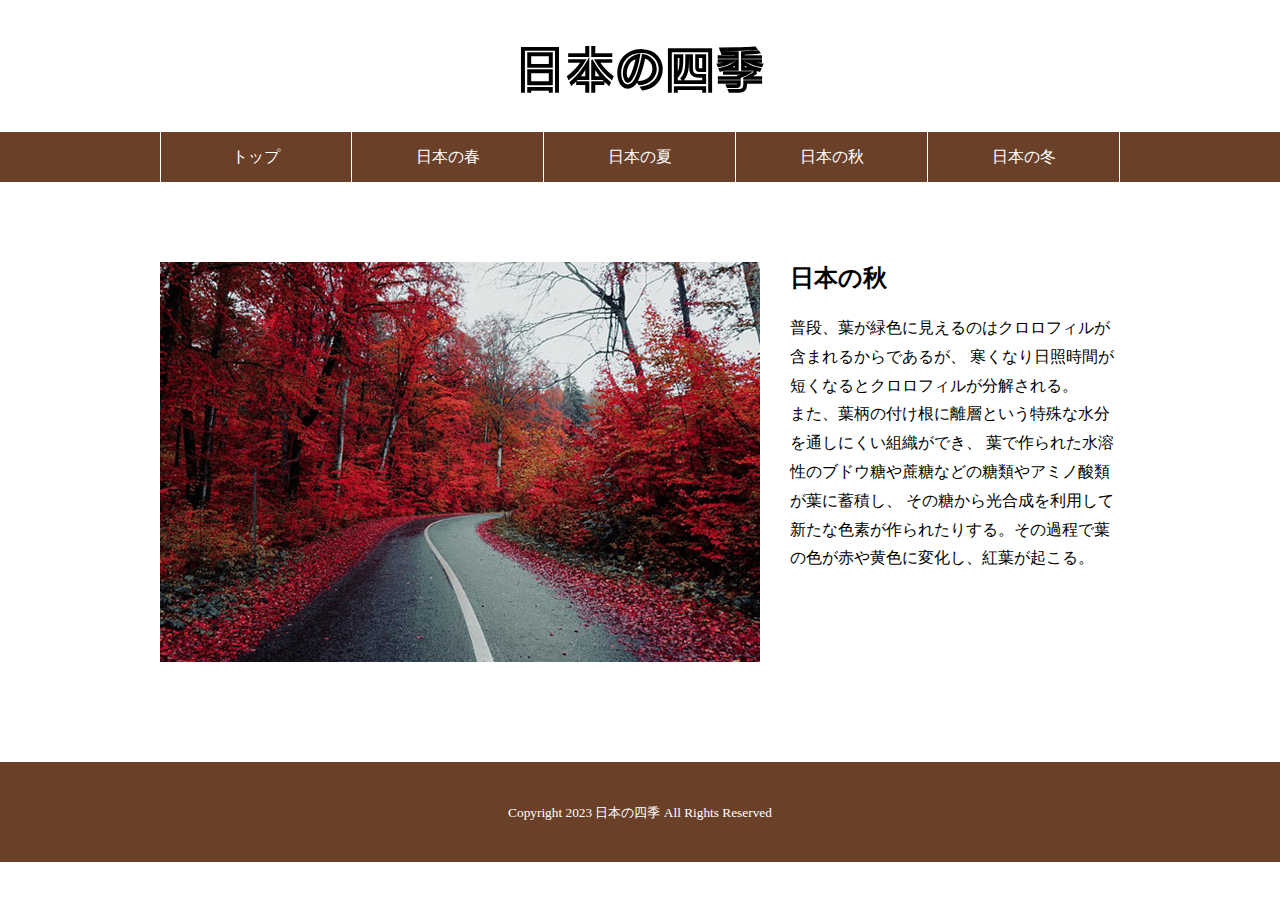
<file: season/fall/index.html>
<!DOCTYPE html>
<html lang="ja">
<head>
  <meta charset="UTF-8">
  <meta http-equiv="X-UA-Compatible" content="IE=edge">
  <meta name="viewport" content="width=device-width, initial-scale=1.0">
  <title>日本の四季｜秋ページ</title>
  <link rel="stylesheet" href="../css/style.css">
</head>

<body id="fall">

  <header>
    <h1>日本の四季</h1>
  </header>
  
  <nav class="g-nav">
    <ul>
      <li><a href="#">トップ</a></li>
      <li><a href="../spring/">日本の春</a></li>
      <li><a href="../summer/">日本の夏</a></li>
      <li><a href="index.html">日本の秋</a></li>
      <li><a href="../winter/">日本の冬</a></li>
    </ul>
  </nav>

  <main>
    <!-- .main-visual -->
    <div class="page">

      <div class="page-img">
      <img src="../img/fall.jpg" alt="">
      </div>


    <div class="page-txt">
      <h2>日本の秋</h2>
      
      <p> 
     普段、葉が緑色に見えるのはクロロフィルが含まれるからであるが、
      寒くなり日照時間が短くなるとクロロフィルが分解される。<br>
      また、葉柄の付け根に離層という特殊な水分を通しにくい組織ができ、
      葉で作られた水溶性のブドウ糖や蔗糖などの糖類やアミノ酸類が葉に蓄積し、
      その糖から光合成を利用して新たな色素が作られたりする。その過程で葉の色が赤や黄色に変化し、紅葉が起こる。
    </p>

    </div>
    </div>  
 </main>

  <footer>
    <p> <small>Copyright 2023 日本の四季 All Rights Reserved</small></p>
  </footer>

</body>

</html>
</file>
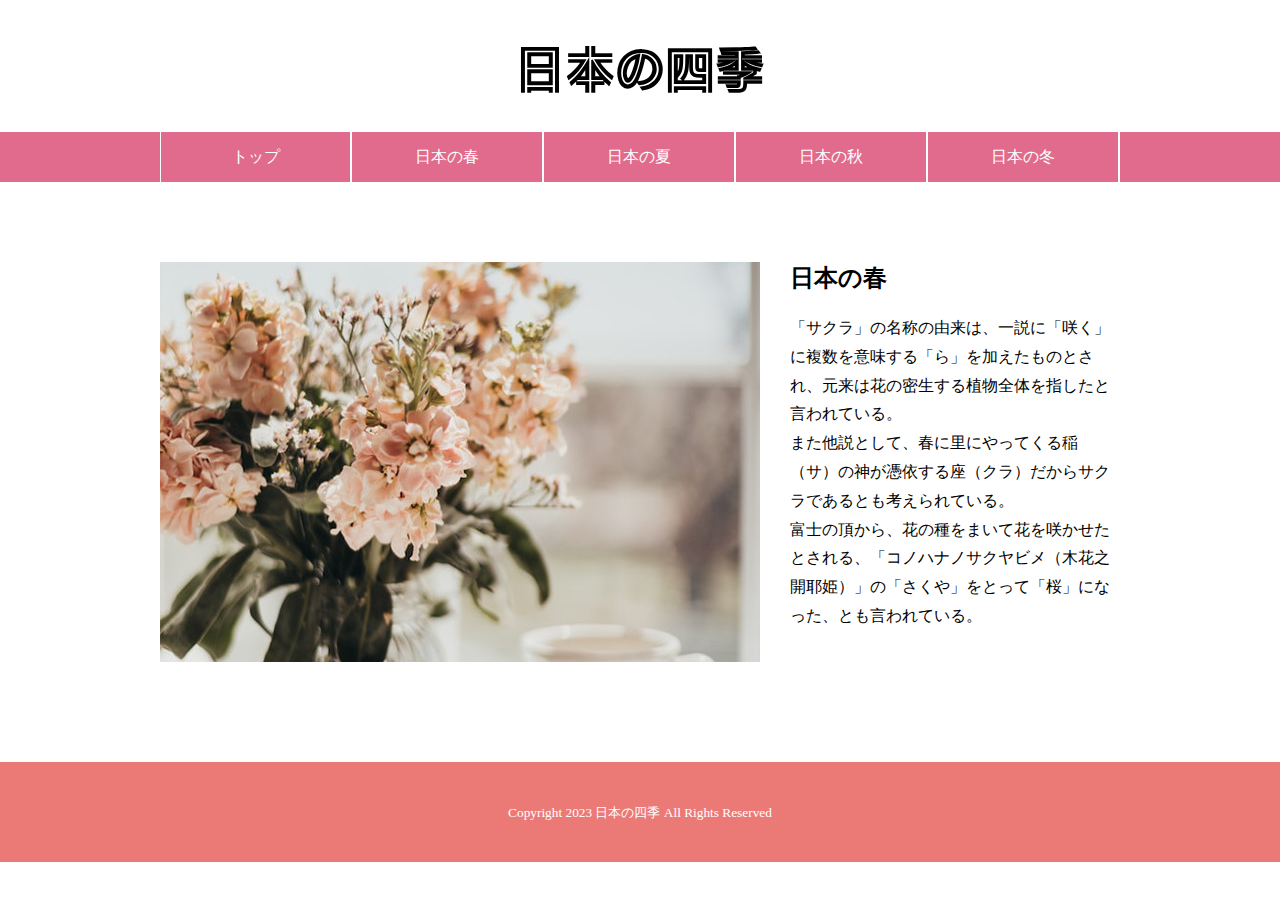
<file: season/spring/index.html>
<!DOCTYPE html>
<html lang="ja">

<head>
  <meta charset="UTF-8">
  <meta http-equiv="X-UA-Compatible" content="IE=edge">
  <meta name="viewport" content="width=device-width, initial-scale=1.0">
  <title>日本の四季｜春ページ</title>
  <link rel="stylesheet" href="../css/style.css"><!-- 1階層上がった -->
</head>

<body id="spring"> <!-- bodyに名前を付けて分ける -->


  <header>
    <h1>日本の四季</h1>
  </header>

  <nav class="g-nav">
    <ul>
      <li><a href="../">トップ<a></li>
      <li><a href="#">日本の春<a></li>
      <li><a href="../summer/">日本の夏<a></li>
      <li><a href="../fall/">日本の秋<a></li>
      <li><a href="../winter/">日本の冬<a></li>
    </ul>
  </nav>

  <main>
    <div class="page">

      <div class="page-img">
        <img src="../img/spring.jpg" alt="">
      </div>

      <div class=page-txt>

        <h2>日本の春</h2>
        <p>
          「サクラ」の名称の由来は、一説に「咲く」に複数を意味する「ら」を加えたものとされ、元来は花の密生する植物全体を指したと言われている。<br>
          また他説として、春に里にやってくる稲（サ）の神が憑依する座（クラ）だからサクラであるとも考えられている。<br>
          富士の頂から、花の種をまいて花を咲かせたとされる、「コノハナノサクヤビメ（木花之開耶姫）」の「さくや」をとって「桜」になった、とも言われている。
        </p>

      </div>
    </div>
  </main>
  <footer>
    <p> <small>Copyright 2023 日本の四季 All Rights Reserved</small></p>
  </footer>

</body>

</html>
</file>
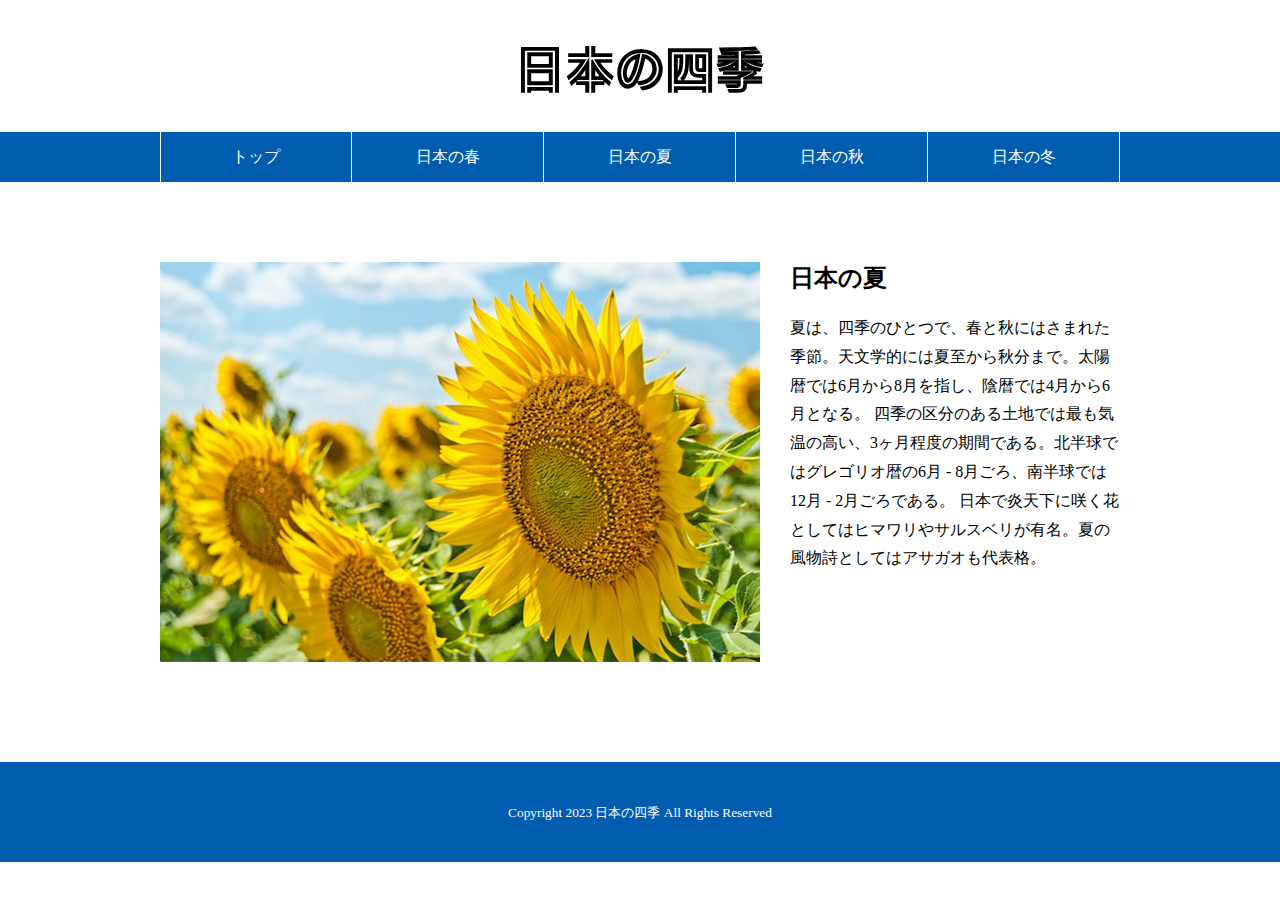
<file: season/summer/index.html>
<!DOCTYPE html>
<html lang="ja">

<head>
  <meta charset="UTF-8">
  <meta http-equiv="X-UA-Compatible" content="IE=edge">
  <meta name="viewport" content="width=device-width, initial-scale=1.0">
  <title>日本の四季｜夏ページ</title>
  <link rel="stylesheet" href="../css/style.css"><!-- 1階層上がった -->
</head>

<body id="summer"> <!-- bodyに名前を付けて分ける -->


  <header>
    <h1>日本の四季</h1>
  </header>

  <nav class="g-nav">
    <ul>
      <li><a href="../">トップ</a></li>
      <li><a href="../spring/">日本の春</a></li>
      <li><a href="#">日本の夏</a></li>
      <li><a href="../fall/">日本の秋</a></li>
      <li><a href="../winter/">日本の冬</a></li>
    </ul>
  </nav>

  <main>
    <div class="page">

      <div class="page-img">
        <img src="../img/summer.jpg" alt="">
      </div>

      <div class=page-txt>

        <h2>日本の夏</h2>
        <p>
          夏は、四季のひとつで、春と秋にはさまれた季節。天文学的には夏至から秋分まで。太陽暦では6月から8月を指し、陰暦では4月から6月となる。
          四季の区分のある土地では最も気温の高い、3ヶ月程度の期間である。北半球ではグレゴリオ暦の6月 - 8月ごろ、南半球では12月 - 2月ごろである。
          日本で炎天下に咲く花としてはヒマワリやサルスベリが有名。夏の風物詩としてはアサガオも代表格。
        </p>

      </div>
    </div>
  </main>

  <footer>
    <p><small>Copyright 2023 日本の四季 All Rights Reserved</small></p>
  </footer>

</body>

</html>
</file>
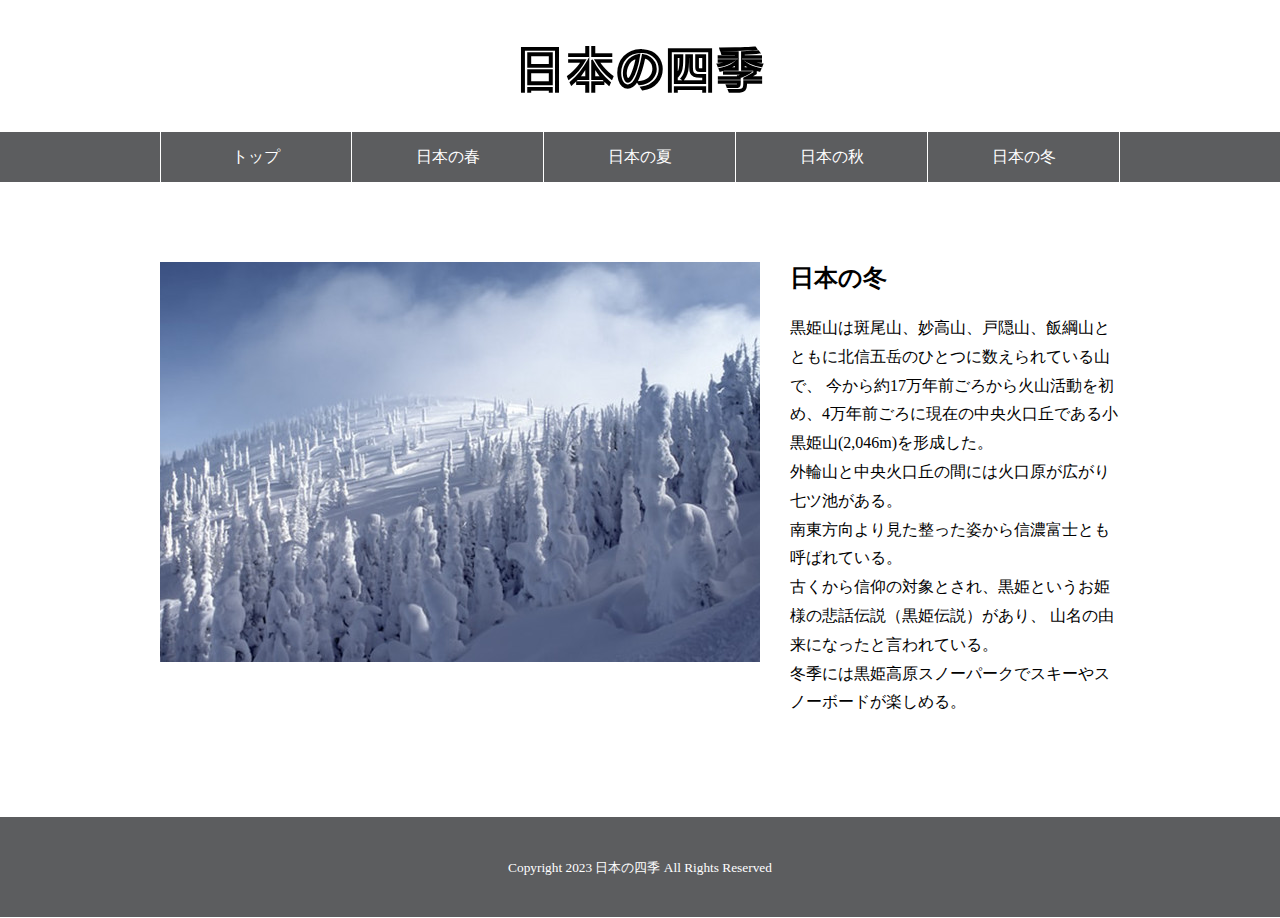
<file: season/winter/index.html>
<!DOCTYPE html>
<html lang="ja">

<head>
  <meta charset="UTF-8">
  <meta http-equiv="X-UA-Compatible" content="IE=edge">
  <meta name="viewport" content="width=device-width, initial-scale=1.0">
  <title>日本の四季｜冬ページ</title>
  <link rel="stylesheet" href="../css/style.css"><!-- 1階層上がった -->
</head>

<body id="winter"> <!-- bodyに名前を付けて分ける -->


  <header>
    <h1>日本の四季</h1>
  </header>

  <nav class="g-nav">
    <ul>
      <li><a href="../">トップ</a></li>
      <li><a href="../spring/">日本の春</a></li>
      <li><a href="../summer/">日本の夏</a></li>
      <li><a href="../fall/">日本の秋</a></li>
      <li><a href="#">日本の冬</a></li>
    </ul>
  </nav>


  <main>
    <div class="page">

      <div class="page-img">
        <img src="../img/winter.jpg" alt="">
      </div>

      <div class=page-txt>

        <h2>日本の冬</h2>

        <p>黒姫山は斑尾山、妙高山、戸隠山、飯綱山とともに北信五岳のひとつに数えられている山で、
          今から約17万年前ごろから火山活動を初め、4万年前ごろに現在の中央火口丘である小黒姫山(2,046m)を形成した。<br>
          外輪山と中央火口丘の間には火口原が広がり七ツ池がある。<br>
          南東方向より見た整った姿から信濃富士とも呼ばれている。<br>
          古くから信仰の対象とされ、黒姫というお姫様の悲話伝説（黒姫伝説）があり、
          山名の由来になったと言われている。<br>冬季には黒姫高原スノーパークでスキーやスノーボードが楽しめる。

        </p>

      </div>
    </div>
  </main>
  <footer>
    <p> <small>Copyright 2023 日本の四季 All Rights Reserved</small></p>
  </footer>

</body>

</html>
</file>
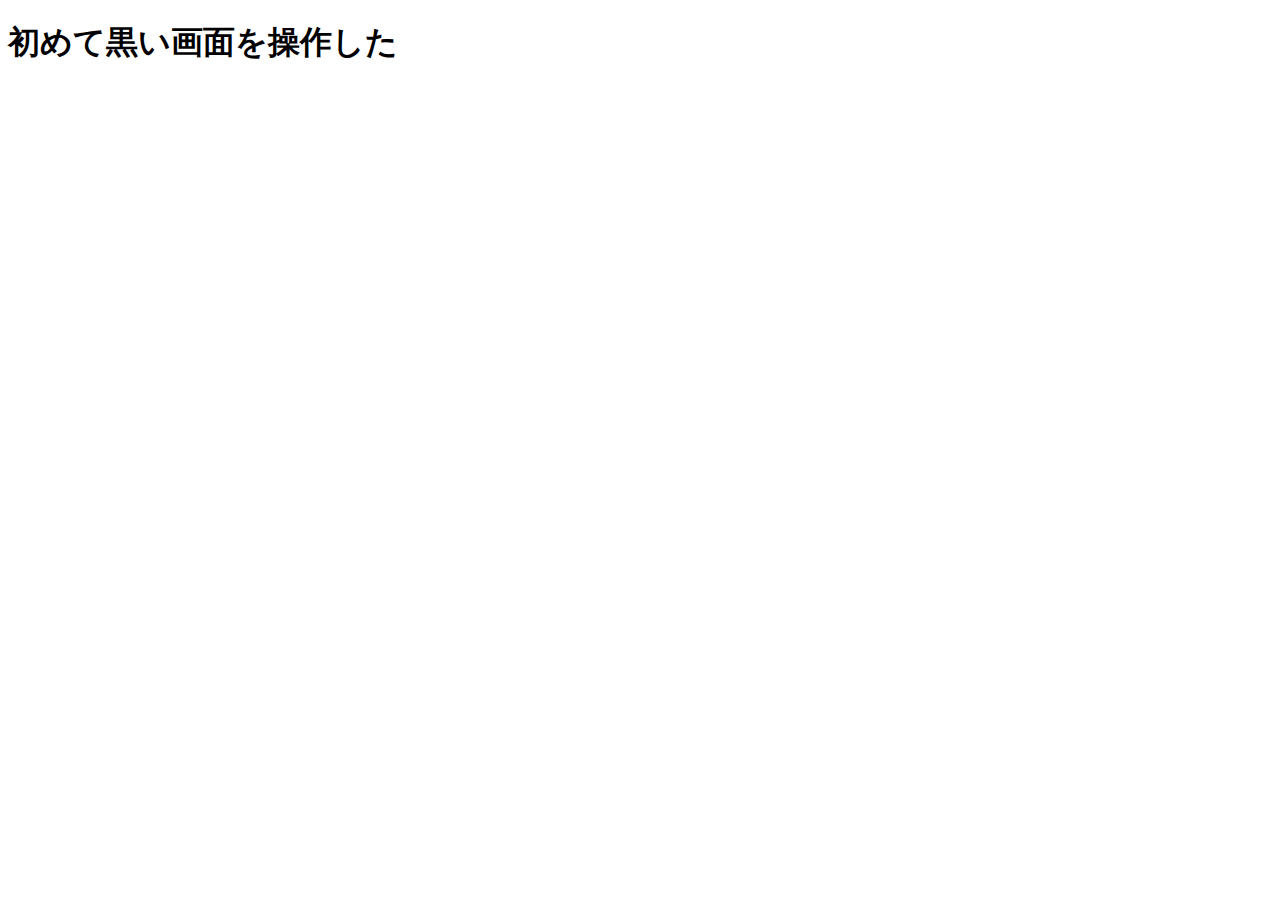
<file: pdf/index2.html>
<!DOCTYPE html>
<html lang="ja">
<head>
    <meta charset="UTF-8">
    <meta name="viewport" content="width=device-width, initial-scale=1.0">
    <title>gitの導入</title>
</head>
<body>
    <h1>初めて黒い画面を操作した</h1>
</body>
</html>
</file>
<file: season/css/style.css>
@charset "utf-8";

@import url('https://fonts.googleapis.com/css2?family=Train+One&display=swap');


* {
  padding: 0;
  margin: 0;
}
ul {list-style: none;}
a {text-decoration: none;}
img {vertical-align: bottom;} /* リセットCSS */

/* 共通部分 */
header {
  padding: 30px 0;
}

h1 {
  text-align: center;
  font-family: 'Train One', cursive;
  font-size: 50px;
}

.g-nav{
  width: 100%;
  height: 50px;
  background-color: #EB7A77;
  margin-bottom: 80px;
}

.g-nav>ul{
  /* 子セレクタ */
  display: flex;
  width: 960px;
  /*navにw入れるとカラーが切れてしまうのでulにw持たせる  */
  margin: 0 auto;
}

.g-nav li{
  /* 子孫セレクタ */
  width: 20%;
}

.g-nav a{
  display: block;
  line-height: 50px;
  /* .g-navのhightと同じ高さにする */
  text-align: center;
  color: #fff;
  border-right: 1px solid  #fff;
}

.g-nav a:hover {
  background-color: #a2110c;
}

.g-nav li:first-of-type>a{
  border-left: #fff solid 1px;
  /* 疑似クラス>子セレクタ 1番最初の要素にだけ命令する */
}
main {
  width: 960px;
  margin: 0 auto 100px;
}




footer {
  width: 100%;
  height: 100px;
  background-color: #EB7A77;
}

footer>p {
  color: #fff;
  text-align: center;
  line-height: 100px;
  /* footer height同数 */
}

/* TOPページ部分 */
.main-visual{
  margin-bottom: 50px;
}

.main-txt{
  text-align: center;
}

.main-txt>h2 {
  margin-bottom: 30px;
}

.main-txt>p {
  margin: 0 auto;
  width: 600px;
  line-height: 1.6;
}

/* 季節ページ部分 */
main .page{
  display: flex;
}

.page-img {
  margin-right: 30px;
}
.page-txt>h2{
  margin-bottom: 20px;
}

.page-txt>p{
  line-height: 1.8;
}

/* 個別ページ */
#spring>.g-nav,#spring>footer {
  background-color: #E16B8C;
}
#spring>,g-nav a:hover{
  background-color: #fff;
}

#summer>.g-nav,#summer>footer {
  background-color: #005CAF;
}
#summer>.g-nav a:hover{
  background-color: #b6d8f6;
}
#fall>.g-nav,#fall>footer {
  background-color: #6A4028;
}
#fall>.g-nav a:hover{
  background-color: #faccb2;
}

#winter>.g-nav,#winter>footer {
  background-color: #5c5d5f;
}
#winter>.g-nav a:hover{
  background-color: #150f0f;
}
</file>
<file: sneaker/css/style.css>
@charset "utf-8";
html{box-sizing:border-box;-webkit-text-size-adjust:100%}*,:after,:before{background-repeat:no-repeat;box-sizing:inherit}:after,:before{text-decoration:inherit;vertical-align:inherit}*{padding:0;margin:0;box-sizing:border-box;}audio:not([controls]){display:none;height:0}hr{overflow:visible}article,aside,details,figcaption,figure,footer,header,main,menu,nav,section,summary{display:block}summary{display:list-item}small{font-size:80%}[hidden],template{display:none}abbr[title]{border-bottom:1px dotted;text-decoration:none}a{background-color:transparent;-webkit-text-decoration-skip:objects}a:active,a:hover{outline-width:0}code,kbd,pre,samp{font-family:monospace,monospace}b,strong{font-weight:bolder}dfn{font-style:italic}mark{background-color:#ff0;color:#000}sub,sup{font-size:75%;line-height:0;position:relative;vertical-align:baseline}sub{bottom:-.25em}sup{top:-.5em}input{border-radius:0}[role=button],[type=button],[type=reset],[type=submit],button{cursor:pointer}[disabled]{cursor:default}[type=number]{width:auto}[type=search][type=search]::-webkit-search-cancel-button,[type=search]::-webkit-search-decoration{-webkit-appearance:none}textarea{overflow:auto;resize:vertical}button,input,optgroup,select,textarea{font:inherit}optgroup{font-weight:700}button{overflow:visible}[type=button]::-moz-focus-inner,[type=reset]::-moz-focus-inner,[type=submit]::-moz-focus-inner,button::-moz-focus-inner{border-style:0;padding:0}[type=button]::-moz-focus-inner,[type=reset]::-moz-focus-inner,[type=submit]::-moz-focus-inner,button:-moz-focusring{outline:1px dotted}[type=reset],[type=submit],button,html [type=button]button,select{text-transform:none}button,input,select,textarea{background-color:transparent;border-style:none;color:inherit}select::-ms-expand{display:none}select::-ms-value{color:currentColor}legend{border:0;color:inherit;display:table;max-width:100%;white-space:normal}::-webkit-file-upload-button{-webkit-appearance:button;font:inherit}[type=search]img{border-style:none;vertical-align: bottom}progress{vertical-align:baseline}svg:not(:root){overflow:hidden}audio,canvas,progress,video{display:inline-block}@media screen{[hidden~=screen]{display:inherit}[hidden~=screen]:not(:active):not(:focus):not(:target){position:absolute!important;clip:rect(0 0 0 0)!important}}[aria-busy=true]{cursor:progress}[aria-controls]{cursor:pointer}[aria-disabled]{cursor:default}::-moz-selection{background-color:#b3d4fc;color:#000;text-shadow:none}::selection{background-color:#b3d4fc;color:#000;text-shadow:none}ul,ol{list-style:none;}a{text-decoration:none;}img{max-width: 100%;vertical-align: bottom;}

#text path {
    fill: #fff;
    stroke: #111;
    stroke-width: 1.8px;
    stroke-dasharray: 1100px;
    stroke-dashoffset: 1100px;
    animation: text 6s 0.6s forwards;
    animation-iteration-count: infinite;
  }
  
  @keyframes text {
    0% {
      stroke-dashoffset: 1100px;
    }
    100% {
      stroke-dashoffset: 0;
      fill: #111;
    }
  }

header #local-nav{
    max-width: 960px; 
    height: 50px;
    margin: 0 auto;
    color: #069dfbd7;
    /* position: relative; */
} 
header h1 {
     font-family: 'Kiwi Maru', serif; 
    font-size: 50px;
    color: #754d1277;
  }
#local-nav{
    width: 100%;
    height:60px;
    position: fixed;
}
#local-nav ul{
    display: flex;
    justify-content: flex-end;
}
#local-nav li{
    text-align: center;
}
#local-nav a{
    display: block;
    padding: 20px ;
    font-size: 20px;
    font-weight: bold;
    color: #000;
}
#nav a:hover{
    text-decoration: underline;
    color:#069dfbd7;

}

  .animation {
    animation-name: animation;
    animation-duration: 4s;
    animation-iteration-count: infinite;
    margin-bottom: 10px;
    /* animation-play-state: paused; */
    /* animation-play-state: running; */
    /* animation-iteration-count: 1; */
    /* animation-timing-function: step-end; */
    animation-fill-mode: none;
    animation-direction: alternate;
  }
  .fadein {
    position: fixed;
  }
  @keyframes animation {
    0% {
      top: 0;
      left: 10%;
    }
  
    30% {
      top: 10px;
      left: 30%;
    }
  
    70% {
      top: 20%;
      right: 30%;
    }
  
    100% {
     top: 10%;
      right: -100%;
    }
  }
  .snow {
    max-width: 100%;
    color: snow;
    /*雪の色*/
    font-size: 8px;
    /*雪の大きさ*/
    position: fixed;
    /*雪の位置を指定-ランダムな数値を入れて雪をあちこちに降らせる*/
    text-shadow: 3vw -100px 1px, 10vw -200px 3px, 15vw -700px 4px, 20vw -500px 7px, 25vw -500px 2px, 30vw -300px 1px, 36vw -400px 2px, 40vw -150px 6px, 47vw -840px 2px, 50vw -300px 5px, 60vw -200px 3px, 68vw -100px 5px, 70vw -250px 1px, 80vw -620px 9px, 90vw -800px 4px;
    /*アニメーションの指定*/
    animation: snow 5s linear infinite;
  }
  
  @keyframes snow {
    0% {
      top: 0;
    }
  
    100% {
      top: 100%;
    }
  }
   
.box{
    background-color: cornflowerblue;
}
.container{
    max-width: 960px;
    margin: 100px auto;
}
.grid{
    display: grid;
    /* grid-template-columns: repeat(4,1fr); */
    grid-template-columns: repeat(auto-fit,min-max(280px,1fr));
    grid-auto-rows: 180px;
    gap: 40px;
    margin-bottom: 100px;
}
.grid img{
    object-fit: cover;
    width: 100%;
    height: 100%;
}
.grid li{
    border: 1px solid #000000;
}
.grid1{
    grid-column: 1/3;
    grid-row: 1/3;
}
.grid10{
    grid-column:3/5 ;
    grid-row: 3/5; 
}  
.parallax1{
    width: 100%;
    height: 100vh;
    background: url(../img/sneaker1920.webp) no-repeat bottom center/cover fixed;
}
.parallax2{
    width: 100%;
    height: 100vh;
    background: url(../img/shoes-gf21afb77f_1920.webp) no-repeat center center/cover fixed;
}
footer{
    height: 200px;
    text-align: center;
    background-color: #9bc7f9;
    padding-top: 80px;
}

/* ------@media----------- */
 @media (max-width:400px){ 
header{
  width: 100%;
  height: 50px;
}
.parallax2{
    background: url(../img/shoes-gf21afb77f_1920.webp) no-repeat center right/cover fixed;

  }
 .grid{
    width: 100%;
    grid-template-columns: repeat(1,1fr);
  }
  }
</file>
